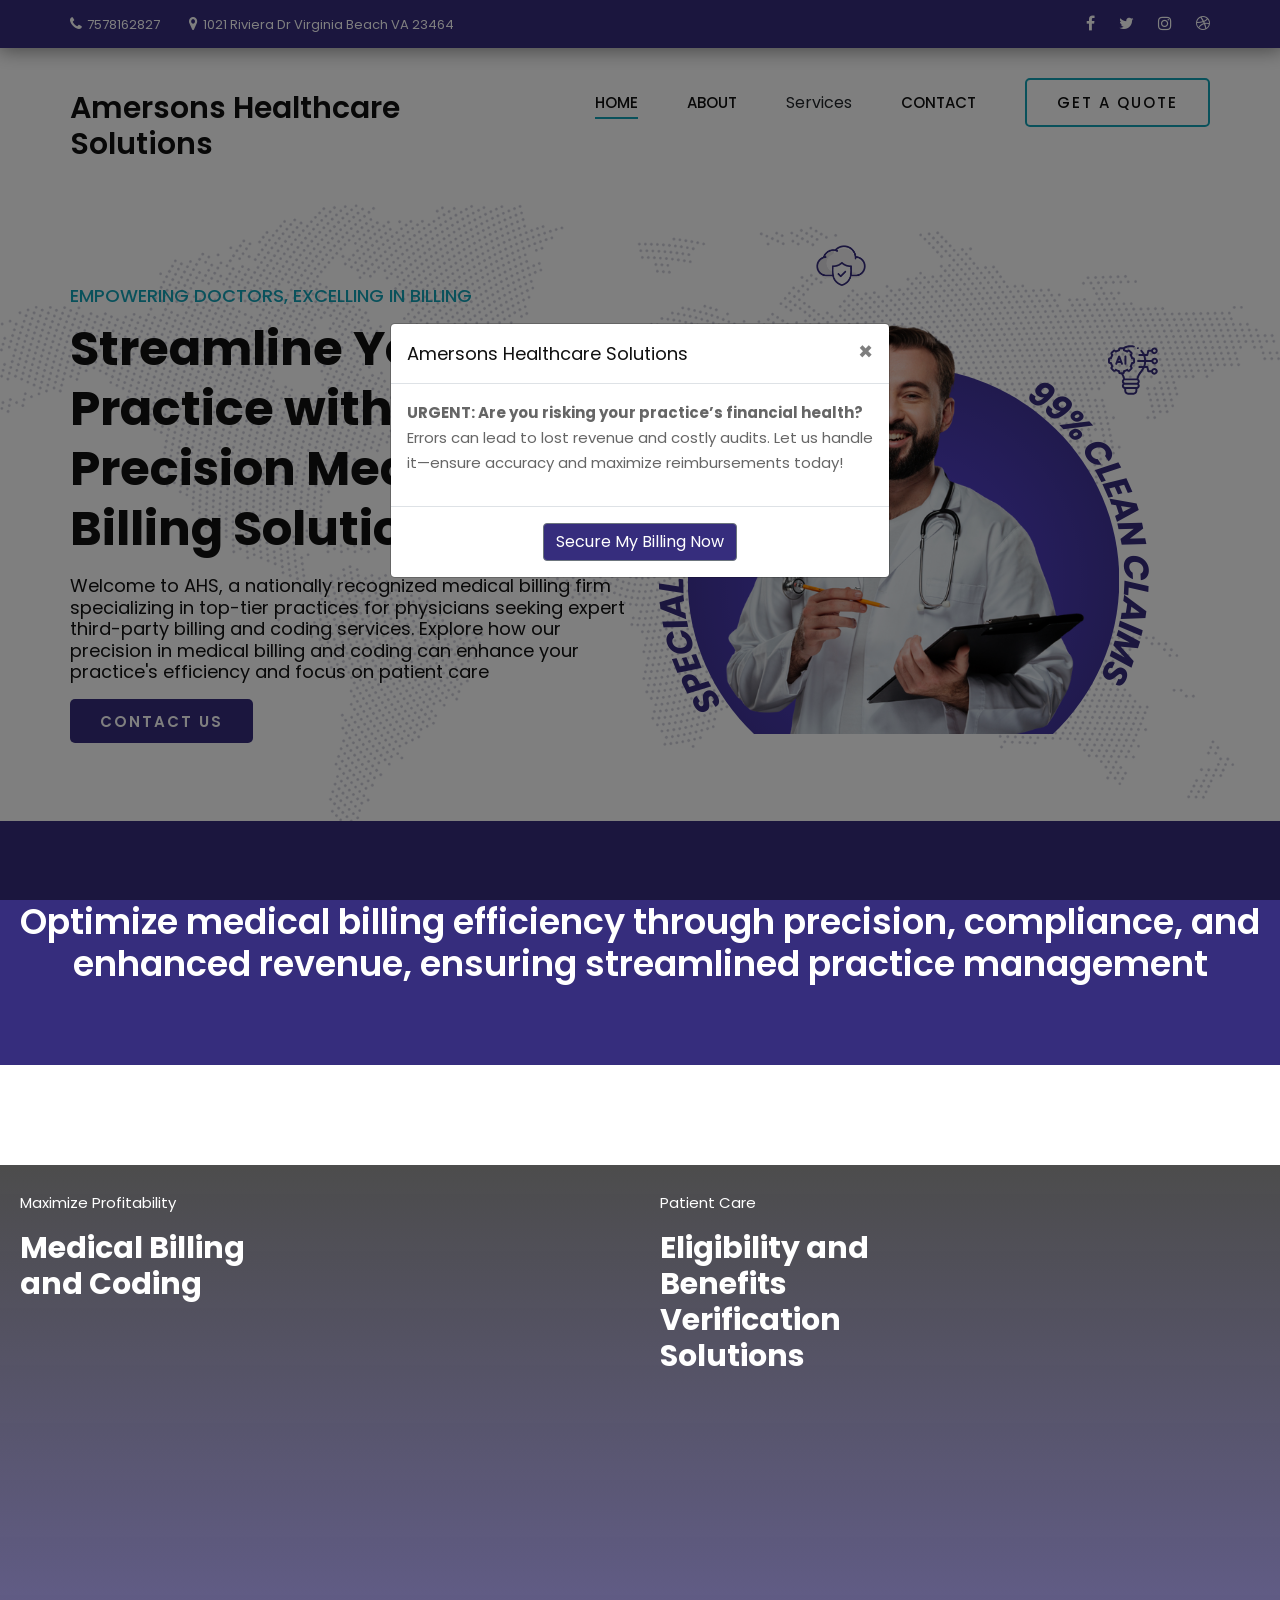
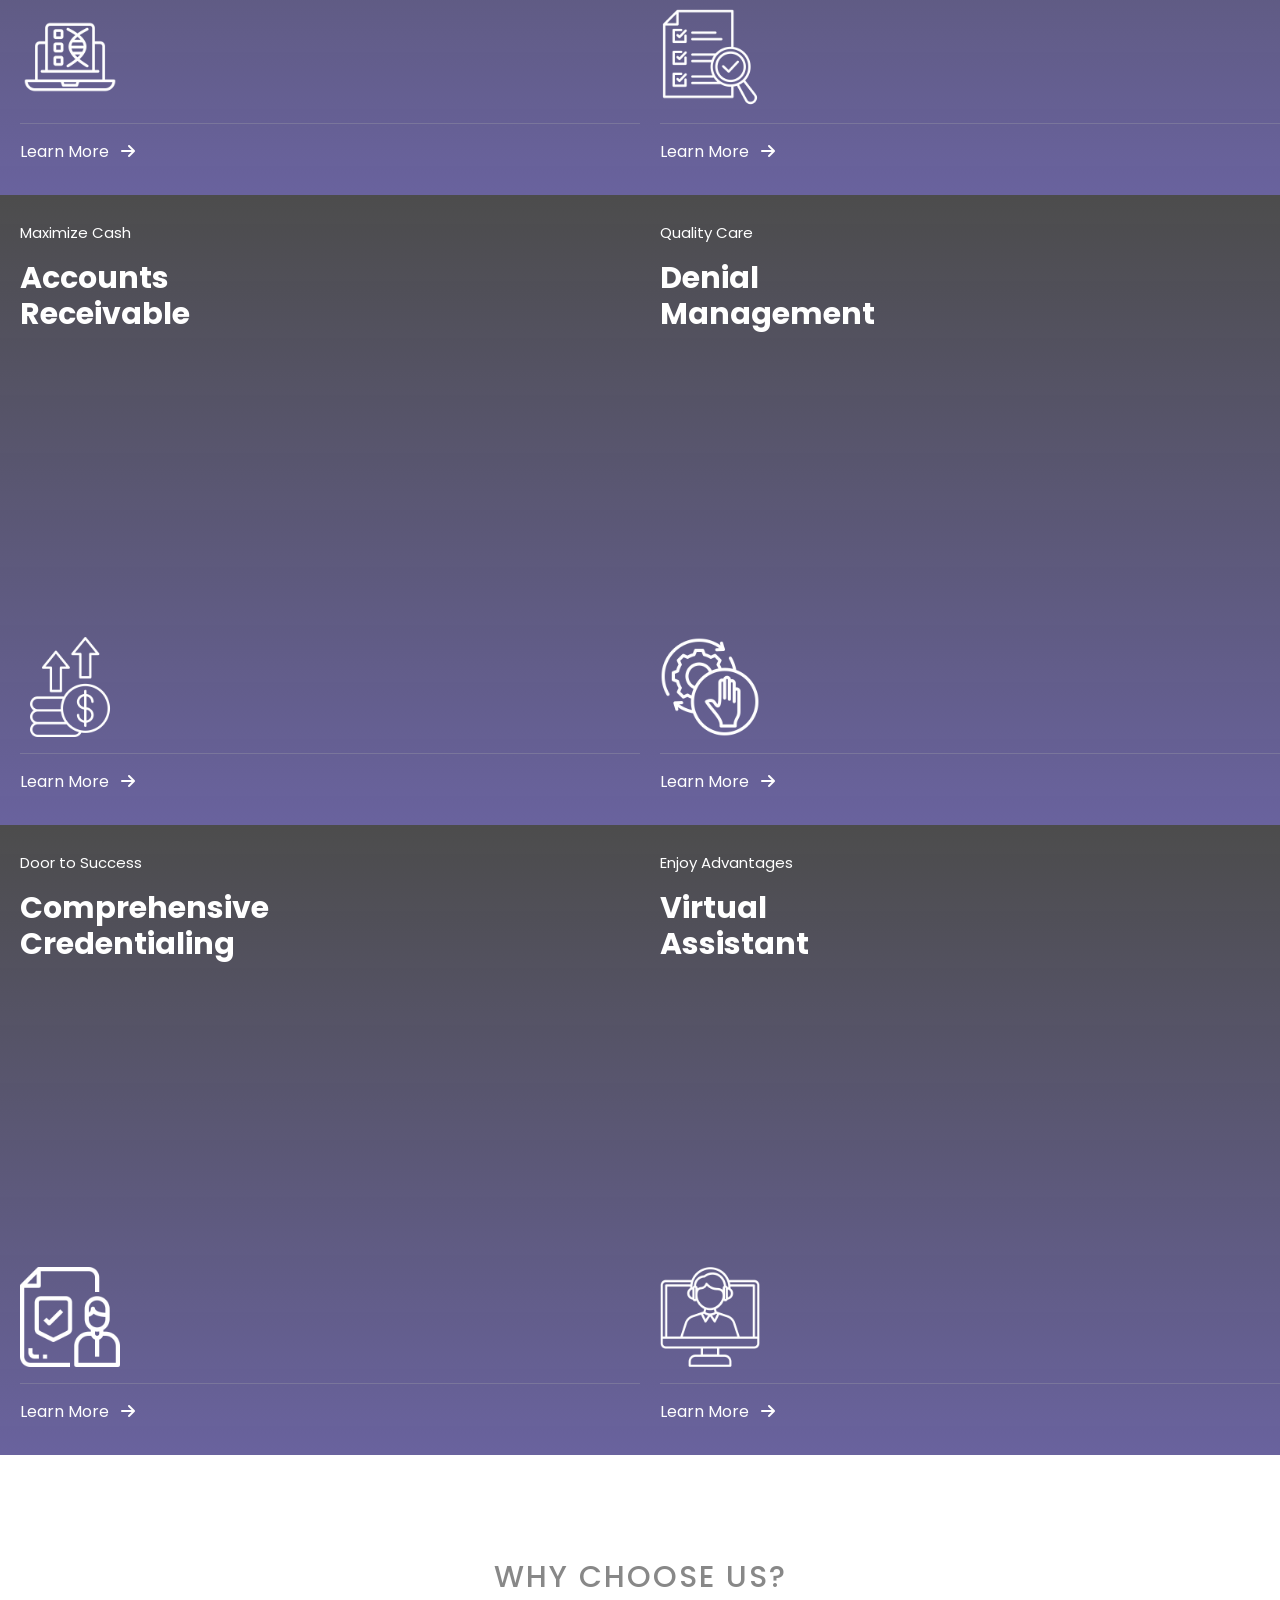
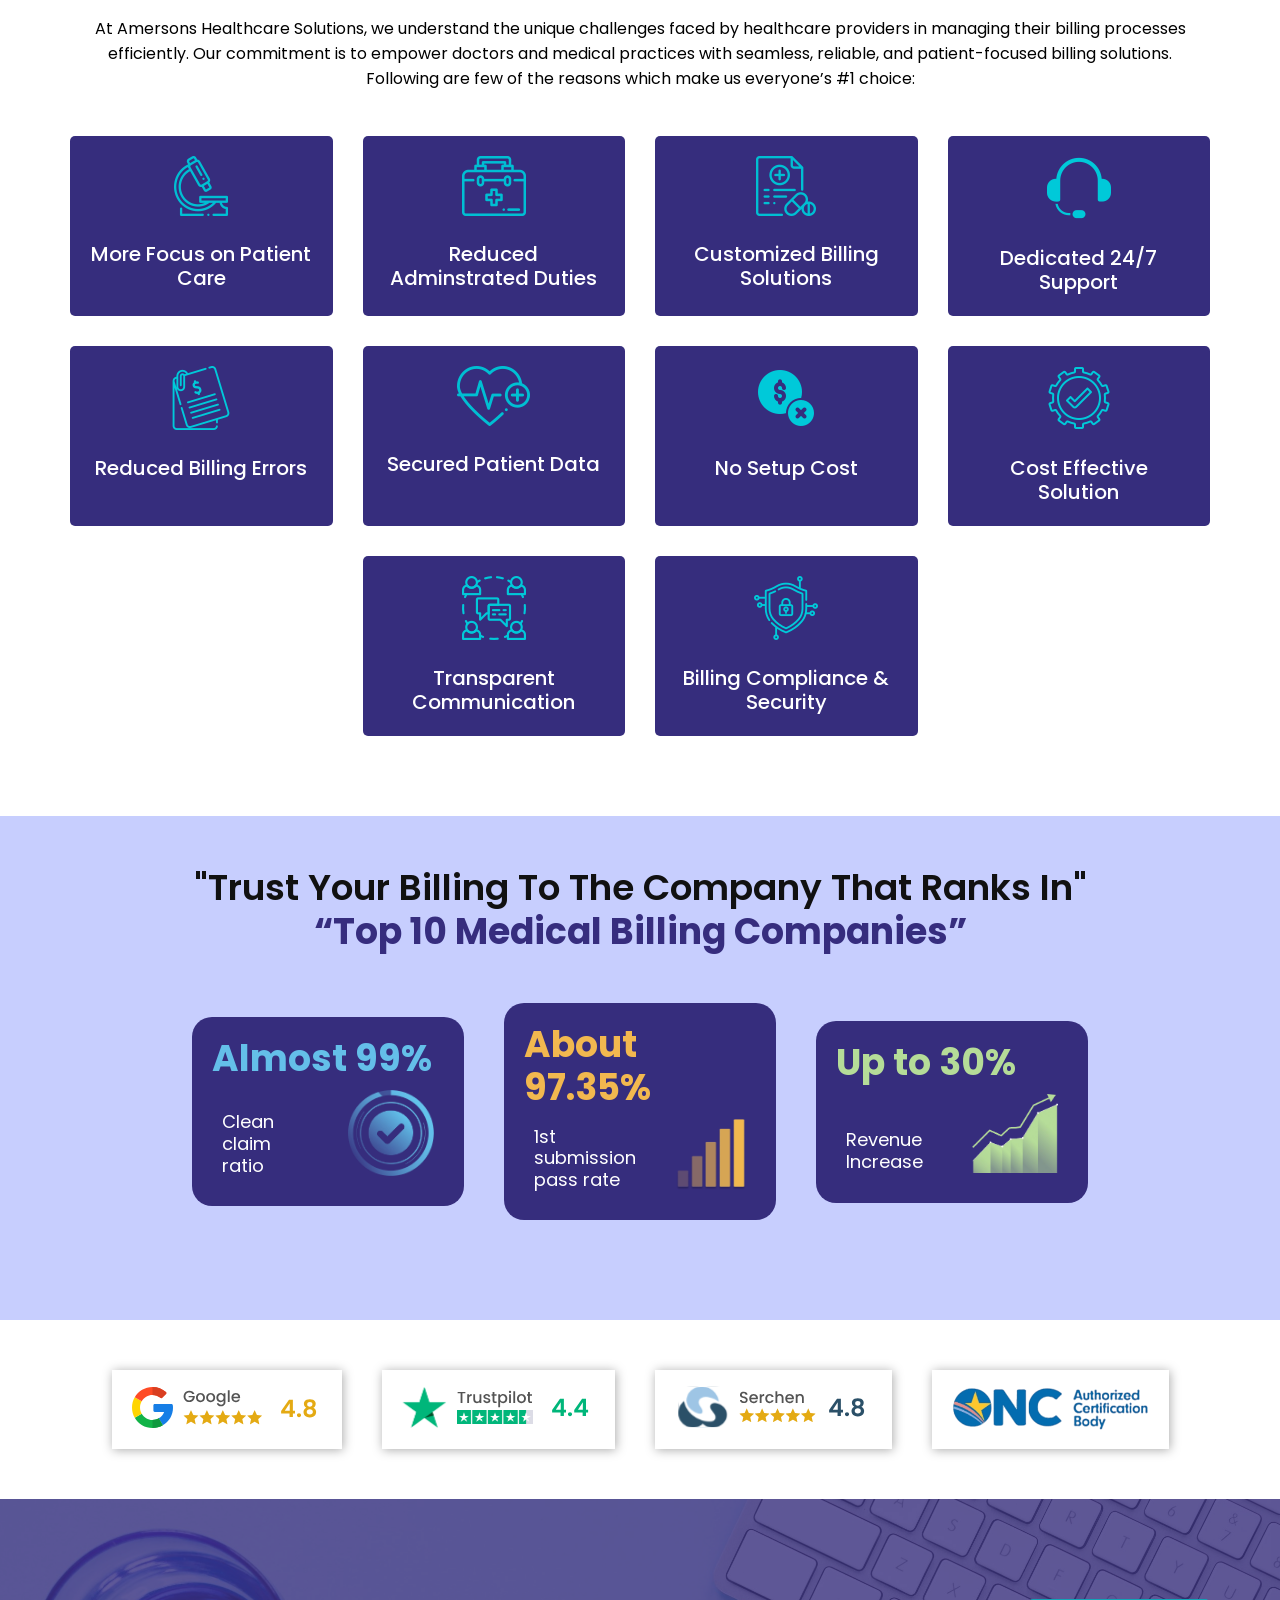
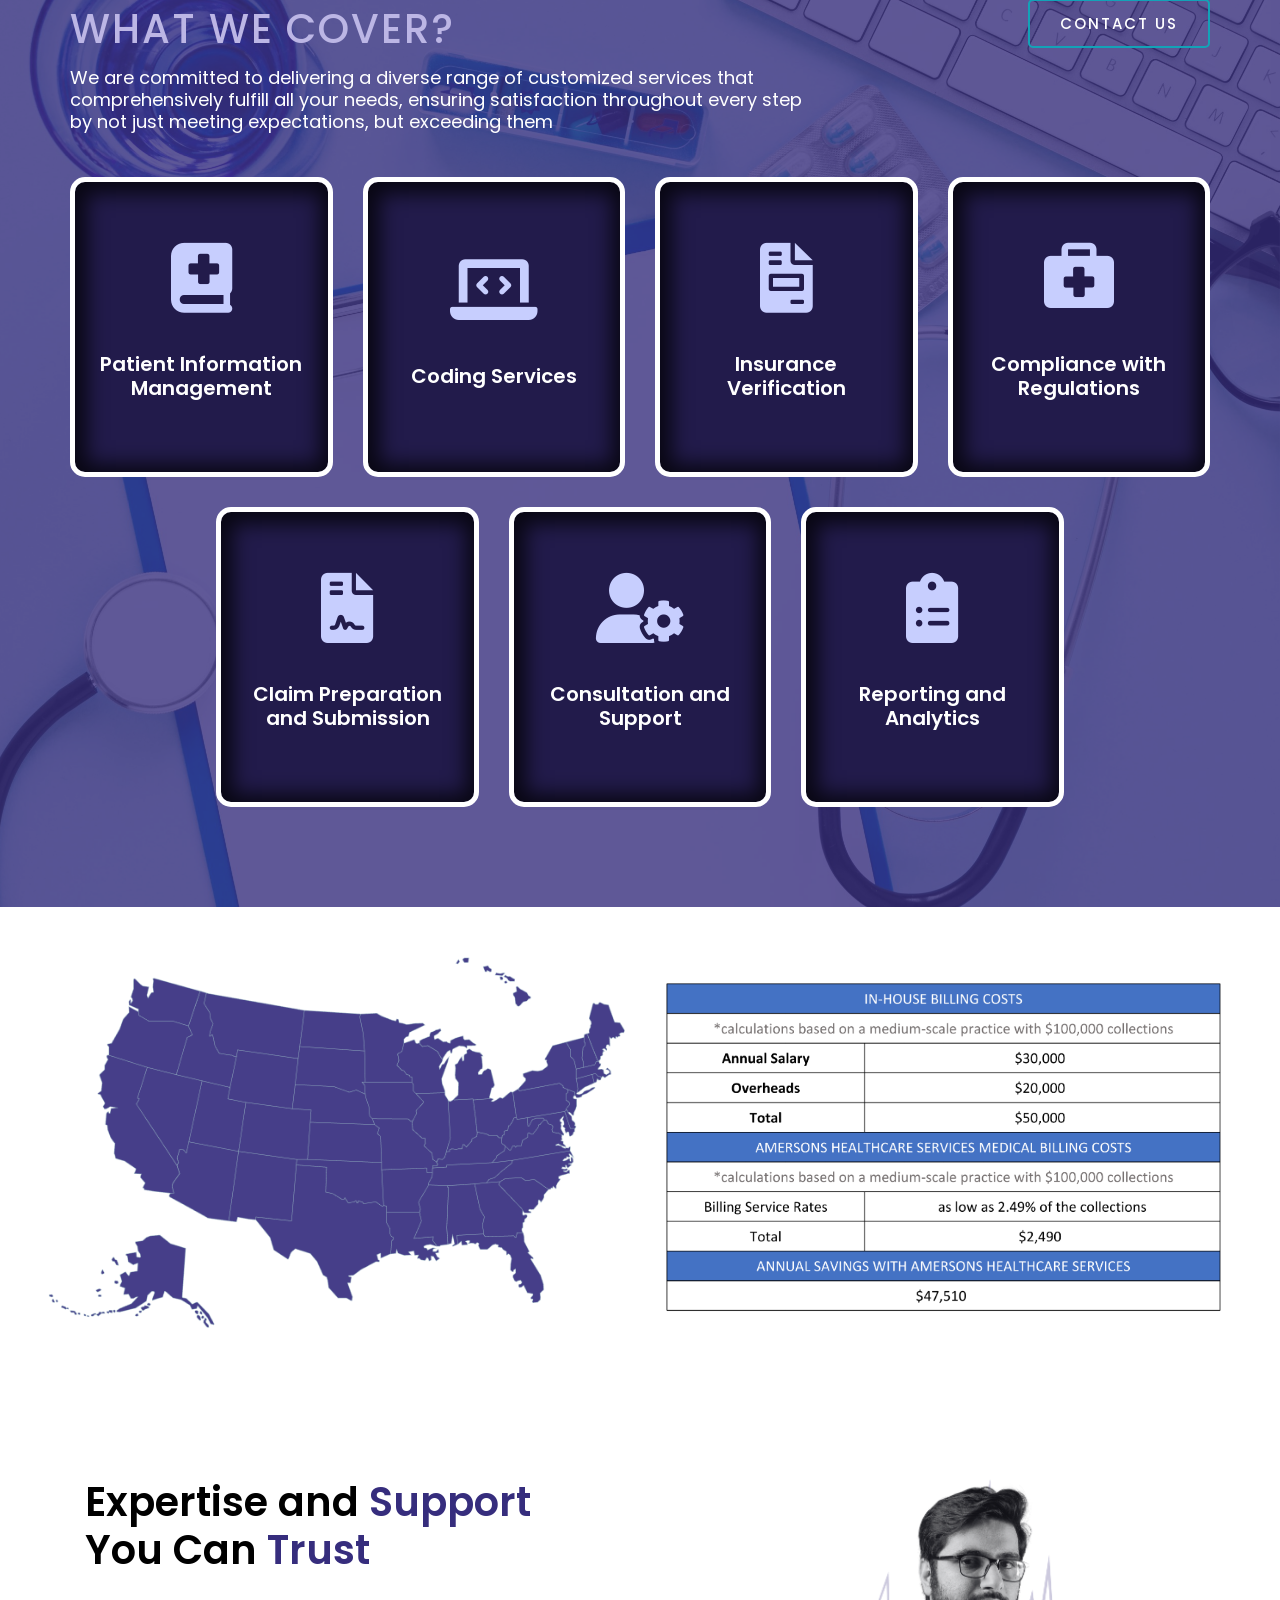
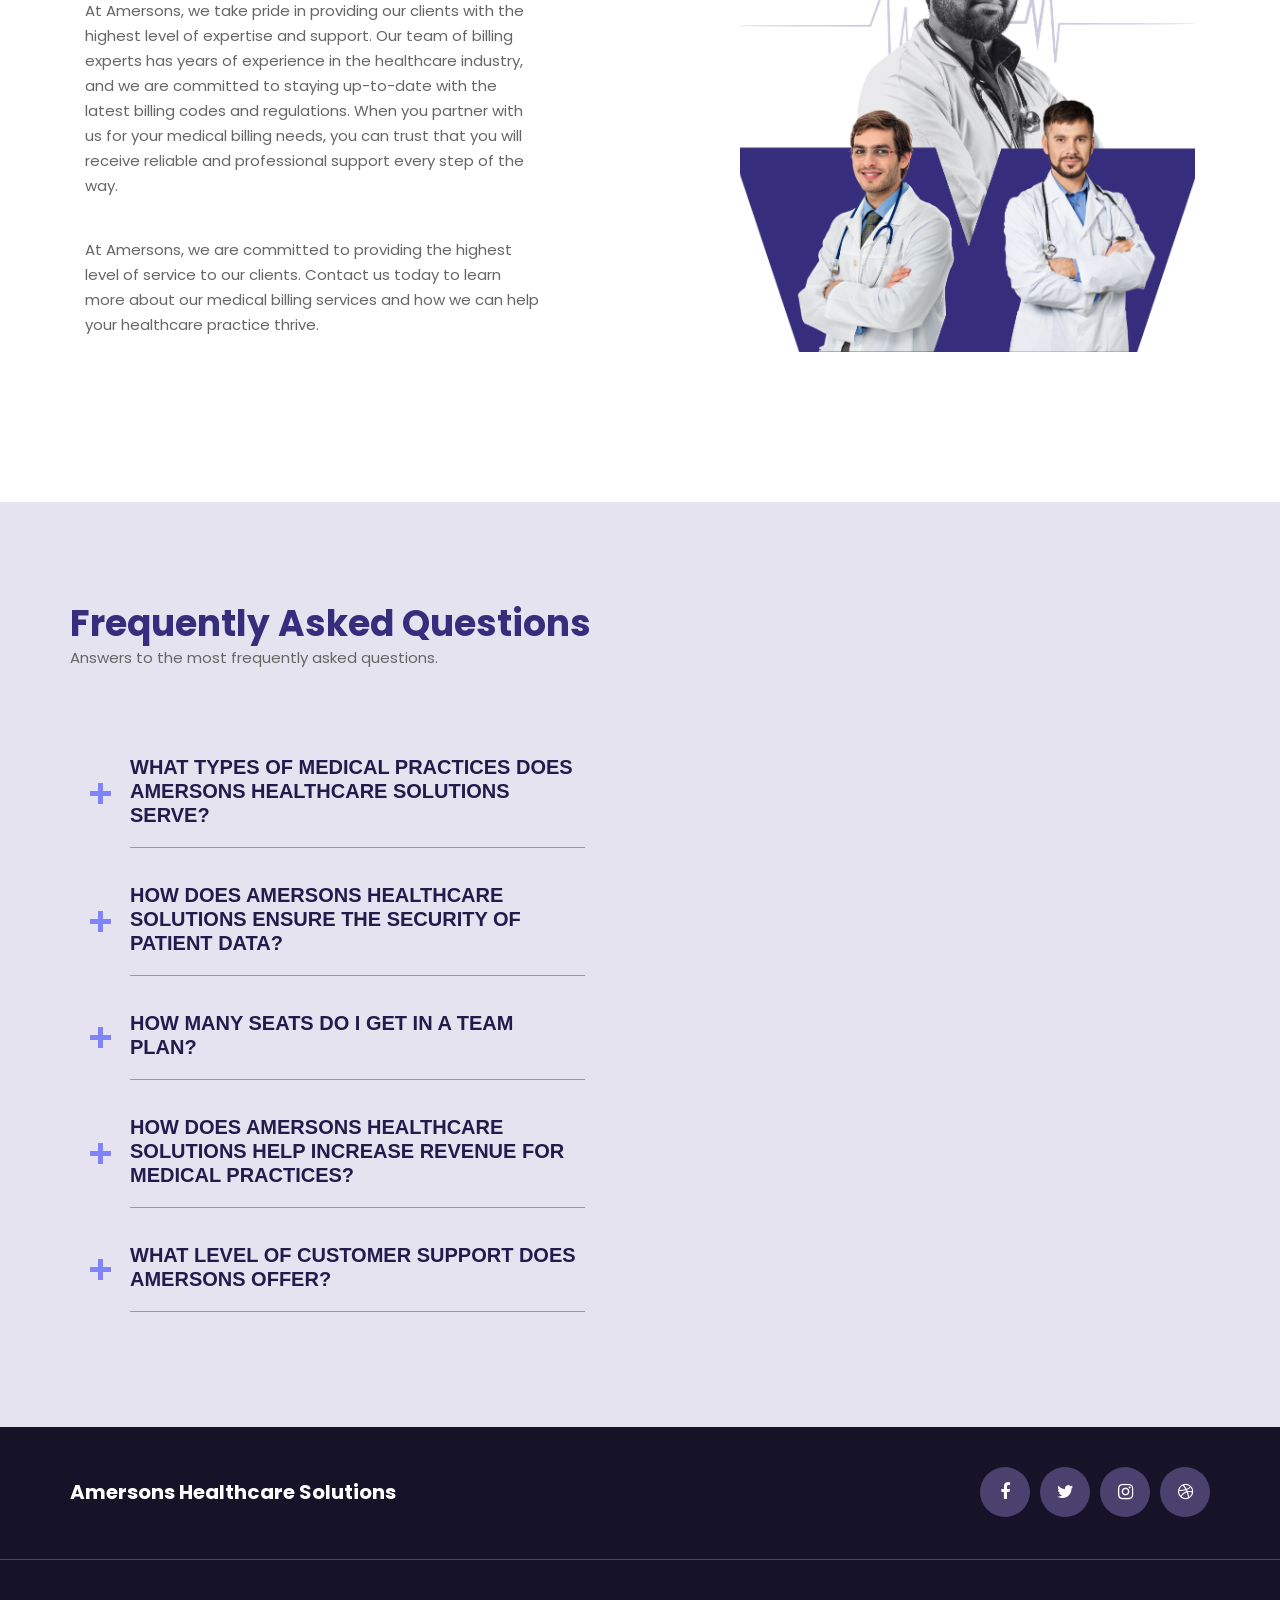
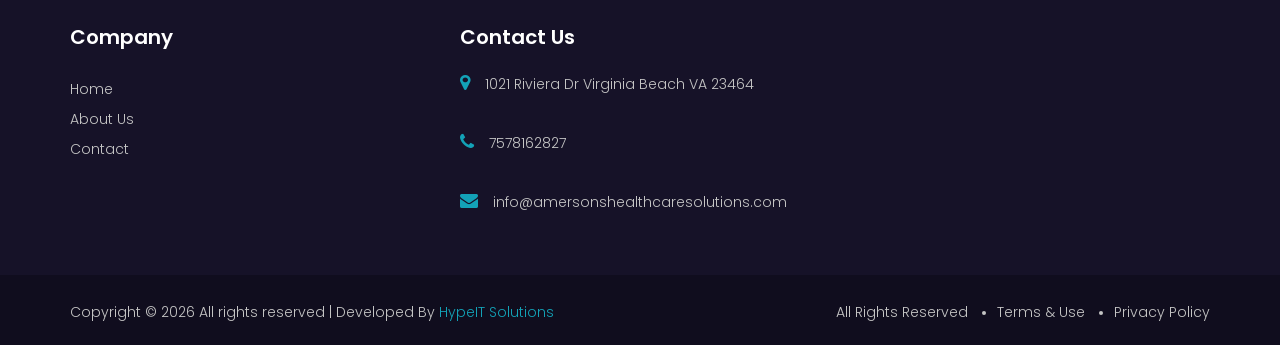
<file: index.html>
<!DOCTYPE html>
<html lang="zxx">

<head>
    <meta charset="UTF-8">
    <meta name="viewport" content="width=device-width, initial-scale=1.0">
    <meta http-equiv="X-UA-Compatible" content="ie=edge">
    <title>Amersons Healthcare Solutions</title>

    <!-- Google Font -->
    <link href="https://fonts.googleapis.com/css2?family=Poppins:wght@300;400;500;600;700;800;900&display=swap"
        rel="stylesheet">
    <link rel="stylesheet" href="https://cdnjs.cloudflare.com/ajax/libs/font-awesome/6.0.0-beta3/css/all.min.css">
    <link href="https://fonts.googleapis.com/css2?family=Material+Symbols+Outlined" rel="stylesheet">



    <link href="https://maxcdn.bootstrapcdn.com/bootstrap/4.5.2/css/bootstrap.min.css" rel="stylesheet">
    <!-- jQuery -->
    <script src="https://code.jquery.com/jquery-3.5.1.min.js"></script>
    <!-- Bootstrap JS -->
    <script src="https://maxcdn.bootstrapcdn.com/bootstrap/4.5.2/js/bootstrap.min.js"></script>









    <!-- Css Styles -->
    <link rel="stylesheet" href="css/bootstrap.min.css" type="text/css">
    <link rel="stylesheet" href="css/font-awesome.min.css" type="text/css">
    <link rel="stylesheet" href="css/flaticon.css" type="text/css">
    <link rel="stylesheet" href="css/nice-select.css" type="text/css">
    <link rel="stylesheet" href="css/jquery-ui.min.css" type="text/css">
    <link rel="stylesheet" href="css/magnific-popup.css" type="text/css">
    <link rel="stylesheet" href="css/owl.carousel.min.css" type="text/css">
    <link rel="stylesheet" href="css/slicknav.min.css" type="text/css">
    <link rel="stylesheet" href="css/style.css" type="text/css">

    <link rel="stylesheet" href="https://cdnjs.cloudflare.com/ajax/libs/animate.css/4.1.1/animate.min.css">

</head>

<body>
    <!-- Page Preloder -->
    <div id="preloder">
        <div class="loader"></div>
    </div>

    <!-- Offcanvas Menu Begin -->
    <div class="offcanvas-menu-overlay"></div>
    <div class="offcanvas-menu-wrapper">
        <div class="offcanvas__logo">
            <a style="font-size: 25px !important; color: black; font-weight: bold;" href="./index.html">Amersons
                Healthcare Solutions</a>
        </div>
        <div id="mobile-menu-wrap"></div>
        <div class="offcanvas__btn">
            <a href="contact.html" class="primary-btn">Contact</a>
        </div>
        <ul class="offcanvas__widget">
            <li><i class="fa fa-phone"></i>7578162827</li>
            <li><i class="fa fa-map-marker"></i>1021 Riviera Dr Virginia Beach VA 23464</li>
        </ul>
        <div class="offcanvas__social">
            <a href="#"><i class="fa fa-facebook"></i></a>
            <a href="#"><i class="fa fa-twitter"></i></a>
            <a href="#"><i class="fa fa-instagram"></i></a>
            <a href="#"><i class="fa fa-dribbble"></i></a>
        </div>
    </div>
    <!-- Offcanvas Menu End -->

    <!-- Header Section Begin -->
    <header class="header">
        <div class="header__top">
            <div class="container">
                <div class="row">
                    <div class="col-lg-8">
                        <ul class="header__top__left">
                            <li><i class="fa fa-phone"></i>7578162827</li>
                            <li><i class="fa fa-map-marker"></i>1021 Riviera Dr Virginia Beach VA 23464</li>
                            <!-- <li><i class="fa fa-clock-o"></i> Mon to Sat 9:00am to 6:00pm</li> -->
                        </ul>
                    </div>
                    <div class="col-lg-4">
                        <div class="header__top__right">
                            <a href="#"><i class="fa fa-facebook"></i></a>
                            <a href="#"><i class="fa fa-twitter"></i></a>
                            <a href="#"><i class="fa fa-instagram"></i></a>
                            <a href="#"><i class="fa fa-dribbble"></i></a>
                        </div>
                    </div>
                </div>
            </div>
        </div>
        <div class="container">
            <div class="row">
                <div class="col-lg-4">
                    <div class="header__logo">
                        <a href="./index.html">
                            <h3 style="font-weight: 600;">Amersons Healthcare Solutions</h3>
                        </a>
                    </div>
                </div>
                <div class="col-lg-8">
                    <div class="header__menu__option">
                        <nav class="header__menu">
                            <ul>
                                <li class="active"><a href="./index.html">Home</a></li>
                                <li><a href="./about.html">About</a></li>
                                <!-- <li><a href="./services.html">Services</a></li> -->
                                <li>Services</a>
                                    <ul class="dropdown">
                                        <li><a href="./services_medbilling.html">Medical Billing and Coding</a></li>
                                        <li><a href="./services2.html">Eligibility and Benefits Verification </a></li>
                                        <li><a href="./services3.html">Account Receivable</a></li>
                                        <li><a href="./services4.html">Denial Management</a></li>
                                        <li><a href="./services5.html">Credentialing And Contracting</a></li>
                                        <li><a href="./services6.html">Virtual Assistant</a></li>
                                        <li><a href="./services7.html">Complete RCM Services</a></li>
                                    </ul>
                                </li>
                                <!-- <li><a href="./blog.html">News</a></li> -->
                                <li><a href="./contact.html">Contact</a></li>
                            </ul>
                        </nav>
                        <div class="header__btn">
                            <a href="contact.html" class="primary-btn">Get a Quote</a>
                        </div>
                    </div>
                </div>
            </div>
            <div class="canvas__open">
                <i class="fa fa-bars"></i>
            </div>
        </div>
    </header>
    <!-- Header Section End -->

    <!-- Hero Section Begin -->
    <section class="hero spad set-bg" style="padding-bottom: 30px; padding-top: 30px;"
        data-setbg="img/gallery/hero-bg-2.webp">
        <div class="container">
            <div class="row">
                <div class="py-5 col-lg-6 col-12 animate-on-scroll animate__animated" data-animation="animate__fadeInUp">
                    <div class="hero__text">
                        <span style="font-size: large !important;">Empowering Doctors, Excelling in Billing </span>
                        <h2 class="mb-3">Streamline Your Practice with Precision Medical Billing Solutions</h2>
                        <h5 class="pt-0 mt-0 mb-3">Welcome to AHS, a nationally recognized medical billing firm
                            specializing in top-tier practices for
                            physicians seeking expert third-party billing and coding services. Explore how our precision
                            in medical
                            billing and coding can enhance your practice's efficiency and focus on patient care</h5>
                        <a href="#" class="primary-btn normal-btn">Contact us</a>
                    </div>
                </div>
                <div class="col-lg-6 col-12 animate-on-scroll animate__animated" data-animation="animate__fadeInRight" style="overflow-x: hidden;">
                    <img class="img-fluid" src="img/fstsecmed_prev_ui.png" alt="">



                    <img class="hero-abs" src="./img/icons/rocket.svg" alt="" srcset="">
                    <img class="hero-abs" style="left: 30%; top: 2%;" src="./img/icons/cloud.png" alt="" srcset="">
                    <img class="hero-abs" style="left: 80%;" src="./img/icons/Innovation.svg" alt="" srcset="">

                </div>
            </div>
        </div>
    </section>
    <!-- Hero Section End -->

    <!-- headline section Start -->
    <section>
        <div class="container-fluid" style="background-color: #362D7D; padding: 80px 20px;">
            <h1 class="animate-on-scroll animate__animated" data-animation="animate__fadeInUp"
                style="font-size: 35px; font-weight: 600; color: white; text-align: center;">
                Optimize medical billing efficiency through precision, compliance, and enhanced revenue, ensuring
                streamlined practice management
            </h1>
        </div>
    </section>
    <!-- headline section End -->

    <!-- Consultation Section Begin -->
    <!-- <section class="consultation">
        <div class="container">
            <div class="row">
                <div class="col-lg-4">
                    <div class="consultation__form">
                        <div class="section-title">
                            <span>REQUEST FOR YOUR</span>
                            <h2>Consultation</h2>
                        </div>
                        <form action="#">
                            <input type="text" placeholder="Name">
                            <input type="text" placeholder="Email">
                            <div class="datepicker__item">
                                <input type="text" placeholder="Date" class="datepicker">
                                <i class="fa fa-calendar"></i>
                            </div>
                            <select>
                                <option value="">Type of service</option>
                                <option value="">Advanced equipment</option>
                                <option value="">Qualified doctors</option>
                                <option value="">Certified services</option>
                                <option value="">Emergency care</option>
                            </select>
                            <button type="submit" class="site-btn">Book appoitment</button>
                        </form>
                    </div>
                </div>
                <div class="col-lg-8">
                    <div class="consultation__text">
                        <div class="row">
                            <div class="col-lg-6 col-md-6">
                                <div class="consultation__text__item">
                                    <div class="section-title">
                                        <span>Welcon to Aesthetic</span>
                                        <h2>Find Best Doctors With <b>AESTHETIC</b></h2>
                                    </div>
                                    <p>30 Years of experience in Cosmetic Surgery.Lorem ipsum dolor sit amet,
                                        consectetur adipiscing elit, sed do eiusmod tempor incididunt ut labore et
                                    dolore magna aliqua.</p>
                                </div>
                            </div>
                            <div class="col-lg-6 col-md-6">
                                <div class="consultation__video set-bg" data-setbg="img/consultation-video.jpg">
                                    <a href="https://www.youtube.com/watch?v=PXsuI67s2AA" class="play-btn video-popup"><i class="fa fa-play"></i></a>
                                </div>
                            </div>
                        </div>
                    </div>
                </div>
            </div>
        </div>
    </section> -->
    <!-- Consultation Section End -->










    <div class="ser-par" style="padding-bottom: 0px; padding-top: 100px;">


        <div class="gallery-wrap text-white">

            <!-- <div class="item item-1" >

                <div class="v-tp">

                    <p>Faster Reimbursements</p>
                    <h2>Revenue Cycle<br>
                        Management</h2>

                </div>

                <p class="h-ga">Streamlined healthcare billing and collections to ensure providers receive timely
                    payments. From insurance verification to generating patient statements, we handle every stage of
                    your RCM process.</p>


                <div class="h-btm">

                    <img src="./img/rcm22.png" alt="" srcset="">

                    <div class="h-btm-text">

                        <h2>60%</h2>
                        <p>of our clients experienced improved claim accuracy, reduced denials, and faster collections.
                        </p>

                    </div>

                    <hr style="color: white; background-color: rgba(255, 255, 255, 0.225);">

                    <a href="./services7.html">Learn More <i class="fa-solid fa-arrow-right ml-2"></i></a>

                </div>

            </div> -->

             <div class="item item-2">

                <div class="v-tp">

                    <p>Maximize Profitability</p>
                    <h2>Medical Billing <br class="h-br">and Coding
                       </h2>

                </div>

                <p class="h-ga">Our cutting-edge software and scalable infrastructure enable us to provide a complete billing solution at a competitive price. We enhance revenue generation by simplifying every step of your operational process, including eligibility verification, patient check-in, copay collection, and administrative management.</p>


                <div class="h-btm">

                    <img src="./img/md22.png" alt="" srcset="">

                    <div class="h-btm-text">

                        <h2>Growth</h2>
                        <p>Increase in revenue growth, a massive increase in collections in the first few months, and bunch of claims getting paid on the first submission.
                        </p>

                    </div>

                    <hr style="color: white; background-color: rgba(255, 255, 255, 0.225);">

                    <a href="./services_medbilling.html">Learn More <i class="fa-solid fa-arrow-right ml-2"></i></a>

                </div>

            </div>
            


            <div class="item item-3">

                <div class="v-tp">

                    <p>Patient Care</p>
                    <h2>Eligibility and <br class="h-br">Benefits <br class="h-br">Verification <br class="h-br">Solutions
                       </h2>

                </div>

                <p class="h-ga">At Amersons Healthcare Solutions, we offer cutting-edge medical billing services tailored to meet the unique needs of healthcare providers like you. With our unwavering commitment to accuracy, compliance, and streamlined processes, we empower you to focus on what truly matters – delivering exceptional patient care.</p>


                <div class="h-btm">

                    <img src="./img/v22.png" alt="" srcset="">

                    <div class="h-btm-text">

                        <h2>Faster</h2>
                        <p>To maximize claim acceptance and decrease denials and write-offs, we use a faster insurance verification procedure.
                        </p>

                    </div>

                    <hr style="color: white; background-color: rgba(255, 255, 255, 0.225);">

                    <a href="./services2.html">Learn More <i class="fa-solid fa-arrow-right ml-2"></i></a>

                </div>

            </div>
            <div class="item item-4">

                <div class="v-tp">

                    <p>Maximize Cash</p>
                    <h2>Accounts<br class="h-br"> Receivable 
                       </h2>

                </div>

                <p class="h-ga">Our custom accounts receivable solutions help you improve financial performance. We reduce outstanding balances and streamline collections to help you get paid faster, reduce bad debt, and improve cash flow. We can also take the burden of accounts receivable management off your shoulders so you can focus on running your business. Contact us today to learn more.</p>


                <div class="h-btm">

                    <img src="./img/ac1.png" alt="" srcset="">

                    <div class="h-btm-text">

                        <h2>Experts</h2>
                        <p>Our dedicated team of experts is committed to maximizing your revenue, reducing costs, and optimizing cash flow through streamlined accounts receivable solutions.
                        </p>

                    </div>

                    <hr style="color: white; background-color: rgba(255, 255, 255, 0.225);">

                    <a href="./services3.html">Learn More <i class="fa-solid fa-arrow-right ml-2"></i></a>

                </div>

            </div>

         
            <div class="item item-5">

                <div class="v-tp">

                    <p>Quality Care</p>
                    <h2>Denial<br> Management
                       </h2>

                </div>

                <p class="h-ga">Your Patients Experience swift resolution of claim denials with our proactive approach, streamlining processes and boosting cash flow. Take control, unlock profitability, and thrive with Amersons Healthcare Solutions. Discover the difference firsthand.</p>


                <div class="h-btm">

                    <img src="./img/dm22.png" alt="" srcset="">

                    <div class="h-btm-text">

                        <h2>Prevent Denials</h2>
                        <p>Our Denial Management Services are designed to help providers identify the root causes of claim denials and take corrective action.
                        </p>

                    </div>

                    <hr style="color: white; background-color: rgba(255, 255, 255, 0.225);">

                    <a href="./services4.html">Learn More <i class="fa-solid fa-arrow-right ml-2"></i></a>

                </div>

            </div>

           
            <div class="item item-6">

                <div class="v-tp">

                    <p> Door to Success </p>
                    <h2>Comprehensive <br>Credentialing 
                       </h2>

                </div>

                <p class="h-ga">Experience excellence with Amersons, a renowned medical billing company that offers unmatched global services. Our exceptional credentialing credentials guarantee precise and proficient handling of your administrative processes. Let us take care of the details so you can focus on what matters most.</p>


                <div class="h-btm">

                    <img src="./img/cr22.png" alt="" srcset="">

                    <div class="h-btm-text">

                        <h2>Tailored Service</h2>
                        <p>We recognize how crucial credentialing is within the medical billing process. That's why we provide thorough credentialing services tailored for healthcare providers and facilities. 
                        </p>

                    </div>

                    <hr style="color: white; background-color: rgba(255, 255, 255, 0.225);">

                    <a href="./services5.html">Learn More <i class="fa-solid fa-arrow-right ml-2"></i></a>

                </div>

            </div>


            <div class="item item-7">

                <div class="v-tp">

                    <p>Enjoy Advantages </p>
                    <h2>Virtual <br>Assistant 
                       </h2>

                </div>

                <p class="h-ga">Boost your business efficiency with Amersons Virtual Assistant Services. Our dedicated team of skilled virtual assistants handles tasks like scheduling, data entry, and research, tailored to your needs. Experience streamlined operations and achieve success with us.</p>


                <div class="h-btm">

                    <img src="./img/va22.png" alt="" srcset="">

                    <div class="h-btm-text">

                        <h2>Trust</h2>
                        <p>Our team of billing experts has years of experience in the healthcare industry, and we are committed to staying up-to-date.</p>

                    </div>

                    <hr style="color: white; background-color: rgba(255, 255, 255, 0.225);">

                    <a href="./services6.html">Learn More <i class="fa-solid fa-arrow-right ml-2"></i></a>

                </div>

            </div>

        </div>
    </div>


















    <!-- Chooseus Section Begin -->
    <section class="chooseus spad">
        <div class="container">
            <div class="row">
                <div class="col-lg-12 text-center">
                    <div class="section-title animate-on-scroll animate__animated" data-animation="animate__fadeInUp">
                        <span style="font-size: 30px !important;">Why choose us?</span>
                        <p class="mt-3 text-black" style="font-size: 16px; color: black;">At Amersons Healthcare
                            Solutions, we understand the unique challenges faced by healthcare providers in managing
                            their billing processes efficiently. Our commitment is to empower doctors and medical
                            practices with seamless, reliable, and patient-focused billing solutions. Following are few
                            of the reasons which make us everyone’s #1 choice:</p>
                    </div>
                </div>
            </div>
            <div class="row justify-content-center ">
                <div class="col-lg-3 col-md-6 col-sm-6 animate-on-scroll animate__animated"
                    data-animation="animate__fadeInUp">
                    <div class="chooseus__item">
                        <img src="img/icons/ci-1.png" alt="">
                        <h5>More Focus on Patient Care</h5>
                    </div>
                </div>
                <div class="col-lg-3 col-md-6 col-sm-6 animate-on-scroll animate__animated"
                    data-animation="animate__fadeInUp">
                    <div class="chooseus__item">
                        <img src="img/icons/ci-2.png" alt="">
                        <h5>Reduced Adminstrated Duties</h5>
                    </div>
                </div>
                <div class="col-lg-3 col-md-6 col-sm-6 animate-on-scroll animate__animated"
                    data-animation="animate__fadeInUp">
                    <div class="chooseus__item">
                        <img src="img/icons/ci-3.png" alt="">
                        <h5>Customized Billing Solutions</h5>
                    </div>
                </div>
                <div class="col-lg-3 col-md-6 col-sm-6 animate-on-scroll animate__animated"
                    data-animation="animate__fadeInUp">
                    <div class="chooseus__item">
                        <img src="img/icons/support.png" alt="">
                        <h5>Dedicated 24/7 Support</h5>
                    </div>
                </div>
                <div class="col-lg-3 col-md-6 col-sm-6 animate-on-scroll animate__animated"
                    data-animation="animate__fadeInUp">
                    <div class="chooseus__item">
                        <img src="img/icons/bill.png" alt="">
                        <h5>Reduced Billing Errors</h5>
                    </div>
                </div>
                <div class="col-lg-3 col-md-6 col-sm-6 animate-on-scroll animate__animated"
                    data-animation="animate__fadeInUp">
                    <div class="chooseus__item">
                        <img src="img/icons/ci-4.png" alt="">
                        <h5>Secured Patient Data</h5>
                    </div>
                </div>
                <div class="col-lg-3 col-md-6 col-sm-6 animate-on-scroll animate__animated"
                    data-animation="animate__fadeInUp">
                    <div class="chooseus__item">
                        <img src="img/icons/money.png" alt="">
                        <h5>No Setup Cost</h5>
                    </div>
                </div>
                <div class="col-lg-3 col-md-6 col-sm-6 animate-on-scroll animate__animated"
                    data-animation="animate__fadeInUp">
                    <div class="chooseus__item">
                        <img src="img/icons/solution.png" alt="">
                        <h5>Cost Effective Solution</h5>
                    </div>
                </div>
                <div class="col-lg-3 col-md-6 col-sm-6 animate-on-scroll animate__animated"
                    data-animation="animate__fadeInUp">
                    <div class="chooseus__item">
                        <img src="img/icons/message.png" alt="">
                        <h5>Transparent Communication</h5>
                    </div>
                </div>
                <div class="col-lg-3 col-md-6 col-sm-6 animate-on-scroll animate__animated"
                    data-animation="animate__fadeInUp">
                    <div class="chooseus__item">
                        <img src="img/icons/encrypted.png" alt="">
                        <h5>Billing Compliance & Security</h5>
                    </div>
                </div>
            </div>
        </div>
    </section>
    <!-- Chooseus Section End -->


    <section style="background-color: #c7cefe; padding-top: 50px; padding-bottom: 50px;">


        <h2 class="animate-on-scroll animate__animated" data-animation="animate__fadeInUp" style=" text-align: center;
            font-weight: 600;">"Trust Your Billing To The Company That Ranks In"</h2>
        <h2 class="animate-on-scroll animate__animated" data-animation="animate__fadeInUp"
            style="color:#362D7E; text-align: center; font-weight: bold;">“Top 10 Medical Billing Companies”</h2>



        <div class="trust-grid-par animate-on-scroll animate__animated" data-animation="animate__fadeInUp">


            <div class="trust-grid-cont">


                <h2 style="color: #64BFE9; font-weight: bold;">Almost 99%</h2>

                <div class="trust-grid-cont-grid text-white">


                    <h5>Clean claim ratio</h5>

                    <img src="./img/trust1.webp" alt="" srcset="">

                </div>


            </div>


            <div class="trust-grid-cont">


                <h2 style="color: #F2B84F; font-weight: bold;">About 97.35%</h2>

                <div class="trust-grid-cont-grid text-white">


                    <h5>1st submission
                        pass rate</h5>

                    <img src="./img/trust2.webp" alt="" srcset="">

                </div>


            </div>
            <div class="trust-grid-cont">


                <h2 class="fw-bold" style="color: #B5DC98; font-weight: bold;">Up to 30%</h2>

                <div class="trust-grid-cont-grid text-white">


                    <h5>Revenue
                        Increase</h5>

                    <img src="./img/trst3.webp" alt="" srcset="">

                </div>


            </div>


        </div>




      



    </section>




    <div class="trust-comp animate-on-scroll animate__animated" data-animation="animate__fadeInUp" style="padding-top: 50px;">



        <img src="./img/tr4.svg" alt="" srcset="">
        <img src="./img/tr5.svg" alt="" srcset="">
        <img src="./img/tr6.svg" alt="" srcset="">
        <img src="./img/tr7.svg" alt="" srcset="">



    </div>






















   





    <!-- Services Section Begin -->
    <section class="services spad set-bg text-white" data-setbg="img/medbil.jpg">
        <div class="container">
            <div class="row ">
                <div class="col-lg-8 col-md-8 col-sm-6">
                    <div class="section-title">
                        <span style="font-size: 40px;">What We Cover?</span>
                        <h5 class="mt-2 text-white">We are committed to delivering a diverse range of customized
                            services that comprehensively fulfill all your needs, ensuring satisfaction throughout every
                            step by not just meeting expectations, but exceeding them</h5>
                    </div>
                </div>
                <div class="col-lg-4 col-md-4 col-sm-6">
                    <div class="services__btn">
                        <a href="#" class="primary-btn">Contact us</a>
                    </div>
                </div>
            </div>
            <div class="row d-flex flex-row justify-content-center align-items-center">


                <div class="col-lg-3 col-md-6 " style="position: relative;">
                    <div class="services__item d-flex flex-column justify-content-center align-items-stretch">
                        <div class="services__item__icon">
                            <i aria-hidden="true" class="fas fa-book-medical"></i>
                        </div>
                        <div class="services__item__text">
                            <h5>Patient Information Management</h5>

                        </div>
                    </div>
                </div>
                <div class="col-lg-3 col-md-6">
                    <div class="services__item d-flex flex-column justify-content-center align-items-stretch">
                        <div class="services__item__icon">
                            <i aria-hidden="true" class="fas fa-laptop-code"></i>
                        </div>
                        <div class="services__item__text">
                            <h5>Coding Services </h5>

                        </div>
                    </div>
                </div>
                <div class="col-lg-3 col-md-6">
                    <div class="services__item d-flex flex-column justify-content-center align-items-stretch">
                        <div class="services__item__icon">

                            <i aria-hidden="true" class="fas fa-file-invoice"></i>
                        </div>
                        <div class="services__item__text">
                            <h5>Insurance Verification</h5>

                        </div>
                    </div>
                </div>
                <div class="col-lg-3 col-md-6">
                    <div class="services__item d-flex flex-column justify-content-center align-items-stretch">
                        <div class="services__item__icon">
                            <i aria-hidden="true" class="fas fa-briefcase-medical"></i>
                        </div>
                        <div class="services__item__text">
                            <h5>Compliance with Regulations </h5>

                        </div>
                    </div>
                </div>
                <div class="col-lg-3 col-md-6">
                    <div class="services__item d-flex flex-column justify-content-center align-items-stretch">
                        <div class="services__item__icon">
                            <i aria-hidden="true" class="fas fa-file-contract"></i>
                        </div>
                        <div class="services__item__text">
                            <h5>Claim Preparation and Submission</h5>

                        </div>
                    </div>
                </div>
                <div class="col-lg-3 col-md-6">
                    <div class="services__item d-flex flex-column justify-content-center align-items-stretch">
                        <div class="services__item__icon">
                            <i aria-hidden="true" class="fas fa-user-gear"></i>
                        </div>
                        <div class="services__item__text">
                            <h5>Consultation and Support </h5>

                        </div>
                    </div>
                </div>
                <div class="col-lg-3 col-md-6">
                    <div class="services__item d-flex flex-column justify-content-center align-items-stretch">
                        <div class="services__item__icon">
                            <i class="fas fa-clipboard-list"></i>
                        </div>
                        <div class="services__item__text">
                            <h5>Reporting and Analytics</h5>

                        </div>
                    </div>
                </div>
            </div>
        </div>
    </section>
    <!-- Services Section End -->

    <!-- Team Section Begin -->
    <!-- <section class="team spad">
        <div class="container">
            <div class="row">
                <div class="col-lg-12 text-center">
                    <div class="section-title">
                        <span>Our Team</span>
                        <h2>Our Expert Doctors</h2>
                    </div>
                </div>
            </div>
            <div class="row">
                <div class="col-lg-4 col-md-6 col-sm-6">
                    <div class="team__item">
                        <img src="img/team/team-1.jpg" alt="">
                        <h5>Caroline Grant</h5>
                        <span>Plastic surgeon</span>
                        <div class="team__item__social">
                            <a href="#"><i class="fa fa-facebook"></i></a>
                            <a href="#"><i class="fa fa-twitter"></i></a>
                            <a href="#"><i class="fa fa-instagram"></i></a>
                            <a href="#"><i class="fa fa-dribbble"></i></a>
                        </div>
                    </div>
                </div>
                <div class="col-lg-4 col-md-6 col-sm-6">
                    <div class="team__item">
                        <img src="img/team/team-2.jpg" alt="">
                        <h5>Dr. Maria Angel</h5>
                        <span>Plastic surgeon</span>
                        <div class="team__item__social">
                            <a href="#"><i class="fa fa-facebook"></i></a>
                            <a href="#"><i class="fa fa-twitter"></i></a>
                            <a href="#"><i class="fa fa-instagram"></i></a>
                            <a href="#"><i class="fa fa-dribbble"></i></a>
                        </div>
                    </div>
                </div>
                <div class="col-lg-4 col-md-6 col-sm-6">
                    <div class="team__item">
                        <img src="img/team/team-3.jpg" alt="">
                        <h5>Nathan Mullins</h5>
                        <span>Plastic surgeon</span>
                        <div class="team__item__social">
                            <a href="#"><i class="fa fa-facebook"></i></a>
                            <a href="#"><i class="fa fa-twitter"></i></a>
                            <a href="#"><i class="fa fa-instagram"></i></a>
                            <a href="#"><i class="fa fa-dribbble"></i></a>
                        </div>
                    </div>
                </div>
            </div>
        </div>
    </section> -->
    <!-- Team Section End -->

    <!-- Gallery Begin -->
    <!-- <div class="gallery">
        <div class="gallery__container">
            <div class="grid-sizer"></div>
            <div class="gc__item set-bg" data-setbg="img/gallery/gallery-1.jpg">
                <a href="img/gallery/gallery-1.jpg" class="image-popup"><i class="fa fa-search-plus"></i></a>
            </div>
            <div class="gc__item set-bg" data-setbg="img/gallery/gallery-2.jpg">
                <a href="img/gallery/gallery-2.jpg" class="image-popup"><i class="fa fa-search-plus"></i></a>
            </div>
            <div class="gc__item set-bg" data-setbg="img/gallery/gallery-3.jpg">
                <a href="img/gallery/gallery-3.jpg" class="image-popup"><i class="fa fa-search-plus"></i></a>
            </div>
            <div class="gc__item gc__item__large set-bg" data-setbg="img/gallery/gallery-4.jpg">
                <a href="img/gallery/gallery-4.jpg" class="image-popup"><i class="fa fa-search-plus"></i></a>
            </div>
            <div class="gc__item set-bg" data-setbg="img/gallery/gallery-5.jpg">
                <a href="img/gallery/gallery-5.jpg" class="image-popup"><i class="fa fa-search-plus"></i></a>
            </div>
            <div class="gc__item set-bg" data-setbg="img/gallery/gallery-6.jpg">
                <a href="img/gallery/gallery-6.jpg" class="image-popup"><i class="fa fa-search-plus"></i></a>
            </div>
            <div class="gc__item set-bg" data-setbg="img/gallery/gallery-7.jpg">
                <a href="img/gallery/gallery-7.jpg" class="image-popup"><i class="fa fa-search-plus"></i></a>
            </div>
        </div>
    </div> -->
    <!-- Gallery End -->

    <!-- Latest News Begin -->
    <!-- <section class="latest spad">
        <div class="container">
            <div class="row">
                <div class="col-lg-8 col-md-8 col-sm-6">
                    <div class="section-title">
                        <span>Our News</span>
                        <h2>Skin care tips</h2>
                    </div>
                </div>
                <div class="col-lg-4 col-md-4 col-sm-6">
                    <div class="latest__btn">
                        <a href="#" class="primary-btn">View all news</a>
                    </div>
                </div>
            </div>
            <div class="row">
                <div class="col-lg-4 col-md-6 col-sm-6">
                    <div class="latest__item">
                        <h5><a href="#">Here’s how you can get a natural glow this party season</a></h5>
                        <p>Lorem ipsum, consectetur adipiscing elit, sed do eiusmod tempor.</p>
                        <ul>
                            <li><img src="img/blog/blog-author.jpg" alt=""> John Doe</li>
                            <li>Dec 06, 2019</li>
                        </ul>
                    </div>
                </div>
                <div class="col-lg-4 col-md-6 col-sm-6">
                    <div class="latest__item">
                        <h5><a href="#">Get better skin with these top 10 tips for skin care</a></h5>
                        <p>Lorem ipsum, consectetur adipiscing elit, sed do eiusmod tempor.</p>
                        <ul>
                            <li><img src="img/blog/blog-author.jpg" alt=""> John Doe</li>
                            <li>Dec 06, 2019</li>
                        </ul>
                    </div>
                </div>
                <div class="col-lg-4 col-md-6 col-sm-6">
                    <div class="latest__item">
                        <h5><a href="#">8 Ways to Save Your Skin if You Exercise Outside This Winter</a></h5>
                        <p>Lorem ipsum, consectetur adipiscing elit, sed do eiusmod tempor.</p>
                        <ul>
                            <li><img src="img/blog/blog-author.jpg" alt=""> John Doe</li>
                            <li>Dec 06, 2019</li>
                        </ul>
                    </div>
                </div>
            </div>
        </div>
    </section> -->
    <!-- Latest News End -->

    <section style="padding-top: 50px; padding-bottom: 50px;">
        <div class="px-5">


            <div class="row d-flex flex-row justify-content-center align-items-center">


                <div class="col-lg-6 col-12">

                    <img style="width: 100%;" src="img/bill.png" class="img-fluid mb-5 mb-lg-0" alt="">

                </div>
                <div class="col-lg-6 col-12">

                    <img src="img/AMERSONS-BILLING-TABLE1.png" class="img-fluid" alt="">

                </div>




            </div>


        </div>
    </section>









    <section style="padding-top: 0px; padding-bottom: 50px; overflow-x: hidden !important;">
        <div class="">
            <div class="row animate-on-scroll animate__animated " data-animation="animate__fadeInUp">
                <div class="col-12 col-lg-6  d-flex flex-column justify-content-center align-items-center sercols"
                    style="background-color: #ffffff; padding: 100px;">
                    <h2 class="text-start fw-bold" style="font-size: 40px; font-weight: 600; color: #000000;">
                        Expertise and <span style="color:#362D7D ">Support</span> You
                        Can <span style="color:#362D7D ">Trust</span>
                    </h2>
                    <p class="mt-4 ">
                        At Amersons, we take pride in providing our clients with the highest level of expertise and
                        support. Our team of billing experts has years of experience in the healthcare industry, and we
                        are committed to staying up-to-date with the latest billing codes and regulations. When you
                        partner with us for your medical billing needs, you can trust that you will receive reliable and
                        professional support every step of the way.
                    </p>
                    <p class="mt-4 ">
                        At Amersons, we are committed to providing the highest level of service to our clients. Contact
                        us today to learn more about our medical billing services and how we can help your healthcare
                        practice thrive.
                    </p>


                </div>
                <div class="col-12 col-lg-6 d-flex flex-column justify-content-center align-items-center sercols"
                    style="background-color: #ffffff; padding: 100px;">
                    <img style="width: 100%; height: 100%; object-fit: cover;" src="img/sp1.png" class="img-fluid"
                        alt="">
                </div>
            </div>
        </div>
    </section>



    <!-- faqs start -->
    <section style="padding: 100px 50px; background-color: #e5e3f0;">


        <div class="container">
            <div class="row">
            <div class="col-lg-6 col-12 animate-on-scroll animate__animated" data-animation="animate__fadeInLeft">


                <div class="faq-section">
                    <header class="headerfaq" style="padding-bottom: 50px;">
                        <h2 style="font-weight: bold; color: #362D7D;">Frequently Asked Questions</h2>
                        <p>Answers to the most frequently asked questions.</p>
                    </header>


                    <div class="parent-container">
                        <ul class="faq">
                            <li>
                                <h3 class="question">What types of medical practices does Amersons Healthcare
                                    Solutions
                                    serve?
                                    <div class="plus-minus-toggle collapsed"></div>
                                </h3>
                                <div class="answer">Amersons Healthcare Solutions serves a variety of medical
                                    practices, including but not
                                    limited to,
                                    physician practices, group practices, and specialty practices.</div>
                            </li>
                            <li>
                                <h3 class="question">How does Amersons Healthcare Solutions ensure the security of
                                    patient
                                    data?
                                    <div class="plus-minus-toggle collapsed"></div>
                                </h3>
                                <div class="answer">Amersons Healthcare Solutions adheres to strict HIPAA
                                    regulations and maintains top-level
                                    security
                                    protocols to protect patient data. We also regularly monitor our systems and
                                    conduct
                                    audits
                                    to
                                    ensure compliance and security.</div>
                            </li>


                            <li>
                                <h3 class="question">How many seats do I get in a Team plan?
                                    <div class="plus-minus-toggle collapsed"></div>
                                </h3>
                                <div class="answer">We don't have an exact date right now, but we will launch
                                    Raycast for Teams in 2022. You
                                    can
                                    sign up
                                    to get early access above, and be the first to hear when we're launching it.
                                </div>
                            </li>




                            <li>
                                <h3 class="question">How does Amersons Healthcare Solutions help increase revenue
                                    for
                                    medical
                                    practices?
                                    <div class="plus-minus-toggle collapsed"></div>
                                </h3>
                                <div class="answer">Amersons Healthcare Solutions's revenue cycle management
                                    expertise helps optimize your
                                    billing and
                                    collection processes, ensuring that claims are processed accurately and
                                    efficiently.
                                    This
                                    helps to
                                    reduce denials and rejections and increase revenue for client practice.</div>
                            </li>


                            <li>
                                <h3 class="question">What level of customer support does Amersons offer?
                                    <div class="plus-minus-toggle collapsed"></div>
                                </h3>
                                <div class="answer">Amersons Healthcare Solutions offers dedicated customer support
                                    and personalized service
                                    to
                                    address
                                    any concerns or questions you may have. Our team is available to assist you with
                                    any
                                    issues
                                    that
                                    arise and ensure that your medical billing needs are met with professionalism
                                    and care.</div>
                            </li>

                        </ul>
                    </div>








                </div>

            </div>


            <div class="col-lg-6 d-flex flex-column justify-content-center align-items-center col-12 animate-on-scroll animate__animated "
                data-animation="animate__fadeInUp">

                <!-- <img style="height: 100%; width: 100%; object-fit: cover;" src="./img/faq1.png" alt="" srcset=""> -->

                
     <iframe
    id="JotFormIFrame-243603718861460"
    title="Amersons Contact Us Form"
    onload="window.parent.scrollTo(0,0)"
    allowtransparency="true"
    allow="geolocation; microphone; camera; fullscreen"
    src="https://form.jotform.com/243603718861460"
    frameborder="0"
    style="min-width:100%;max-width:100%;height:539px;border:none;"
    scrolling="no"
  >
  </iframe>
  <script src='https://cdn.jotfor.ms/s/umd/latest/for-form-embed-handler.js'></script>
  <script>window.jotformEmbedHandler("iframe[id='JotFormIFrame-243603718861460']", "https://form.jotform.com/")</script> 
  
                
            </div>


        </div>
        </div>
        


    </section>

    <!-- faqs end  -->

    <!-- Footer Section Begin -->
    <footer class="footer">
        <div class="footer__top">
            <div class="container">
                <div class="row">
                    <div class="col-lg-4 col-md-4">
                        <div class="footer__logo">
                            <a href="#" style="font-size: 20px; font-weight: bold; color: white;">Amersons Healthcare
                                Solutions</a>
                        </div>
                    </div>
                    <div class="col-lg-4 col-md-8">


                    </div>
                    <div class="col-lg-4 col-md-12">
                        <div class="footer__social">
                            <a href="#"><i class="fa fa-facebook"></i></a>
                            <a href="#"><i class="fa fa-twitter"></i></a>
                            <a href="#"><i class="fa fa-instagram"></i></a>
                            <a href="#"><i class="fa fa-dribbble"></i></a>
                        </div>
                    </div>
                </div>
            </div>
        </div>
        <div class="container">
            <div class="row">
                <div class="col-lg-2 col-md-3 col-sm-6">
                    <div class="footer__widget">
                        <h5>Company</h5>
                        <ul>
                            <li><a href="#">Home</a></li>
                            <li><a href="about.html">About Us</a></li>
                            <li><a href="contact.html">Contact</a></li>

                        </ul>
                    </div>
                </div>
                <div class="col-lg-2 col-md-3 col-sm-6">

                </div>
                <div class="col-lg-4 col-md-6 col-sm-6">
                    <div class="footer__address">
                        <h5>Contact Us</h5>
                        <ul>
                            <li><i class="fa fa-map-marker"></i>1021 Riviera Dr Virginia Beach VA 23464</li>
                            <li><i class="fa fa-phone"></i>7578162827</li>
                            <li><i class="fa fa-envelope"></i>info@amersonshealthcaresolutions.com</li>
                        </ul>
                    </div>
                </div>
                <div class="col-lg-4 col-md-12 col-sm-6">
                    <div class="footer__map">
                        <!-- <iframe
                            src="https://www.google.com/maps/embed?pb=!1m18!1m12!1m3!1d48158.305462977965!2d-74.13283844036356!3d41.02757295168286!2m3!1f0!2f0!3f0!3m2!1i1024!2i768!4f13.1!3m3!1m2!1s0x89c2e440473470d7%3A0xcaf503ca2ee57958!2sSaddle%20River%2C%20NJ%2007458%2C%20USA!5e0!3m2!1sen!2sbd!4v1575917275626!5m2!1sen!2sbd"
                            height="190" style="border:0" allowfullscreen=""></iframe> -->
                            <iframe src="https://www.google.com/maps/embed?pb=!1m18!1m12!1m3!1d4001.4824956205293!2d-76.20570538538742!3d36.80947914061625!2m3!1f0!2f0!3f0!3m2!1i1024!2i768!4f13.1!3m3!1m2!1s0x89babd95589cac8f%3A0x3ab89a21410eba58!2s1021%20Riviera%20Dr%2C%20Virginia%20Beach%2C%20VA%2023464%2C%20USA!5e0!3m2!1sen!2s!4v1733090443495!5m2!1sen!2s" height="190" style="border:0" allowfullscreen=""></iframe>
                    </div>
                </div>
            </div>
        </div>
        <div class="footer__copyright">
            <div class="container">
                <div class="row">
                    <div class="col-lg-7">
                        <!-- Link back to Colorlib can't be removed. Template is licensed under CC BY 3.0. -->
                        <div class="footer__copyright__text">
                            <p>Copyright &copy;
                                <script>document.write(new Date().getFullYear());</script> All rights reserved |
                                Developed By <a href="https://colorlib.com" target="_blank">HypeIT Solutions</a>
                            </p>
                        </div>
                        <!-- Link back to Colorlib can't be removed. Template is licensed under CC BY 3.0. -->
                    </div>
                    <div class="col-lg-5">
                        <ul>
                            <li>All Rights Reserved</li>
                            <li>Terms & Use</li>
                            <li>Privacy Policy</li>
                        </ul>
                    </div>
                </div>
            </div>
        </div>
    </footer>
    <!-- Footer Section End -->








    <div class="modal fade" id="exampleModalCenter" tabindex="-1" role="dialog"
        aria-labelledby="exampleModalCenterTitle" aria-hidden="true">
        <div class="modal-dialog modal-dialog-centered" role="document">
            <div class="modal-content">
                <div class="modal-header">
                    <h5 class="modal-title" id="exampleModalLongTitle">Amersons Healthcare Solutions</h5>
                    <button type="button" class="close" data-dismiss="modal" aria-label="Close">
                        <span aria-hidden="true">&times;</span>
                    </button>
                </div>
                <div class="modal-body">
                    <p><b>URGENT: Are you risking your practice’s financial health?</b><br/>
                    
                        Errors can lead to lost revenue and costly audits. Let us handle it—ensure accuracy and maximize reimbursements today!<br/>

                       
                    </p>
                </div>
                <div class="modal-footer justify-content-center">
                    <button type="button" style="background-color: #362D7D;" class="btn btn-secondary"
                        data-dismiss="modal">Secure My Billing Now</button>
                </div>
            </div>
        </div>
    </div>

    <script>
        $(document).ready(function () {
            $('#exampleModalCenter').modal('show');
        });
    </script>






    <!-- Js Plugins -->
    <script src="js/jquery-3.3.1.min.js"></script>
    <script src="js/bootstrap.min.js"></script>
    <script src="js/jquery.magnific-popup.min.js"></script>
    <script src="js/masonry.pkgd.min.js"></script>
    <script src="js/jquery-ui.min.js"></script>
    <script src="js/jquery.nice-select.min.js"></script>
    <script src="js/jquery.slicknav.js"></script>
    <script src="js/owl.carousel.min.js"></script>
    <script src="js/main.js"></script>
















    <script>
        // Function to handle the intersection of the target elements
        function handleIntersection(entries, observer) {
            entries.forEach((entry) => {
                if (entry.isIntersecting) {
                    const targetElement = entry.target;
                    const animationClass = targetElement.dataset.animation;

                    if (animationClass) {
                        targetElement.classList.add(animationClass);
                        // Remove the animate-on-scroll class to prevent animation on subsequent scrolls
                        targetElement.classList.remove('animate-on-scroll');
                    }
                }
            });
        }

        const options = {
            root: null,
            rootMargin: '0px',
            threshold: 0,
        };

        const observer = new IntersectionObserver(handleIntersection, options);

        // Observe all elements with the "animate-on-scroll" class
        const animatedElements = document.querySelectorAll('.animate-on-scroll');
        animatedElements.forEach((element) => {
            observer.observe(element);
        });
    </script>


    <script>

        $('.faq li .question').click(function () {
            $(this).find('.plus-minus-toggle').toggleClass('collapsed');
            $(this).parent().toggleClass('active');
        });

    </script>


</body>

</html>
</file>
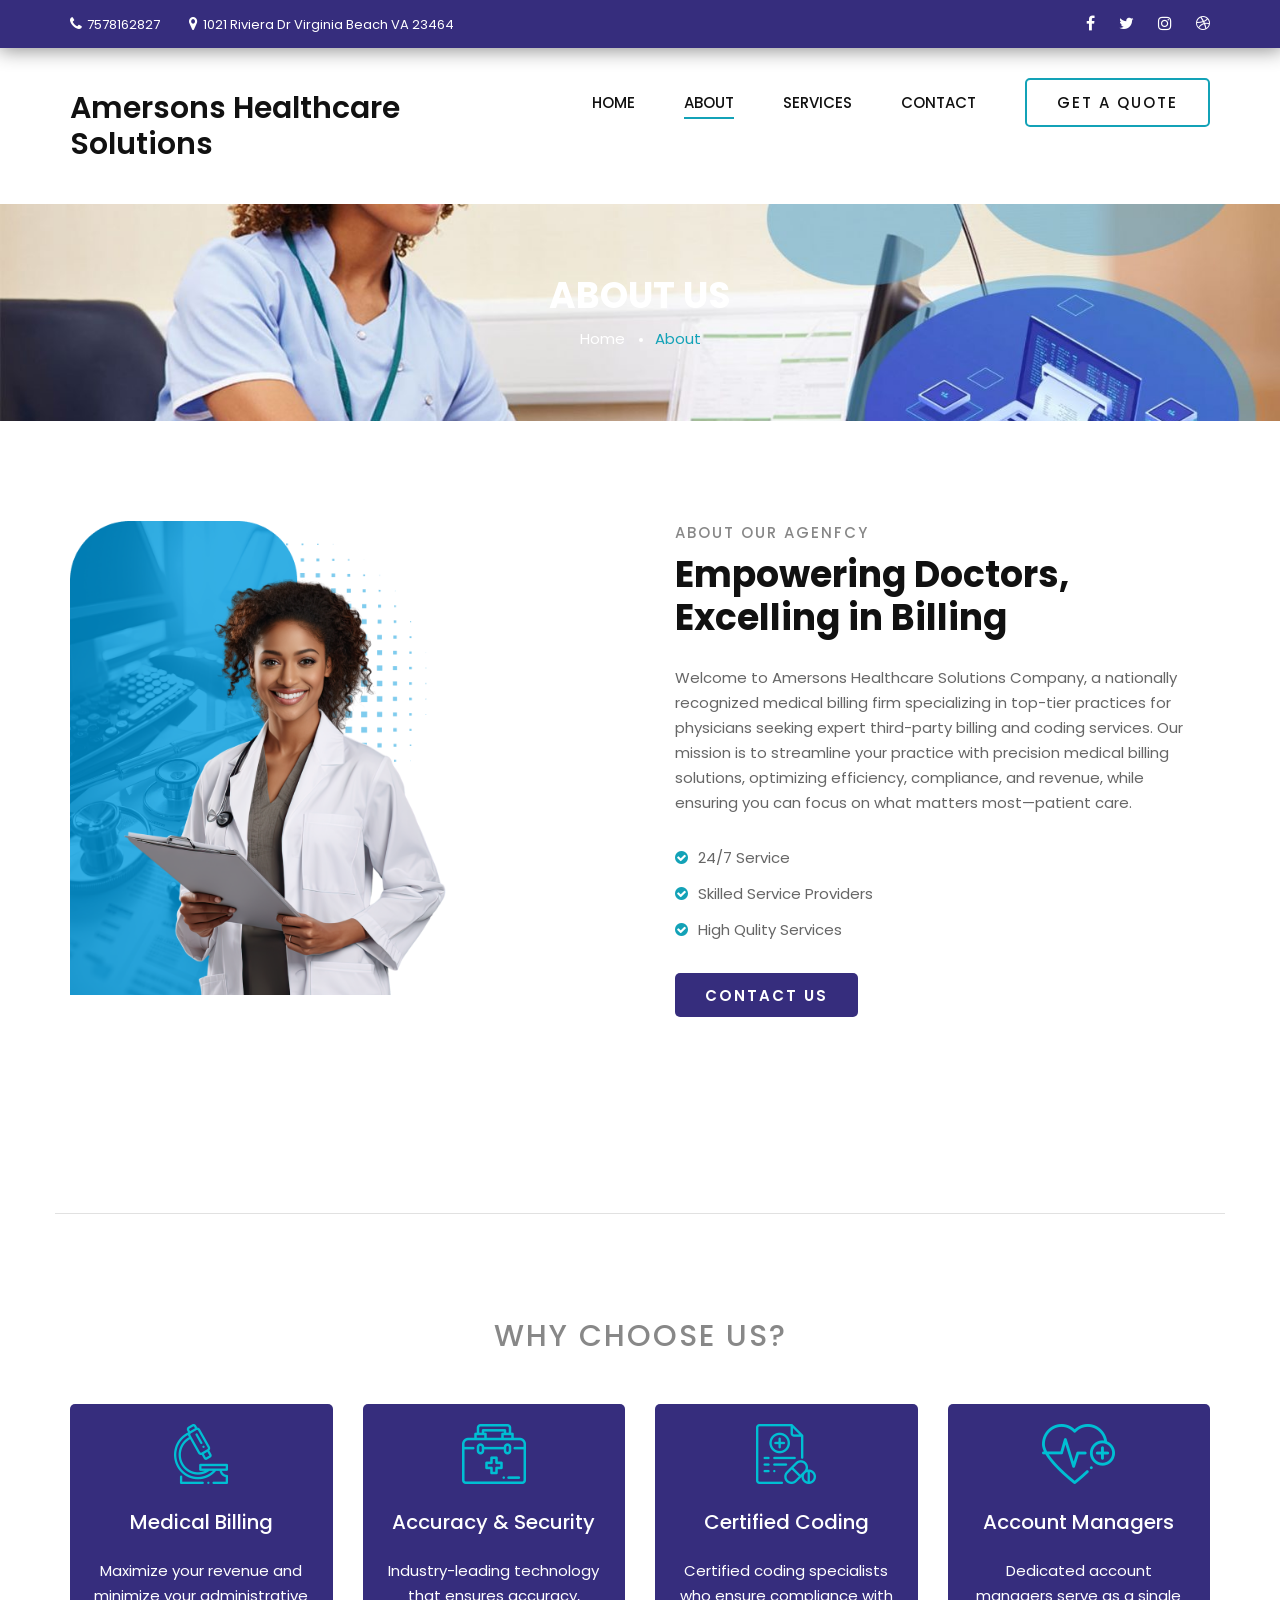
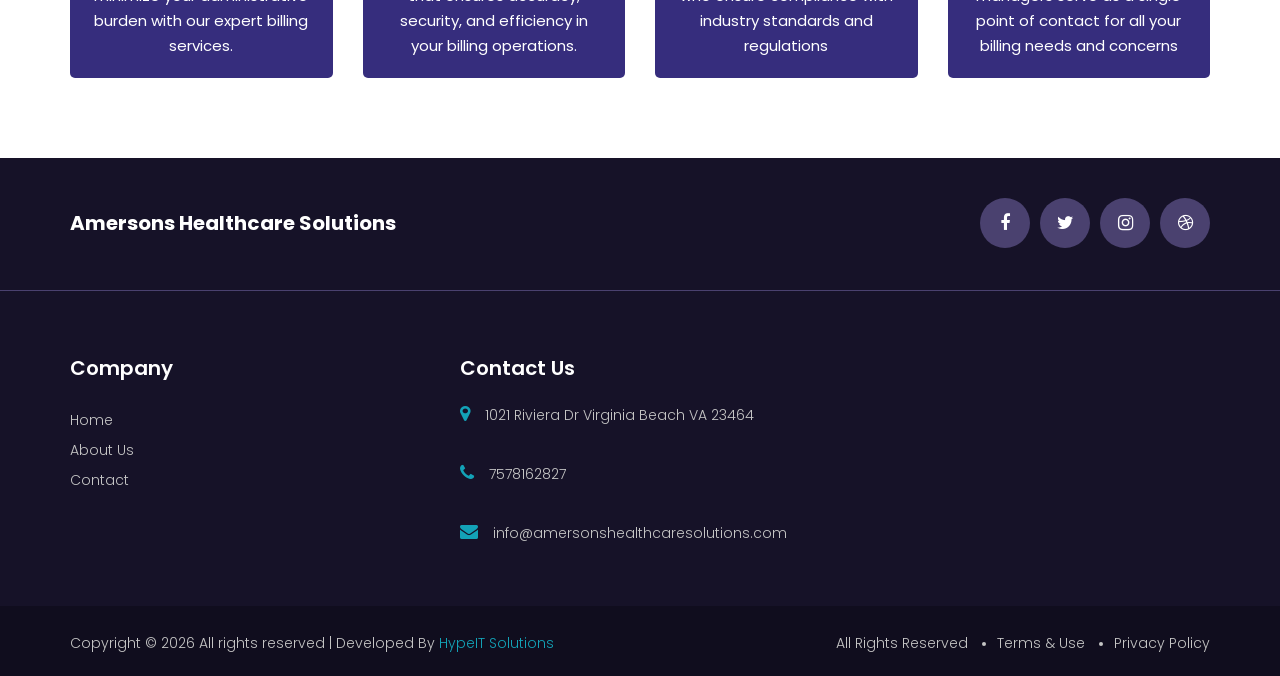
<file: about.html>
<!DOCTYPE html>
<html lang="zxx">

<head>
    <meta charset="UTF-8">
    
    <meta name="viewport" content="width=device-width, initial-scale=1.0">
    <meta http-equiv="X-UA-Compatible" content="ie=edge">
    <title>Amersons Healthcare Solutions</title>

    <!-- Google Font -->
    <link href="https://fonts.googleapis.com/css2?family=Poppins:wght@300;400;500;600;700;800;900&display=swap"
    rel="stylesheet">

    <!-- Css Styles -->
    <link rel="stylesheet" href="css/bootstrap.min.css" type="text/css">
    <link rel="stylesheet" href="css/font-awesome.min.css" type="text/css">
    <link rel="stylesheet" href="css/flaticon.css" type="text/css">
    <link rel="stylesheet" href="css/nice-select.css" type="text/css">
    <link rel="stylesheet" href="css/jquery-ui.min.css" type="text/css">
    <link rel="stylesheet" href="css/magnific-popup.css" type="text/css">
    <link rel="stylesheet" href="css/owl.carousel.min.css" type="text/css">
    <link rel="stylesheet" href="css/slicknav.min.css" type="text/css">
    <link rel="stylesheet" href="css/style.css" type="text/css">
</head>

<body>
    <!-- Page Preloder -->
    <div id="preloder">
        <div class="loader"></div>
    </div>

    <!-- Offcanvas Menu Begin -->
    <div class="offcanvas-menu-overlay"></div>
    <div class="offcanvas-menu-wrapper">
        <div class="offcanvas__logo">
            <a style="font-size: 25px !important; color: black; font-weight: bold;" href="./index.html">Amersons Healthcare Solutions</a>
        </div>
        <div id="mobile-menu-wrap"></div>
        <div class="offcanvas__btn">
            <a href="contact.html" class="primary-btn">Contact</a>
        </div>
        <ul class="offcanvas__widget">
            <li><i class="fa fa-phone"></i>7578162827</li>
            <li><i class="fa fa-map-marker"></i>1021 Riviera Dr Virginia Beach VA 23464</li>
        </ul>
        <div class="offcanvas__social">
            <a href="#"><i class="fa fa-facebook"></i></a>
            <a href="#"><i class="fa fa-twitter"></i></a>
            <a href="#"><i class="fa fa-instagram"></i></a>
            <a href="#"><i class="fa fa-dribbble"></i></a>
        </div>
    </div>
    <!-- Offcanvas Menu End -->

    <!-- Header Section Begin -->
    <header class="header">
        <div class="header__top">
            <div class="container">
                <div class="row">
                    <div class="col-lg-8">
                        <ul class="header__top__left">
                            <li><i class="fa fa-phone"></i>7578162827</li>
                            <li><i class="fa fa-map-marker"></i>1021 Riviera Dr Virginia Beach VA 23464</li>
                        </ul>
                    </div>
                    <div class="col-lg-4">
                        <div class="header__top__right">
                            <a href="#"><i class="fa fa-facebook"></i></a>
                            <a href="#"><i class="fa fa-twitter"></i></a>
                            <a href="#"><i class="fa fa-instagram"></i></a>
                            <a href="#"><i class="fa fa-dribbble"></i></a>
                        </div>
                    </div>
                </div>
            </div>
        </div>
        <div class="container">
            <div class="row">
                <div class="col-lg-4">
                    <div class="header__logo">
                        <a href="./index.html"><h3 style="font-weight: 600;">Amersons Healthcare Solutions</h3></a>
                    </div>
                </div>
                <div class="col-lg-8">
                    <div class="header__menu__option">
                        <nav class="header__menu">
                            <ul>
                                <li><a href="./index.html">Home</a></li>
                                <li class="active"><a href="./about.html">About</a></li>
                                <!-- <li><a href="./services.html">Services</a></li> -->
                                <li><a>Services</a>
                                    <ul class="dropdown">
                                        <li><a href="./services_medbilling.html">Medical Billing and Coding</a></li>
                                        <li><a href="./services2.html">Eligibility and Benefits Verification </a></li>
                                        <li><a href="./services3.html">Account Receivable</a></li>
                                        <li><a href="./services4.html">Denial Management</a></li>
                                        <li><a href="./services5.html">Credentialing And Contracting</a></li>
                                        <li><a href="./services6.html">Virtual Assistant</a></li>
                                        <li><a href="./services7.html">Complete RCM Services</a></li>
                                    </ul>
                                </li>
                                <!-- <li><a href="./blog.html">News</a></li> -->
                                <li><a href="./contact.html">Contact</a></li>
                            </ul>
                        </nav>
                        <div class="header__btn">
                            <a href="contact.html" class="primary-btn">Get a Quote</a>
                        </div>
                    </div>
                </div>
            </div>
            <div class="canvas__open">
                <i class="fa fa-bars"></i>
            </div>
        </div>
    </header>
    <!-- Header Section End -->

    <!-- Breadcrumb Section Begin -->
    <section class="breadcrumb-option spad " style="background-image: url('img/ddffkk.jpg'); background-size: cover; background-position: center;">
        <div class="container">
            <div class="row">
                <div class="col-lg-12 text-center">
                    <div class="breadcrumb__text">
                        <h2>About Us</h2>
                        <div class="breadcrumb__links">
                            <a href="./index.html">Home</a>
                            <span>About</span>
                        </div>
                    </div>
                </div>
            </div>
        </div>
    </section>
    <!-- Breadcrumb Section End -->

    <!-- About Section Begin -->
    <section class="about spad">
        <div class="container">
            <div class="row">
                <div class="col-lg-6 col-md-6">
                    <img src="img/Group-2962.png" height="80%" alt="">
                </div>
                <div class="col-lg-6 col-md-6">
                    <div class="about__text">
                        <div class="section-title">
                            <span>ABOUT OUR AGENFCY</span>
                            <h2>Empowering Doctors, Excelling in Billing</h2>
                        </div>
                        <p>Welcome to Amersons Healthcare Solutions Company, a nationally recognized medical billing firm specializing in top-tier practices for physicians seeking expert third-party billing and coding services. Our mission is to streamline your practice with precision medical billing solutions, optimizing efficiency, compliance, and revenue, while ensuring you can focus on what matters most—patient care.</p>
                        <ul>
                            <li><i class="fa fa-check-circle"></i> 24/7 Service</li>
                            <li><i class="fa fa-check-circle"></i> Skilled Service Providers</li>
                            <li><i class="fa fa-check-circle"></i> High Qulity Services</li>
                        </ul>
                        <a href="/contact.html" class="primary-btn normal-btn">Contact us</a>
                    </div>
                </div>
            </div>
        </div>
    </section>
    <!-- About Section End -->

    <!-- Chooseus Section Begin -->
    <section class="chooseus spad">
        <div class="container">
            <div class="row">
                <div class="col-lg-12 text-center">
                    <div class="section-title">
                        <span style="font-size: 30px; ">Why choose us?</span>
                    </div>
                </div>
            </div>
            <div class="row">
                <div class="col-lg-3 col-md-6 col-sm-6">
                    <div class="chooseus__item">
                        <img src="img/icons/ci-1.png" alt="">
                        <h5>Medical Billing</h5>
                        <p class="text-white mt-4">Maximize your revenue and minimize your administrative burden with our expert billing services.</p>
                    </div>
                </div>
                <div class="col-lg-3 col-md-6 col-sm-6">
                    <div class="chooseus__item">
                        <img src="img/icons/ci-2.png" alt="">
                        <h5>Accuracy & Security</h5>
                        <p class="text-white mt-4">Industry-leading technology that ensures accuracy, security, and efficiency in your billing operations.</p>
                    </div>
                </div>
                <div class="col-lg-3 col-md-6 col-sm-6">
                    <div class="chooseus__item">
                        <img src="img/icons/ci-3.png" alt="">
                        <h5>Certified Coding</h5>
                        <p class="text-white mt-4">Certified coding specialists who ensure compliance with industry standards and regulations</p>
                    </div>
                </div>
                <div class="col-lg-3 col-md-6 col-sm-6">
                    <div class="chooseus__item">
                        <img src="img/icons/ci-4.png" alt="">
                        <h5>Account Managers</h5>
                        <p class="text-white mt-4">Dedicated account managers serve as a single point of contact for all your billing needs and concerns</p>
                    </div>
                </div>
            </div>
        </div>
    </section>
    <!-- Chooseus Section End -->



     <!-- Footer Section Begin -->
     <footer class="footer">
        <div class="footer__top">
            <div class="container">
                <div class="row">
                    <div class="col-lg-4 col-md-4">
                        <div class="footer__logo">
                            <a href="#" style="font-size: 20px; font-weight: bold; color: white;">Amersons Healthcare
                                Solutions</a>
                        </div>
                    </div>
                    <div class="col-lg-4 col-md-8">


                    </div>
                    <div class="col-lg-4 col-md-12">
                        <div class="footer__social">
                            <a href="#"><i class="fa fa-facebook"></i></a>
                            <a href="#"><i class="fa fa-twitter"></i></a>
                            <a href="#"><i class="fa fa-instagram"></i></a>
                            <a href="#"><i class="fa fa-dribbble"></i></a>
                        </div>
                    </div>
                </div>
            </div>
        </div>
        <div class="container">
            <div class="row">
                <div class="col-lg-2 col-md-3 col-sm-6">
                    <div class="footer__widget">
                        <h5>Company</h5>
                        <ul>
                            <li><a href="#">Home</a></li>
                            <li><a href="about.html">About Us</a></li>
                            <li><a href="contact.html">Contact</a></li>

                        </ul>
                    </div>
                </div>
                <div class="col-lg-2 col-md-3 col-sm-6">

                </div>
                <div class="col-lg-4 col-md-6 col-sm-6">
                    <div class="footer__address">
                        <h5>Contact Us</h5>
                        <ul>
                            <li><i class="fa fa-map-marker"></i>1021 Riviera Dr Virginia Beach VA 23464</li>
                            <li><i class="fa fa-phone"></i>7578162827</li>
                            <li><i class="fa fa-envelope"></i>info@amersonshealthcaresolutions.com</li>
                        </ul>
                    </div>
                </div>
                <div class="col-lg-4 col-md-12 col-sm-6">
                    <div class="footer__map">
                        <!-- <iframe
                            src="https://www.google.com/maps/embed?pb=!1m18!1m12!1m3!1d48158.305462977965!2d-74.13283844036356!3d41.02757295168286!2m3!1f0!2f0!3f0!3m2!1i1024!2i768!4f13.1!3m3!1m2!1s0x89c2e440473470d7%3A0xcaf503ca2ee57958!2sSaddle%20River%2C%20NJ%2007458%2C%20USA!5e0!3m2!1sen!2sbd!4v1575917275626!5m2!1sen!2sbd"
                            height="190" style="border:0" allowfullscreen=""></iframe> -->
                            <iframe src="https://www.google.com/maps/embed?pb=!1m18!1m12!1m3!1d4001.4824956205293!2d-76.20570538538742!3d36.80947914061625!2m3!1f0!2f0!3f0!3m2!1i1024!2i768!4f13.1!3m3!1m2!1s0x89babd95589cac8f%3A0x3ab89a21410eba58!2s1021%20Riviera%20Dr%2C%20Virginia%20Beach%2C%20VA%2023464%2C%20USA!5e0!3m2!1sen!2s!4v1733090443495!5m2!1sen!2s" height="190" style="border:0" allowfullscreen=""></iframe>
                    </div>
                </div>
            </div>
        </div>
        <div class="footer__copyright">
            <div class="container">
                <div class="row">
                    <div class="col-lg-7">
                        <!-- Link back to Colorlib can't be removed. Template is licensed under CC BY 3.0. -->
                        <div class="footer__copyright__text">
                            <p>Copyright &copy;
                                <script>document.write(new Date().getFullYear());</script> All rights reserved |
                                Developed By <a href="https://colorlib.com" target="_blank">HypeIT Solutions</a>
                            </p>
                        </div>
                        <!-- Link back to Colorlib can't be removed. Template is licensed under CC BY 3.0. -->
                    </div>
                    <div class="col-lg-5">
                        <ul>
                            <li>All Rights Reserved</li>
                            <li>Terms & Use</li>
                            <li>Privacy Policy</li>
                        </ul>
                    </div>
                </div>
            </div>
        </div>
    </footer>
    <!-- Footer Section End -->

    <!-- Js Plugins -->
    <script src="js/jquery-3.3.1.min.js"></script>
    <script src="js/bootstrap.min.js"></script>
    <script src="js/jquery.magnific-popup.min.js"></script>
    <script src="js/masonry.pkgd.min.js"></script>
    <script src="js/jquery-ui.min.js"></script>
    <script src="js/jquery.nice-select.min.js"></script>
    <script src="js/jquery.slicknav.js"></script>
    <script src="js/owl.carousel.min.js"></script>
    <script src="js/main.js"></script>
</body>

</html>
</file>
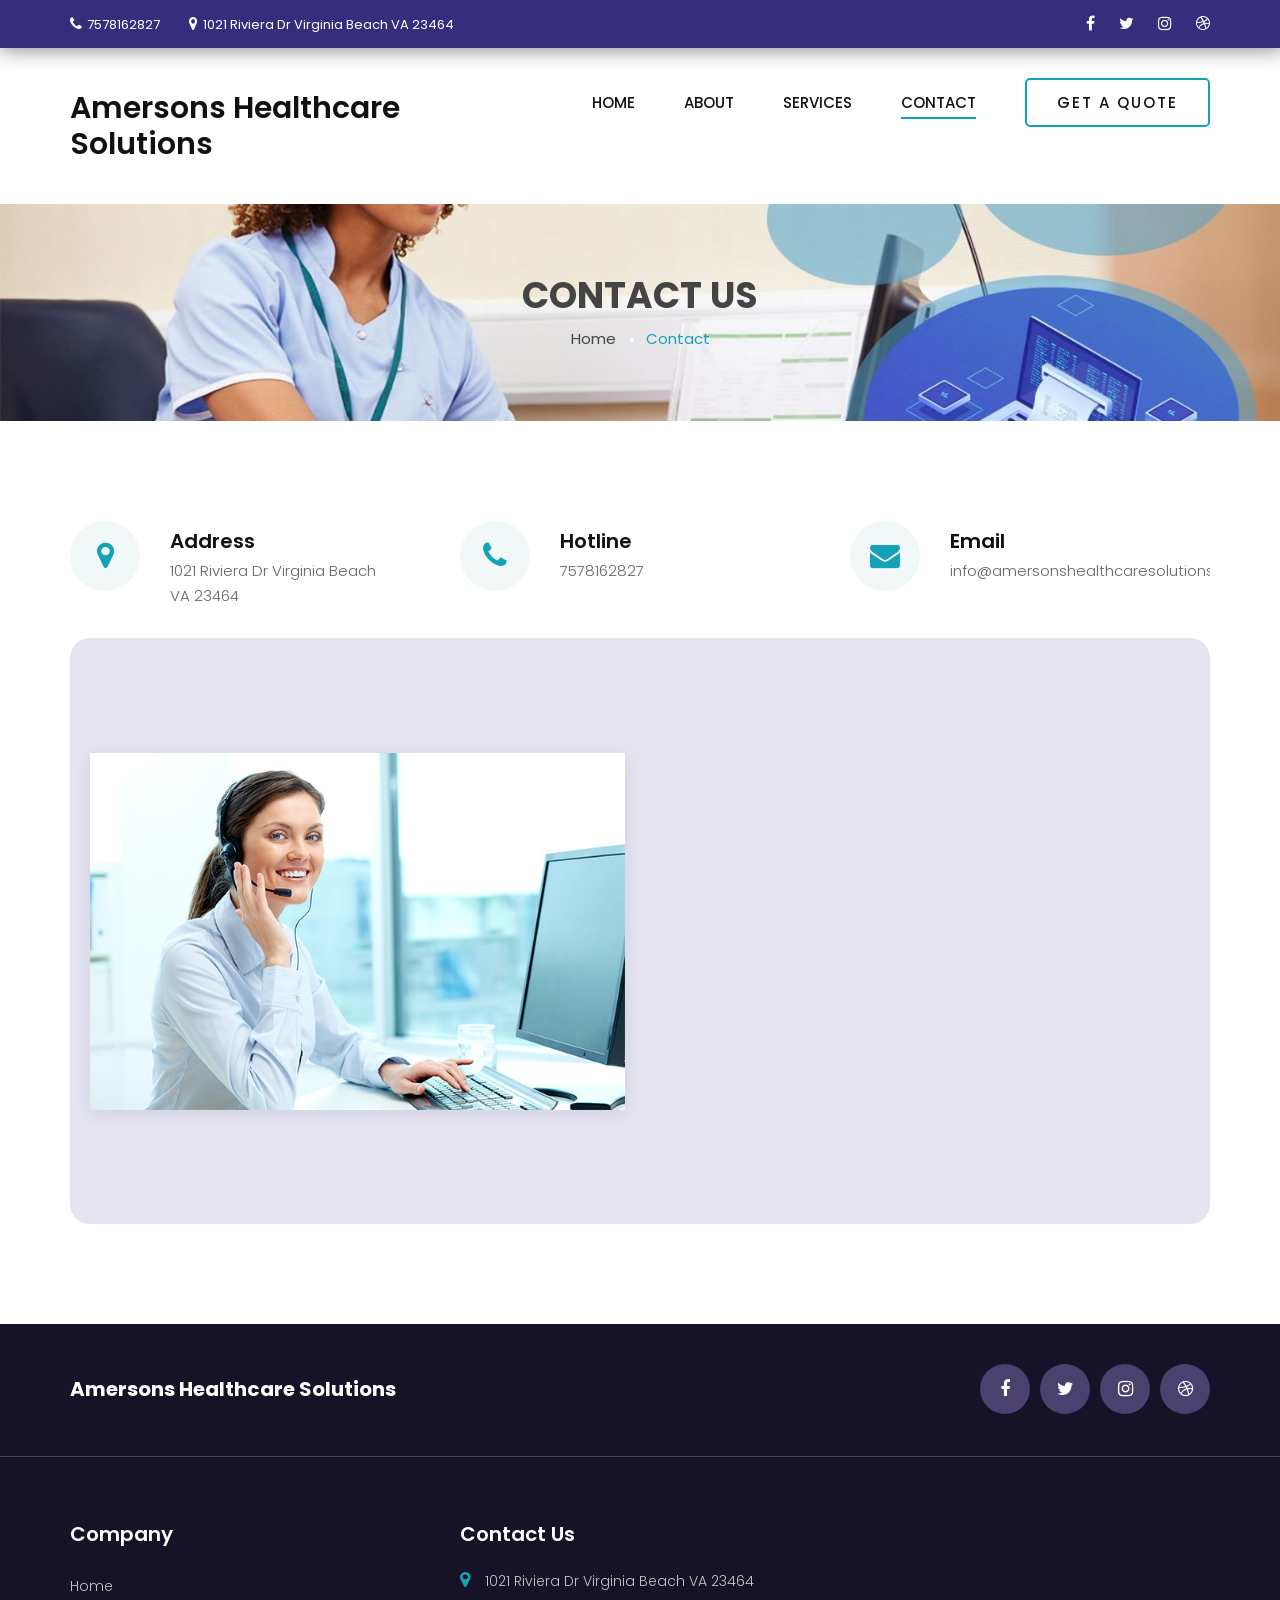
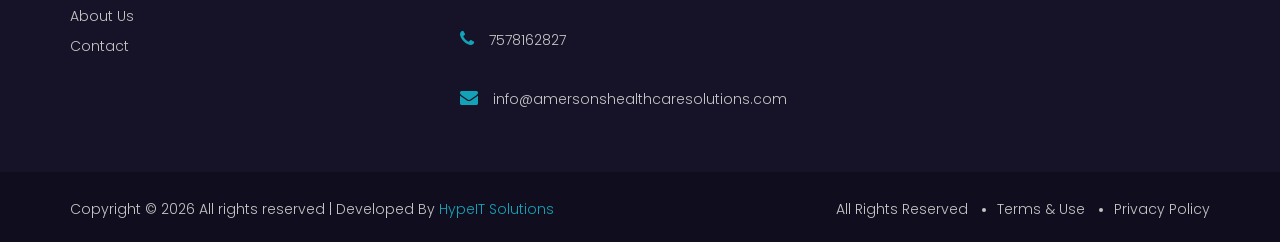
<file: contact.html>
<!DOCTYPE html>
<html lang="zxx">

<head>
    <meta charset="UTF-8">
    <meta name="viewport" content="width=device-width, initial-scale=1.0">
    <meta http-equiv="X-UA-Compatible" content="ie=edge">
    <title>Amersons Healthcare Solutions</title>


    <!-- Google Font -->
    <link href="https://fonts.googleapis.com/css2?family=Poppins:wght@300;400;500;600;700;800;900&display=swap"
    rel="stylesheet">

    <!-- Css Styles -->
    <link rel="stylesheet" href="css/bootstrap.min.css" type="text/css">
    <link rel="stylesheet" href="css/font-awesome.min.css" type="text/css">
    <link rel="stylesheet" href="css/flaticon.css" type="text/css">
    <link rel="stylesheet" href="css/nice-select.css" type="text/css">
    <link rel="stylesheet" href="css/jquery-ui.min.css" type="text/css">
    <link rel="stylesheet" href="css/magnific-popup.css" type="text/css">
    <link rel="stylesheet" href="css/owl.carousel.min.css" type="text/css">
    <link rel="stylesheet" href="css/slicknav.min.css" type="text/css">
    <link rel="stylesheet" href="css/style.css" type="text/css">
</head>

<body>
    <!-- Page Preloder -->
    <div id="preloder">
        <div class="loader"></div>
    </div>

    <!-- Offcanvas Menu Begin -->
    <div class="offcanvas-menu-overlay"></div>
    <div class="offcanvas-menu-wrapper">
        <div class="offcanvas__logo">
            <a style="font-size: 25px !important; color: black; font-weight: bold;" href="./index.html">Amersons Healthcare Solutions</a>
        </div>
        <div id="mobile-menu-wrap"></div>
        <div class="offcanvas__btn">
            <a href="contact.html" class="primary-btn">Contact</a>
        </div>
        <ul class="offcanvas__widget">
            <li><i class="fa fa-phone"></i>7578162827</li>
            <li><i class="fa fa-map-marker"></i>1021 Riviera Dr Virginia Beach VA 23464</li>
        </ul>
        <div class="offcanvas__social">
            <a href="#"><i class="fa fa-facebook"></i></a>
            <a href="#"><i class="fa fa-twitter"></i></a>
            <a href="#"><i class="fa fa-instagram"></i></a>
            <a href="#"><i class="fa fa-dribbble"></i></a>
        </div>
    </div>
    <!-- Offcanvas Menu End -->

  <!-- Header Section Begin -->
  <header class="header">
    <div class="header__top">
        <div class="container">
            <div class="row">
                <div class="col-lg-8">
                    <ul class="header__top__left">
                        <li><i class="fa fa-phone"></i>7578162827</li>
                        <li><i class="fa fa-map-marker"></i>1021 Riviera Dr Virginia Beach VA 23464</li>
                        <!-- <li><i class="fa fa-clock-o"></i> Mon to Sat 9:00am to 6:00pm</li> -->
                    </ul>
                </div>
                <div class="col-lg-4">
                    <div class="header__top__right">
                        <a href="#"><i class="fa fa-facebook"></i></a>
                        <a href="#"><i class="fa fa-twitter"></i></a>
                        <a href="#"><i class="fa fa-instagram"></i></a>
                        <a href="#"><i class="fa fa-dribbble"></i></a>
                    </div>
                </div>
            </div>
        </div>
    </div>
    <div class="container">
        <div class="row">
            <div class="col-lg-4">
                <div class="header__logo">
                    <a href="./index.html"><h3 style="font-weight: 600;">Amersons Healthcare Solutions</h3></a>
                </div>
            </div>
            <div class="col-lg-8">
                <div class="header__menu__option">
                    <nav class="header__menu">
                        <ul>
                            <li><a href="./index.html">Home</a></li>
                            <li><a href="./about.html">About</a></li>
                            <!-- <li><a href="./services.html">Services</a></li> -->
                            <li><a>Services</a>
                                <ul class="dropdown">
                                    <li><a href="./services_medbilling.html">Medical Billing and Coding</a></li>
                                    <li><a href="./services2.html">Eligibility and Benefits Verification </a></li>
                                    <li><a href="./services3.html">Account Receivable</a></li>
                                    <li><a href="./services4.html">Denial Management</a></li>
                                    <li><a href="./services5.html">Credentialing And Contracting</a></li>
                                    <li><a href="./services6.html">Virtual Assistant</a></li>
                                    <li><a href="./services7.html">Complete RCM Services</a></li>
                                </ul>
                            </li>
                            <!-- <li><a href="./blog.html">News</a></li> -->
                            <li class="active"><a href="./contact.html">Contact</a></li>
                        </ul>
                    </nav>
                    <div class="header__btn">
                        <a href="contact.html" class="primary-btn">Get a Quote</a>
                    </div>
                </div>
            </div>
        </div>
        <div class="canvas__open">
            <i class="fa fa-bars"></i>
        </div>
    </div>
</header>
<!-- Header Section End -->

    <!-- Breadcrumb Section Begin -->
    <section class="breadcrumb-option spad " style="background-image: url('img/ddffkk.jpg'); background-size: cover; background-position: center;">
        <div class="container">
            <div class="row">
                <div class="col-lg-12 text-center">
                    <div class="breadcrumb__text">
                        <h2 style="color: rgb(68, 68, 68);">Contact Us</h2>
                        <div class="breadcrumb__links">
                            <a href="./index.html" style="color: rgb(68, 68, 68);">Home</a>
                            <span>Contact</span>
                        </div>
                    </div>
                </div>
            </div>
        </div>
    </section>
    <!-- Breadcrumb Section End -->

    <!-- Contact Section Begin -->
    <section class="contact spad">
        <div class="container">
            <div class="row">
                <div class="col-lg-4 col-md-4 col-sm-6">
                    <div class="contact__widget">
                        <div class="contact__widget__icon">
                            <i class="fa fa-map-marker"></i>
                        </div>
                        <div class="contact__widget__text">
                            <h5>Address</h5>
                            <p>1021 Riviera Dr Virginia Beach VA 23464</p>
                        </div>
                    </div>
                </div>
                <div class="col-lg-4 col-md-4 col-sm-6">
                    <div class="contact__widget">
                        <div class="contact__widget__icon">
                            <i class="fa fa-phone"></i>
                        </div>
                        <div class="contact__widget__text">
                            <h5>Hotline</h5>
                            <p>7578162827</p>
                        </div>
                    </div>
                </div>
                <div class="col-lg-4 col-md-4 col-sm-6">
                    <div class="contact__widget">
                        <div class="contact__widget__icon">
                            <i class="fa fa-envelope"></i>
                        </div>
                        <div class="contact__widget__text">
                            <h5>Email</h5>
                            <p>info@amersonshealthcaresolutions.com</p>
                        </div>
                    </div>
                </div>
            </div>
            <div class="contact__content" style="background-color: #E5E3F0; border-radius: 20px; padding: 20px;">
                <div class="row">
                    <div class="col-lg-6 col-md-6 d-flex flex-column justify-content-center">
                        <div class="contact__pic">
                            <img src="img/contact-pic.jpg" alt="">
                        </div>
                    </div>
                    <div class="col-lg-6 col-md-6">
                        <!-- <div class="contact__form">
                            <h3>Get in touch</h3>
                            <form action="#">
                                <input type="text" placeholder="Name">
                                <input type="text" placeholder="Email">
                                <input type="text" placeholder="Website">
                                <textarea placeholder="Message"></textarea>
                                <button type="submit" class="site-btn">Send Message</button>
                            </form>
                        </div> -->

                        
                        <iframe
                        id="JotFormIFrame-243603718861460"
                        title="Amersons Contact Us Form"
                        onload="window.parent.scrollTo(0,0)"
                        allowtransparency="true"
                        allow="geolocation; microphone; camera; fullscreen"
                        src="https://form.jotform.com/243603718861460"
                        frameborder="0"
                        style="min-width:100%;max-width:100%;height:539px;border:none;"
                        scrolling="no"
                      >
                      </iframe>
                      <script src='https://cdn.jotfor.ms/s/umd/latest/for-form-embed-handler.js'></script>
                      <script>window.jotformEmbedHandler("iframe[id='JotFormIFrame-243603718861460']", "https://form.jotform.com/")</script> 
  

                    </div>
                </div>
            </div>
        </div>
    </section>
    <!-- Contact Section End -->

     <!-- Footer Section Begin -->
     <footer class="footer">
        <div class="footer__top">
            <div class="container">
                <div class="row">
                    <div class="col-lg-4 col-md-4">
                        <div class="footer__logo">
                            <a href="#" style="font-size: 20px; font-weight: bold; color: white;">Amersons Healthcare
                                Solutions</a>
                        </div>
                    </div>
                    <div class="col-lg-4 col-md-8">


                    </div>
                    <div class="col-lg-4 col-md-12">
                        <div class="footer__social">
                            <a href="#"><i class="fa fa-facebook"></i></a>
                            <a href="#"><i class="fa fa-twitter"></i></a>
                            <a href="#"><i class="fa fa-instagram"></i></a>
                            <a href="#"><i class="fa fa-dribbble"></i></a>
                        </div>
                    </div>
                </div>
            </div>
        </div>
        <div class="container">
            <div class="row">
                <div class="col-lg-2 col-md-3 col-sm-6">
                    <div class="footer__widget">
                        <h5>Company</h5>
                        <ul>
                            <li><a href="#">Home</a></li>
                            <li><a href="about.html">About Us</a></li>
                            <li><a href="contact.html">Contact</a></li>

                        </ul>
                    </div>
                </div>
                <div class="col-lg-2 col-md-3 col-sm-6">

                </div>
                <div class="col-lg-4 col-md-6 col-sm-6">
                    <div class="footer__address">
                        <h5>Contact Us</h5>
                        <ul>
                            <li><i class="fa fa-map-marker"></i>1021 Riviera Dr Virginia Beach VA 23464</li>
                            <li><i class="fa fa-phone"></i>7578162827</li>
                            <li><i class="fa fa-envelope"></i>info@amersonshealthcaresolutions.com</li>
                        </ul>
                    </div>
                </div>
                <div class="col-lg-4 col-md-12 col-sm-6">
                    <div class="footer__map">
                        <!-- <iframe
                            src="https://www.google.com/maps/embed?pb=!1m18!1m12!1m3!1d48158.305462977965!2d-74.13283844036356!3d41.02757295168286!2m3!1f0!2f0!3f0!3m2!1i1024!2i768!4f13.1!3m3!1m2!1s0x89c2e440473470d7%3A0xcaf503ca2ee57958!2sSaddle%20River%2C%20NJ%2007458%2C%20USA!5e0!3m2!1sen!2sbd!4v1575917275626!5m2!1sen!2sbd"
                            height="190" style="border:0" allowfullscreen=""></iframe> -->
                            <iframe src="https://www.google.com/maps/embed?pb=!1m18!1m12!1m3!1d4001.4824956205293!2d-76.20570538538742!3d36.80947914061625!2m3!1f0!2f0!3f0!3m2!1i1024!2i768!4f13.1!3m3!1m2!1s0x89babd95589cac8f%3A0x3ab89a21410eba58!2s1021%20Riviera%20Dr%2C%20Virginia%20Beach%2C%20VA%2023464%2C%20USA!5e0!3m2!1sen!2s!4v1733090443495!5m2!1sen!2s" height="190" style="border:0" allowfullscreen=""></iframe>
                    </div>
                </div>
            </div>
        </div>
        <div class="footer__copyright">
            <div class="container">
                <div class="row">
                    <div class="col-lg-7">
                        <!-- Link back to Colorlib can't be removed. Template is licensed under CC BY 3.0. -->
                        <div class="footer__copyright__text">
                            <p>Copyright &copy;
                                <script>document.write(new Date().getFullYear());</script> All rights reserved |
                                Developed By <a href="https://colorlib.com" target="_blank">HypeIT Solutions</a>
                            </p>
                        </div>
                        <!-- Link back to Colorlib can't be removed. Template is licensed under CC BY 3.0. -->
                    </div>
                    <div class="col-lg-5">
                        <ul>
                            <li>All Rights Reserved</li>
                            <li>Terms & Use</li>
                            <li>Privacy Policy</li>
                        </ul>
                    </div>
                </div>
            </div>
        </div>
    </footer>
    <!-- Footer Section End -->

    <!-- Js Plugins -->
    <script src="js/jquery-3.3.1.min.js"></script>
    <script src="js/bootstrap.min.js"></script>
    <script src="js/jquery.magnific-popup.min.js"></script>
    <script src="js/masonry.pkgd.min.js"></script>
    <script src="js/jquery-ui.min.js"></script>
    <script src="js/jquery.nice-select.min.js"></script>
    <script src="js/jquery.slicknav.js"></script>
    <script src="js/owl.carousel.min.js"></script>
    <script src="js/main.js"></script>
</body>

</html>
</file>
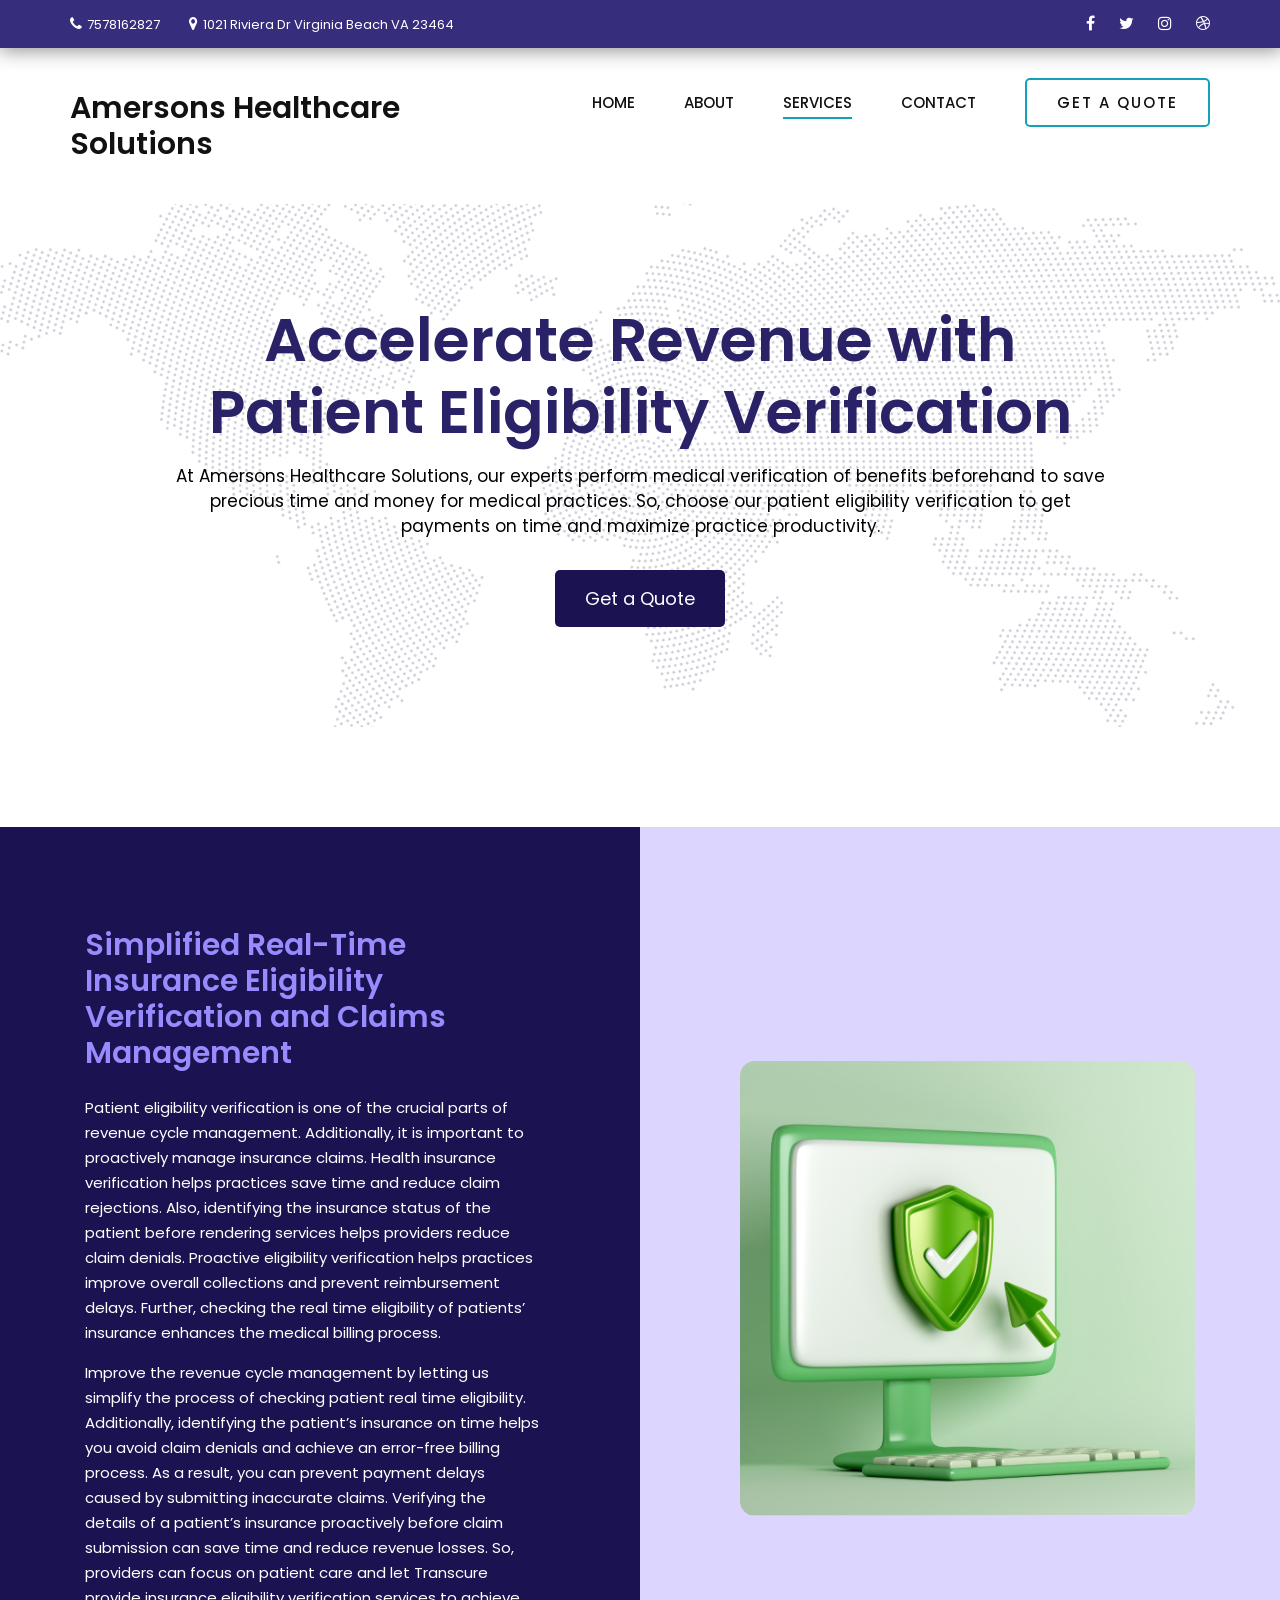
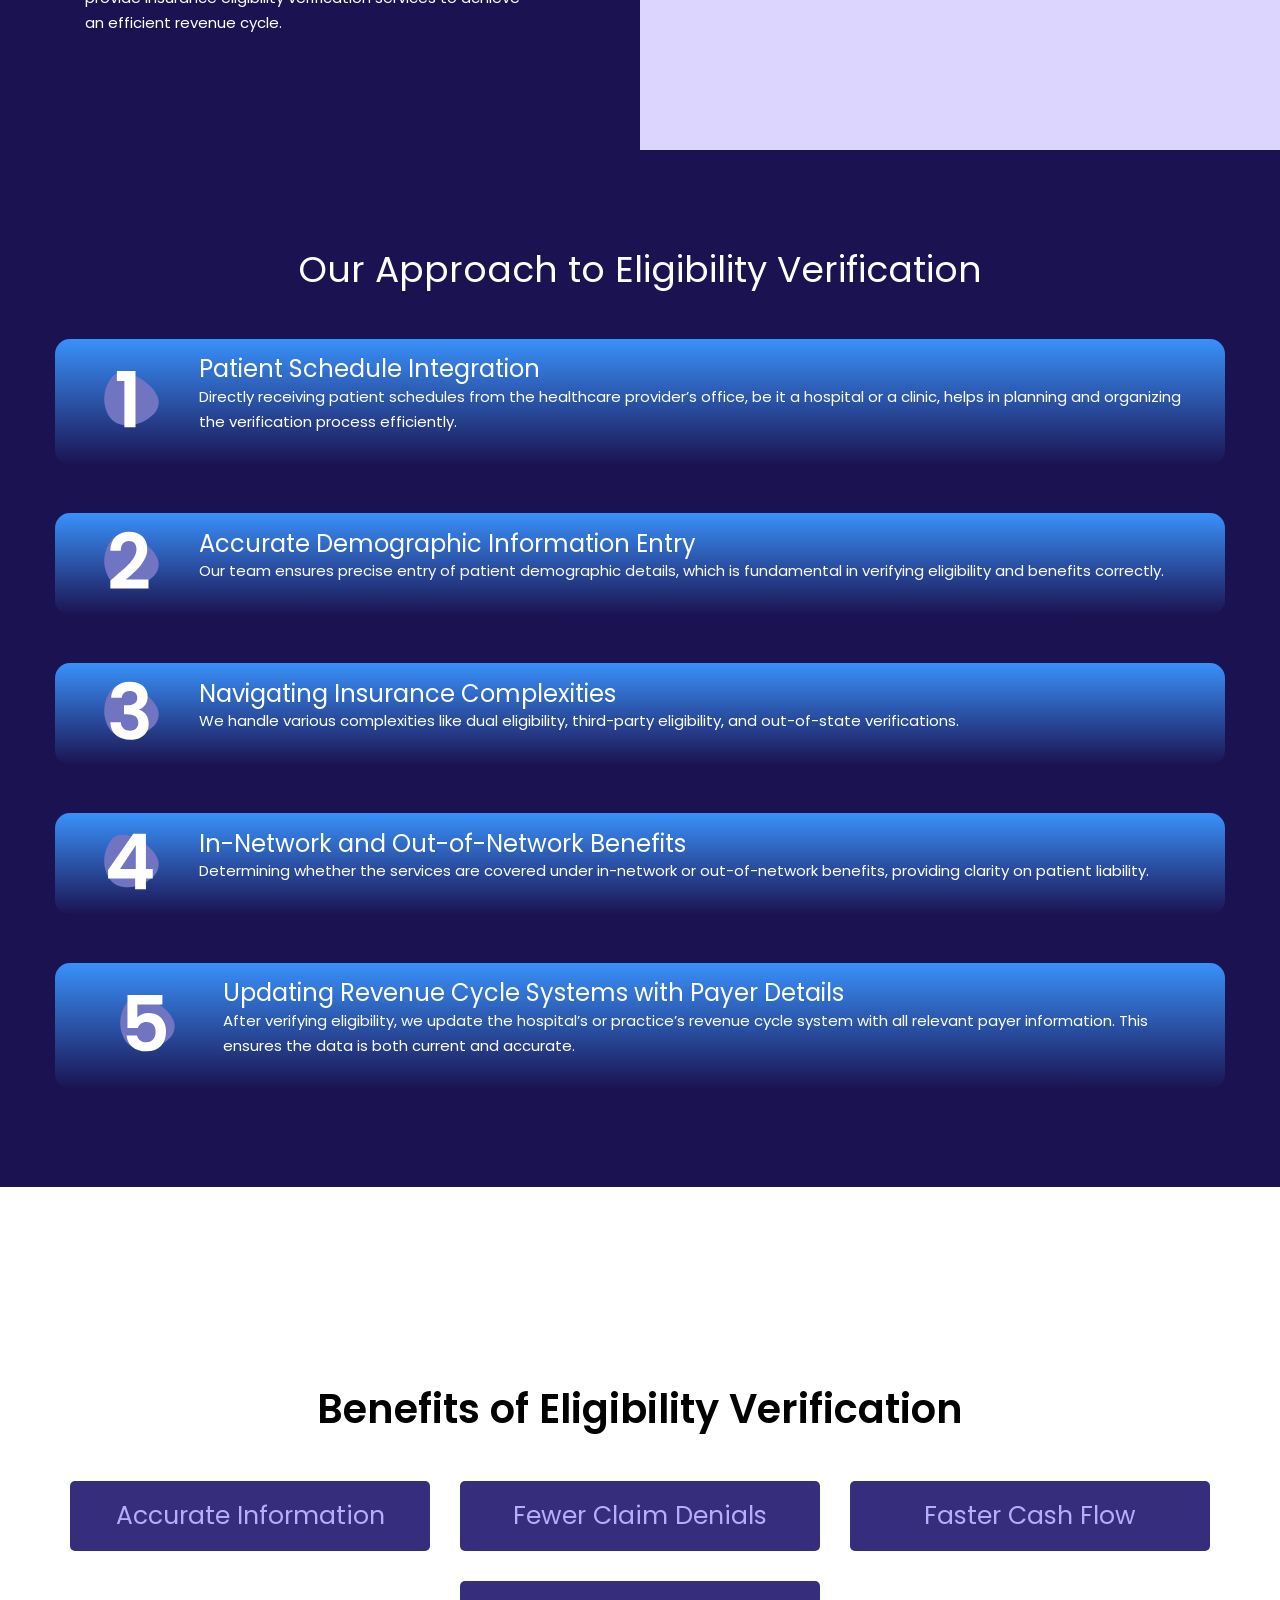
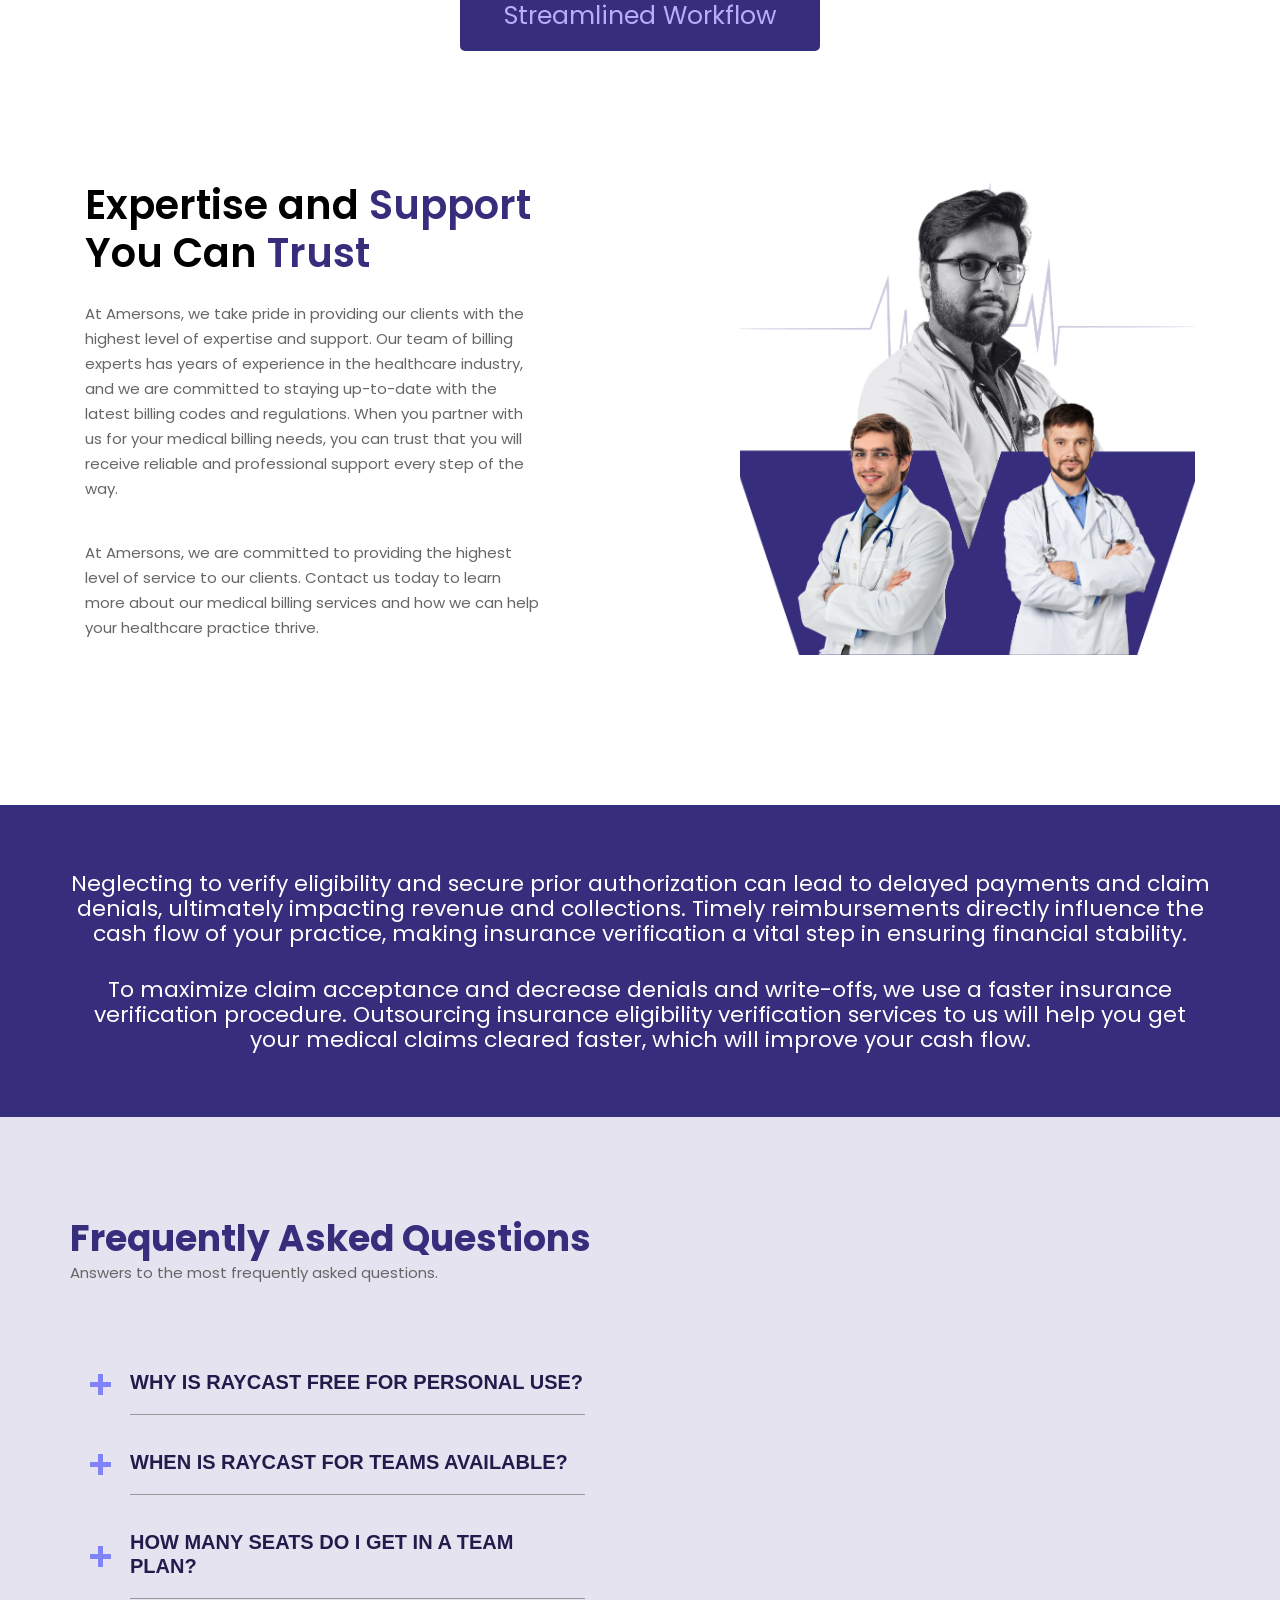
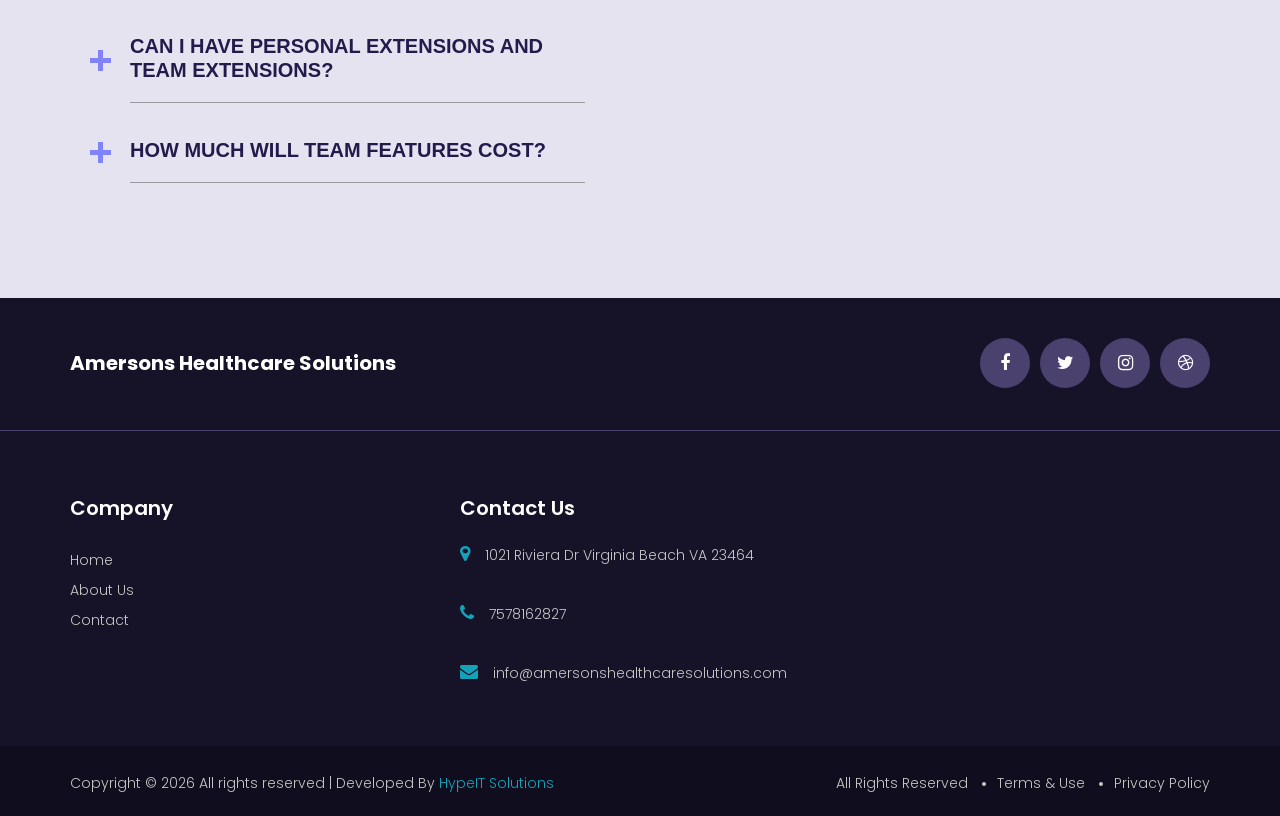
<file: services2.html>
<!DOCTYPE html>
<html lang="zxx">

<head>
    <meta charset="UTF-8">
    <meta name="viewport" content="width=device-width, initial-scale=1.0">
    <meta http-equiv="X-UA-Compatible" content="ie=edge">
    <title>Amersons Healthcare Solutions</title>


    <!-- Google Font -->
    <link href="https://fonts.googleapis.com/css2?family=Poppins:wght@300;400;500;600;700;800;900&display=swap"
        rel="stylesheet">
    <link href="https://fonts.googleapis.com/css2?family=Material+Symbols+Outlined" rel="stylesheet">
    <link rel="stylesheet" href="https://cdnjs.cloudflare.com/ajax/libs/animate.css/4.1.1/animate.min.css">

    <!-- Css Styles -->
    <link rel="stylesheet" href="css/bootstrap.min.css" type="text/css">
    <link rel="stylesheet" href="css/font-awesome.min.css" type="text/css">
    <link rel="stylesheet" href="css/flaticon.css" type="text/css">
    <link rel="stylesheet" href="css/nice-select.css" type="text/css">
    <link rel="stylesheet" href="css/jquery-ui.min.css" type="text/css">
    <link rel="stylesheet" href="css/magnific-popup.css" type="text/css">
    <link rel="stylesheet" href="css/owl.carousel.min.css" type="text/css">
    <link rel="stylesheet" href="css/slicknav.min.css" type="text/css">
    <link rel="stylesheet" href="css/style.css" type="text/css">
</head>
<style>
    .sec1med {
        background-image: url('/img/gallery/hero-bg-2.webp');
        background-position: center;
        background-repeat: no-repeat;
        background-size: cover;
        padding-top: 100px;
        padding-bottom: 100px;
    }
</style>

<body>
    <!-- Page Preloder -->
    <div id="preloder">
        <div class="loader"></div>
    </div>

    <!-- Offcanvas Menu Begin -->
    <div class="offcanvas-menu-overlay"></div>
    <div class="offcanvas-menu-wrapper">
        <div class="offcanvas__logo">
            <a style="font-size: 25px !important; color: black; font-weight: bold;" href="./index.html">Amersons
                Healthcare Solutions</a>
        </div>
        <div id="mobile-menu-wrap"></div>
        <div class="offcanvas__btn">
            <a href="contact.html" class="primary-btn">Contact</a>
        </div>
        <ul class="offcanvas__widget">
            <li><i class="fa fa-phone"></i>7578162827</li>
            <li><i class="fa fa-map-marker"></i>1021 Riviera Dr Virginia Beach VA 23464</li>
        </ul>
        <div class="offcanvas__social">
            <a href="#"><i class="fa fa-facebook"></i></a>
            <a href="#"><i class="fa fa-twitter"></i></a>
            <a href="#"><i class="fa fa-instagram"></i></a>
            <a href="#"><i class="fa fa-dribbble"></i></a>
        </div>
    </div>
    <!-- Offcanvas Menu End -->

    <!-- Header Section Begin -->
    <header class="header">
        <div class="header__top">
            <div class="container">
                <div class="row">
                    <div class="col-lg-8">
                        <ul class="header__top__left">
                            <li><i class="fa fa-phone"></i>7578162827</li>
                            <li><i class="fa fa-map-marker"></i>1021 Riviera Dr Virginia Beach VA 23464</li>
                            <!-- <li><i class="fa fa-clock-o"></i> Mon to Sat 9:00am to 6:00pm</li> -->
                        </ul>
                    </div>
                    <div class="col-lg-4">
                        <div class="header__top__right">
                            <a href="#"><i class="fa fa-facebook"></i></a>
                            <a href="#"><i class="fa fa-twitter"></i></a>
                            <a href="#"><i class="fa fa-instagram"></i></a>
                            <a href="#"><i class="fa fa-dribbble"></i></a>
                        </div>
                    </div>
                </div>
            </div>
        </div>
        <div class="container">
            <div class="row">
                <div class="col-lg-4">
                    <div class="header__logo">
                        <a href="./index.html">
                            <h3 style="font-weight: 600;">Amersons Healthcare Solutions</h3>
                        </a>
                    </div>
                </div>
                <div class="col-lg-8">
                    <div class="header__menu__option">
                        <nav class="header__menu">
                            <ul>
                                <li><a href="./index.html">Home</a></li>
                                <li><a href="./about.html">About</a></li>
                                <!-- <li><a href="./services.html">Services</a></li> -->
                                <li class="active"><a>Services</a>
                                    <ul class="dropdown">
                                        <li class="active"><a href="./services_medbilling.html">Medical Billing and
                                                Coding</a></li>
                                        <li><a href="./services2.html">Eligibility and Benefits Verification </a></li>
                                        <li><a href="./services3.html">Account Receivable</a></li>
                                        <li><a href="./services4.html">Denial Management</a></li>
                                        <li><a href="./services5.html">Credentialing And Contracting</a></li>
                                        <li><a href="./services6.html">Virtual Assistant</a></li>
                                        <li><a href="./services7.html">Complete RCM Services</a></li>
                                    </ul>
                                </li>
                                <!-- <li><a href="./blog.html">News</a></li> -->
                                <li><a href="./contact.html">Contact</a></li>
                            </ul>
                        </nav>
                        <div class="header__btn">
                            <a href="contact.html" class="primary-btn">Get a Quote</a>
                        </div>
                    </div>
                </div>
            </div>
            <div class="canvas__open">
                <i class="fa fa-bars"></i>
            </div>
        </div>
    </header>
    <!-- Header Section End -->

    <!-- Main Section -->
    <section class="sec1med">
        <div class="container">
            <div class="row  justify-content-center align-items-center">
                <div class="col-12 col-lg-10 d-flex flex-column justify-content-center align-items-center">
                    <h6 class="mx-0 px-0 fw-bold text-center serhead animate-on-scroll animate__animated "
                        data-animation="animate__fadeInUp" style="font-size: 60px; font-weight: 600; color: #2a2267;">
                        Accelerate Revenue with Patient Eligibility Verification
                    </h6>
                    <p class="fs-6 text-center mt-3 animate-on-scroll animate__animated "
                        data-animation="animate__fadeInUp" style="font-size: 17px; color: black; font-weight: 400;">
                        At Amersons Healthcare Solutions, our experts perform medical verification of benefits
                        beforehand to save precious time and money for medical practices. So, choose our patient
                        eligibility verification to get payments on time and maximize practice productivity.
                    </p>
                    <a href="" class="mt-3 animate-on-scroll animate__animated " data-animation="animate__fadeInUp"
                        style="padding: 15px 30px; border-radius: 5px; background-color: #1b1351;
                         color: white; font-size: 18px;">Get a Quote</a>
                </div>
            </div>
        </div>
    </section>

    <!-- Section 1  -->
    <section style="padding-top: 100px; padding-bottom: 0px; overflow-x: hidden !important;">
        <div class="animate-on-scroll animate__animated " data-animation="animate__fadeInUp">
            <div class="row">
                <div class="col-12 col-lg-6 d-flex flex-column justify-content-center align-items-center sercols"
                    style="background-color: #1b1351; padding: 100px;">
                    <h6 class="mx-0 px-0 fw-bold" style="font-size: 30px; font-weight: 600; color: #988bfe;">
                        Simplified Real-Time Insurance Eligibility Verification and Claims Management
                    </h6>
                    <p class="mt-4 text-white">
                        Patient eligibility verification is one of the crucial parts of revenue cycle management.
                        Additionally, it is important to proactively manage insurance claims. Health insurance
                        verification helps practices save time and reduce claim rejections. Also, identifying the
                        insurance status of the patient before rendering services helps providers reduce claim denials.
                        Proactive eligibility verification helps practices improve overall collections and prevent
                        reimbursement delays. Further, checking the real time eligibility of patients’ insurance
                        enhances the medical billing process.
                    </p>
                    <p class="text-white">
                        Improve the revenue cycle management by letting us simplify the process of checking patient real
                        time eligibility. Additionally, identifying the patient’s insurance on time helps you avoid
                        claim denials and achieve an error-free billing process. As a result, you can prevent payment
                        delays caused by submitting inaccurate claims. Verifying the details of a patient’s insurance
                        proactively before claim submission can save time and reduce revenue losses. So, providers can
                        focus on patient care and let Transcure provide insurance eligibility verification services to
                        achieve an efficient revenue cycle.
                    </p>
                </div>
                <div class="col-12 col-lg-6 d-flex flex-column justify-content-center align-items-center sercols"
                    style="background-color: #dcd6ff; padding: 100px;">
                    <img style="border-radius: 15px;" src="img/verify.png" class="img-fluid" alt="">
                </div>
            </div>
        </div>
    </section>













    <section class="text-white" style="background-color: #1B1351; padding-top: 50px !important; padding-bottom: 50px;">





        <div class="container ">



            <div class="text-center p-lg-5 py-5">

                <h2>Our Approach to Eligibility Verification</h2>



            </div>


            <div class="row d-flex flex-column justify-content-center align-items-center">


                <div class="col-12 mb-5  p-3 d-flex flex-lg-row flex-column justify-content-start align-items-center"
                    style="background: linear-gradient(0deg, rgba(27,19,81,1) 0%, rgba(57,145,250,1) 100%); border-radius: 15px;">


                    <div class="icon-wrap pr-2 flex flex-row justify-content-start align-items-start">

                        <img style="width: 100px !important; height: 70px !important;" src="./img/1a.svg" alt=""
                            srcset="">

                    </div>

                    <div class="cont-wrap">

                        <h4>Patient Schedule Integration</h3>

                            <p>Directly receiving patient schedules from the healthcare provider’s office, be it a
                                hospital or a clinic, helps in planning and organizing the verification process
                                efficiently.</p>


                    </div>

                </div>
                <div class="col-12 mb-5  p-3 d-flex flex-lg-row flex-column justify-content-start align-items-center"
                    style="background: linear-gradient(0deg, rgba(27,19,81,1) 0%, rgba(57,145,250,1) 100%); border-radius: 15px;">


                    <div class="icon-wrap pr-2 flex flex-row justify-content-start align-items-start">

                        <img style="width: 100px !important; height: 70px !important;" src="./img/2a.svg" alt=""
                            srcset="">

                    </div>

                    <div class="cont-wrap">

                        <h4>Accurate Demographic Information Entry</h3>

                            <p>Our team ensures precise entry of patient demographic details, which is fundamental in
                                verifying eligibility and benefits correctly.

                            </p>


                    </div>

                </div>
                <div class="col-12 mb-5  p-3 d-flex flex-lg-row flex-column justify-content-start align-items-center"
                    style="background: linear-gradient(0deg, rgba(27,19,81,1) 0%, rgba(57,145,250,1) 100%); border-radius: 15px;">


                    <div class="icon-wrap pr-2 flex flex-row justify-content-start align-items-start">

                        <img style="width: 100px !important;height: 70px !important;" src="./img/3a.svg" alt=""
                            srcset="">

                    </div>

                    <div class="cont-wrap">

                        <h4>Navigating Insurance Complexities</h3>

                            <p>We handle various complexities like dual eligibility, third-party eligibility, and
                                out-of-state verifications.

                            </p>


                    </div>

                </div>

                <div class="col-12 mb-5  p-3 d-flex flex-lg-row flex-column justify-content-start align-items-center"
                    style="background: linear-gradient(0deg, rgba(27,19,81,1) 0%, rgba(57,145,250,1) 100%); border-radius: 15px;">


                    <div class="icon-wrap pr-2 flex flex-row justify-content-start align-items-start">

                        <img style="width: 100px !important;height: 70px !important;" src="./img/4a.svg" alt=""
                            srcset="">

                    </div>

                    <div class="cont-wrap">

                        <h4>In-Network and Out-of-Network Benefits</h3>

                            <p>Determining whether the services are covered under in-network or out-of-network benefits,
                                providing clarity on patient liability.
                            </p>


                    </div>
                </div>





                <div class="col-12 mb-5  p-3 d-flex flex-lg-row flex-column justify-content-center align-items-center"
                    style="background: linear-gradient(0deg, rgba(27,19,81,1) 0%, rgba(57,145,250,1) 100%); border-radius: 15px;">


                    <div class="icon-wrap pr-3 ml-3 flex flex-row justify-content-start align-items-start">

                        <img style="width: 100px !important;height: 70px !important;" src="./img/5a.svg" alt=""
                            srcset="">

                    </div>

                    <div class="cont-wrap">

                        <h4>Updating Revenue Cycle Systems with Payer Details</h3>

                            <p>After verifying eligibility, we update the hospital’s or practice’s revenue cycle system
                                with all relevant payer information. This ensures the data is both current and accurate.
                            </p>


                    </div>
                </div>












            </div>



        </div>

    </section>























    <!-- Chooseus Section Begin -->
    <section class="chooseus spad animate-on-scroll animate__animated " data-animation="animate__fadeInUp"
        style="padding-top: 150px !important; padding-bottom: 0px;">
        <div class="container">
            <!-- <div class="row">
                <div class="col-lg-12 text-center">
                    <div class="section-title">
                        <span style="font-size: 30px !important;">Why choose us?</span>
                        <p class="mt-3 text-black" style="font-size: 16px; color: black;">At Amersons Healthcare Solutions, we understand the unique challenges faced by healthcare providers in managing their billing processes efficiently. Our commitment is to empower doctors and medical practices with seamless, reliable, and patient-focused billing solutions. Following are few of the reasons which make us everyone’s #1 choice:</p>
                    </div>
                </div>
            </div> -->

            <h2 class="my-5 text-center" class="text-start fw-bold"
                style="font-size: 40px; font-weight: 600; color: #000000;">Benefits of Eligibility Verification</h2>

            <div class="row justify-content-center" style="text-transform: capitalize;">




                <div class="col-lg-4 col-md-6 col-sm-6">
                    <div class="chooseus__item2">
                        <h5 style="font-size: 25px !important; color: #b7aefb;">Accurate information</h5>
                    </div>
                </div>
                <div class="col-lg-4 col-md-6 col-sm-6">
                    <div class="chooseus__item2">
                        <h5 style="font-size: 25px !important; color: #b7aefb;">Fewer claim denials</h5>
                    </div>
                </div>
                <div class="col-lg-4 col-md-6 col-sm-6">
                    <div class="chooseus__item2">
                        <h5 style="font-size: 25px !important; color: #b7aefb;">Faster cash flow</h5>
                    </div>
                </div>
                <div class="col-lg-4 col-md-6 col-sm-6">
                    <div class="chooseus__item2">
                        <h5 style="font-size: 25px !important; color: #b7aefb;">Streamlined workflow</h5>
                    </div>
                </div>

            </div>
        </div>
    </section>





    <section style="padding-top: 0px; padding-bottom: 50px; overflow-x: hidden !important;">
        <div class="">
            <div class="row animate-on-scroll animate__animated " data-animation="animate__fadeInUp">
                <div class="col-12 col-lg-6  d-flex flex-column justify-content-center align-items-center sercols"
                    style="background-color: #ffffff; padding: 100px;">
                    <h2 class="text-start fw-bold" style="font-size: 40px; font-weight: 600; color: #000000;">
                        Expertise and <span style="color:#362D7D ">Support</span> You
                        Can <span style="color:#362D7D ">Trust</span>
                    </h2>
                    <p class="mt-4 ">
                        At Amersons, we take pride in providing our clients with the highest level of expertise and
                        support. Our team of billing experts has years of experience in the healthcare industry, and we
                        are committed to staying up-to-date with the latest billing codes and regulations. When you
                        partner with us for your medical billing needs, you can trust that you will receive reliable and
                        professional support every step of the way.
                    </p>
                    <p class="mt-4 ">
                        At Amersons, we are committed to providing the highest level of service to our clients. Contact
                        us today to learn more about our medical billing services and how we can help your healthcare
                        practice thrive.
                    </p>


                </div>
                <div class="col-12 col-lg-6 d-flex flex-column justify-content-center align-items-center sercols"
                    style="background-color: #ffffff; padding: 100px;">
                    <img style="width: 100%; height: 100%; object-fit: cover;" src="img/sp1.png" class="img-fluid"
                        alt="">
                </div>
            </div>
        </div>
    </section>



    <!-- Chooseus Section End -->

    <section class="sec2bill animate-on-scroll animate__animated " data-animation="animate__fadeInUp"
        style="background-color: #362D7D; padding-top: 50px; padding-bottom: 50px;">
        <div class="container">
            <div class="row  justify-content-center align-items-center">
                <div class="col-12 col-lg-12 d-flex flex-column justify-content-center align-items-center">

                    <p class="fs-6 text-center mt-3"
                        style="font-size: 22px; color: rgb(255, 255, 255); font-weight: 400;">
                        Neglecting to verify eligibility and secure prior authorization can lead to delayed payments and
                        claim denials, ultimately impacting revenue and collections. Timely reimbursements directly
                        influence the cash flow of your practice, making insurance verification a vital step in ensuring
                        financial stability.
                    </p>
                    <p class="fs-6 text-center mt-3"
                        style="font-size: 22px; color: rgb(255, 255, 255); font-weight: 400;">
                        To maximize claim acceptance and decrease denials and write-offs, we use a faster insurance
                        verification procedure. Outsourcing insurance eligibility verification services to us will help
                        you get your medical claims cleared faster, which will improve your cash flow.
                    </p>

                </div>
            </div>
        </div>
    </section>






















    <!-- faqs start -->
    <section style="padding: 100px 50px; background-color: #e5e3f0;">


        <div class="container">
            <div class="row">
                <div class="col-lg-6 col-12 animate-on-scroll animate__animated" data-animation="animate__fadeInLeft">

                    <div class="faq-section">
                        <header class="headerfaq" style="padding-bottom: 50px;">
                            <h2 style="font-weight: bold; color: #362D7D;">Frequently Asked Questions</h2>
                            <p>Answers to the most frequently asked questions.</p>
                        </header>






                        <div class="parent-container">
                            <ul class="faq">
                                <li>
                                    <h3 class="question">Why is Raycast free for personal use?
                                        <div class="plus-minus-toggle collapsed"></div>
                                    </h3>
                                    <div class="answer">We think of Raycast as a productivity layer that everybody
                                        should
                                        use to get work done faster. To make it accessible, we don't charge for the
                                        individual plan. The plan covers all built-in extensions, such as Clipboard
                                        History,
                                        Calendar or Window Management and provides access to all public extensions built
                                        by
                                        our community.</div>
                                </li>
                                <li>
                                    <h3 class="question">When is Raycast for teams available?
                                        <div class="plus-minus-toggle collapsed"></div>
                                    </h3>
                                    <div class="answer">We don't have an exact date right now, but we will launch
                                        Raycast
                                        for Teams in 2022. You can sign up to get early access above, and be the first
                                        to
                                        hear when we're launching it.</div>
                                </li>


                                <li>
                                    <h3 class="question">How many seats do I get in a Team plan?
                                        <div class="plus-minus-toggle collapsed"></div>
                                    </h3>
                                    <div class="answer">We don't have an exact date right now, but we will launch
                                        Raycast
                                        for Teams in 2022. You can sign up to get early access above, and be the first
                                        to
                                        hear when we're launching it.
                                    </div>
                                </li>




                                <li>
                                    <h3 class="question">Can I have personal Extensions and Team Extensions?
                                        <div class="plus-minus-toggle collapsed"></div>
                                    </h3>
                                    <div class="answer">Yes, you can create personal Extensions that are personalized to
                                        you, and speed up your productivity, and have team Extensions that can be shared
                                        around in your organization for everyone to use. Team Extensions will be
                                        available
                                        in the Store command, behind a filter for your Team. This is where all of your
                                        Team
                                        Extensions will live, and where you can install them.</div>
                                </li>


                                <li>
                                    <h3 class="question">How much will Team features cost?
                                        <div class="plus-minus-toggle collapsed"></div>
                                    </h3>
                                    <div class="answer">Team features will cost $10 per user, per month.</div>
                                </li>

                            </ul>
                        </div>








                    </div>

                </div>


                <div class="col-lg-6 col-12 animate-on-scroll animate__animated " data-animation="animate__fadeInUp">

                    <!-- <img style="height: 100%; width: 100%; object-fit: cover;" src="./img/faq2.png" alt="" srcset=""> -->

                    
                    <iframe
                    id="JotFormIFrame-243603718861460"
                    title="Amersons Contact Us Form"
                    onload="window.parent.scrollTo(0,0)"
                    allowtransparency="true"
                    allow="geolocation; microphone; camera; fullscreen"
                    src="https://form.jotform.com/243603718861460"
                    frameborder="0"
                    style="min-width:100%;max-width:100%;height:539px;border:none;"
                    scrolling="no"
                  >
                  </iframe>
                  <script src='https://cdn.jotfor.ms/s/umd/latest/for-form-embed-handler.js'></script>
                  <script>window.jotformEmbedHandler("iframe[id='JotFormIFrame-243603718861460']", "https://form.jotform.com/")</script> 
  

                </div>


            </div>
        </div>



    </section>

    <!-- faqs end  -->





























    <!-- Footer Section Begin -->
    <footer class="footer">
        <div class="footer__top">
            <div class="container">
                <div class="row">
                    <div class="col-lg-4 col-md-4">
                        <div class="footer__logo">
                            <a href="#" style="font-size: 20px; font-weight: bold; color: white;">Amersons Healthcare
                                Solutions</a>
                        </div>
                    </div>
                    <div class="col-lg-4 col-md-8">


                    </div>
                    <div class="col-lg-4 col-md-12">
                        <div class="footer__social">
                            <a href="#"><i class="fa fa-facebook"></i></a>
                            <a href="#"><i class="fa fa-twitter"></i></a>
                            <a href="#"><i class="fa fa-instagram"></i></a>
                            <a href="#"><i class="fa fa-dribbble"></i></a>
                        </div>
                    </div>
                </div>
            </div>
        </div>
        <div class="container">
            <div class="row">
                <div class="col-lg-2 col-md-3 col-sm-6">
                    <div class="footer__widget">
                        <h5>Company</h5>
                        <ul>
                            <li><a href="#">Home</a></li>
                            <li><a href="about.html">About Us</a></li>
                            <li><a href="contact.html">Contact</a></li>

                        </ul>
                    </div>
                </div>
                <div class="col-lg-2 col-md-3 col-sm-6">

                </div>
                <div class="col-lg-4 col-md-6 col-sm-6">
                    <div class="footer__address">
                        <h5>Contact Us</h5>
                        <ul>
                            <li><i class="fa fa-map-marker"></i>1021 Riviera Dr Virginia Beach VA 23464</li>
                            <li><i class="fa fa-phone"></i>7578162827</li>
                            <li><i class="fa fa-envelope"></i>info@amersonshealthcaresolutions.com</li>
                        </ul>
                    </div>
                </div>
                <div class="col-lg-4 col-md-12 col-sm-6">
                    <div class="footer__map">
                        <!-- <iframe
                            src="https://www.google.com/maps/embed?pb=!1m18!1m12!1m3!1d48158.305462977965!2d-74.13283844036356!3d41.02757295168286!2m3!1f0!2f0!3f0!3m2!1i1024!2i768!4f13.1!3m3!1m2!1s0x89c2e440473470d7%3A0xcaf503ca2ee57958!2sSaddle%20River%2C%20NJ%2007458%2C%20USA!5e0!3m2!1sen!2sbd!4v1575917275626!5m2!1sen!2sbd"
                            height="190" style="border:0" allowfullscreen=""></iframe> -->
                        <iframe
                            src="https://www.google.com/maps/embed?pb=!1m18!1m12!1m3!1d4001.4824956205293!2d-76.20570538538742!3d36.80947914061625!2m3!1f0!2f0!3f0!3m2!1i1024!2i768!4f13.1!3m3!1m2!1s0x89babd95589cac8f%3A0x3ab89a21410eba58!2s1021%20Riviera%20Dr%2C%20Virginia%20Beach%2C%20VA%2023464%2C%20USA!5e0!3m2!1sen!2s!4v1733090443495!5m2!1sen!2s"
                            height="190" style="border:0" allowfullscreen=""></iframe>
                    </div>
                </div>
            </div>
        </div>
        <div class="footer__copyright">
            <div class="container">
                <div class="row">
                    <div class="col-lg-7">
                        <!-- Link back to Colorlib can't be removed. Template is licensed under CC BY 3.0. -->
                        <div class="footer__copyright__text">
                            <p>Copyright &copy;
                                <script>document.write(new Date().getFullYear());</script> All rights reserved |
                                Developed By <a href="https://colorlib.com" target="_blank">HypeIT Solutions</a>
                            </p>
                        </div>
                        <!-- Link back to Colorlib can't be removed. Template is licensed under CC BY 3.0. -->
                    </div>
                    <div class="col-lg-5">
                        <ul>
                            <li>All Rights Reserved</li>
                            <li>Terms & Use</li>
                            <li>Privacy Policy</li>
                        </ul>
                    </div>
                </div>
            </div>
        </div>
    </footer>
    <!-- Footer Section End -->

    <!-- Js Plugins -->
    <script src="js/jquery-3.3.1.min.js"></script>
    <script src="js/bootstrap.min.js"></script>
    <script src="js/jquery.magnific-popup.min.js"></script>
    <script src="js/masonry.pkgd.min.js"></script>
    <script src="js/jquery-ui.min.js"></script>
    <script src="js/jquery.nice-select.min.js"></script>
    <script src="js/jquery.slicknav.js"></script>
    <script src="js/owl.carousel.min.js"></script>
    <script src="js/main.js"></script>





    <script src="scroll-script.js"></script>



    <script>

        $('.faq li .question').click(function () {
            $(this).find('.plus-minus-toggle').toggleClass('collapsed');
            $(this).parent().toggleClass('active');
        });

    </script>


</body>

</html>
</file>
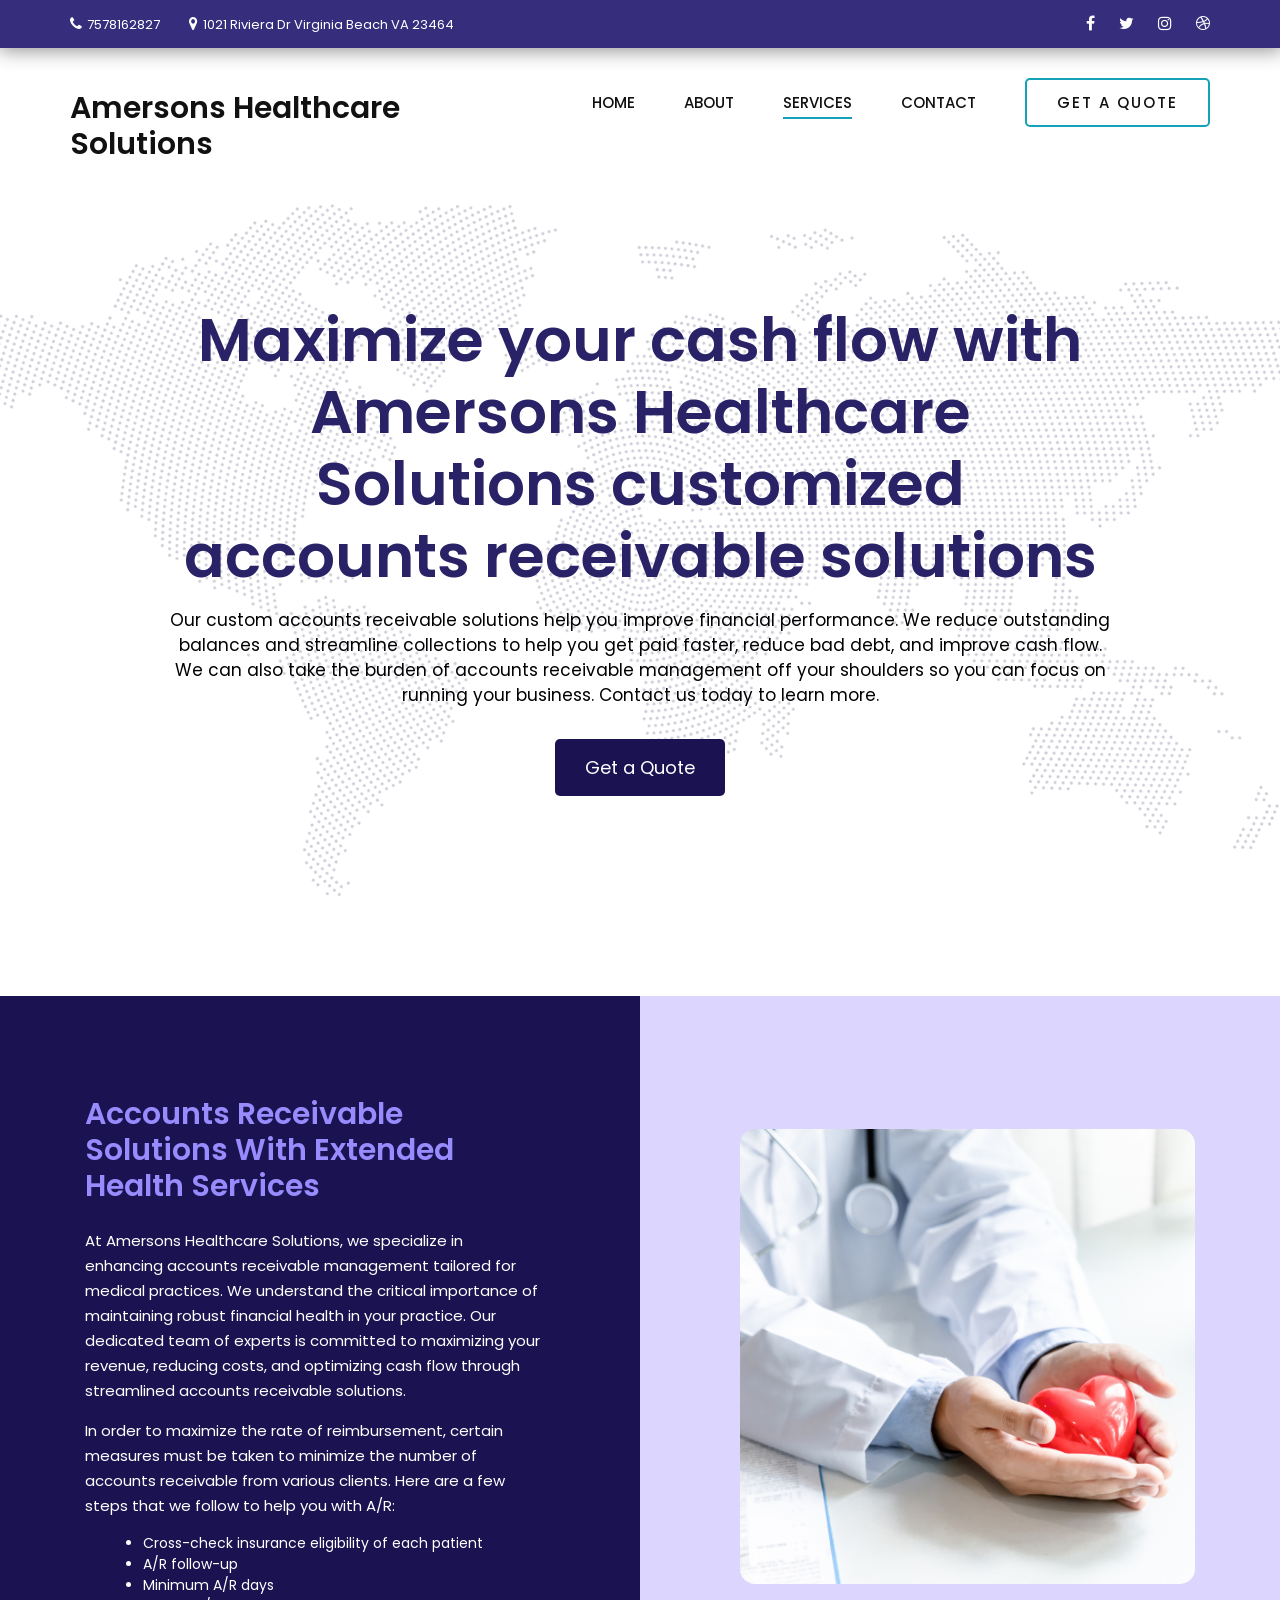
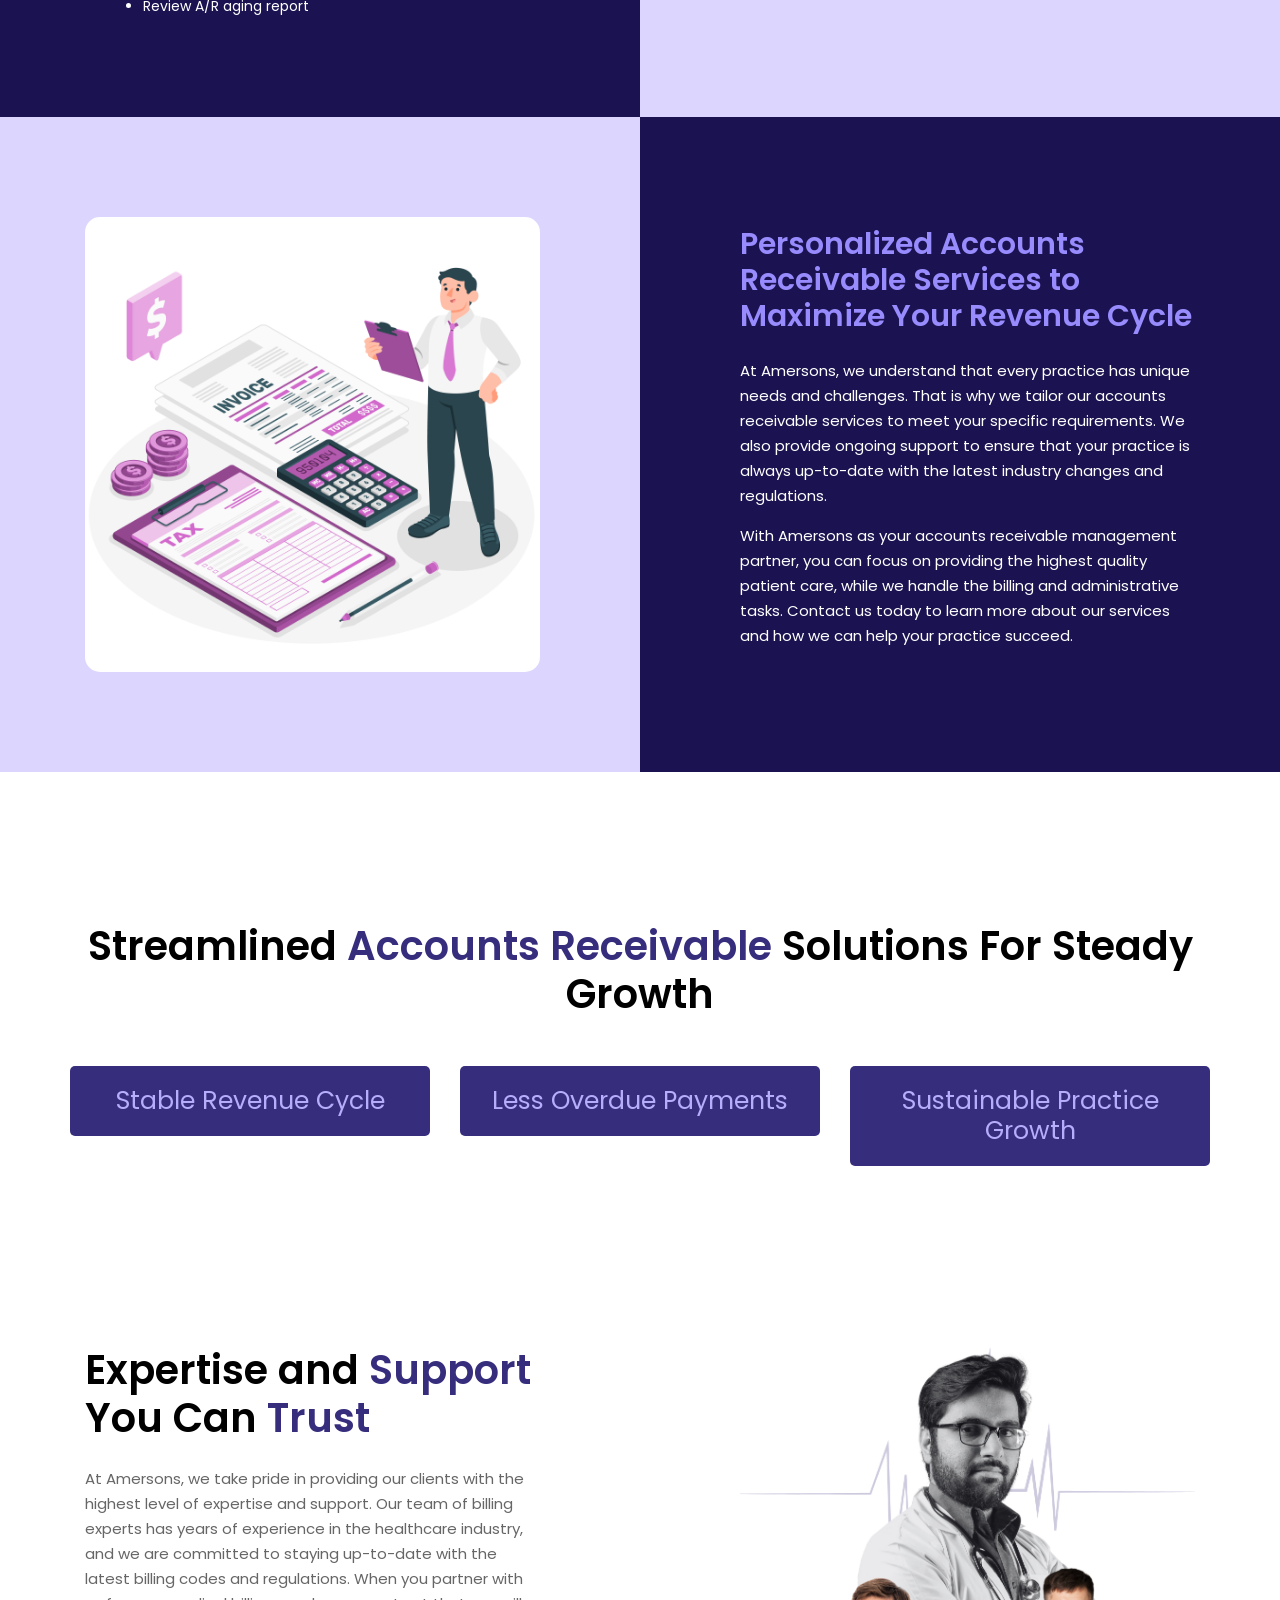
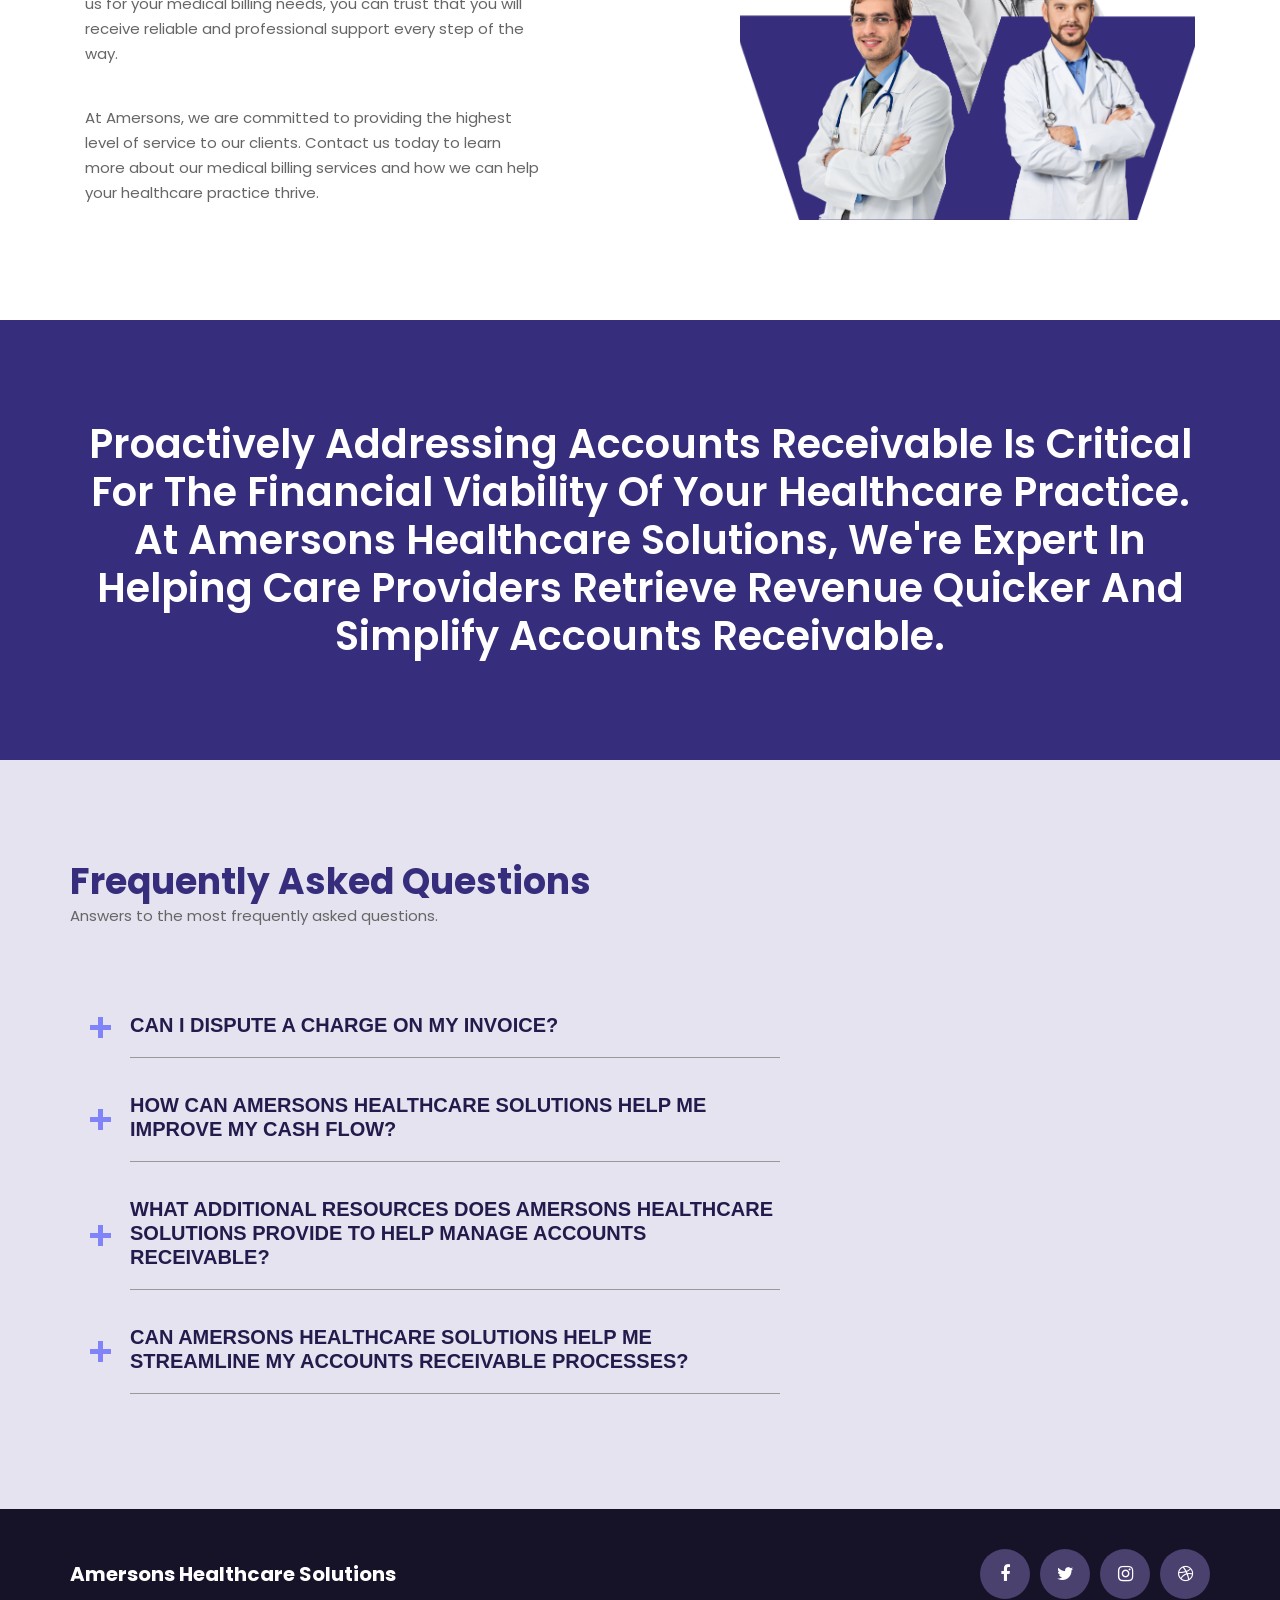
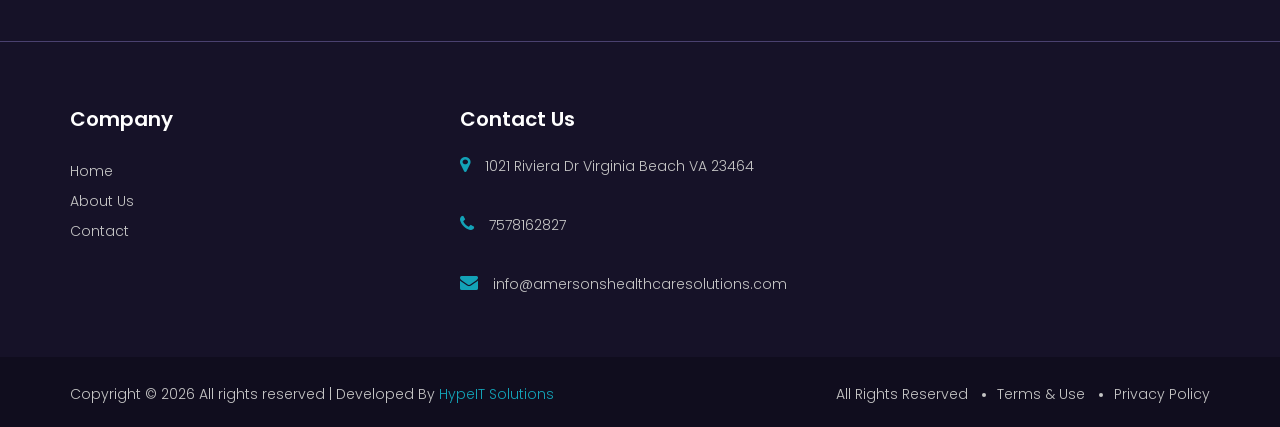
<file: services3.html>
<!DOCTYPE html>
<html lang="zxx">

<head>
    <meta charset="UTF-8">
    <meta name="viewport" content="width=device-width, initial-scale=1.0">
    <meta http-equiv="X-UA-Compatible" content="ie=edge">
    <title>Amersons Healthcare Solutions</title>


    <!-- Google Font -->
    <link href="https://fonts.googleapis.com/css2?family=Poppins:wght@300;400;500;600;700;800;900&display=swap"
        rel="stylesheet">
    <link href="https://fonts.googleapis.com/css2?family=Material+Symbols+Outlined" rel="stylesheet">


    <link rel="stylesheet" href="https://cdnjs.cloudflare.com/ajax/libs/animate.css/4.1.1/animate.min.css">

    <!-- Css Styles -->
    <link rel="stylesheet" href="css/bootstrap.min.css" type="text/css">
    <link rel="stylesheet" href="css/font-awesome.min.css" type="text/css">
    <link rel="stylesheet" href="css/flaticon.css" type="text/css">
    <link rel="stylesheet" href="css/nice-select.css" type="text/css">
    <link rel="stylesheet" href="css/jquery-ui.min.css" type="text/css">
    <link rel="stylesheet" href="css/magnific-popup.css" type="text/css">
    <link rel="stylesheet" href="css/owl.carousel.min.css" type="text/css">
    <link rel="stylesheet" href="css/slicknav.min.css" type="text/css">
    <link rel="stylesheet" href="css/style.css" type="text/css">
</head>
<style>
    .sec1med {
        background-image: url('/img/gallery/hero-bg-2.webp');
        background-position: center;
        background-repeat: no-repeat;
        background-size: cover;
        padding-top: 100px;
        padding-bottom: 100px;
    }
</style>

<body>
    <!-- Page Preloder -->
    <div id="preloder">
        <div class="loader"></div>
    </div>

    <!-- Offcanvas Menu Begin -->
    <div class="offcanvas-menu-overlay"></div>
    <div class="offcanvas-menu-wrapper">
        <div class="offcanvas__logo">
            <a style="font-size: 25px !important; color: black; font-weight: bold;" href="./index.html">Amersons
                Healthcare Solutions</a>
        </div>
        <div id="mobile-menu-wrap"></div>
        <div class="offcanvas__btn">
            <a href="contact.html" class="primary-btn">Contact</a>
        </div>
        <ul class="offcanvas__widget">
            <li><i class="fa fa-phone"></i>7578162827</li>
            <li><i class="fa fa-map-marker"></i>1021 Riviera Dr Virginia Beach VA 23464</li>
        </ul>
        <div class="offcanvas__social">
            <a href="#"><i class="fa fa-facebook"></i></a>
            <a href="#"><i class="fa fa-twitter"></i></a>
            <a href="#"><i class="fa fa-instagram"></i></a>
            <a href="#"><i class="fa fa-dribbble"></i></a>
        </div>
    </div>
    <!-- Offcanvas Menu End -->

    <!-- Header Section Begin -->
    <header class="header">
        <div class="header__top">
            <div class="container">
                <div class="row">
                    <div class="col-lg-8">
                        <ul class="header__top__left">
                            <li><i class="fa fa-phone"></i>7578162827</li>
                            <li><i class="fa fa-map-marker"></i>1021 Riviera Dr Virginia Beach VA 23464</li>
                            <!-- <li><i class="fa fa-clock-o"></i> Mon to Sat 9:00am to 6:00pm</li> -->
                        </ul>
                    </div>
                    <div class="col-lg-4">
                        <div class="header__top__right">
                            <a href="#"><i class="fa fa-facebook"></i></a>
                            <a href="#"><i class="fa fa-twitter"></i></a>
                            <a href="#"><i class="fa fa-instagram"></i></a>
                            <a href="#"><i class="fa fa-dribbble"></i></a>
                        </div>
                    </div>
                </div>
            </div>
        </div>
        <div class="container">
            <div class="row">
                <div class="col-lg-4">
                    <div class="header__logo">
                        <a href="./index.html">
                            <h3 style="font-weight: 600;">Amersons Healthcare Solutions</h3>
                        </a>
                    </div>
                </div>
                <div class="col-lg-8">
                    <div class="header__menu__option">
                        <nav class="header__menu">
                            <ul>
                                <li><a href="./index.html">Home</a></li>
                                <li><a href="./about.html">About</a></li>
                                <!-- <li><a href="./services.html">Services</a></li> -->
                                <li class="active"><a>Services</a>
                                    <ul class="dropdown">
                                        <li class="active"><a href="./services_medbilling.html">Medical Billing and
                                                Coding</a></li>
                                        <li><a href="./services2.html">Eligibility and Benefits Verification </a></li>
                                        <li><a href="./services3.html">Account Receivable</a></li>
                                        <li><a href="./services4.html">Denial Management</a></li>
                                        <li><a href="./services5.html">Credentialing And Contracting</a></li>
                                        <li><a href="./services6.html">Virtual Assistant</a></li>
                                        <li><a href="./services7.html">Complete RCM Services</a></li>
                                    </ul>
                                </li>
                                <!-- <li><a href="./blog.html">News</a></li> -->
                                <li><a href="./contact.html">Contact</a></li>
                            </ul>
                        </nav>
                        <div class="header__btn">
                            <a href="contact.html" class="primary-btn">Get a Quote</a>
                        </div>
                    </div>
                </div>
            </div>
            <div class="canvas__open">
                <i class="fa fa-bars"></i>
            </div>
        </div>
    </header>
    <!-- Header Section End -->

    <!-- Main Section -->
    <section class="sec1med">
        <div class="container">
            <div class="row  justify-content-center align-items-center">
                <div class="col-12 col-lg-10 d-flex flex-column justify-content-center align-items-center">
                    <h6 class="mx-0 px-0 fw-bold text-center serhead animate-on-scroll animate__animated "
                        data-animation="animate__fadeInUp" style="font-size: 60px; font-weight: 600; color: #2a2267;">
                        Maximize your cash flow with Amersons Healthcare Solutions
                        customized accounts receivable solutions

                    </h6>
                    <p class="fs-6 text-center mt-3 animate-on-scroll animate__animated "
                        data-animation="animate__fadeInUp" style="font-size: 17px; color: black; font-weight: 400;">
                        Our custom accounts receivable solutions help you improve financial performance. We reduce
                        outstanding balances and streamline collections to help you get paid faster, reduce bad debt,
                        and improve cash flow. We can also take the burden of accounts receivable management off your
                        shoulders so you can focus on running your business. Contact us today to learn more.
                    </p>
                    <a href="" class="mt-3 animate-on-scroll animate__animated " data-animation="animate__fadeInUp"
                        style="padding: 15px 30px; border-radius: 5px; background-color: #1b1351;
                         color: white; font-size: 18px;">Get a Quote</a>
                </div>
            </div>
        </div>
    </section>

    <!-- Section 1  -->
    <section style="padding-top: 100px; padding-bottom: 0px; overflow-x: hidden !important;">
        <div class="contai">
            <div class="row animate-on-scroll animate__animated " data-animation="animate__fadeInUp">
                <div class="col-12 col-lg-6 d-flex flex-column justify-content-center align-items-center sercols"
                    style="background-color: #1b1351; padding: 100px;">
                    <h6 class="mx-0 px-0 fw-bold" style="font-size: 30px; font-weight: 600; color: #988bfe;">
                        Accounts Receivable Solutions With Extended
                        Health Services
                    </h6>
                    <p class="mt-4 text-white">
                        At Amersons Healthcare Solutions, we specialize in enhancing accounts receivable management
                        tailored for medical practices. We understand the critical importance of maintaining robust
                        financial health in your practice. Our dedicated team of experts is committed to maximizing your
                        revenue, reducing costs, and optimizing cash flow through streamlined accounts receivable
                        solutions.
                    </p>
                    <p class="text-white">
                        In order to maximize the rate of reimbursement, certain measures must be taken to minimize the
                        number of accounts receivable from various clients. Here are a few steps that we follow to help
                        you with A/R:
                    </p>
                    <ul style="text-decoration: dotted; font-size: 14px; color: white;" class="mx-0">
                        <li>Cross-check insurance eligibility of each patient</li>
                        <li>A/R follow-up</li>
                        <li>Minimum A/R days</li>
                        <li>Review A/R aging report</li>
                    </ul>
                </div>
                <div class="col-12 col-lg-6 d-flex flex-column justify-content-center align-items-center sercols"
                    style="background-color: #dcd6ff; padding: 100px;">
                    <img style="border-radius: 15px;" src="img/elig.png" class="img-fluid" alt="">
                </div>
            </div>
        </div>
    </section>











    <section style="padding-top: 0px; padding-bottom: 100px; overflow-x: hidden !important;">
        <div class="contai">
            <div class="row animate-on-scroll animate__animated " data-animation="animate__fadeInUp">

                <div class="col-12 col-lg-6 d-flex flex-column justify-content-center align-items-center sercols"
                    style="background-color: #dcd6ff; padding: 100px;">
                    <img style="border-radius: 15px;" src="img/ac1.jpg" class="img-fluid" alt="">
                </div>

                <div class="col-12 col-lg-6 d-flex flex-column justify-content-center align-items-center sercols"
                    style="background-color: #1b1351; padding: 100px;">
                    <h6 class="mx-0 px-0 fw-bold" style="font-size: 30px; font-weight: 600; color: #988bfe;">
                        Personalized Accounts Receivable Services
                        to Maximize Your Revenue Cycle
                    </h6>
                    <p class="mt-4 text-white">
                        At Amersons, we understand that every practice has unique needs and challenges. That is why we
                        tailor our accounts receivable services to meet your specific requirements. We also provide
                        ongoing support to ensure that your practice is always up-to-date with the latest industry
                        changes and regulations.
                    </p>
                    <p class="text-white">
                        With Amersons as your accounts receivable management partner, you can focus on providing the
                        highest quality patient care, while we handle the billing and administrative tasks. Contact us
                        today to learn more about our services and how we can help your practice succeed.
                    </p>

                </div>

            </div>
        </div>
    </section>














    <!-- Chooseus Section Begin -->
    <section class="chooseus spad" style="padding-top: 50px !important; padding-bottom: 50px;">
        <div class="container animate-on-scroll animate__animated " data-animation="animate__fadeInUp">

            <h2 class="text-center mb-5 fw-bold text-capitalize"
                style="font-size: 40px; font-weight: 600; color: #000000;">
                Streamlined <span style="color:#362D7D "> Accounts Receivable</span> Solutions for Steady Growth
            </h2>

            <div class="row justify-content-center">
                <div class="col-lg-4 col-md-6 col-sm-6">
                    <div class="chooseus__item2">
                        <h5 style="font-size: 25px !important; color: #b7aefb;">Stable Revenue Cycle</h5>
                    </div>
                </div>
                <div class="col-lg-4 col-md-6 col-sm-6">
                    <div class="chooseus__item2">
                        <h5 style="font-size: 25px !important; color: #b7aefb;">Less Overdue Payments</h5>
                    </div>
                </div>
                <div class="col-lg-4 col-md-6 col-sm-6">
                    <div class="chooseus__item2">
                        <h5 style="font-size: 25px !important; color: #b7aefb;">Sustainable Practice Growth</h5>
                    </div>
                </div>


            </div>
        </div>
    </section>






    <section style="padding-top: 0px; padding-bottom: 0px; overflow-x: hidden !important;">
        <div class="">
            <div class="row animate-on-scroll animate__animated " data-animation="animate__fadeInUp">
                <div class="col-12 col-lg-6  d-flex flex-column justify-content-center align-items-center sercols"
                    style="background-color: #ffffff; padding: 100px;">
                    <h2 class="text-start fw-bold" style="font-size: 40px; font-weight: 600; color: #000000;">
                        Expertise and <span style="color:#362D7D ">Support</span> You
                        Can <span style="color:#362D7D ">Trust</span>
                    </h2>
                    <p class="mt-4 ">
                        At Amersons, we take pride in providing our clients with the highest level of expertise and
                        support. Our team of billing experts has years of experience in the healthcare industry, and we
                        are committed to staying up-to-date with the latest billing codes and regulations. When you
                        partner with us for your medical billing needs, you can trust that you will receive reliable and
                        professional support every step of the way.
                    </p>
                    <p class="mt-4 ">
                        At Amersons, we are committed to providing the highest level of service to our clients. Contact
                        us today to learn more about our medical billing services and how we can help your healthcare
                        practice thrive.
                    </p>


                </div>
                <div class="col-12 col-lg-6 d-flex flex-column justify-content-center align-items-center sercols"
                    style="background-color: #ffffff; padding: 100px;">
                    <img style="width: 100%; height: 100%; object-fit: cover;" src="img/sp1.png" class="img-fluid"
                        alt="">
                </div>
            </div>
        </div>
    </section>




    <!-- Chooseus Section End -->

    <section class="sec2bill animate-on-scroll animate__animated " data-animation="animate__fadeInUp"
        style="background-color: #362D7D; padding-top: 100px; padding-bottom: 100px;">
        <div class="container">
            <div class="row  justify-content-center align-items-center">
                <div class="col-12 col-lg-12 d-flex flex-column justify-content-center align-items-center">
                    <h6 class="mx-0 px-0 fw-bold text-center"
                        style="font-size: 40px; font-weight: 600; color: #ffffff; text-transform: capitalize;">
                        Proactively addressing accounts receivable is critical for the financial
                        viability of your healthcare practice. At Amersons Healthcare Solutions, we're expert in helping
                        care
                        providers retrieve revenue quicker and simplify accounts receivable.
                    </h6>
                </div>
            </div>
        </div>
    </section>








    <!-- faqs start -->
    <section style="padding: 100px 50px; background-color: #e5e3f0;">
        <div class="container">
            <div class="row">
                <div class="col-lg-8 col-12 animate-on-scroll animate__animated" data-animation="animate__fadeInLeft">








                    <div class="faq-section">
                        <header class="headerfaq" style="padding-bottom: 50px;">
                            <h2 style="font-weight: bold; color: #362D7D;">Frequently Asked Questions</h2>
                            <p>Answers to the most frequently asked questions.</p>
                        </header>






                        <div class="parent-container">
                            <ul class="faq">
                                <li>
                                    <h3 class="question">Can I dispute a charge on my invoice?
                                        <div class="plus-minus-toggle collapsed"></div>
                                    </h3>
                                    <div class="answer">If you wish to dispute a charge on your invoice, please contact
                                        our
                                        accounts receivable department
                                        promptly. Provide them with the necessary details and documentation supporting
                                        your
                                        dispute. We will
                                        review your claim and work towards a resolution.</div>
                                </li>
                                <li>
                                    <h3 class="question">How can Amersons Healthcare Solutions help me improve my cash
                                        flow?
                                        <div class="plus-minus-toggle collapsed"></div>
                                    </h3>
                                    <div class="answer">At Amersons Healthcare Solutions, we understand the importance
                                        of
                                        maintaining a healthy cash flow.
                                        Our accounts receivable team works diligently to ensure timely invoicing and
                                        follow-up on
                                        outstanding payments. We also offer personalized payment plans and flexible
                                        terms to
                                        support your
                                        cash flow needs. Contact our accounts receivable department to explore how we
                                        can
                                        assist you.</div>
                                </li>


                                <li>
                                    <h3 class="question">What additional resources does Amersons Healthcare Solutions
                                        provide to help
                                        manage accounts receivable?
                                        <div class="plus-minus-toggle collapsed"></div>
                                    </h3>
                                    <div class="answer">In addition to our accounts receivable services, Amersons
                                        Healthcare
                                        Solutions offers valuable
                                        resources to help you manage your accounts receivable effectively. This includes
                                        educational
                                        materials, best practices guides, and access to our knowledgeable customer
                                        support
                                        team. Visit our
                                        resources section or contact our accounts receivable department for more
                                        information.
                                    </div>
                                </li>




                                <li>
                                    <h3 class="question">Can Amersons Healthcare Solutions help me streamline my
                                        accounts
                                        receivable
                                        processes?
                                        <div class="plus-minus-toggle collapsed"></div>
                                    </h3>
                                    <div class="answer">Absolutely! Amersons Healthcare Solutions offers comprehensive
                                        accounts receivable solutions designed
                                        to streamline your processes and improve efficiency. Our services encompass
                                        automated invoicing,
                                        online payment portals, and integration with accounting software. Contact our
                                        accounts receivable
                                        department to learn how we can optimize your operations.</div>
                                </li>




                            </ul>
                        </div>








                    </div>

                </div>


                <div class="col-lg-4 col-12 animate-on-scroll animate__animated " data-animation="animate__fadeInUp">

                    <!-- <img style="height: 100%; width: 100%; border-radius: 15px; object-fit: cover;"
                        src="./img/OLfstsecmed_prev_ui.png" alt="" srcset=""> -->

                        
                        <iframe
                        id="JotFormIFrame-243603718861460"
                        title="Amersons Contact Us Form"
                        onload="window.parent.scrollTo(0,0)"
                        allowtransparency="true"
                        allow="geolocation; microphone; camera; fullscreen"
                        src="https://form.jotform.com/243603718861460"
                        frameborder="0"
                        style="min-width:100%;max-width:100%;height:539px;border:none;"
                        scrolling="no"
                      >
                      </iframe>
                      <script src='https://cdn.jotfor.ms/s/umd/latest/for-form-embed-handler.js'></script>
                      <script>window.jotformEmbedHandler("iframe[id='JotFormIFrame-243603718861460']", "https://form.jotform.com/")</script> 
  

                </div>


            </div>
        </div>



    </section>

    <!-- faqs end  -->
























    <!-- Footer Section Begin -->
    <footer class="footer">
        <div class="footer__top">
            <div class="container">
                <div class="row">
                    <div class="col-lg-4 col-md-4">
                        <div class="footer__logo">
                            <a href="#" style="font-size: 20px; font-weight: bold; color: white;">Amersons Healthcare
                                Solutions</a>
                        </div>
                    </div>
                    <div class="col-lg-4 col-md-8">


                    </div>
                    <div class="col-lg-4 col-md-12">
                        <div class="footer__social">
                            <a href="#"><i class="fa fa-facebook"></i></a>
                            <a href="#"><i class="fa fa-twitter"></i></a>
                            <a href="#"><i class="fa fa-instagram"></i></a>
                            <a href="#"><i class="fa fa-dribbble"></i></a>
                        </div>
                    </div>
                </div>
            </div>
        </div>
        <div class="container">
            <div class="row">
                <div class="col-lg-2 col-md-3 col-sm-6">
                    <div class="footer__widget">
                        <h5>Company</h5>
                        <ul>
                            <li><a href="#">Home</a></li>
                            <li><a href="about.html">About Us</a></li>
                            <li><a href="contact.html">Contact</a></li>

                        </ul>
                    </div>
                </div>
                <div class="col-lg-2 col-md-3 col-sm-6">

                </div>
                <div class="col-lg-4 col-md-6 col-sm-6">
                    <div class="footer__address">
                        <h5>Contact Us</h5>
                        <ul>
                            <li><i class="fa fa-map-marker"></i>1021 Riviera Dr Virginia Beach VA 23464</li>
                            <li><i class="fa fa-phone"></i>7578162827</li>
                            <li><i class="fa fa-envelope"></i>info@amersonshealthcaresolutions.com</li>
                        </ul>
                    </div>
                </div>
                <div class="col-lg-4 col-md-12 col-sm-6">
                    <div class="footer__map">
                        <!-- <iframe
                            src="https://www.google.com/maps/embed?pb=!1m18!1m12!1m3!1d48158.305462977965!2d-74.13283844036356!3d41.02757295168286!2m3!1f0!2f0!3f0!3m2!1i1024!2i768!4f13.1!3m3!1m2!1s0x89c2e440473470d7%3A0xcaf503ca2ee57958!2sSaddle%20River%2C%20NJ%2007458%2C%20USA!5e0!3m2!1sen!2sbd!4v1575917275626!5m2!1sen!2sbd"
                            height="190" style="border:0" allowfullscreen=""></iframe> -->
                        <iframe
                            src="https://www.google.com/maps/embed?pb=!1m18!1m12!1m3!1d4001.4824956205293!2d-76.20570538538742!3d36.80947914061625!2m3!1f0!2f0!3f0!3m2!1i1024!2i768!4f13.1!3m3!1m2!1s0x89babd95589cac8f%3A0x3ab89a21410eba58!2s1021%20Riviera%20Dr%2C%20Virginia%20Beach%2C%20VA%2023464%2C%20USA!5e0!3m2!1sen!2s!4v1733090443495!5m2!1sen!2s"
                            height="190" style="border:0" allowfullscreen=""></iframe>
                    </div>
                </div>
            </div>
        </div>
        <div class="footer__copyright">
            <div class="container">
                <div class="row">
                    <div class="col-lg-7">
                        <!-- Link back to Colorlib can't be removed. Template is licensed under CC BY 3.0. -->
                        <div class="footer__copyright__text">
                            <p>Copyright &copy;
                                <script>document.write(new Date().getFullYear());</script> All rights reserved |
                                Developed By <a href="https://colorlib.com" target="_blank">HypeIT Solutions</a>
                            </p>
                        </div>
                        <!-- Link back to Colorlib can't be removed. Template is licensed under CC BY 3.0. -->
                    </div>
                    <div class="col-lg-5">
                        <ul>
                            <li>All Rights Reserved</li>
                            <li>Terms & Use</li>
                            <li>Privacy Policy</li>
                        </ul>
                    </div>
                </div>
            </div>
        </div>
    </footer>
    <!-- Footer Section End -->

    <!-- Js Plugins -->
    <script src="js/jquery-3.3.1.min.js"></script>
    <script src="js/bootstrap.min.js"></script>
    <script src="js/jquery.magnific-popup.min.js"></script>
    <script src="js/masonry.pkgd.min.js"></script>
    <script src="js/jquery-ui.min.js"></script>
    <script src="js/jquery.nice-select.min.js"></script>
    <script src="js/jquery.slicknav.js"></script>
    <script src="js/owl.carousel.min.js"></script>
    <script src="js/main.js"></script>





    <script src="scroll-script.js"></script>







    <script>

        $('.faq li .question').click(function () {
            $(this).find('.plus-minus-toggle').toggleClass('collapsed');
            $(this).parent().toggleClass('active');
        });

    </script>



</body>

</html>
</file>
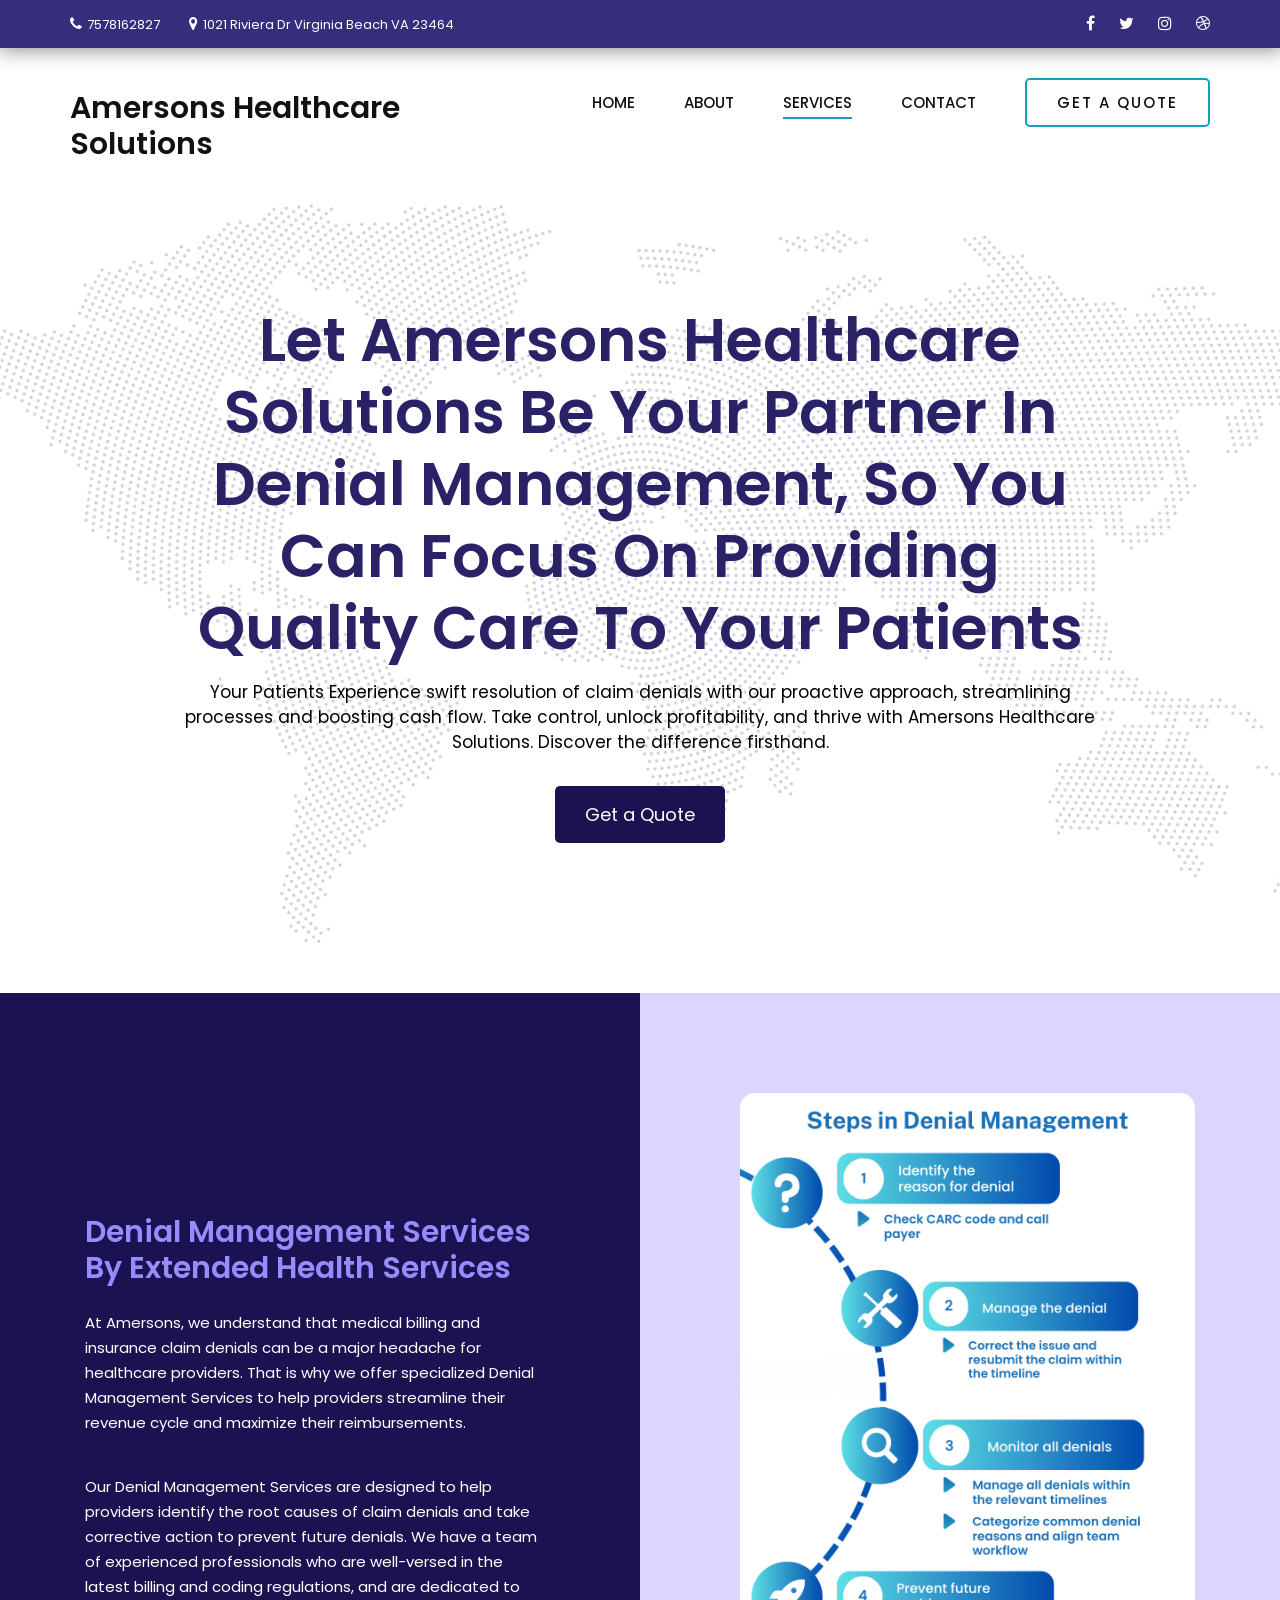
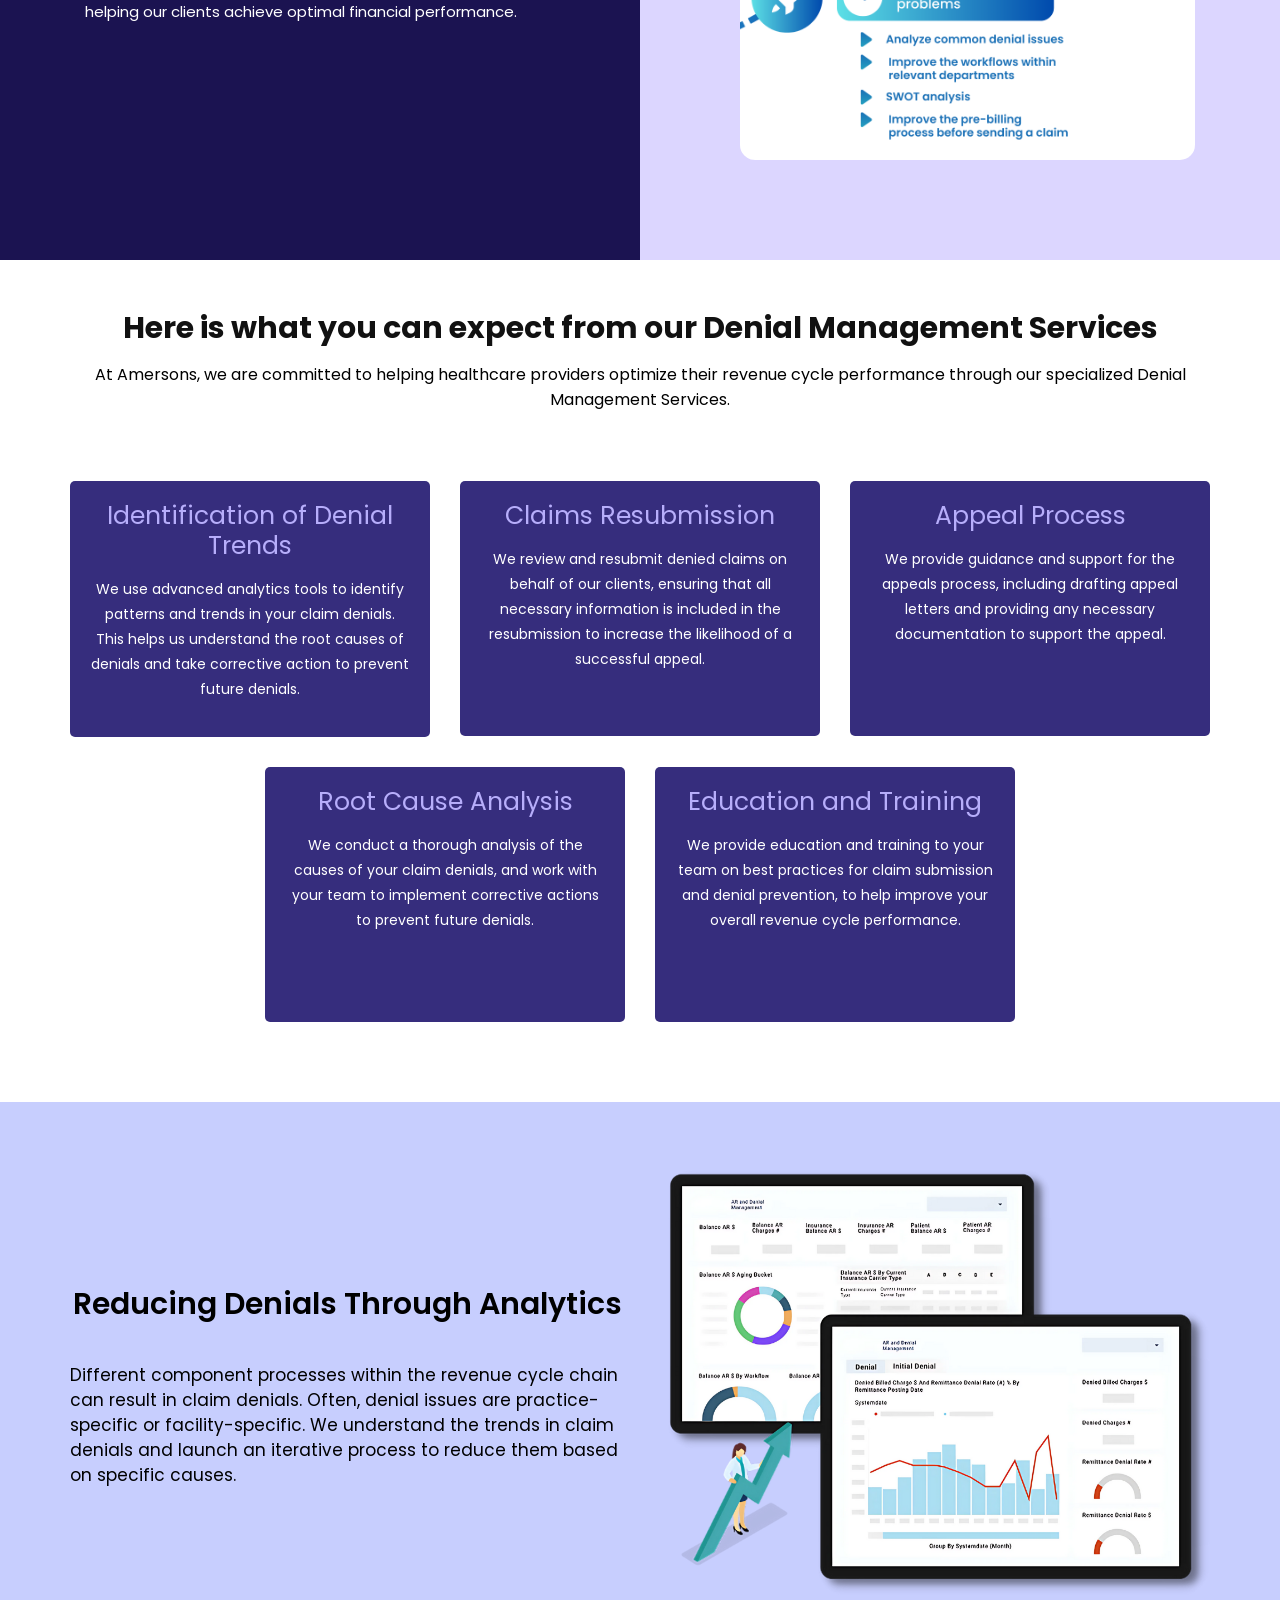
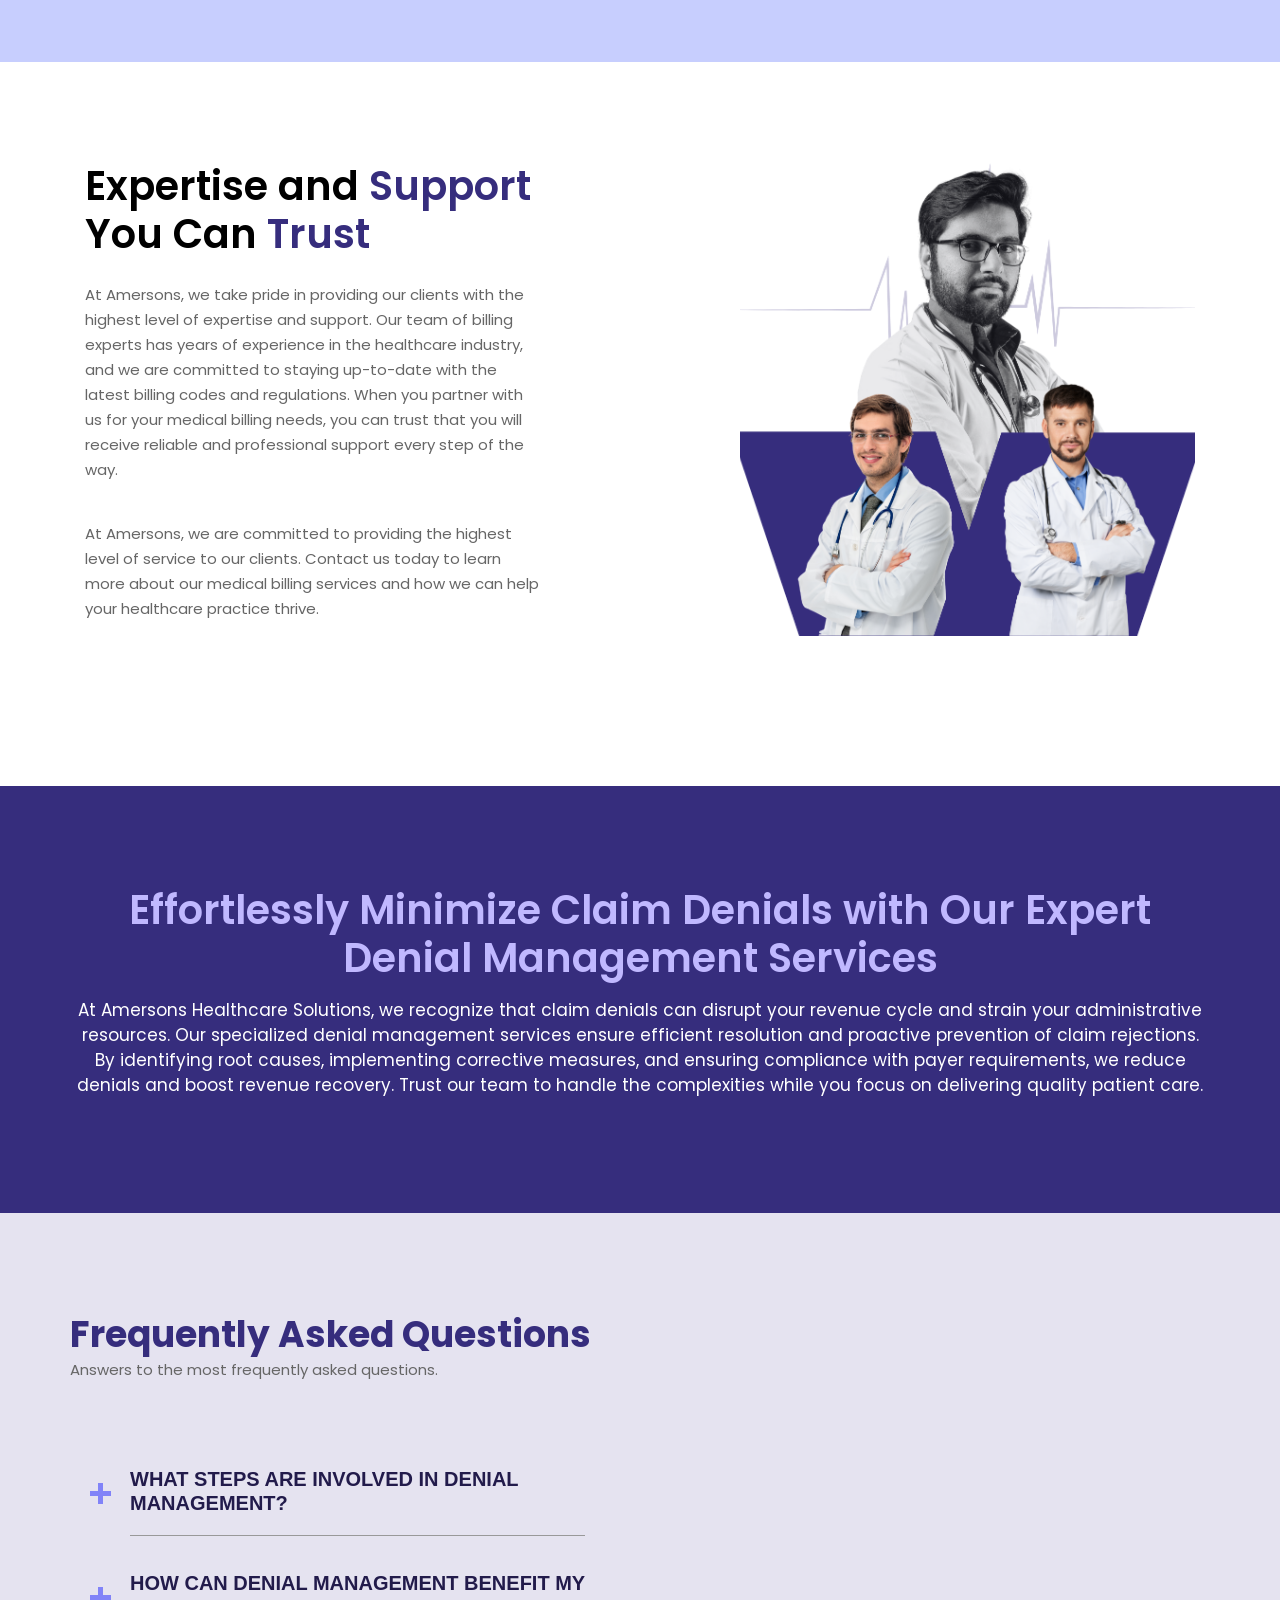
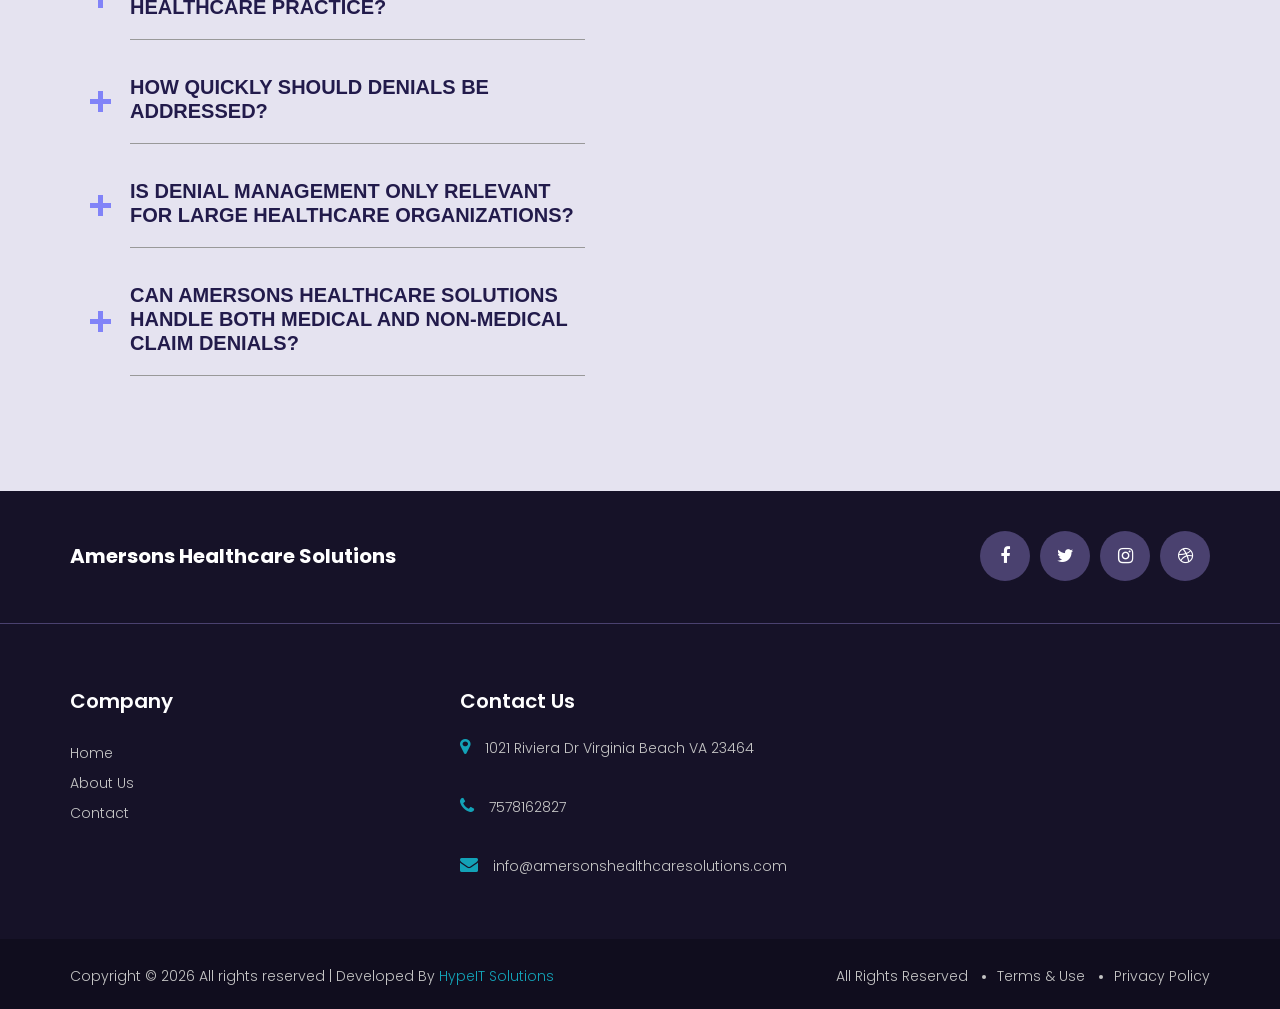
<file: services4.html>
<!DOCTYPE html>
<html lang="zxx">

<head>
    <meta charset="UTF-8">
    <meta name="viewport" content="width=device-width, initial-scale=1.0">
    <meta http-equiv="X-UA-Compatible" content="ie=edge">
    <title>Amersons Healthcare Solutions</title>


    <!-- Google Font -->
    <link href="https://fonts.googleapis.com/css2?family=Poppins:wght@300;400;500;600;700;800;900&display=swap"
        rel="stylesheet">
    <link href="https://fonts.googleapis.com/css2?family=Material+Symbols+Outlined" rel="stylesheet">
    <link rel="stylesheet" href="https://cdnjs.cloudflare.com/ajax/libs/animate.css/4.1.1/animate.min.css">

    <!-- Css Styles -->
    <link rel="stylesheet" href="css/bootstrap.min.css" type="text/css">
    <link rel="stylesheet" href="css/font-awesome.min.css" type="text/css">
    <link rel="stylesheet" href="css/flaticon.css" type="text/css">
    <link rel="stylesheet" href="css/nice-select.css" type="text/css">
    <link rel="stylesheet" href="css/jquery-ui.min.css" type="text/css">
    <link rel="stylesheet" href="css/magnific-popup.css" type="text/css">
    <link rel="stylesheet" href="css/owl.carousel.min.css" type="text/css">
    <link rel="stylesheet" href="css/slicknav.min.css" type="text/css">
    <link rel="stylesheet" href="css/style.css" type="text/css">
</head>
<style>
    .sec1med {
        background-image: url('/img/gallery/hero-bg-2.webp');
        background-position: center;
        background-repeat: no-repeat;
        background-size: cover;
        padding-top: 100px;
        padding-bottom: 100px;
    }
</style>

<body>
    <!-- Page Preloder -->
    <div id="preloder">
        <div class="loader"></div>
    </div>

    <!-- Offcanvas Menu Begin -->
    <div class="offcanvas-menu-overlay"></div>
    <div class="offcanvas-menu-wrapper">
        <div class="offcanvas__logo">
            <a style="font-size: 25px !important; color: black; font-weight: bold;" href="./index.html">Amersons
                Healthcare Solutions</a>
        </div>
        <div id="mobile-menu-wrap"></div>
        <div class="offcanvas__btn">
            <a href="contact.html" class="primary-btn">Contact</a>
        </div>
        <ul class="offcanvas__widget">
            <li><i class="fa fa-phone"></i>98766566565656</li>
            <li><i class="fa fa-map-marker"></i>1021 Riviera Dr Virginia Beach VA 23464</li>
        </ul>
        <div class="offcanvas__social">
            <a href="#"><i class="fa fa-facebook"></i></a>
            <a href="#"><i class="fa fa-twitter"></i></a>
            <a href="#"><i class="fa fa-instagram"></i></a>
            <a href="#"><i class="fa fa-dribbble"></i></a>
        </div>
    </div>
    <!-- Offcanvas Menu End -->

    <!-- Header Section Begin -->
    <header class="header">
        <div class="header__top">
            <div class="container">
                <div class="row">
                    <div class="col-lg-8">
                        <ul class="header__top__left">
                            <li><i class="fa fa-phone"></i>7578162827</li>
                            <li><i class="fa fa-map-marker"></i>1021 Riviera Dr Virginia Beach VA 23464</li>
                            <!-- <li><i class="fa fa-clock-o"></i> Mon to Sat 9:00am to 6:00pm</li> -->
                        </ul>
                    </div>
                    <div class="col-lg-4">
                        <div class="header__top__right">
                            <a href="#"><i class="fa fa-facebook"></i></a>
                            <a href="#"><i class="fa fa-twitter"></i></a>
                            <a href="#"><i class="fa fa-instagram"></i></a>
                            <a href="#"><i class="fa fa-dribbble"></i></a>
                        </div>
                    </div>
                </div>
            </div>
        </div>
        <div class="container">
            <div class="row">
                <div class="col-lg-4">
                    <div class="header__logo">
                        <a href="./index.html">
                            <h3 style="font-weight: 600;">Amersons Healthcare Solutions</h3>
                        </a>
                    </div>
                </div>
                <div class="col-lg-8">
                    <div class="header__menu__option">
                        <nav class="header__menu">
                            <ul>
                                <li><a href="./index.html">Home</a></li>
                                <li><a href="./about.html">About</a></li>
                                <!-- <li><a href="./services.html">Services</a></li> -->
                                <li class="active"><a>Services</a>
                                    <ul class="dropdown">
                                        <li class="active"><a href="./services_medbilling.html">Medical Billing and
                                                Coding</a></li>
                                        <li><a href="./services2.html">Eligibility and Benefits Verification </a></li>
                                        <li><a href="./services3.html">Account Receivable</a></li>
                                        <li><a href="./services4.html">Denial Management</a></li>
                                        <li><a href="./services5.html">Credentialing And Contracting</a></li>
                                        <li><a href="./services6.html">Virtual Assistant</a></li>
                                        <li><a href="./services7.html">Complete RCM Services</a></li>
                                    </ul>
                                </li>
                                <!-- <li><a href="./blog.html">News</a></li> -->
                                <li><a href="./contact.html">Contact</a></li>
                            </ul>
                        </nav>
                        <div class="header__btn">
                            <a href="contact.html" class="primary-btn">Get a Quote</a>
                        </div>
                    </div>
                </div>
            </div>
            <div class="canvas__open">
                <i class="fa fa-bars"></i>
            </div>
        </div>
    </header>
    <!-- Header Section End -->

    <!-- Main Section -->
    <section class="sec1med">
        <div class="container">
            <div class="row  justify-content-center align-items-center">
                <div class="col-12 col-lg-10 d-flex flex-column justify-content-center align-items-center">
                    <h6 class="mx-0 px-0 fw-bold text-center serhead animate-on-scroll animate__animated "
                    data-animation="animate__fadeInUp"
                        style="font-size: 60px; font-weight: 600; color: #2a2267;">
                        Let Amersons Healthcare Solutions Be Your Partner In Denial
                        Management, So You Can Focus On
                        Providing Quality Care To Your Patients
                    </h6>
                    <p class="fs-6 text-center mt-3 animate-on-scroll animate__animated "
                    data-animation="animate__fadeInUp" style="font-size: 17px; color: black; font-weight: 400;">
                        Your Patients Experience swift resolution of claim denials with our proactive approach,
                        streamlining processes and boosting cash flow. Take control, unlock profitability, and thrive
                        with Amersons Healthcare Solutions. Discover the difference firsthand.
                    </p>
                    <a href="" class="mt-3" style="padding: 15px 30px; border-radius: 5px; background-color: #1b1351;
                         color: white; font-size: 18px;">Get a Quote</a>
                </div>
            </div>
        </div>
    </section>

    <!-- Section 1  -->
    <section style="padding-top: 50px; padding-bottom: 50px; overflow-x: hidden !important;">
        <div class="animate-on-scroll animate__animated "
        data-animation="animate__fadeInUp">

       
            <div class="row">
                <div class="col-12 col-lg-6 d-flex flex-column justify-content-center align-items-center sercols"
                    style="background-color: #1b1351; padding: 100px;"">
                    <h6 class=" mx-0 px-0 fw-bold" style="font-size: 30px; font-weight: 600; color: #988bfe;">
                        Denial Management Services By Extended
                    Health Services
                    </h6>
                    <p class="mt-4 text-white">
                        At Amersons, we understand that medical billing and insurance claim denials can be a major headache for healthcare providers. That is why we offer specialized Denial Management Services to help providers streamline their revenue cycle and maximize their reimbursements.
                    </p>
                    <p class="mt-4 text-white">
                        Our Denial Management Services are designed to help providers identify the root causes of claim denials and take corrective action to prevent future denials. We have a team of experienced professionals who are well-versed in the latest billing and coding regulations, and are dedicated to helping our clients achieve optimal financial performance.
                    </p>

                </div>
                <div class="col-12 col-lg-6 d-flex flex-column justify-content-center align-items-center sercols"
                    style="background-color: #dcd6ff; padding: 100px;"">
                    <img style="border-radius: 15px;" src=" ./img/dm1.png" class="img-fluid" alt="">
                </div>
            </div>
        
            
        </div>
    </section>

    <!-- Chooseus Section Begin -->
    <section class="chooseus spad" style="padding-top: 0px !important; padding-bottom: 50px;">
        <div class="container">
            <div class="row">
                <div class="col-lg-12 text-center">
                    <div class="section-title animate-on-scroll animate__animated "
                    data-animation="animate__fadeInUp">
                        <h5 style="font-size: 30px !important; font-weight: bold;">Here is what you can expect from our
                            Denial Management Services</h5>
                        <p class="mt-3 text-black" style="font-size: 16px; color: black;">At Amersons, we are committed to
                            helping healthcare providers optimize their revenue cycle performance through our
                            specialized Denial Management Services.</p>
                    </div>
                </div>
            </div>
            <div class="row justify-content-center mt-4 animate-on-scroll animate__animated "
            data-animation="animate__fadeInUp">
                <div class="col-lg-4 col-md-6 col-sm-6">
                    <div class="chooseus__item2" style="min-height: 255px !important;">
                        <h5 style="font-size: 25px !important; color: #b7aefb;">Identification of Denial Trends</h5>
                        <p class="mt-3" style="font-size: 14px !important; color: #ffffff;">
                            We use advanced analytics tools to identify patterns and trends in your claim denials. This
                            helps us understand the root causes of denials and take corrective action to prevent future
                            denials.</p>
                    </div>
                </div>
                <div class="col-lg-4 col-md-6 col-sm-6">
                    <div class="chooseus__item2" style="min-height: 255px !important;">
                        <h5 style="font-size: 25px !important; color: #b7aefb;">Claims Resubmission</h5>
                        <p class="mt-3" style="font-size: 14px !important; color: #ffffff;">
                            We review and resubmit denied claims on behalf of our clients, ensuring that all necessary
                            information is included in the resubmission to increase the likelihood of a successful
                            appeal.
                        </p>
                    </div>
                </div>
                <div class="col-lg-4 col-md-6 col-sm-6">
                    <div class="chooseus__item2" style="min-height: 255px !important;">
                        <h5 style="font-size: 25px !important; color: #b7aefb;">Appeal Process</h5>
                        <p class="mt-3" style="font-size: 14px !important; color: #ffffff;">
                            We provide guidance and support for the appeals process, including drafting appeal letters
                            and providing any necessary documentation to support the appeal.
                        </p>
                    </div>
                </div>
                <div class="col-lg-4 col-md-6 col-sm-6">
                    <div class="chooseus__item2" style="min-height: 255px !important;">
                        <h5 style="font-size: 25px !important; color: #b7aefb;">Root Cause Analysis</h5>
                        <p class="mt-3" style="font-size: 14px !important; color: #ffffff;">
                            We conduct a thorough analysis of the causes of your claim denials, and work with your team
                            to implement corrective actions to prevent future denials.
                        </p>
                    </div>
                </div>
                <div class="col-lg-4 col-md-6 col-sm-6">
                    <div class="chooseus__item2" style="min-height: 255px !important;">
                        <h5 style="font-size: 25px !important; color: #b7aefb;">Education and Training</h5>
                        <p class="mt-3" style="font-size: 14px !important; color: #ffffff;">
                            We provide education and training to your team on best practices for claim submission and
                            denial prevention, to help improve your overall revenue cycle performance.
                        </p>
                    </div>
                </div>


            </div>
        </div>
    </section>















    <section class="sec2bill animate-on-scroll animate__animated "
    data-animation="animate__fadeInUp" style="background-color: #c7cefe; padding-top: 50px; padding-bottom: 50px;">
        <div class="container">
            <div class="row  justify-content-center align-items-center">
                <div class="col-12 col-lg-6 d-flex flex-column justify-content-start align-items-center">
                    <p class="text-start mt-3"
                        style="font-size: 30px; color: rgb(0, 0, 0); font-weight: 600; line-height: 55px !important;">
                        Reducing Denials Through Analytics
                    </p>
                    <p class="fs-6 text-start mt-3"
                        style="font-size: 17px; color: rgb(0, 0, 0); font-weight: 400;">
                        Different component processes within the revenue cycle chain can result in claim denials. Often, denial issues are practice-specific or facility-specific. We understand the trends in claim denials and launch an iterative process to reduce them based on specific causes.
                    </p>
                </div>

                <div class="col-12 col-lg-6 d-flex flex-column justify-content-center align-items-center">
                    
                    <img style="border-radius: 15px;" src=" ./img/dm2.png" class="img-fluid" alt="">

                </div>

            </div>
        </div>
    </section>




    <section style="padding-top: 0px; padding-bottom: 50px; overflow-x: hidden !important;">
        <div class="">
            <div class="row animate-on-scroll animate__animated " data-animation="animate__fadeInUp">
                <div class="col-12 col-lg-6  d-flex flex-column justify-content-center align-items-center sercols"
                    style="background-color: #ffffff; padding: 100px;">
                    <h2 class="text-start fw-bold" style="font-size: 40px; font-weight: 600; color: #000000;">
                        Expertise and <span style="color:#362D7D ">Support</span> You
                        Can <span style="color:#362D7D ">Trust</span>
                    </h2>
                    <p class="mt-4 ">
                        At Amersons, we take pride in providing our clients with the highest level of expertise and support. Our team of billing experts has years of experience in the healthcare industry, and we are committed to staying up-to-date with the latest billing codes and regulations. When you partner with us for your medical billing needs, you can trust that you will receive reliable and professional support every step of the way.
                    </p>
                    <p class="mt-4 ">
                        At Amersons, we are committed to providing the highest level of service to our clients. Contact us today to learn more about our medical billing services and how we can help your healthcare practice thrive.
                    </p>


                </div>
                <div class="col-12 col-lg-6 d-flex flex-column justify-content-center align-items-center sercols"
                    style="background-color: #ffffff; padding: 100px;">
                    <img style="width: 100%; height: 100%; object-fit: cover;" src="img/sp1.png" class="img-fluid" alt="">
                </div>
            </div>
        </div>
    </section>

    
    <!-- Chooseus Section End -->

    <section class="sec2bill animate-on-scroll animate__animated " data-animation="animate__fadeInUp"
    style="background-color: #362D7D; padding-top: 100px; padding-bottom: 100px;">
    <div class="container">
        <div class="row  justify-content-center align-items-center">
            <div class="col-12 col-lg-12 d-flex flex-column justify-content-center align-items-center">
                <h6 class="mx-0 px-0 fw-bold text-center"
                    style="font-size: 40px; font-weight: 600; color: #c0b8ff;">
                    Effortlessly Minimize Claim Denials with Our Expert Denial Management Services

                </h6>
                <p class="fs-6 text-center mt-3"
                    style="font-size: 17px; color: rgb(255, 255, 255); font-weight: 400;">
                    At Amersons Healthcare Solutions, we recognize that claim denials can disrupt your revenue cycle and strain your administrative resources. Our specialized denial management services ensure efficient resolution and proactive prevention of claim rejections. By identifying root causes, implementing corrective measures, and ensuring compliance with payer requirements, we reduce denials and boost revenue recovery. Trust our team to handle the complexities while you focus on delivering quality patient care.


                </p>

            </div>
        </div>
    </div>
</section>










    <!-- faqs start -->
    <section style="padding: 100px 50px; background-color: #e5e3f0;">


 <div class="container">
    <div class="row">
            <div class="col-lg-6 col-12 animate-on-scroll animate__animated" data-animation="animate__fadeInLeft">

                <div class="faq-section">
                    <header class="headerfaq" style="padding-bottom: 50px;">
                        <h2 style="font-weight: bold; color: #362D7D;">Frequently Asked Questions</h2>
                        <p>Answers to the most frequently asked questions.</p>
                    </header>






                    <div class="parent-container">
                        <ul class="faq">
                            <li>
                                <h3 class="question">What steps are involved in denial management?
                                    <div class="plus-minus-toggle collapsed"></div>
                                </h3>
                                <div class="answer">Denial management typically involves analyzing denied claims,
                                    identifying patterns or trends, appealing denials, tracking appeals, communicating
                                    with payers, providing additional documentation, and resolving outstanding issues.
                                </div>
                            </li>
                            <li>
                                <h3 class="question">How can denial management benefit my healthcare practice?
                                    <div class="plus-minus-toggle collapsed"></div>
                                </h3>
                                <div class="answer">Effective denial management can significantly improve your revenue
                                    cycle by reducing write-offs, increasing cash flow, optimizing reimbursement,
                                    minimizing administrative burdens, and improving overall financial performance.
                                </div>
                            </li>


                            <li>
                                <h3 class="question">How quickly should denials be addressed?
                                    <div class="plus-minus-toggle collapsed"></div>
                                </h3>
                                <div class="answer">It is crucial to address denials promptly to avoid potential revenue
                                    loss. Amersons Healthcare Solutions has a streamlined process to address denials
                                    efficiently and ensure timely resolution.
                                </div>
                            </li>




                            <li>
                                <h3 class="question">Is denial management only relevant for large healthcare
                                    organizations?
                                    <div class="plus-minus-toggle collapsed"></div>
                                </h3>
                                <div class="answer">No, denial management is beneficial for healthcare practices of all
                                    sizes. Amersons Healthcare Solutions offers tailored solutions that can be
                                    customized to meet the specific needs and scale of your organization.</div>
                            </li>


                            <li>
                                <h3 class="question">Can Amersons Healthcare Solutions handle both medical and
                                    non-medical claim denials?
                                    <div class="plus-minus-toggle collapsed"></div>
                                </h3>
                                <div class="answer">Yes, Amersons Healthcare Solutions has expertise in managing both
                                    medical and non-medical claim denials. Whether it's a denied medical procedure,
                                    diagnostic test, or non-medical service like DME (Durable Medical Equipment) or home
                                    health, we can assist in resolving the denials.</div>
                            </li>

                        </ul>
                    </div>








                </div>

            </div>


            <div class="col-lg-6 col-12 animate-on-scroll animate__animated "
                data-animation="animate__fadeInUp">

                <!-- <img style="height: 100%; width: 100%;border-radius: 15px; object-fit: cover;" src="./img/faq1.png" alt="" srcset=""> -->

                
                <iframe
                id="JotFormIFrame-243603718861460"
                title="Amersons Contact Us Form"
                onload="window.parent.scrollTo(0,0)"
                allowtransparency="true"
                allow="geolocation; microphone; camera; fullscreen"
                src="https://form.jotform.com/243603718861460"
                frameborder="0"
                style="min-width:100%;max-width:100%;height:539px;border:none;"
                scrolling="no"
              >
              </iframe>
              <script src='https://cdn.jotfor.ms/s/umd/latest/for-form-embed-handler.js'></script>
              <script>window.jotformEmbedHandler("iframe[id='JotFormIFrame-243603718861460']", "https://form.jotform.com/")</script> 
  

            </div>


        </div>
 </div>
        


    </section>

    <!-- faqs end  -->

     <!-- Footer Section Begin -->
     <footer class="footer">
        <div class="footer__top">
            <div class="container">
                <div class="row">
                    <div class="col-lg-4 col-md-4">
                        <div class="footer__logo">
                            <a href="#" style="font-size: 20px; font-weight: bold; color: white;">Amersons Healthcare
                                Solutions</a>
                        </div>
                    </div>
                    <div class="col-lg-4 col-md-8">


                    </div>
                    <div class="col-lg-4 col-md-12">
                        <div class="footer__social">
                            <a href="#"><i class="fa fa-facebook"></i></a>
                            <a href="#"><i class="fa fa-twitter"></i></a>
                            <a href="#"><i class="fa fa-instagram"></i></a>
                            <a href="#"><i class="fa fa-dribbble"></i></a>
                        </div>
                    </div>
                </div>
            </div>
        </div>
        <div class="container">
            <div class="row">
                <div class="col-lg-2 col-md-3 col-sm-6">
                    <div class="footer__widget">
                        <h5>Company</h5>
                        <ul>
                            <li><a href="#">Home</a></li>
                            <li><a href="about.html">About Us</a></li>
                            <li><a href="contact.html">Contact</a></li>

                        </ul>
                    </div>
                </div>
                <div class="col-lg-2 col-md-3 col-sm-6">

                </div>
                <div class="col-lg-4 col-md-6 col-sm-6">
                    <div class="footer__address">
                        <h5>Contact Us</h5>
                        <ul>
                            <li><i class="fa fa-map-marker"></i>1021 Riviera Dr Virginia Beach VA 23464</li>
                            <li><i class="fa fa-phone"></i>7578162827</li>
                            <li><i class="fa fa-envelope"></i>info@amersonshealthcaresolutions.com</li>
                        </ul>
                    </div>
                </div>
                <div class="col-lg-4 col-md-12 col-sm-6">
                    <div class="footer__map">
                        <!-- <iframe
                            src="https://www.google.com/maps/embed?pb=!1m18!1m12!1m3!1d48158.305462977965!2d-74.13283844036356!3d41.02757295168286!2m3!1f0!2f0!3f0!3m2!1i1024!2i768!4f13.1!3m3!1m2!1s0x89c2e440473470d7%3A0xcaf503ca2ee57958!2sSaddle%20River%2C%20NJ%2007458%2C%20USA!5e0!3m2!1sen!2sbd!4v1575917275626!5m2!1sen!2sbd"
                            height="190" style="border:0" allowfullscreen=""></iframe> -->
                            <iframe src="https://www.google.com/maps/embed?pb=!1m18!1m12!1m3!1d4001.4824956205293!2d-76.20570538538742!3d36.80947914061625!2m3!1f0!2f0!3f0!3m2!1i1024!2i768!4f13.1!3m3!1m2!1s0x89babd95589cac8f%3A0x3ab89a21410eba58!2s1021%20Riviera%20Dr%2C%20Virginia%20Beach%2C%20VA%2023464%2C%20USA!5e0!3m2!1sen!2s!4v1733090443495!5m2!1sen!2s" height="190" style="border:0" allowfullscreen=""></iframe>
                    </div>
                </div>
            </div>
        </div>
        <div class="footer__copyright">
            <div class="container">
                <div class="row">
                    <div class="col-lg-7">
                        <!-- Link back to Colorlib can't be removed. Template is licensed under CC BY 3.0. -->
                        <div class="footer__copyright__text">
                            <p>Copyright &copy;
                                <script>document.write(new Date().getFullYear());</script> All rights reserved |
                                Developed By <a href="https://colorlib.com" target="_blank">HypeIT Solutions</a>
                            </p>
                        </div>
                        <!-- Link back to Colorlib can't be removed. Template is licensed under CC BY 3.0. -->
                    </div>
                    <div class="col-lg-5">
                        <ul>
                            <li>All Rights Reserved</li>
                            <li>Terms & Use</li>
                            <li>Privacy Policy</li>
                        </ul>
                    </div>
                </div>
            </div>
        </div>
    </footer>
    <!-- Footer Section End -->

    <!-- Js Plugins -->
    <script src="js/jquery-3.3.1.min.js"></script>
    <script src="js/bootstrap.min.js"></script>
    <script src="js/jquery.magnific-popup.min.js"></script>
    <script src="js/masonry.pkgd.min.js"></script>
    <script src="js/jquery-ui.min.js"></script>
    <script src="js/jquery.nice-select.min.js"></script>
    <script src="js/jquery.slicknav.js"></script>
    <script src="js/owl.carousel.min.js"></script>
    <script src="js/main.js"></script>

    <script src="scroll-script.js"></script>



    <script>

        $('.faq li .question').click(function () {
            $(this).find('.plus-minus-toggle').toggleClass('collapsed');
            $(this).parent().toggleClass('active');
        });

    </script>


</body>

</html>
</file>
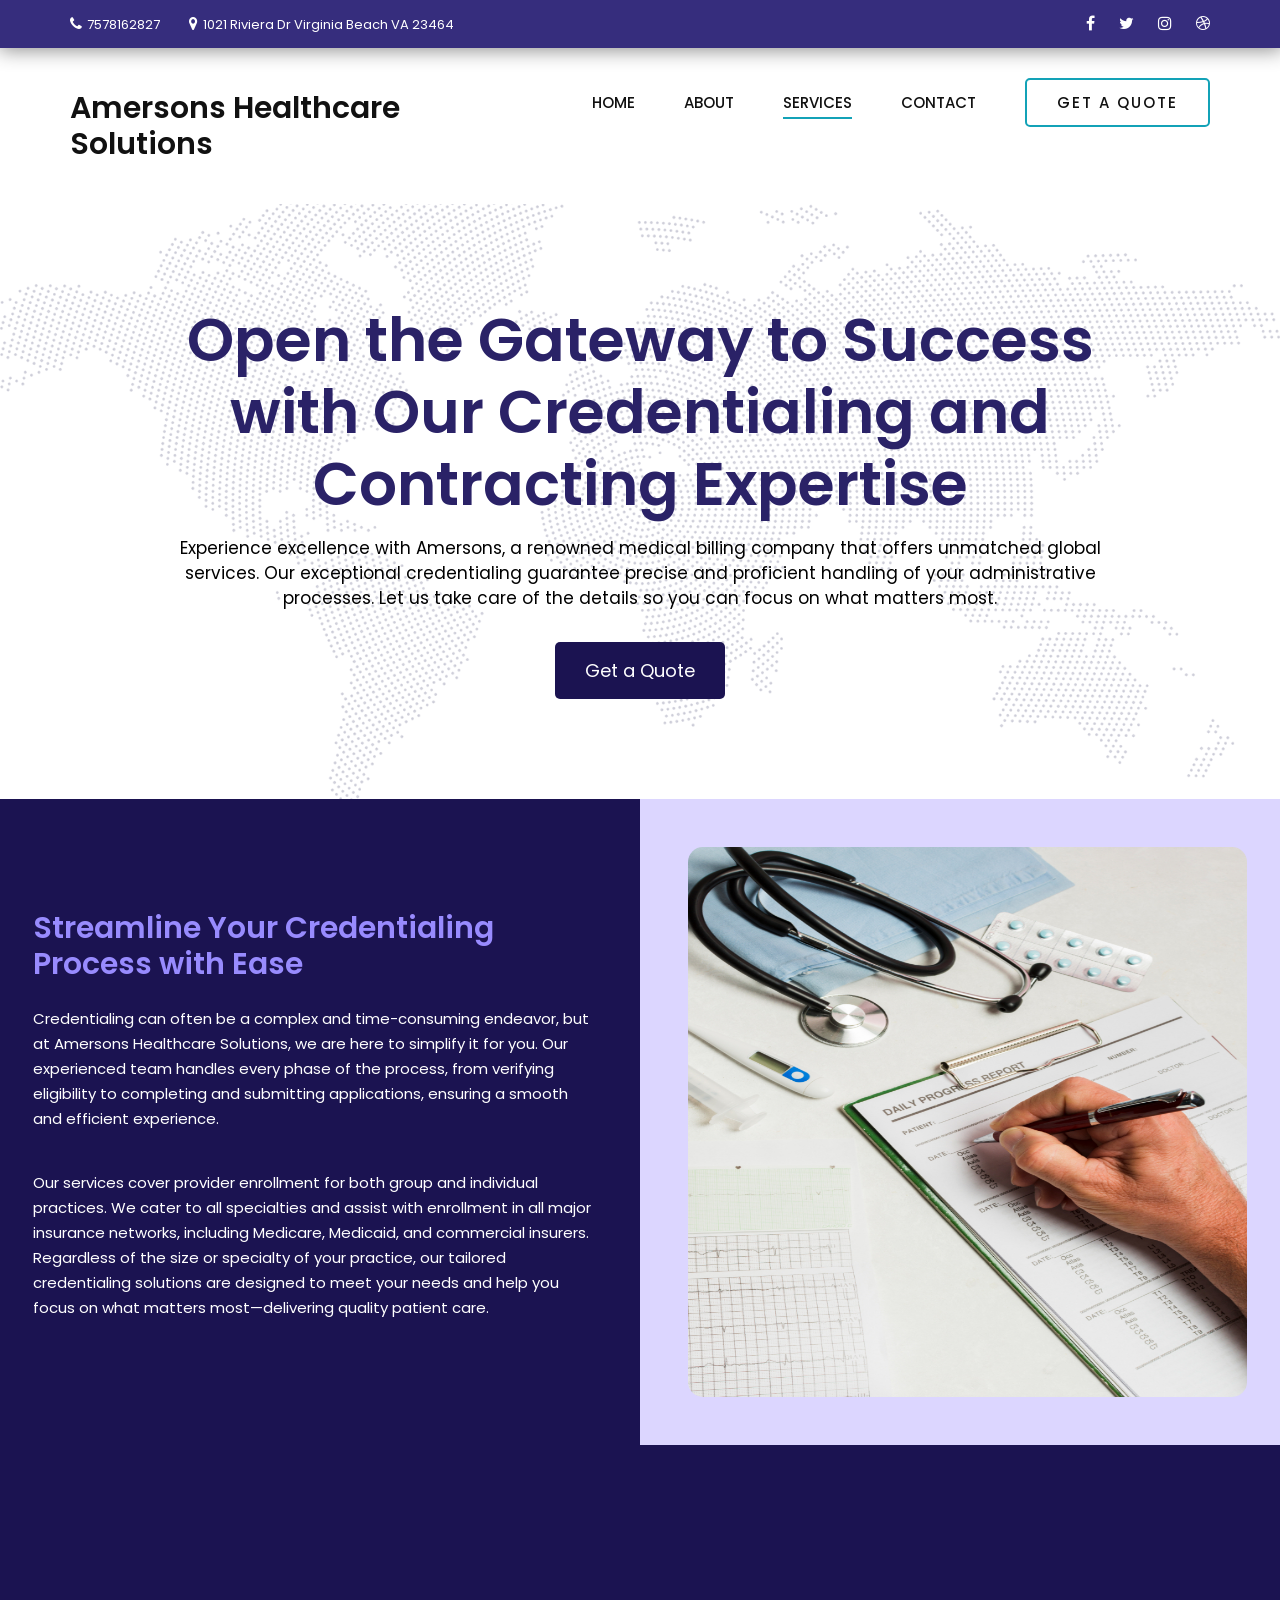
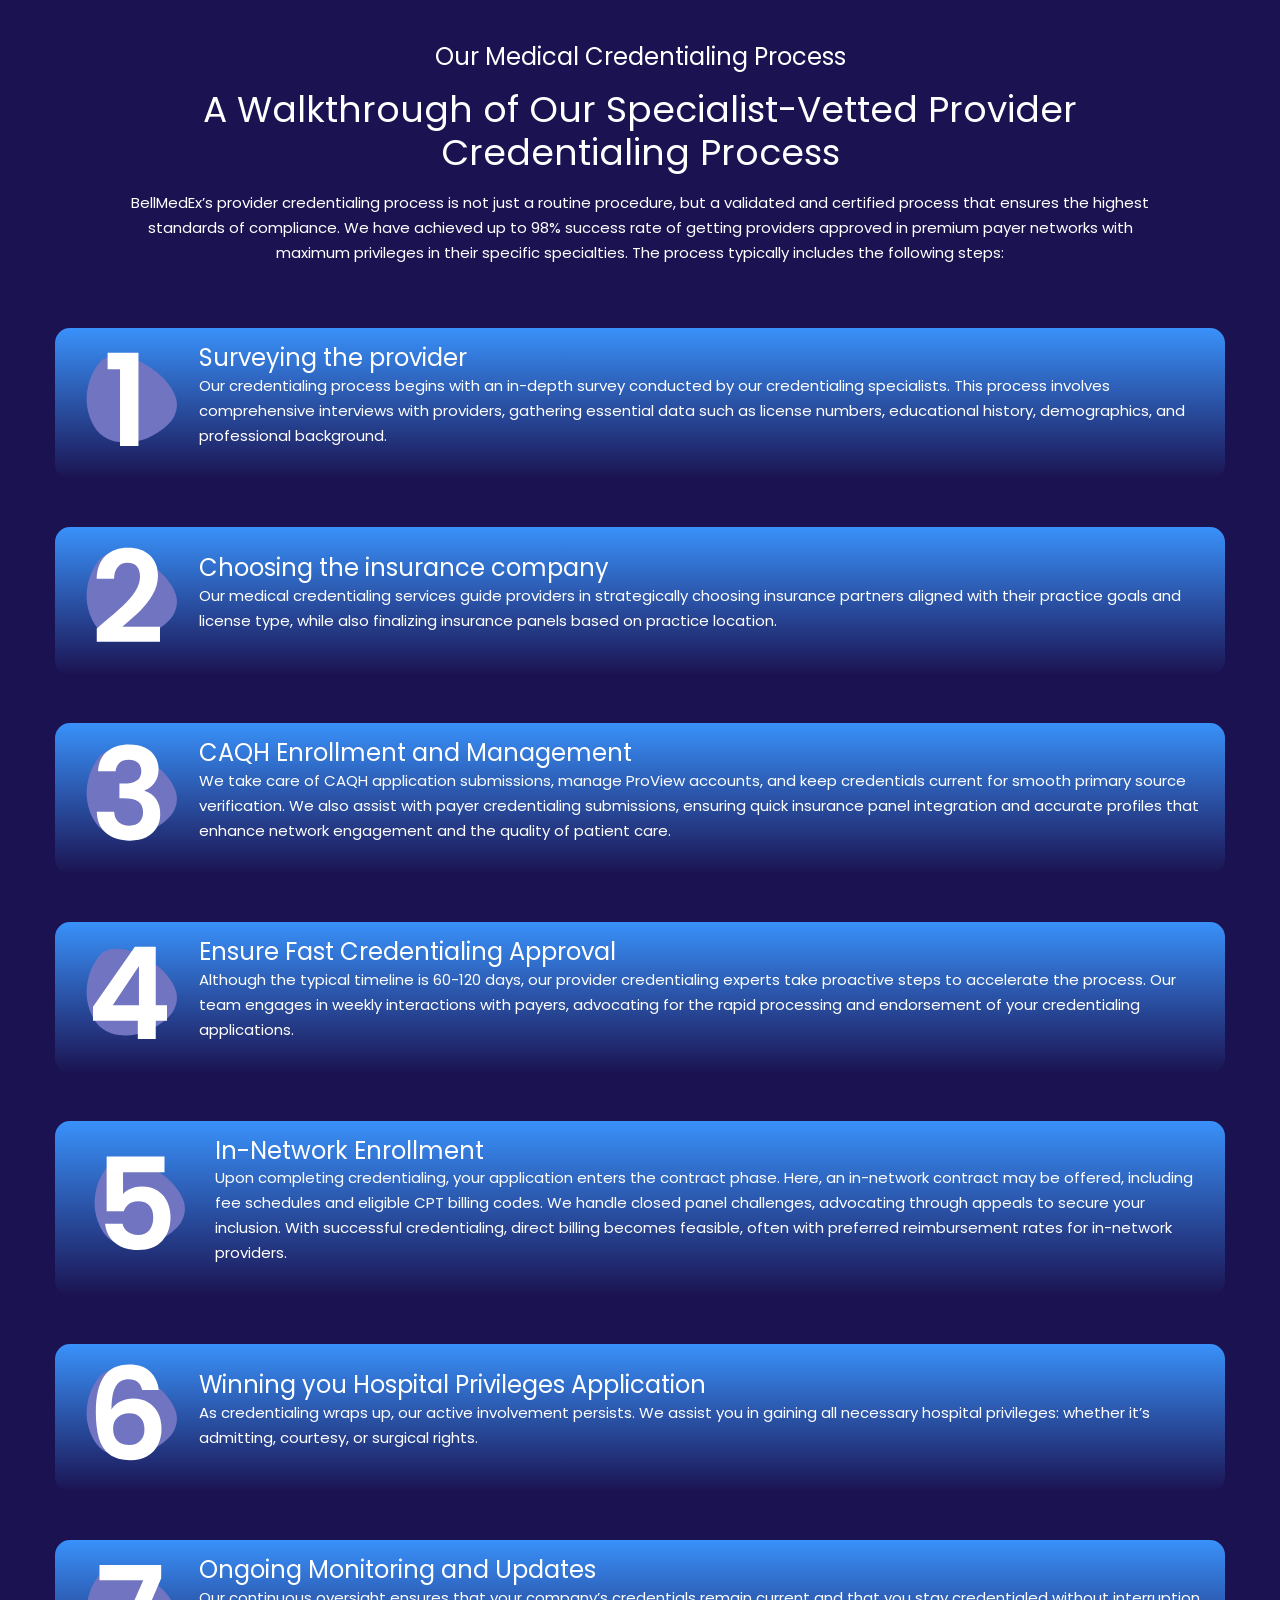
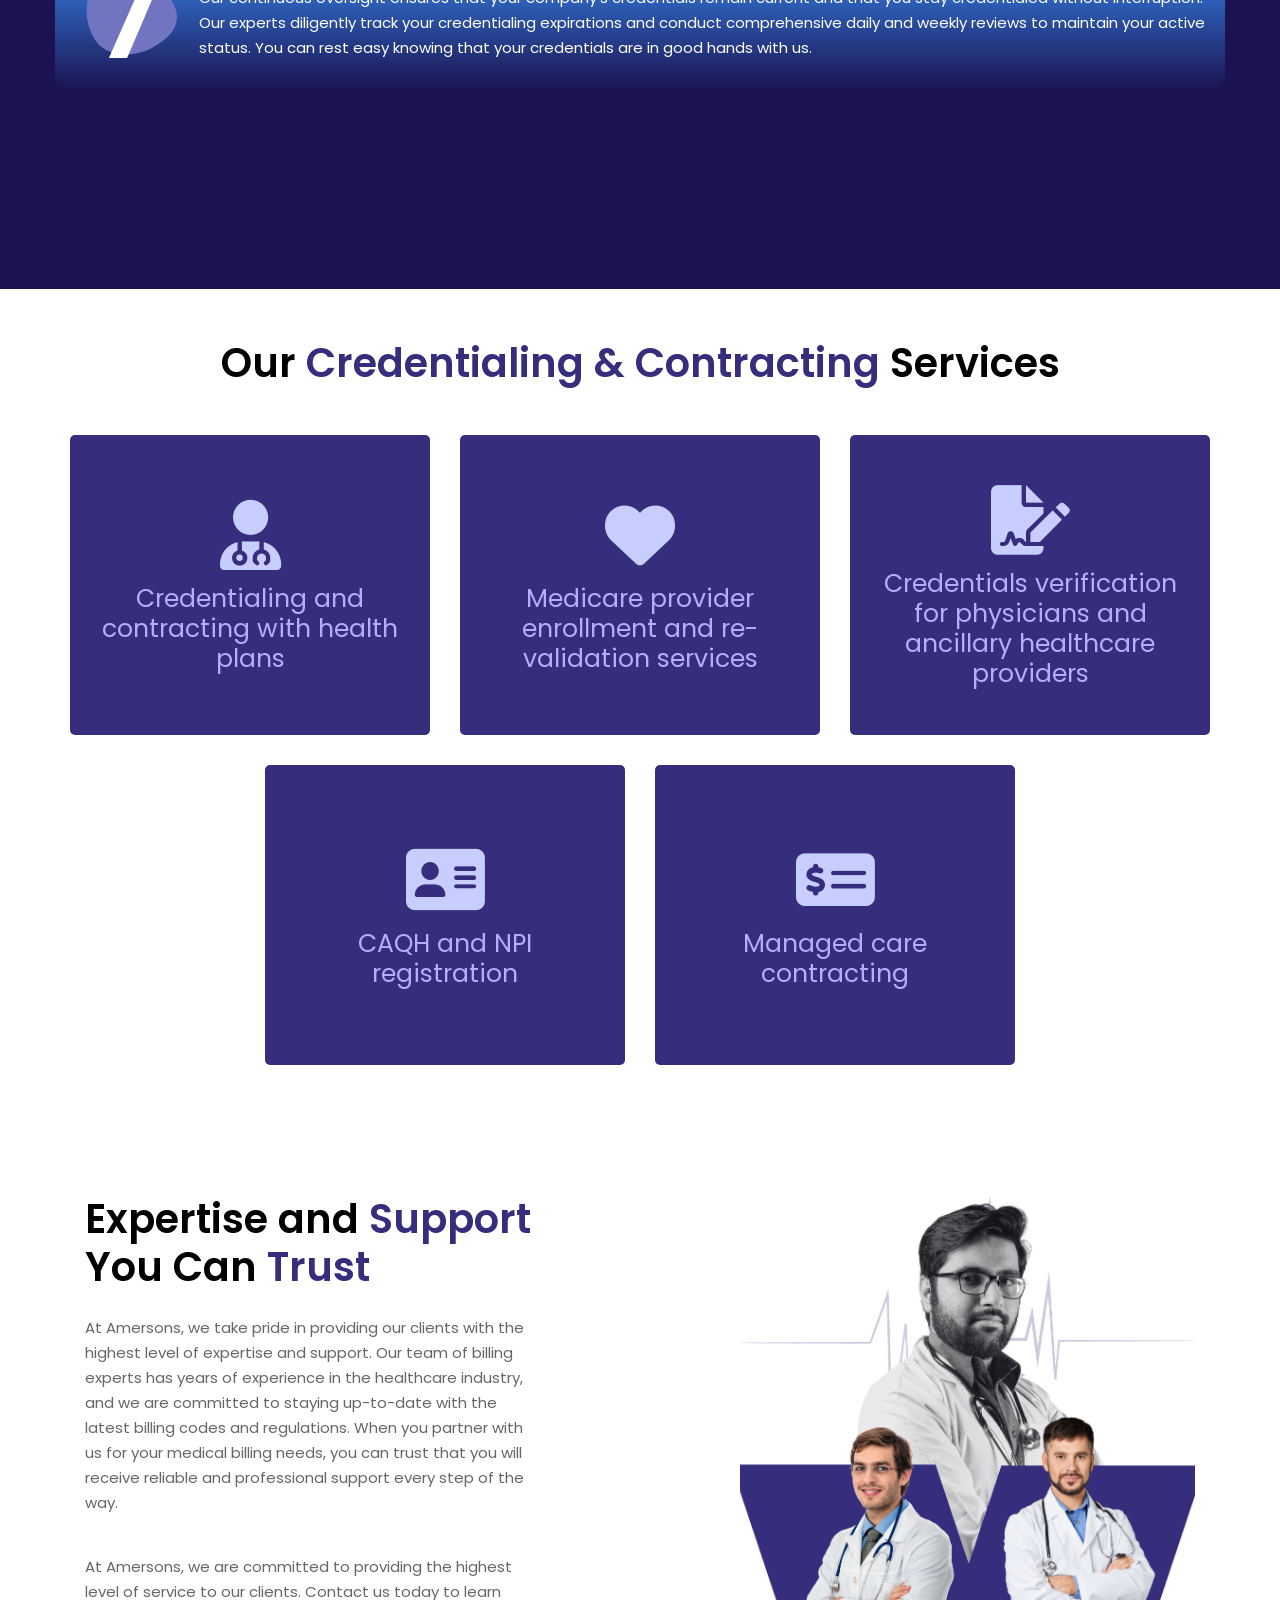
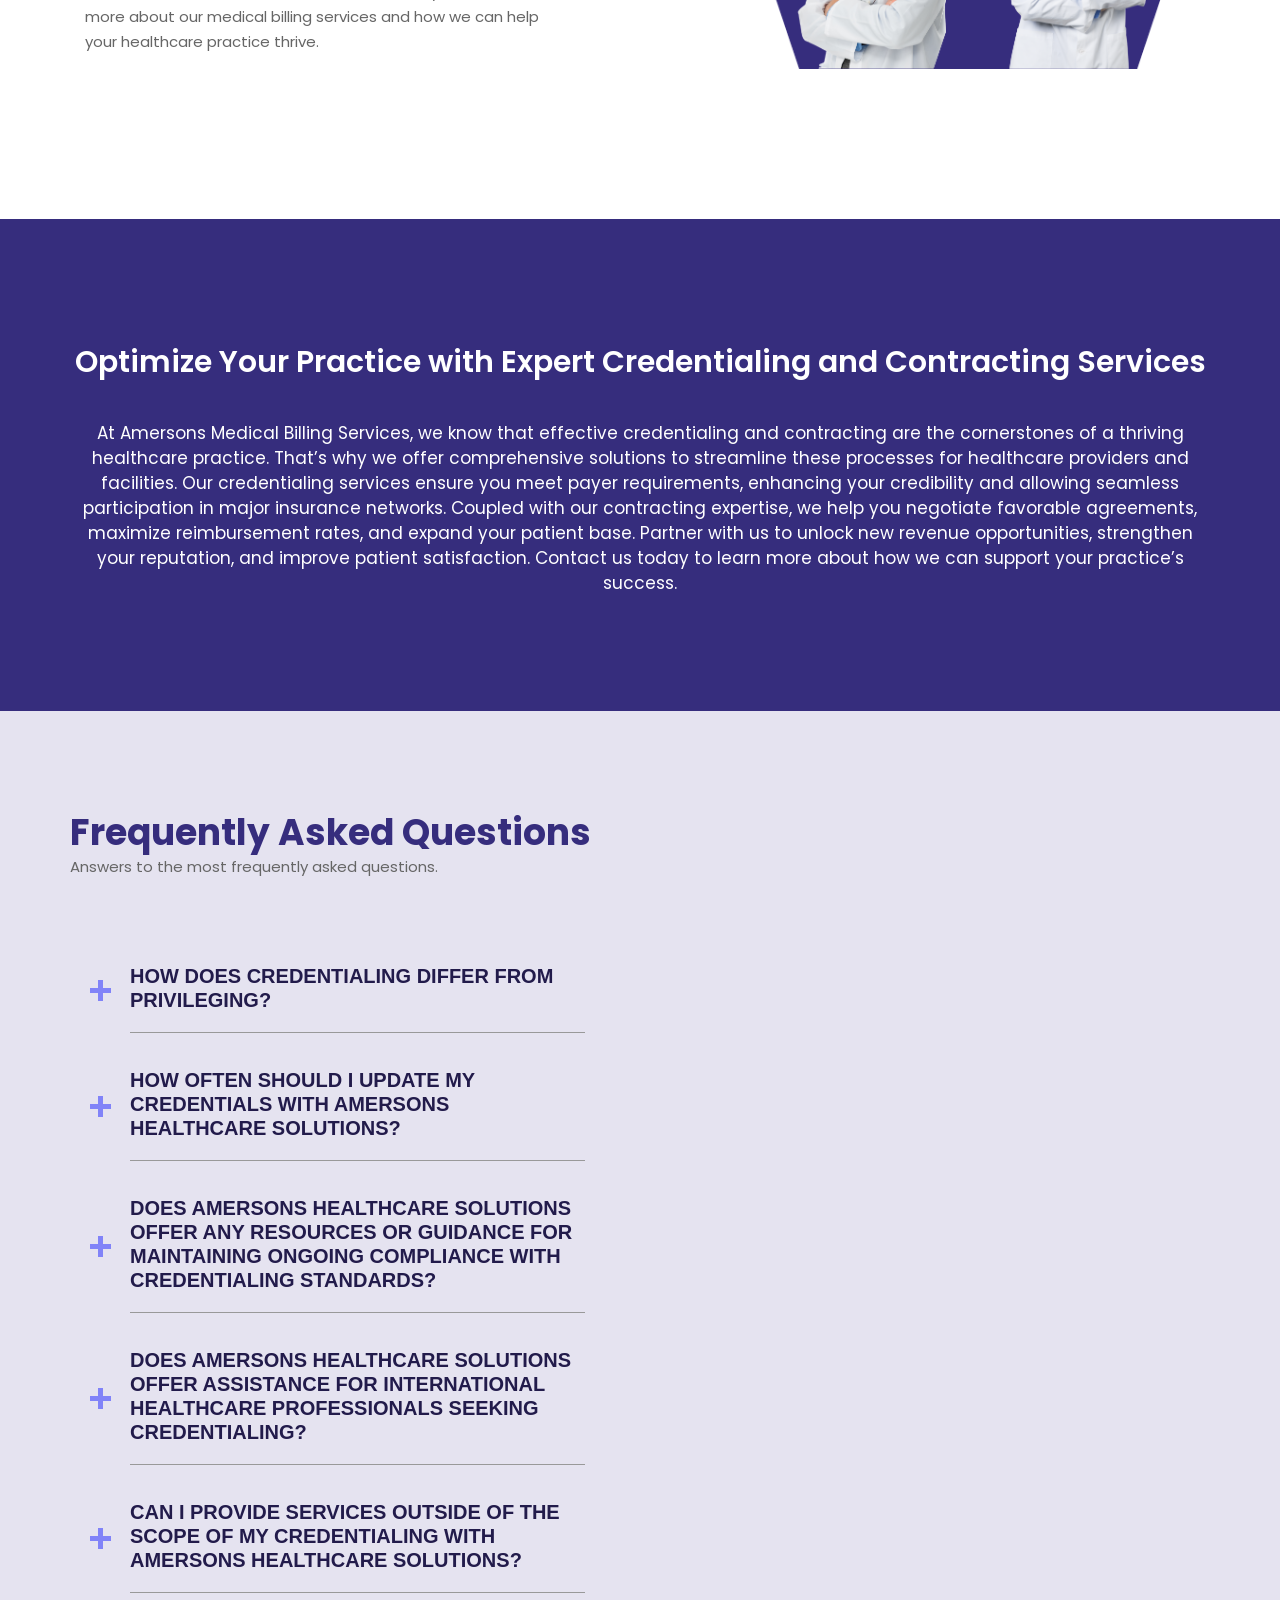
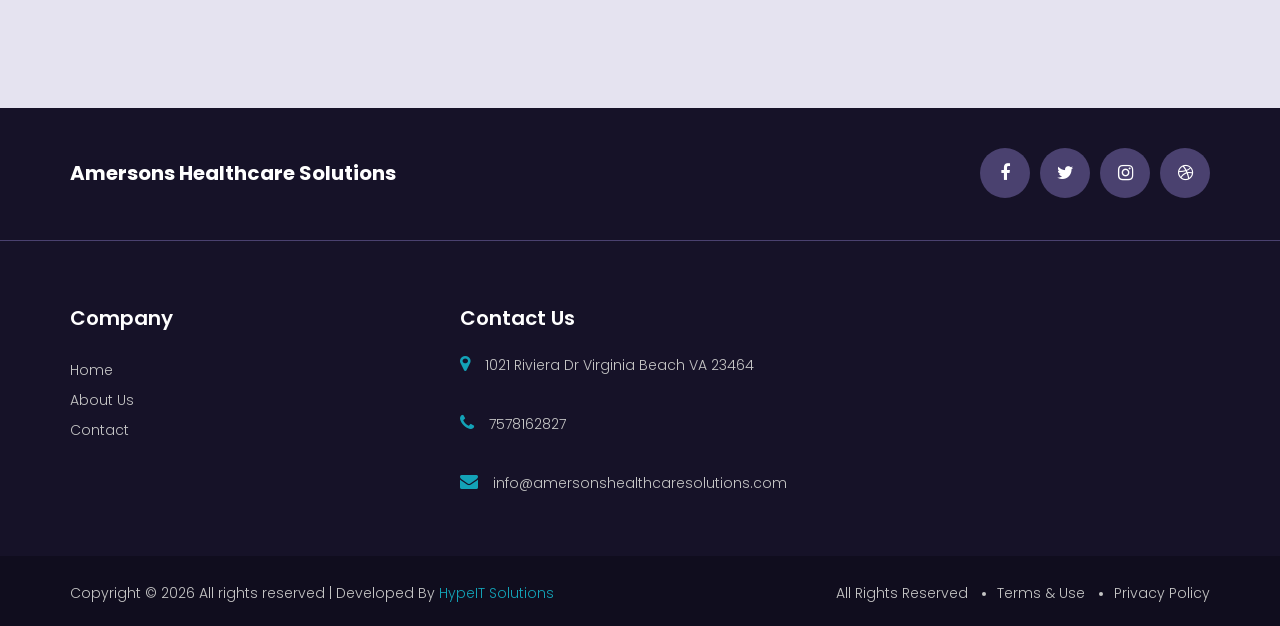
<file: services5.html>
<!DOCTYPE html>
<html lang="zxx">

<head>
    <meta charset="UTF-8">
    <meta name="viewport" content="width=device-width, initial-scale=1.0">
    <meta http-equiv="X-UA-Compatible" content="ie=edge">
    <title>Amersons Healthcare Solutions</title>


    <!-- Google Font -->
    <link href="https://fonts.googleapis.com/css2?family=Poppins:wght@300;400;500;600;700;800;900&display=swap"
        rel="stylesheet">
    <link href="https://fonts.googleapis.com/css2?family=Material+Symbols+Outlined" rel="stylesheet">

    <link rel="stylesheet" href="https://cdnjs.cloudflare.com/ajax/libs/font-awesome/6.0.0-beta3/css/all.min.css">

    <link rel="stylesheet" href="https://cdnjs.cloudflare.com/ajax/libs/animate.css/4.1.1/animate.min.css">
    <!-- Css Styles -->
    <link rel="stylesheet" href="css/bootstrap.min.css" type="text/css">
    <link rel="stylesheet" href="css/font-awesome.min.css" type="text/css">
    <link rel="stylesheet" href="css/flaticon.css" type="text/css">
    <link rel="stylesheet" href="css/nice-select.css" type="text/css">
    <link rel="stylesheet" href="css/jquery-ui.min.css" type="text/css">
    <link rel="stylesheet" href="css/magnific-popup.css" type="text/css">
    <link rel="stylesheet" href="css/owl.carousel.min.css" type="text/css">
    <link rel="stylesheet" href="css/slicknav.min.css" type="text/css">
    <link rel="stylesheet" href="css/style.css" type="text/css">
</head>
<style>
    .sec1med {
        background-image: url('/img/gallery/hero-bg-2.webp');
        background-position: center;
        background-repeat: no-repeat;
        background-size: cover;
        padding-top: 100px;
        padding-bottom: 100px;
    }
</style>

<body>
    <!-- Page Preloder -->
    <div id="preloder">
        <div class="loader"></div>
    </div>

    <!-- Offcanvas Menu Begin -->
    <div class="offcanvas-menu-overlay"></div>
    <div class="offcanvas-menu-wrapper">
        <div class="offcanvas__logo">
            <a style="font-size: 25px !important; color: black; font-weight: bold;" href="./index.html">Amersons
                Healthcare Solutions</a>
        </div>
        <div id="mobile-menu-wrap"></div>
        <div class="offcanvas__btn">
            <a href="contact.html" class="primary-btn">Contact</a>
        </div>
        <ul class="offcanvas__widget">
            <li><i class="fa fa-phone"></i>7578162827</li>
            <li><i class="fa fa-map-marker"></i>1021 Riviera Dr Virginia Beach VA 23464</li>
        </ul>
        <div class="offcanvas__social">
            <a href="#"><i class="fa fa-facebook"></i></a>
            <a href="#"><i class="fa fa-twitter"></i></a>
            <a href="#"><i class="fa fa-instagram"></i></a>
            <a href="#"><i class="fa fa-dribbble"></i></a>
        </div>
    </div>
    <!-- Offcanvas Menu End -->

    <!-- Header Section Begin -->
    <header class="header">
        <div class="header__top">
            <div class="container">
                <div class="row">
                    <div class="col-lg-8">
                        <ul class="header__top__left">
                            <li><i class="fa fa-phone"></i>7578162827</li>
                            <li><i class="fa fa-map-marker"></i>1021 Riviera Dr Virginia Beach VA 23464</li>
                            <!-- <li><i class="fa fa-clock-o"></i> Mon to Sat 9:00am to 6:00pm</li> -->
                        </ul>
                    </div>
                    <div class="col-lg-4">
                        <div class="header__top__right">
                            <a href="#"><i class="fa fa-facebook"></i></a>
                            <a href="#"><i class="fa fa-twitter"></i></a>
                            <a href="#"><i class="fa fa-instagram"></i></a>
                            <a href="#"><i class="fa fa-dribbble"></i></a>
                        </div>
                    </div>
                </div>
            </div>
        </div>
        <div class="container">
            <div class="row">
                <div class="col-lg-4">
                    <div class="header__logo">
                        <a href="./index.html">
                            <h3 style="font-weight: 600;">Amersons Healthcare Solutions</h3>
                        </a>
                    </div>
                </div>
                <div class="col-lg-8">
                    <div class="header__menu__option">
                        <nav class="header__menu">
                            <ul>
                                <li><a href="./index.html">Home</a></li>
                                <li><a href="./about.html">About</a></li>
                                <!-- <li><a href="./services.html">Services</a></li> -->
                                <li class="active"><a>Services</a>
                                    <ul class="dropdown">
                                        <li class="active"><a href="./services_medbilling.html">Medical Billing and
                                                Coding</a></li>
                                        <li><a href="./services2.html">Eligibility and Benefits Verification </a></li>
                                        <li><a href="./services3.html">Account Receivable</a></li>
                                        <li><a href="./services4.html">Denial Management</a></li>
                                        <li><a href="./services5.html">Credentialing And Contracting</a></li>
                                        <li><a href="./services6.html">Virtual Assistant</a></li>
                                        <li><a href="./services7.html">Complete RCM Services</a></li>
                                    </ul>
                                </li>
                                <!-- <li><a href="./blog.html">News</a></li> -->
                                <li><a href="./contact.html">Contact</a></li>
                            </ul>
                        </nav>
                        <div class="header__btn">
                            <a href="contact.html" class="primary-btn">Get a Quote</a>
                        </div>
                    </div>
                </div>
            </div>
            <div class="canvas__open">
                <i class="fa fa-bars"></i>
            </div>
        </div>
    </header>
    <!-- Header Section End -->

    <!-- Main Section -->
    <section class="sec1med">
        <div class="container">
            <div class="row  justify-content-center align-items-center">
                <div class="col-12 col-lg-10 d-flex flex-column justify-content-center align-items-center">
                    <h6 class="mx-0 px-0 fw-bold text-center serhead animate-on-scroll animate__animated "
                        data-animation="animate__fadeInUp" style="font-size: 60px; font-weight: 600; color: #2a2267;">
                        Open the Gateway to Success with Our Credentialing and Contracting Expertise

                    </h6>
                    <p class="fs-6 text-center mt-3 animate-on-scroll animate__animated "
                        data-animation="animate__fadeInUp" style="font-size: 17px; color: black; font-weight: 400;">
                        Experience excellence with Amersons, a renowned medical billing company that offers unmatched global
                        services. Our exceptional credentialing guarantee precise and proficient handling of
                        your administrative processes. Let us take care of the details so you can focus on what matters
                        most.
                    </p>
                    <a href="" class="mt-3 animate-on-scroll animate__animated " data-animation="animate__fadeInUp"
                        style="padding: 15px 30px; border-radius: 5px; background-color: #1b1351;
                         color: white; font-size: 18px;">Get a Quote</a>
                </div>
            </div>
        </div>
    </section>

    <!-- Section 1  -->
  
  <div    style="background-color: #1b1351 !important; overflow-x: hidden !important;">
        
            <div class="row animate-on-scroll animate__animated " data-animation="animate__fadeInUp">
                <div class="col-12 col-lg-6 p-lg-5 p-5 d-flex flex-column justify-content-center align-items-center "
                  >
                    <h6 class="mx-0 px-3 px-lg-0 fw-bold" style="font-size: 30px; font-weight: 600; color: #988bfe;">
                        Streamline Your Credentialing Process with Ease
                    </h6>
                    <p class="mt-4 text-white">
                        Credentialing can often be a complex and time-consuming endeavor, but at Amersons Healthcare Solutions, we are here to simplify it for you. Our experienced team handles every phase of the process, from verifying eligibility to completing and submitting applications, ensuring a smooth and efficient experience.
                    </p>
                    <p class="mt-4 text-white">
                        Our services cover provider enrollment for both group and individual practices. We cater to all specialties and assist with enrollment in all major insurance networks, including Medicare, Medicaid, and commercial insurers. Regardless of the size or specialty of your practice, our tailored credentialing solutions are designed to meet your needs and help you focus on what matters most—delivering quality patient care.
                    </p>

                </div>
                <div class="col-12 col-lg-6 p-lg-5 p-1 d-flex flex-column justify-content-center align-items-center "
                    style="background-color: #dcd6ff; overflow-x: hidden  !important; ">
                    <img style="border-radius: 15px; width: 100%;     height: 550px;
                    background-size: cover; background-position: center;" src="img/cred.jpg" class="img-fluid" alt="">
                </div>
            </div>
       
        </div>




<section class="text-white" style="background-color: #1B1351; padding-top: 150px !important; padding-bottom: 150px; overflow-x: hidden;">





<div class="container ">



    <div class="text-center p-lg-5 p-1">

        <h4>Our Medical Credentialing Process</h4>
    
        <h2 class="my-3">A Walkthrough of Our Specialist-Vetted Provider Credentialing Process</h2>
        <p>BellMedEx’s provider credentialing process is not just a routine procedure, but a validated and certified process that ensures the highest standards of compliance. We have achieved up to 98% success rate of getting providers approved in premium payer networks with maximum privileges in their specific specialties. The process typically includes the following steps:</p>
    
    </div>


<div class="row d-flex flex-column justify-content-center align-items-center">


<div class="col-12 mb-5  p-3 d-flex flex-lg-row flex-column justify-content-center align-items-center" style="background: linear-gradient(0deg, rgba(27,19,81,1) 0%, rgba(57,145,250,1) 100%); border-radius: 15px;">


<div class="icon-wrap pr-2 flex flex-row justify-content-start align-items-start" >

<img style="width: 100px !important;" src="./img/1a.svg" alt="" srcset="">

</div>

<div class="cont-wrap">

    <h4>Surveying the provider</h3>

    <p>Our credentialing process begins with an in-depth survey conducted by our credentialing specialists. This process involves comprehensive interviews with providers, gathering essential data such as license numbers, educational history, demographics, and professional background.</p>


</div>

</div>
<div class="col-12 mb-5  p-3 d-flex flex-lg-row flex-column justify-content-center align-items-center" style="background: linear-gradient(0deg, rgba(27,19,81,1) 0%, rgba(57,145,250,1) 100%); border-radius: 15px;">


<div class="icon-wrap pr-2 flex flex-row justify-content-start align-items-start" >

<img class="ma-wd"  src="./img/2a.svg" alt="" srcset="">

</div>

<div class="cont-wrap">

    <h4>Choosing the insurance company</h3>

    <p>Our medical credentialing services guide providers in strategically choosing insurance partners aligned with their practice goals and license type, while also finalizing insurance panels based on practice location.

    </p>


</div>

</div>
<div class="col-12 mb-5  p-3 d-flex flex-lg-row flex-column justify-content-center align-items-center" style="background: linear-gradient(0deg, rgba(27,19,81,1) 0%, rgba(57,145,250,1) 100%); border-radius: 15px;">


<div class="icon-wrap pr-2 flex flex-row justify-content-start align-items-start" >

<img style="width: 100px !important;" src="./img/3a.svg" alt="" srcset="">

</div>

<div class="cont-wrap">

    <h4>CAQH Enrollment and Management</h3>

    <p>We take care of CAQH application submissions, manage ProView accounts, and keep credentials current for smooth primary source verification. We also assist with payer credentialing submissions, ensuring quick insurance panel integration and accurate profiles that enhance network engagement and the quality of patient care.

    </p>


</div>

</div>

<div class="col-12 mb-5  p-3 d-flex flex-lg-row flex-column justify-content-center align-items-center" style="background: linear-gradient(0deg, rgba(27,19,81,1) 0%, rgba(57,145,250,1) 100%); border-radius: 15px;">


<div class="icon-wrap pr-2 flex flex-row justify-content-start align-items-start" >

<img style="width: 100px !important;" src="./img/4a.svg" alt="" srcset="">

</div>

<div class="cont-wrap">

    <h4>Ensure Fast Credentialing Approval</h3>

    <p>Although the typical timeline is 60-120 days, our provider credentialing experts take proactive steps to accelerate the process. Our team engages in weekly interactions with payers, advocating for the rapid processing and endorsement of your credentialing applications.

    </p>


</div>
</div>
<div class="col-12 mb-5  p-3 d-flex flex-lg-row flex-column justify-content-start align-items-center" style="background: linear-gradient(0deg, rgba(27,19,81,1) 0%, rgba(57,145,250,1) 100%); border-radius: 15px;">


<div class="icon-wrap pr-2 ml-2 flex flex-row justify-content-start align-items-start" >

<img class="ma-wd" src="./img/5a.svg" alt="" srcset="">

</div>

<div class="cont-wrap ml-2">

    <h4>In-Network Enrollment</h3>

    <p>Upon completing credentialing, your application enters the contract phase. Here, an in-network contract may be offered, including fee schedules and eligible CPT billing codes. We handle closed panel challenges, advocating through appeals to secure your inclusion. With successful credentialing, direct billing becomes feasible, often with preferred reimbursement rates for in-network providers.

    </p>


</div>

</div>
<div class="col-12 mb-5  p-3 d-flex flex-lg-row flex-column justify-content-center align-items-center" style="background: linear-gradient(0deg, rgba(27,19,81,1) 0%, rgba(57,145,250,1) 100%); border-radius: 15px;">


<div class="icon-wrap pr-2 flex flex-row justify-content-start align-items-start" >

<img class="ma-wd" src="./img/6a.svg" alt="" srcset="">

</div>

<div class="cont-wrap">

    <h4>Winning you Hospital Privileges Application</h3>

    <p>As credentialing wraps up, our active involvement persists. We assist you in gaining all necessary hospital privileges: whether it’s admitting, courtesy, or surgical rights.

    </p>


</div>

</div>
<div class="col-12 mb-5  p-3 d-flex flex-lg-row flex-column justify-content-center align-items-center" style="background: linear-gradient(0deg, rgba(27,19,81,1) 0%, rgba(57,145,250,1) 100%); border-radius: 15px;">


<div class="icon-wrap pr-2 flex flex-row justify-content-start align-items-start" >

<img class="ma-wd" src="./img/7a.svg" alt="" srcset="">

</div>

<div class="cont-wrap">

    <h4>Ongoing Monitoring and Updates</h3>

    <p>Our continuous oversight ensures that your company’s credentials remain current and that you stay credentialed without interruption. Our experts diligently track your credentialing expirations and conduct comprehensive daily and weekly reviews to maintain your active status. You can rest easy knowing that your credentials are in good hands with us.
    </p>


</div>

</div>













</div>



</div>

</section>






    <!-- Chooseus Section Begin -->
    <section class="chooseus spad" style="padding-top: 50px !important; padding-bottom: 0px; background-color: white;">

        

        <div class="container animate-on-scroll animate__animated " data-animation="animate__fadeInUp">
            <h2 class="text-center mb-5 fw-bold text-capitalize" style="font-size: 40px; font-weight: 600; color: #000000;">
                Our <span style="color:#362D7D ">credentialing & contracting</span> services
            </h2>

            <div class="row justify-content-center">
                <div class="col-lg-4 col-md-6 col-sm-6">
                    <div class="chooseus__item3">
                        <div class="services__item__icon">
                            <i aria-hidden="true" class="fas fa-user-doctor"></i>
                        </div>
                        <h5 style="font-size: 25px !important; color: #b7aefb;">Credentialing and contracting with health plans</h5>
                    </div>
                </div>
                <div class="col-lg-4 col-md-6 col-sm-6">
                    <div class="chooseus__item3">
                        <div class="services__item__icon">
                            <i aria-hidden="true" class="fas fa-heart"></i>
                        </div>
                        <h5 style="font-size: 25px !important; color: #b7aefb;">Medicare provider enrollment and re-validation services</h5>
                    </div>
                </div>
                <div class="col-lg-4 col-md-6 col-sm-6">
                    <div class="chooseus__item3">
                        <div class="services__item__icon">
                            <i aria-hidden="true" class="fas fa-file-signature"></i>
                        </div>
                        <h5 style="font-size: 25px !important; color: #b7aefb;">Credentials verification for physicians and ancillary healthcare providers</h5>
                    </div>
                </div>
                <div class="col-lg-4 col-md-6 col-sm-6">
                    <div class="chooseus__item3">
                        <div class="services__item__icon">
                            <i aria-hidden="true" class="fas fa-address-card"></i>
                        </div>
                        <h5 style="font-size: 25px !important; color: #b7aefb;">CAQH and NPI registration</h5>
                    </div>
                </div>
                <div class="col-lg-4 col-md-6 col-sm-6">
                    <div class="chooseus__item3">
                        <div class="services__item__icon">
                            <i aria-hidden="true" class="fas  fa-money-check-dollar"></i>
                        </div>
                        <h5 style="font-size: 25px !important; color: #b7aefb;">Managed care contracting</h5>
                    </div>
                </div>
               
            </div>
        </div>
    </section>







    <section style="padding-top: 0px; padding-bottom: 50px; overflow-x: hidden !important;">
        <div class="">
            <div class="row animate-on-scroll animate__animated " data-animation="animate__fadeInUp">
                <div class="col-12 col-lg-6  d-flex flex-column justify-content-center align-items-center sercols"
                    style="background-color: #ffffff; padding: 100px;">
                    <h2 class="text-start fw-bold" style="font-size: 40px; font-weight: 600; color: #000000;">
                        Expertise and <span style="color:#362D7D ">Support</span> You
                        Can <span style="color:#362D7D ">Trust</span>
                    </h2>
                    <p class="mt-4 ">
                        At Amersons, we take pride in providing our clients with the highest level of expertise and support. Our team of billing experts has years of experience in the healthcare industry, and we are committed to staying up-to-date with the latest billing codes and regulations. When you partner with us for your medical billing needs, you can trust that you will receive reliable and professional support every step of the way.
                    </p>
                    <p class="mt-4 ">
                        At Amersons, we are committed to providing the highest level of service to our clients. Contact us today to learn more about our medical billing services and how we can help your healthcare practice thrive.
                    </p>


                </div>
                <div class="col-12 col-lg-6 d-flex flex-column justify-content-center align-items-center sercols"
                    style="background-color: #ffffff; padding: 100px;">
                    <img style="width: 100%; height: 100%; object-fit: cover;" src="img/sp1.png" class="img-fluid" alt="">
                </div>
            </div>
        </div>
    </section>




    <!-- Chooseus Section End -->

  

    <section class="sec2bill animate-on-scroll animate__animated "
    data-animation="animate__fadeInUp" style="background-color: #362D7D; padding-top: 100px; padding-bottom: 100px;">
        <div class="container">
            <div class="row  justify-content-center align-items-center">
                <div class="col-12 col-lg-12 d-flex flex-column justify-content-center align-items-center">
                    <p class="text-center mt-3"
                        style="font-size: 30px; color: rgb(255, 255, 255); font-weight: 600; line-height: 55px !important;">
                        Optimize Your Practice with Expert Credentialing and Contracting Services
                    </p>
                    <p class="fs-6 text-center mt-3"
                        style="font-size: 17px; color: rgb(255, 255, 255); font-weight: 400;">
                        At Amersons Medical Billing Services, we know that effective credentialing and contracting are the cornerstones of a thriving healthcare practice. That’s why we offer comprehensive solutions to streamline these processes for healthcare providers and facilities. Our credentialing services ensure you meet payer requirements, enhancing your credibility and allowing seamless participation in major insurance networks. Coupled with our contracting expertise, we help you negotiate favorable agreements, maximize reimbursement rates, and expand your patient base.
                        Partner with us to unlock new revenue opportunities, strengthen your reputation, and improve patient satisfaction. Contact us today to learn more about how we can support your practice’s success.
                    </p>
                </div>
            </div>
        </div>
    </section>













    <!-- faqs start -->
    <section style="padding: 100px 50px; background-color: #e5e3f0;">

        <div class="container">
             <div class="row">
            <div class="col-lg-6 col-12 animate-on-scroll animate__animated" data-animation="animate__fadeInLeft">








                <div class="faq-section">
                    <header class="headerfaq" style="padding-bottom: 50px;">
                        <h2 style="font-weight: bold; color: #362D7D;">Frequently Asked Questions</h2>
                        <p>Answers to the most frequently asked questions.</p>
                    </header>






                    <div class="parent-container">
                        <ul class="faq">
                            <li>
                                <h3 class="question">How does credentialing differ from privileging?
                                    <div class="plus-minus-toggle collapsed"></div>
                                </h3>
                                <div class="answer">Credentialing and privileging are related but distinct processes.
                                    Credentialing involves verifying the qualifications and background of healthcare
                                    professionals or providers, while privileging refers to granting specific clinical
                                    privileges to a healthcare professional within a specific healthcare facility or
                                    organization.</div>
                            </li>
                            <li>
                                <h3 class="question">How often should I update my credentials with Amersons Healthcare
                                    Solutions?
                                    <div class="plus-minus-toggle collapsed"></div>
                                </h3>
                                <div class="answer">It is important to keep your credentials updated with Amersons
                                    Healthcare Solutions. You should promptly notify Amersons Healthcare Solutions of
                                    any changes to your licenses, certifications, contact information, malpractice
                                    history, or other relevant details. This ensures that your credentials remain
                                    current and accurate.</div>
                            </li>


                            <li>
                                <h3 class="question">Does Amersons Healthcare Solutions offer any resources or guidance
                                    for maintaining ongoing compliance with credentialing standards?
                                    <div class="plus-minus-toggle collapsed"></div>
                                </h3>
                                <div class="answer">Yes, Amersons Healthcare Solutions may provide resources,
                                    guidelines, or educational materials to help healthcare professionals or providers
                                    maintain ongoing compliance with credentialing standards. These resources can assist
                                    in staying updated with any regulatory changes, best practices, or requirements for
                                    maintaining active and valid credentials.
                                </div>
                            </li>




                            <li>
                                <h3 class="question">Does Amersons Healthcare Solutions offer assistance for
                                    international healthcare professionals seeking credentialing?
                                    <div class="plus-minus-toggle collapsed"></div>
                                </h3>
                                <div class="answer">Yes, Amersons Healthcare Solutions recognizes the valuable
                                    contributions of international healthcare professionals and offers support for their
                                    credentialing process. Amersons may provide guidance on equivalency evaluations, visa
                                    requirements, language proficiency assessments, and other necessary steps to
                                    facilitate the credentialing of international healthcare professionals.</div>
                            </li>


                            <li>
                                <h3 class="question">Can I provide services outside of the scope of my credentialing
                                    with Amersons Healthcare Solutions?
                                    <div class="plus-minus-toggle collapsed"></div>
                                </h3>
                                <div class="answer">It is crucial to provide services within the scope of your
                                    credentialing with Amersons Healthcare Solutions to maintain compliance with
                                    regulatory requirements. If you wish to expand your services or practice in
                                    additional areas, you should contact the Amersons Healthcare Solutions credentialing
                                    department to discuss the necessary steps for obtaining additional credentials or
                                    privileges.</div>
                            </li>

                        </ul>
                    </div>








                </div>

            </div>


            <div class="col-lg-6 col-12 animate-on-scroll animate__animated "
                data-animation="animate__fadeInUp">

                <!-- <img style="height: 100%; width: 100%; object-fit: cover;" src="./img/jkl.png" alt="" srcset=""> -->

                
                <iframe
                id="JotFormIFrame-243603718861460"
                title="Amersons Contact Us Form"
                onload="window.parent.scrollTo(0,0)"
                allowtransparency="true"
                allow="geolocation; microphone; camera; fullscreen"
                src="https://form.jotform.com/243603718861460"
                frameborder="0"
                style="min-width:100%;max-width:100%;height:539px;border:none;"
                scrolling="no"
              >
              </iframe>
              <script src='https://cdn.jotfor.ms/s/umd/latest/for-form-embed-handler.js'></script>
              <script>window.jotformEmbedHandler("iframe[id='JotFormIFrame-243603718861460']", "https://form.jotform.com/")</script> 
  


            </div>


        </div>
        </div>
       


    </section>

    <!-- faqs end  -->

     <!-- Footer Section Begin -->
     <footer class="footer">
        <div class="footer__top">
            <div class="container">
                <div class="row">
                    <div class="col-lg-4 col-md-4">
                        <div class="footer__logo">
                            <a href="#" style="font-size: 20px; font-weight: bold; color: white;">Amersons Healthcare
                                Solutions</a>
                        </div>
                    </div>
                    <div class="col-lg-4 col-md-8">


                    </div>
                    <div class="col-lg-4 col-md-12">
                        <div class="footer__social">
                            <a href="#"><i class="fa fa-facebook"></i></a>
                            <a href="#"><i class="fa fa-twitter"></i></a>
                            <a href="#"><i class="fa fa-instagram"></i></a>
                            <a href="#"><i class="fa fa-dribbble"></i></a>
                        </div>
                    </div>
                </div>
            </div>
        </div>
        <div class="container">
            <div class="row">
                <div class="col-lg-2 col-md-3 col-sm-6">
                    <div class="footer__widget">
                        <h5>Company</h5>
                        <ul>
                            <li><a href="#">Home</a></li>
                            <li><a href="about.html">About Us</a></li>
                            <li><a href="contact.html">Contact</a></li>

                        </ul>
                    </div>
                </div>
                <div class="col-lg-2 col-md-3 col-sm-6">

                </div>
                <div class="col-lg-4 col-md-6 col-sm-6">
                    <div class="footer__address">
                        <h5>Contact Us</h5>
                        <ul>
                            <li><i class="fa fa-map-marker"></i>1021 Riviera Dr Virginia Beach VA 23464</li>
                            <li><i class="fa fa-phone"></i>7578162827</li>
                            <li><i class="fa fa-envelope"></i>info@amersonshealthcaresolutions.com</li>
                        </ul>
                    </div>
                </div>
                <div class="col-lg-4 col-md-12 col-sm-6">
                    <div class="footer__map">
                        <!-- <iframe
                            src="https://www.google.com/maps/embed?pb=!1m18!1m12!1m3!1d48158.305462977965!2d-74.13283844036356!3d41.02757295168286!2m3!1f0!2f0!3f0!3m2!1i1024!2i768!4f13.1!3m3!1m2!1s0x89c2e440473470d7%3A0xcaf503ca2ee57958!2sSaddle%20River%2C%20NJ%2007458%2C%20USA!5e0!3m2!1sen!2sbd!4v1575917275626!5m2!1sen!2sbd"
                            height="190" style="border:0" allowfullscreen=""></iframe> -->
                            <iframe src="https://www.google.com/maps/embed?pb=!1m18!1m12!1m3!1d4001.4824956205293!2d-76.20570538538742!3d36.80947914061625!2m3!1f0!2f0!3f0!3m2!1i1024!2i768!4f13.1!3m3!1m2!1s0x89babd95589cac8f%3A0x3ab89a21410eba58!2s1021%20Riviera%20Dr%2C%20Virginia%20Beach%2C%20VA%2023464%2C%20USA!5e0!3m2!1sen!2s!4v1733090443495!5m2!1sen!2s" height="190" style="border:0" allowfullscreen=""></iframe>
                    </div>
                </div>
            </div>
        </div>
        <div class="footer__copyright">
            <div class="container">
                <div class="row">
                    <div class="col-lg-7">
                        <!-- Link back to Colorlib can't be removed. Template is licensed under CC BY 3.0. -->
                        <div class="footer__copyright__text">
                            <p>Copyright &copy;
                                <script>document.write(new Date().getFullYear());</script> All rights reserved |
                                Developed By <a href="https://colorlib.com" target="_blank">HypeIT Solutions</a>
                            </p>
                        </div>
                        <!-- Link back to Colorlib can't be removed. Template is licensed under CC BY 3.0. -->
                    </div>
                    <div class="col-lg-5">
                        <ul>
                            <li>All Rights Reserved</li>
                            <li>Terms & Use</li>
                            <li>Privacy Policy</li>
                        </ul>
                    </div>
                </div>
            </div>
        </div>
    </footer>
    <!-- Footer Section End -->

    <!-- Js Plugins -->
    <script src="js/jquery-3.3.1.min.js"></script>
    <script src="js/bootstrap.min.js"></script>
    <script src="js/jquery.magnific-popup.min.js"></script>
    <script src="js/masonry.pkgd.min.js"></script>
    <script src="js/jquery-ui.min.js"></script>
    <script src="js/jquery.nice-select.min.js"></script>
    <script src="js/jquery.slicknav.js"></script>
    <script src="js/owl.carousel.min.js"></script>
    <script src="js/main.js"></script>


    <script src="scroll-script.js"></script>










    <script>

        $('.faq li .question').click(function () {
            $(this).find('.plus-minus-toggle').toggleClass('collapsed');
            $(this).parent().toggleClass('active');
        });

    </script>



</body>

</html>
</file>
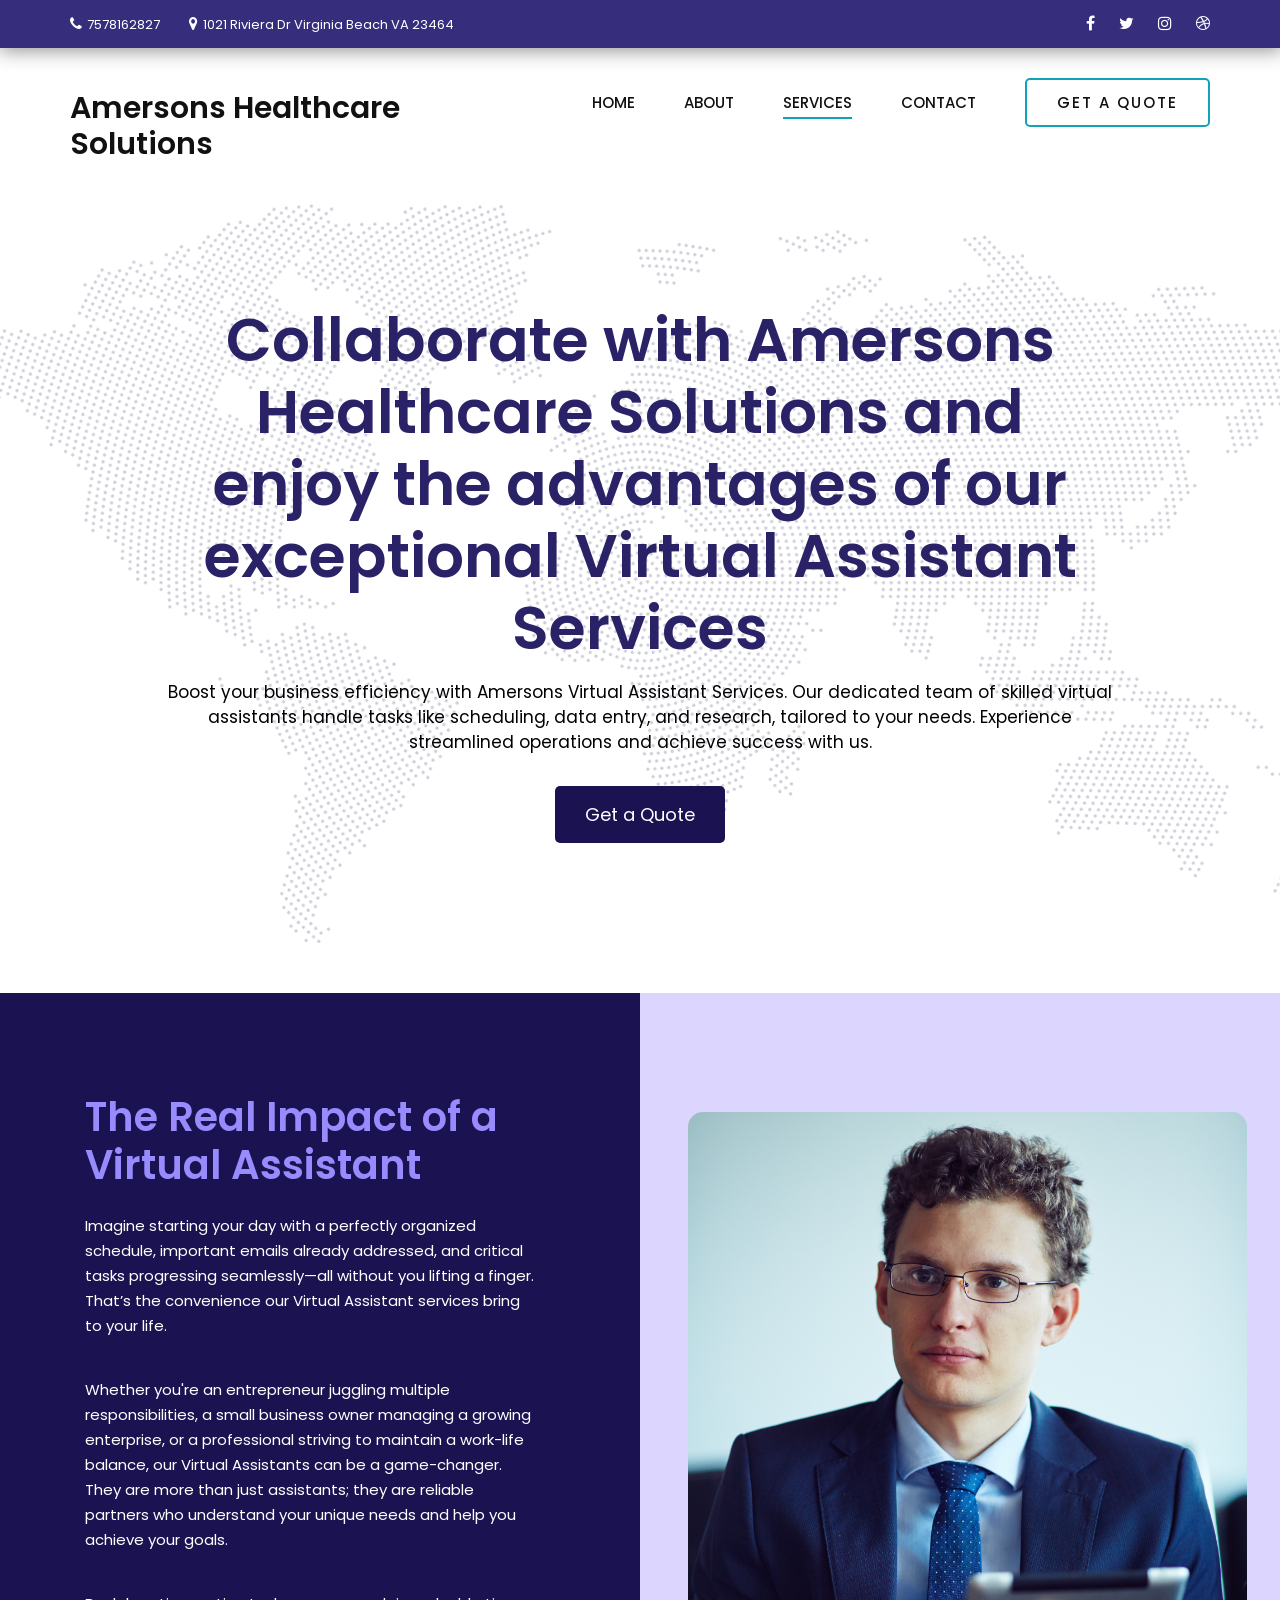
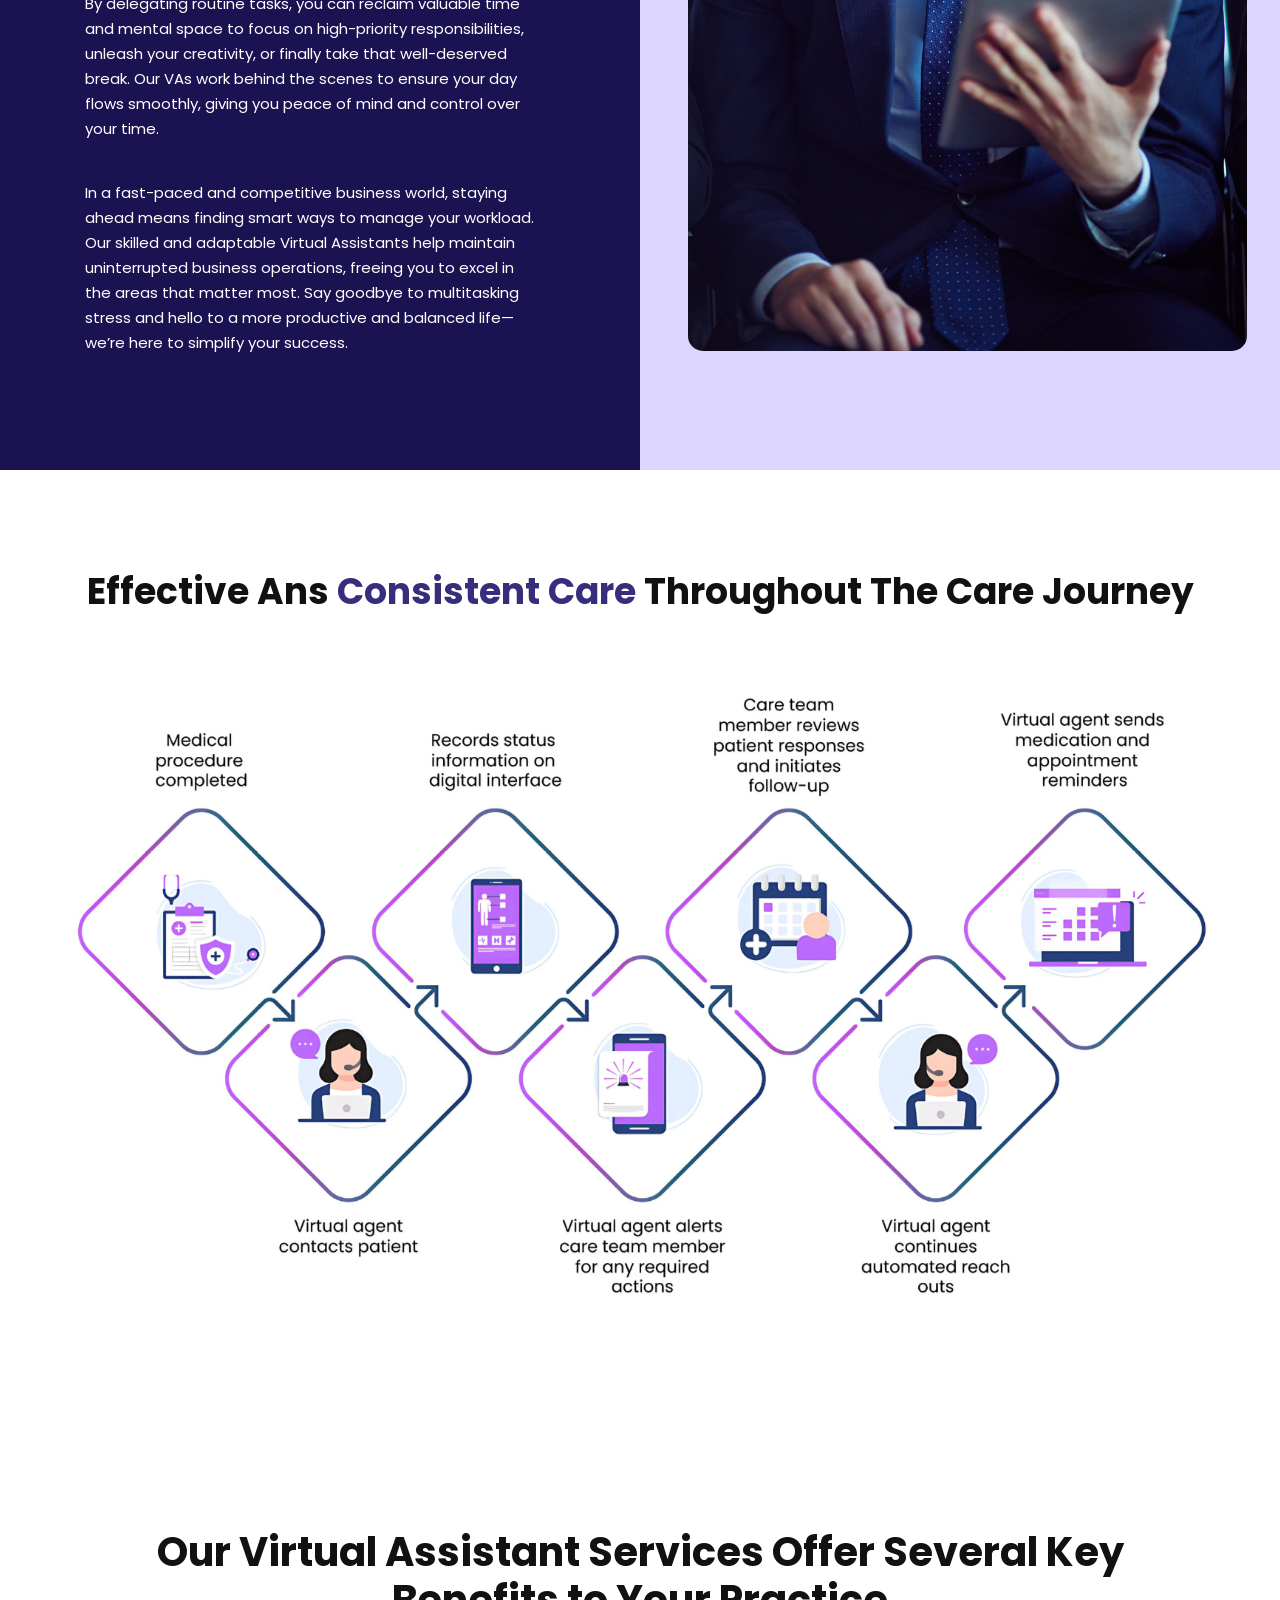
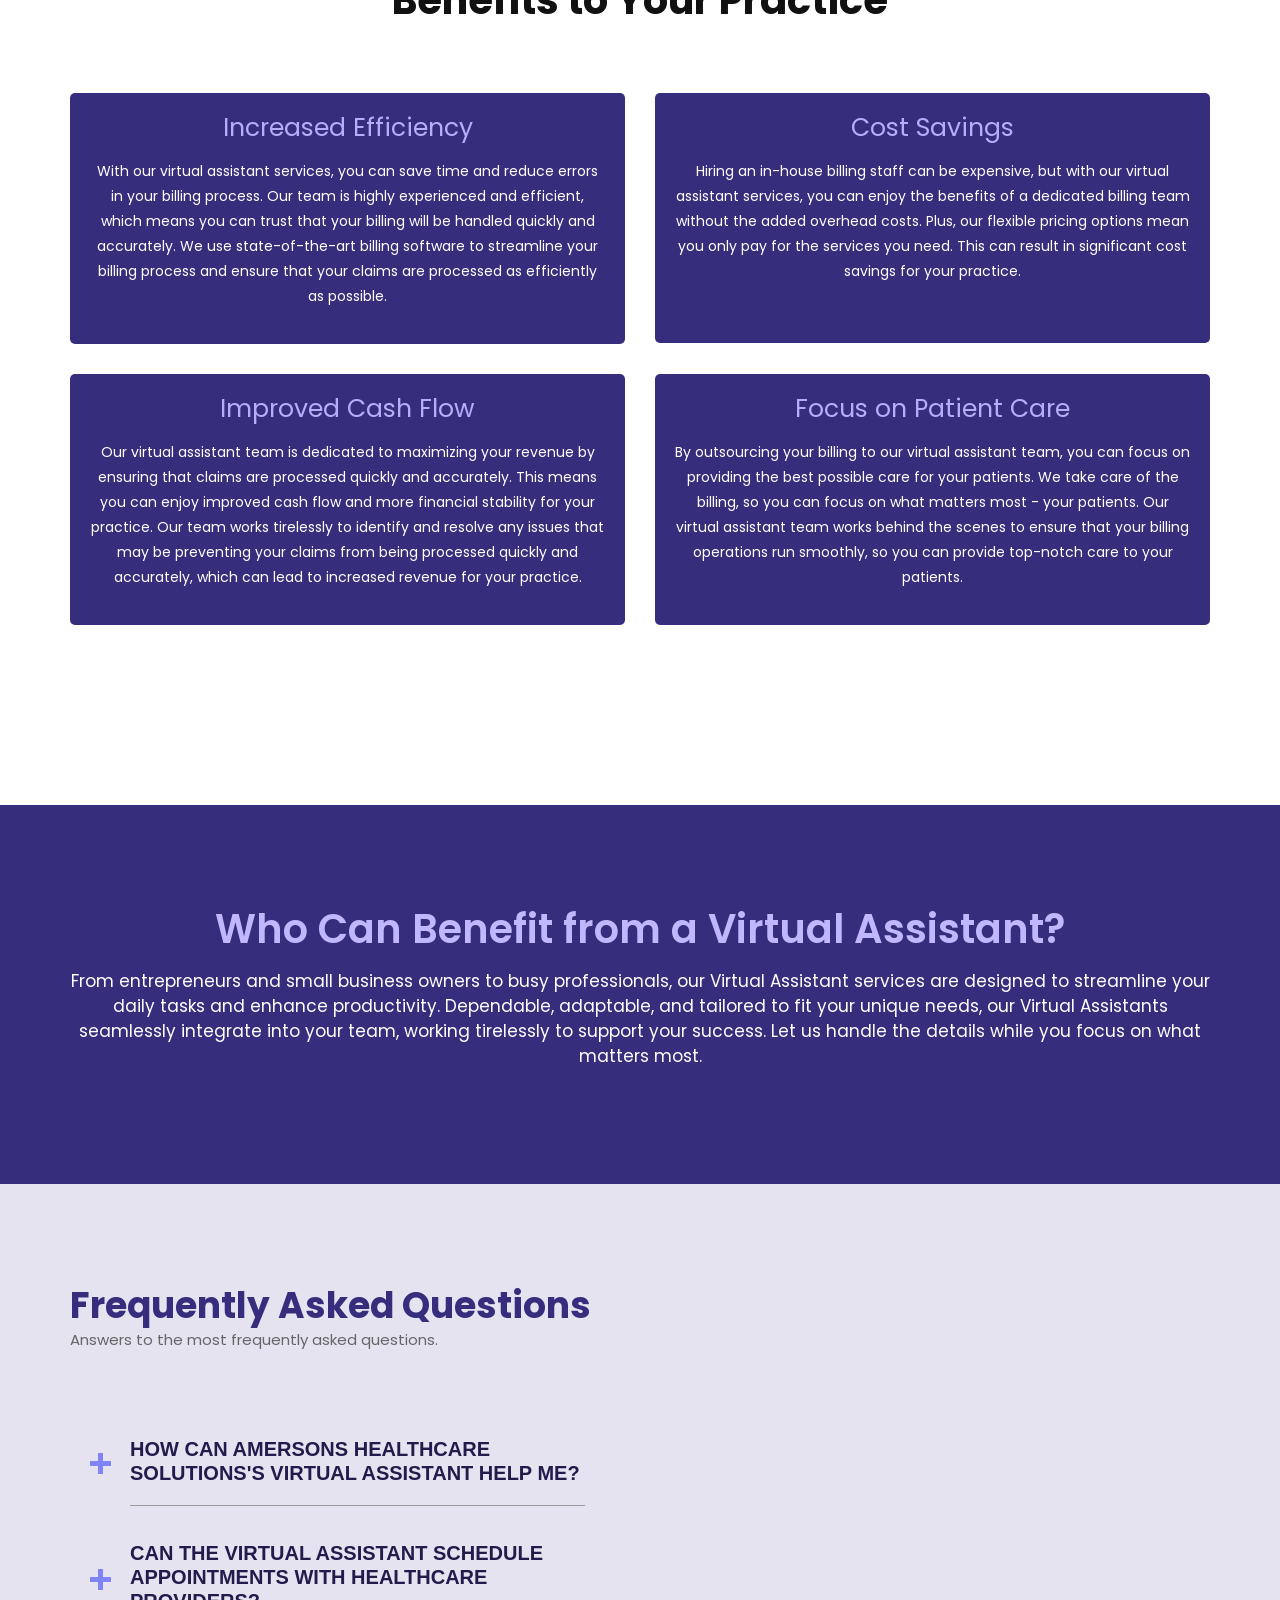
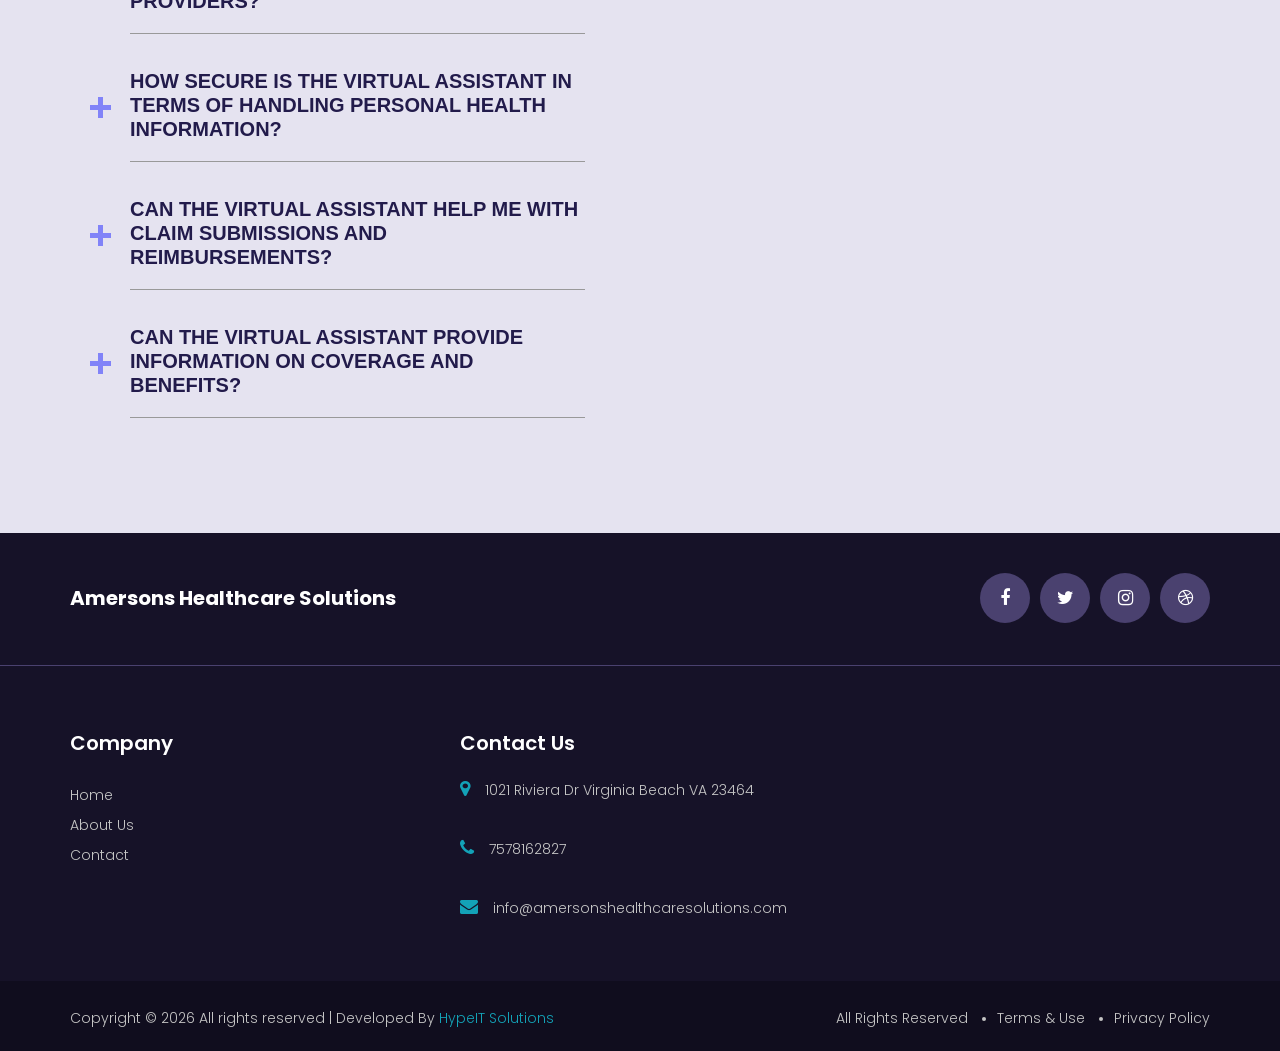
<file: services6.html>
<!DOCTYPE html>
<html lang="zxx">

<head>
    <meta charset="UTF-8">
    <meta name="viewport" content="width=device-width, initial-scale=1.0">
    <meta http-equiv="X-UA-Compatible" content="ie=edge">
    <title>Amersons Healthcare Solutions</title>

    <!-- Google Font -->
    <link href="https://fonts.googleapis.com/css2?family=Poppins:wght@300;400;500;600;700;800;900&display=swap"
        rel="stylesheet">
    <link href="https://fonts.googleapis.com/css2?family=Material+Symbols+Outlined" rel="stylesheet">


    <link rel="stylesheet" href="https://cdnjs.cloudflare.com/ajax/libs/animate.css/4.1.1/animate.min.css">

    <!-- Css Styles -->
    <link rel="stylesheet" href="css/bootstrap.min.css" type="text/css">
    <link rel="stylesheet" href="css/font-awesome.min.css" type="text/css">
    <link rel="stylesheet" href="css/flaticon.css" type="text/css">
    <link rel="stylesheet" href="css/nice-select.css" type="text/css">
    <link rel="stylesheet" href="css/jquery-ui.min.css" type="text/css">
    <link rel="stylesheet" href="css/magnific-popup.css" type="text/css">
    <link rel="stylesheet" href="css/owl.carousel.min.css" type="text/css">
    <link rel="stylesheet" href="css/slicknav.min.css" type="text/css">
    <link rel="stylesheet" href="css/style.css" type="text/css">
</head>
<style>
    .sec1med {
        background-image: url('/img/gallery/hero-bg-2.webp');
        background-position: center;
        background-repeat: no-repeat;
        background-size: cover;
        padding-top: 100px;
        padding-bottom: 100px;
    }
</style>

<body>
    <!-- Page Preloder -->
    <div id="preloder">
        <div class="loader"></div>
    </div>

    <!-- Offcanvas Menu Begin -->
    <div class="offcanvas-menu-overlay"></div>
    <div class="offcanvas-menu-wrapper">
        <div class="offcanvas__logo">
            <a style="font-size: 25px !important; color: black; font-weight: bold;" href="./index.html">Amersons
                Healthcare Solutions</a>
        </div>
        <div id="mobile-menu-wrap"></div>
        <div class="offcanvas__btn">
            <a href="contact.html" class="primary-btn">Contact</a>
        </div>
        <ul class="offcanvas__widget">
            <li><i class="fa fa-phone"></i>7578162827</li>
            <li><i class="fa fa-map-marker"></i>1021 Riviera Dr Virginia Beach VA 23464</li>
        </ul>
        <div class="offcanvas__social">
            <a href="#"><i class="fa fa-facebook"></i></a>
            <a href="#"><i class="fa fa-twitter"></i></a>
            <a href="#"><i class="fa fa-instagram"></i></a>
            <a href="#"><i class="fa fa-dribbble"></i></a>
        </div>
    </div>
    <!-- Offcanvas Menu End -->

    <!-- Header Section Begin -->
    <header class="header">
        <div class="header__top">
            <div class="container">
                <div class="row">
                    <div class="col-lg-8">
                        <ul class="header__top__left">
                            <li><i class="fa fa-phone"></i>7578162827</li>
                            <li><i class="fa fa-map-marker"></i>1021 Riviera Dr Virginia Beach VA 23464</li>
                            <!-- <li><i class="fa fa-clock-o"></i> Mon to Sat 9:00am to 6:00pm</li> -->
                        </ul>
                    </div>
                    <div class="col-lg-4">
                        <div class="header__top__right">
                            <a href="#"><i class="fa fa-facebook"></i></a>
                            <a href="#"><i class="fa fa-twitter"></i></a>
                            <a href="#"><i class="fa fa-instagram"></i></a>
                            <a href="#"><i class="fa fa-dribbble"></i></a>
                        </div>
                    </div>
                </div>
            </div>
        </div>
        <div class="container">
            <div class="row">
                <div class="col-lg-4">
                    <div class="header__logo">
                        <a href="./index.html">
                            <h3 style="font-weight: 600;">Amersons Healthcare Solutions</h3>
                        </a>
                    </div>
                </div>
                <div class="col-lg-8">
                    <div class="header__menu__option">
                        <nav class="header__menu">
                            <ul>
                                <li><a href="./index.html">Home</a></li>
                                <li><a href="./about.html">About</a></li>
                                <!-- <li><a href="./services.html">Services</a></li> -->
                                <li class="active"><a>Services</a>
                                    <ul class="dropdown">
                                        <li class="active"><a href="./services_medbilling.html">Medical Billing and
                                                Coding</a></li>
                                        <li><a href="./services2.html">Eligibility and Benefits Verification </a></li>
                                        <li><a href="./services3.html">Account Receivable</a></li>
                                        <li><a href="./services4.html">Denial Management</a></li>
                                        <li><a href="./services5.html">Credentialing And Contracting</a></li>
                                        <li><a href="./services6.html">Virtual Assistant</a></li>
                                        <li><a href="./services7.html">Complete RCM Services</a></li>
                                    </ul>
                                </li>
                                <!-- <li><a href="./blog.html">News</a></li> -->
                                <li><a href="./contact.html">Contact</a></li>
                            </ul>
                        </nav>
                        <div class="header__btn">
                            <a href="contact.html" class="primary-btn">Get a Quote</a>
                        </div>
                    </div>
                </div>
            </div>
            <div class="canvas__open">
                <i class="fa fa-bars"></i>
            </div>
        </div>
    </header>
    <!-- Header Section End -->

    <!-- Main Section -->
    <section class="sec1med">
        <div class="container">
            <div class="row  justify-content-center align-items-center">
                <div class="col-12 col-lg-10 d-flex flex-column justify-content-center align-items-center">
                    <h6 class="mx-0 px-0 fw-bold text-center serhead animate-on-scroll animate__animated "
                        data-animation="animate__fadeInUp" style="font-size: 60px; font-weight: 600; color: #2a2267;">
                        Collaborate with Amersons Healthcare Solutions and enjoy the
                        advantages of our exceptional Virtual
                        Assistant Services

                    </h6>
                    <p class="fs-6 text-center mt-3 animate-on-scroll animate__animated "
                        data-animation="animate__fadeInUp" style="font-size: 17px; color: black; font-weight: 400;">
                        Boost your business efficiency with Amersons Virtual Assistant Services. Our dedicated team of
                        skilled virtual assistants handle tasks like scheduling, data entry, and research, tailored to
                        your needs. Experience streamlined operations and achieve success with us.
                    </p>
                    <a href="" class="mt-3 animate-on-scroll animate__animated " data-animation="animate__fadeInUp"
                        style="padding: 15px 30px; border-radius: 5px; background-color: #1b1351;
                         color: white; font-size: 18px;">Get a Quote</a>
                </div>
            </div>
        </div>
    </section>

    <!-- Section 1  -->
    <section style="padding-top: 50px; padding-bottom: 50px; overflow-x: hidden !important;">
        <div class="">
            <div class="row animate-on-scroll animate__animated " data-animation="animate__fadeInUp">
                <div class="col-12 col-lg-6 d-flex flex-column justify-content-center align-items-center sercols"
                    style="background-color: #1b1351; padding: 100px;">
                    <h6 class="mx-0 px-0 fw-bold" style="font-size: 40px; font-weight: 600; color: #988bfe;">
                        The Real Impact of a Virtual Assistant
                    </h6>
                    <p class="mt-4 text-white">
                        Imagine starting your day with a perfectly organized schedule, important emails already addressed, and critical tasks progressing seamlessly—all without you lifting a finger. That’s the convenience our Virtual Assistant services bring to your life.
                    </p>
                    <p class="mt-4 text-white">
                        Whether you're an entrepreneur juggling multiple responsibilities, a small business owner managing a growing enterprise, or a professional striving to maintain a work-life balance, our Virtual Assistants can be a game-changer. They are more than just assistants; they are reliable partners who understand your unique needs and help you achieve your goals.
                    </p>
                    <p class="mt-4 text-white">
                        By delegating routine tasks, you can reclaim valuable time and mental space to focus on high-priority responsibilities, unleash your creativity, or finally take that well-deserved break. Our VAs work behind the scenes to ensure your day flows smoothly, giving you peace of mind and control over your time.
                    </p>
                    <p class="mt-4 text-white">
                        In a fast-paced and competitive business world, staying ahead means finding smart ways to manage your workload. Our skilled and adaptable Virtual Assistants help maintain uninterrupted business operations, freeing you to excel in the areas that matter most. Say goodbye to multitasking stress and hello to a more productive and balanced life—we’re here to simplify your success.
                    </p>

                </div>
                <div class="col-12 col-lg-6 p-5 d-flex flex-column justify-content-center align-items-center sercols"
                    style="background-color: #dcd6ff; background-size: cover;">
                    <img style="border-radius: 15px;" src="img/va.jpg" class="img-fluid" alt="">
                </div>
            </div>
        </div>
    </section>




    <section style="padding-top: 50px; padding-bottom: 50px;text-align: center; ">

        <div class="container">

            <h2 class="animate-on-scroll animate__animated" data-animation="animate__fadeInUp"
                style="font-weight: bold; margin-bottom: 50px;">Effective Ans <span style="color: #362D7D;">Consistent Care</span> Throughout The Care Journey</h2>

            <img class="animate-on-scroll animate__animated" data-animation="animate__fadeInUp"
                src="./img/va1.png" alt="" srcset="">


        </div>

    </section>


    <!-- Chooseus Section Begin -->
    <section class="chooseus spad" style="padding-top: 150px !important; padding-bottom: 150px;">
        <div class="container">
            <div class="row animate-on-scroll animate__animated " data-animation="animate__fadeInUp">
                <div class="col-lg-12 text-center">
                    <div class="section-title">
                        <h5 style="font-size: 40px !important; font-weight: bold;">Our Virtual Assistant Services Offer
                            Several
                            Key Benefits to Your Practice</h5>
                    </div>
                </div>
            </div>
            <div class="row justify-content-center mt-4">
                <div class="col-lg-6 col-md-6 col-sm-6">
                    <div class="chooseus__item2" style="min-height: 250px !important;">
                        <h5 style="font-size: 25px !important; color: #b7aefb;">Increased Efficiency</h5>
                        <p class="mt-3" style="font-size: 14px !important; color: #ffffff;">
                            With our virtual assistant services, you can save time and reduce errors in your billing
                            process. Our team is highly experienced and efficient, which means you can trust that your
                            billing will be handled quickly and accurately. We use state-of-the-art billing software to
                            streamline your billing process and ensure that your claims are processed as efficiently as
                            possible.
                        </p>
                    </div>
                </div>
                <div class="col-lg-6 col-md-6 col-sm-6">
                    <div class="chooseus__item2" style="min-height: 250px !important;">
                        <h5 style="font-size: 25px !important; color: #b7aefb;">Cost Savings</h5>
                        <p class="mt-3" style="font-size: 14px !important; color: #ffffff;">
                            Hiring an in-house billing staff can be expensive, but with our virtual assistant services,
                            you can enjoy the benefits of a dedicated billing team without the added overhead costs.
                            Plus, our flexible pricing options mean you only pay for the services you need. This can
                            result in significant cost savings for your practice.
                        </p>
                    </div>
                </div>
                <div class="col-lg-6 col-md-6 col-sm-6">
                    <div class="chooseus__item2" style="min-height: 250px !important;">
                        <h5 style="font-size: 25px !important; color: #b7aefb;">Improved Cash Flow</h5>
                        <p class="mt-3" style="font-size: 14px !important; color: #ffffff;">
                            Our virtual assistant team is dedicated to maximizing your revenue by ensuring that claims
                            are processed quickly and accurately. This means you can enjoy improved cash flow and more
                            financial stability for your practice. Our team works tirelessly to identify and resolve any
                            issues that may be preventing your claims from being processed quickly and accurately, which
                            can lead to increased revenue for your practice.
                        </p>
                    </div>
                </div>
                <div class="col-lg-6 col-md-6 col-sm-6">
                    <div class="chooseus__item2" style="min-height: 250px !important;">
                        <h5 style="font-size: 25px !important; color: #b7aefb;">Focus on Patient Care</h5>
                        <p class="mt-3" style="font-size: 14px !important; color: #ffffff;">
                            By outsourcing your billing to our virtual assistant team, you can focus on providing the
                            best possible care for your patients. We take care of the billing, so you can focus on what
                            matters most - your patients. Our virtual assistant team works behind the scenes to ensure
                            that your billing operations run smoothly, so you can provide top-notch care to your
                            patients.
                        </p>
                    </div>
                </div>



            </div>
        </div>
    </section>
    <!-- Chooseus Section End -->

    <section class="sec2bill animate-on-scroll animate__animated " data-animation="animate__fadeInUp"
        style="background-color: #362D7D; padding-top: 100px; padding-bottom: 100px;">
        <div class="container">
            <div class="row  justify-content-center align-items-center">
                <div class="col-12 col-lg-12 d-flex flex-column justify-content-center align-items-center">
                    <h6 class="mx-0 px-0 fw-bold text-center"
                        style="font-size: 40px; font-weight: 600; color: #c0b8ff;">
                        Who Can Benefit from a Virtual Assistant?

                    </h6>
                    <p class="fs-6 text-center mt-3"
                        style="font-size: 17px; color: rgb(255, 255, 255); font-weight: 400;">
                        From entrepreneurs and small business owners to busy professionals, our Virtual Assistant services are designed to streamline your daily tasks and enhance productivity.
                        Dependable, adaptable, and tailored to fit your unique needs, our Virtual Assistants seamlessly integrate into your team, working tirelessly to support your success. Let us handle the details while you focus on what matters most.
                    </p>

                </div>
            </div>
        </div>
    </section>











    <!-- faqs start -->
    <section style="padding: 100px 50px; background-color: #e5e3f0;">


        <div class="container">
             <div class="row">
            <div class="col-lg-6 col-12 animate-on-scroll animate__animated" data-animation="animate__fadeInLeft">


                <div class="faq-section">
                    <header class="headerfaq" style="padding-bottom: 50px;">
                        <h2 style="font-weight: bold; color: #362D7D;">Frequently Asked Questions</h2>
                        <p>Answers to the most frequently asked questions.</p>
                    </header>






                    <div class="parent-container">
                        <ul class="faq">
                            <li>
                                <h3 class="question">How can Amersons Healthcare Solutions's virtual assistant help me?
                                    <div class="plus-minus-toggle collapsed"></div>
                                </h3>
                                <div class="answer">Amersons Healthcare Solutions's virtual assistant is designed to
                                    provide information and support related to Amersons. It can help you
                                    find the nearest healthcare facilities, answer questions about different health
                                    insurance plans, provide general health tips, and more.</div>
                            </li>
                            <li>
                                <h3 class="question">Can the virtual assistant schedule appointments with healthcare
                                    providers?
                                    <div class="plus-minus-toggle collapsed"></div>
                                </h3>
                                <div class="answer">Yes, Amersons Healthcare Solutions's virtual assistant can help you
                                    schedule appointments with healthcare providers. It will guide you through the
                                    process, check availability, and assist in securing a suitable appointment based on
                                    your preferences.</div>
                            </li>


                            <li>
                                <h3 class="question">How secure is the virtual assistant in terms of handling personal
                                    health information?
                                    <div class="plus-minus-toggle collapsed"></div>
                                </h3>
                                <div class="answer">Amersons Healthcare Solutions takes data security and privacy
                                    seriously. Our virtual assistant is built with robust security measures to protect
                                    personal health information. We adhere to industry-standard protocols and comply
                                    with relevant data protection regulations.
                                </div>
                            </li>




                            <li>
                                <h3 class="question">Can the virtual assistant help me with claim submissions and
                                    reimbursements?
                                    <div class="plus-minus-toggle collapsed"></div>
                                </h3>
                                <div class="answer">Yes, Amersons Healthcare Solutions's virtual assistant can guide you
                                    through the process of claim submissions and provide information on reimbursements.
                                    It can assist you in understanding the necessary documents, submission methods, and
                                    track the status of your claims.</div>
                            </li>


                            <li>
                                <h3 class="question">Can the virtual assistant provide information on coverage and
                                    benefits?
                                    <div class="plus-minus-toggle collapsed"></div>
                                </h3>
                                <div class="answer">Absolutely! Our virtual assistant can provide details on coverage
                                    options and benefits offered by Amersons. It can explain different plans, eligibility
                                    criteria, and help you understand what services are covered under your policy.</div>
                            </li>

                        </ul>
                    </div>








                </div>

            </div>


            <div class="col-lg-6 col-12 animate-on-scroll animate__animated "
                data-animation="animate__fadeInUp">

                <!-- <img style=" width: 100%; border-radius: 15px; object-fit: cover;" src="./img/oldfaq2.png" alt="" srcset=""> -->

                
                <iframe
                id="JotFormIFrame-243603718861460"
                title="Amersons Contact Us Form"
                onload="window.parent.scrollTo(0,0)"
                allowtransparency="true"
                allow="geolocation; microphone; camera; fullscreen"
                src="https://form.jotform.com/243603718861460"
                frameborder="0"
                style="min-width:100%;max-width:100%;height:539px;border:none;"
                scrolling="no"
              >
              </iframe>
              <script src='https://cdn.jotfor.ms/s/umd/latest/for-form-embed-handler.js'></script>
              <script>window.jotformEmbedHandler("iframe[id='JotFormIFrame-243603718861460']", "https://form.jotform.com/")</script> 
  


            </div>


        </div>
        </div>
       


    </section>

    <!-- faqs end  -->

     <!-- Footer Section Begin -->
     <footer class="footer">
        <div class="footer__top">
            <div class="container">
                <div class="row">
                    <div class="col-lg-4 col-md-4">
                        <div class="footer__logo">
                            <a href="#" style="font-size: 20px; font-weight: bold; color: white;">Amersons Healthcare
                                Solutions</a>
                        </div>
                    </div>
                    <div class="col-lg-4 col-md-8">


                    </div>
                    <div class="col-lg-4 col-md-12">
                        <div class="footer__social">
                            <a href="#"><i class="fa fa-facebook"></i></a>
                            <a href="#"><i class="fa fa-twitter"></i></a>
                            <a href="#"><i class="fa fa-instagram"></i></a>
                            <a href="#"><i class="fa fa-dribbble"></i></a>
                        </div>
                    </div>
                </div>
            </div>
        </div>
        <div class="container">
            <div class="row">
                <div class="col-lg-2 col-md-3 col-sm-6">
                    <div class="footer__widget">
                        <h5>Company</h5>
                        <ul>
                            <li><a href="#">Home</a></li>
                            <li><a href="about.html">About Us</a></li>
                            <li><a href="contact.html">Contact</a></li>

                        </ul>
                    </div>
                </div>
                <div class="col-lg-2 col-md-3 col-sm-6">

                </div>
                <div class="col-lg-4 col-md-6 col-sm-6">
                    <div class="footer__address">
                        <h5>Contact Us</h5>
                        <ul>
                            <li><i class="fa fa-map-marker"></i>1021 Riviera Dr Virginia Beach VA 23464</li>
                            <li><i class="fa fa-phone"></i>7578162827</li>
                            <li><i class="fa fa-envelope"></i>info@amersonshealthcaresolutions.com</li>
                        </ul>
                    </div>
                </div>
                <div class="col-lg-4 col-md-12 col-sm-6">
                    <div class="footer__map">
                        <!-- <iframe
                            src="https://www.google.com/maps/embed?pb=!1m18!1m12!1m3!1d48158.305462977965!2d-74.13283844036356!3d41.02757295168286!2m3!1f0!2f0!3f0!3m2!1i1024!2i768!4f13.1!3m3!1m2!1s0x89c2e440473470d7%3A0xcaf503ca2ee57958!2sSaddle%20River%2C%20NJ%2007458%2C%20USA!5e0!3m2!1sen!2sbd!4v1575917275626!5m2!1sen!2sbd"
                            height="190" style="border:0" allowfullscreen=""></iframe> -->
                            <iframe src="https://www.google.com/maps/embed?pb=!1m18!1m12!1m3!1d4001.4824956205293!2d-76.20570538538742!3d36.80947914061625!2m3!1f0!2f0!3f0!3m2!1i1024!2i768!4f13.1!3m3!1m2!1s0x89babd95589cac8f%3A0x3ab89a21410eba58!2s1021%20Riviera%20Dr%2C%20Virginia%20Beach%2C%20VA%2023464%2C%20USA!5e0!3m2!1sen!2s!4v1733090443495!5m2!1sen!2s" height="190" style="border:0" allowfullscreen=""></iframe>
                    </div>
                </div>
            </div>
        </div>
        <div class="footer__copyright">
            <div class="container">
                <div class="row">
                    <div class="col-lg-7">
                        <!-- Link back to Colorlib can't be removed. Template is licensed under CC BY 3.0. -->
                        <div class="footer__copyright__text">
                            <p>Copyright &copy;
                                <script>document.write(new Date().getFullYear());</script> All rights reserved |
                                Developed By <a href="https://colorlib.com" target="_blank">HypeIT Solutions</a>
                            </p>
                        </div>
                        <!-- Link back to Colorlib can't be removed. Template is licensed under CC BY 3.0. -->
                    </div>
                    <div class="col-lg-5">
                        <ul>
                            <li>All Rights Reserved</li>
                            <li>Terms & Use</li>
                            <li>Privacy Policy</li>
                        </ul>
                    </div>
                </div>
            </div>
        </div>
    </footer>
    <!-- Footer Section End -->

    <!-- Js Plugins -->
    <script src="js/jquery-3.3.1.min.js"></script>
    <script src="js/bootstrap.min.js"></script>
    <script src="js/jquery.magnific-popup.min.js"></script>
    <script src="js/masonry.pkgd.min.js"></script>
    <script src="js/jquery-ui.min.js"></script>
    <script src="js/jquery.nice-select.min.js"></script>
    <script src="js/jquery.slicknav.js"></script>
    <script src="js/owl.carousel.min.js"></script>
    <script src="js/main.js"></script>



    <script>

        $('.faq li .question').click(function () {
            $(this).find('.plus-minus-toggle').toggleClass('collapsed');
            $(this).parent().toggleClass('active');
        });

    </script>




    <script src="scroll-script.js"></script>


</body>

</html>
</file>
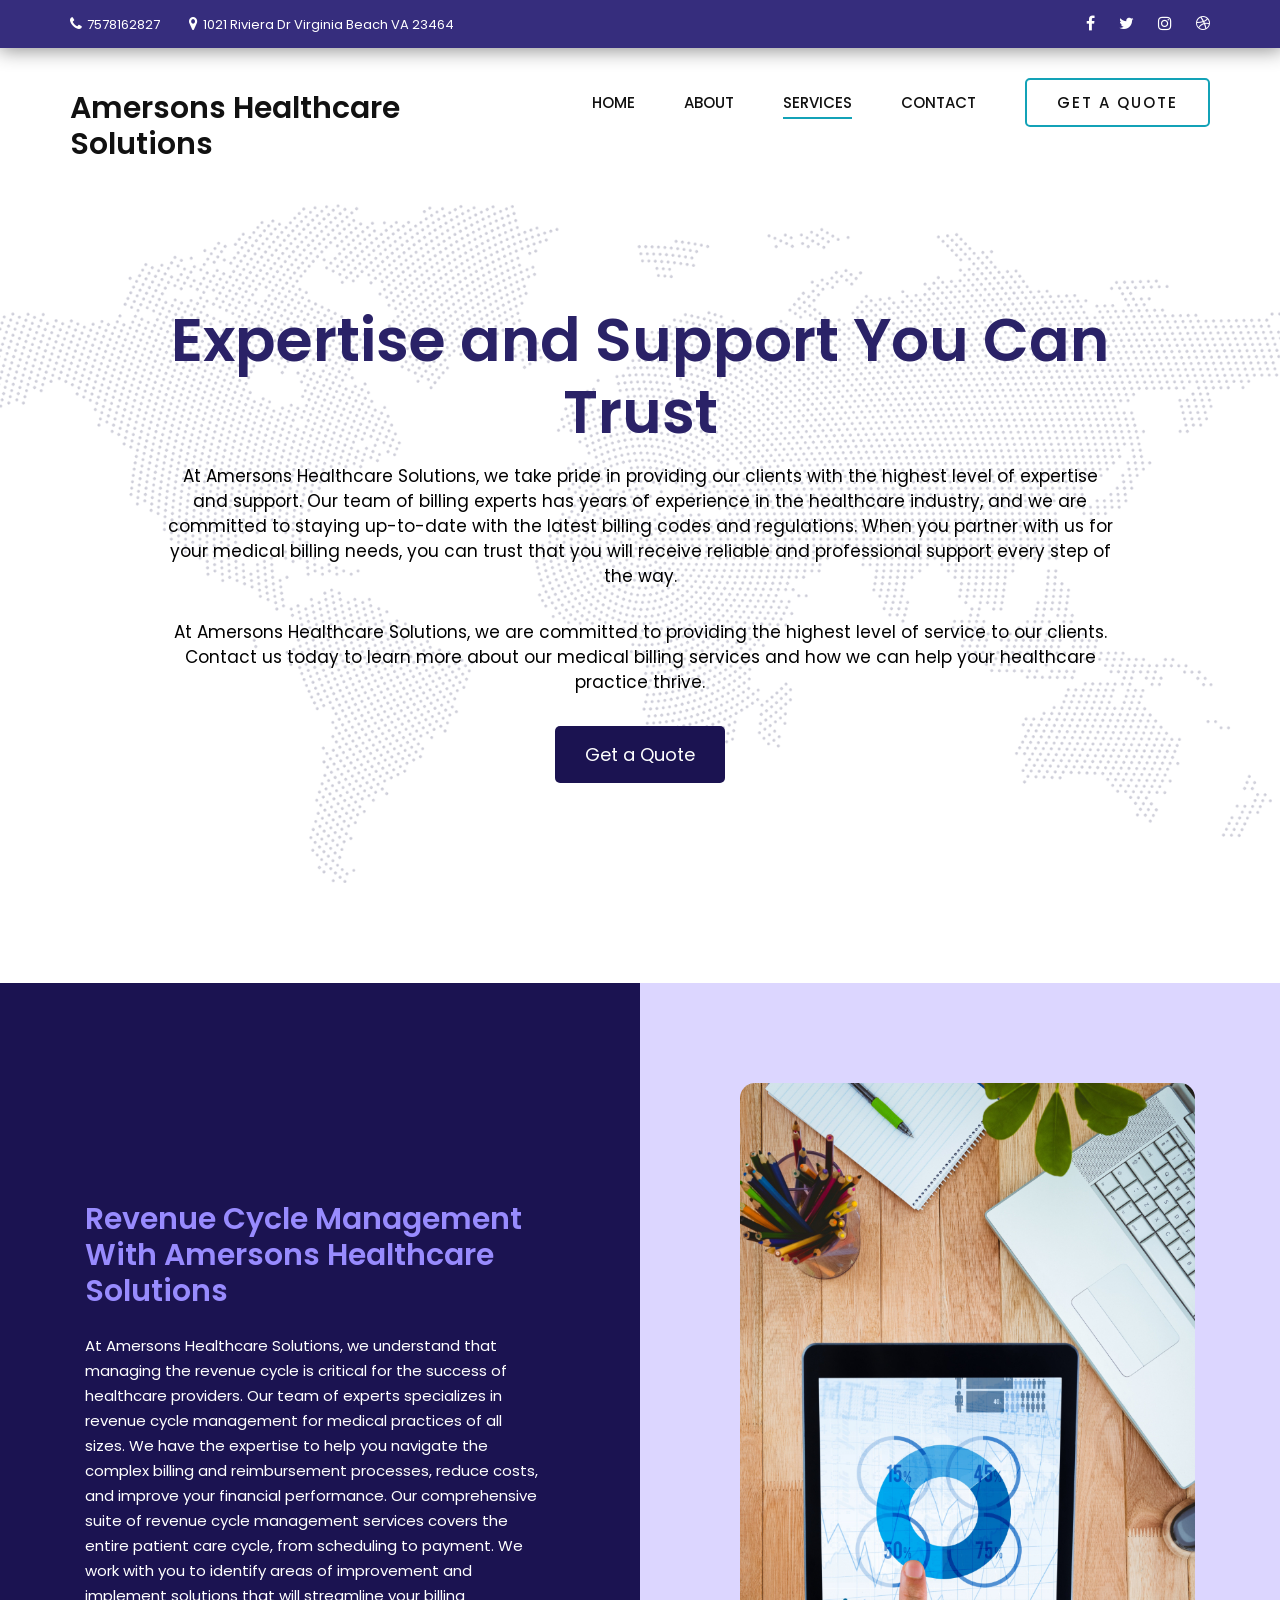
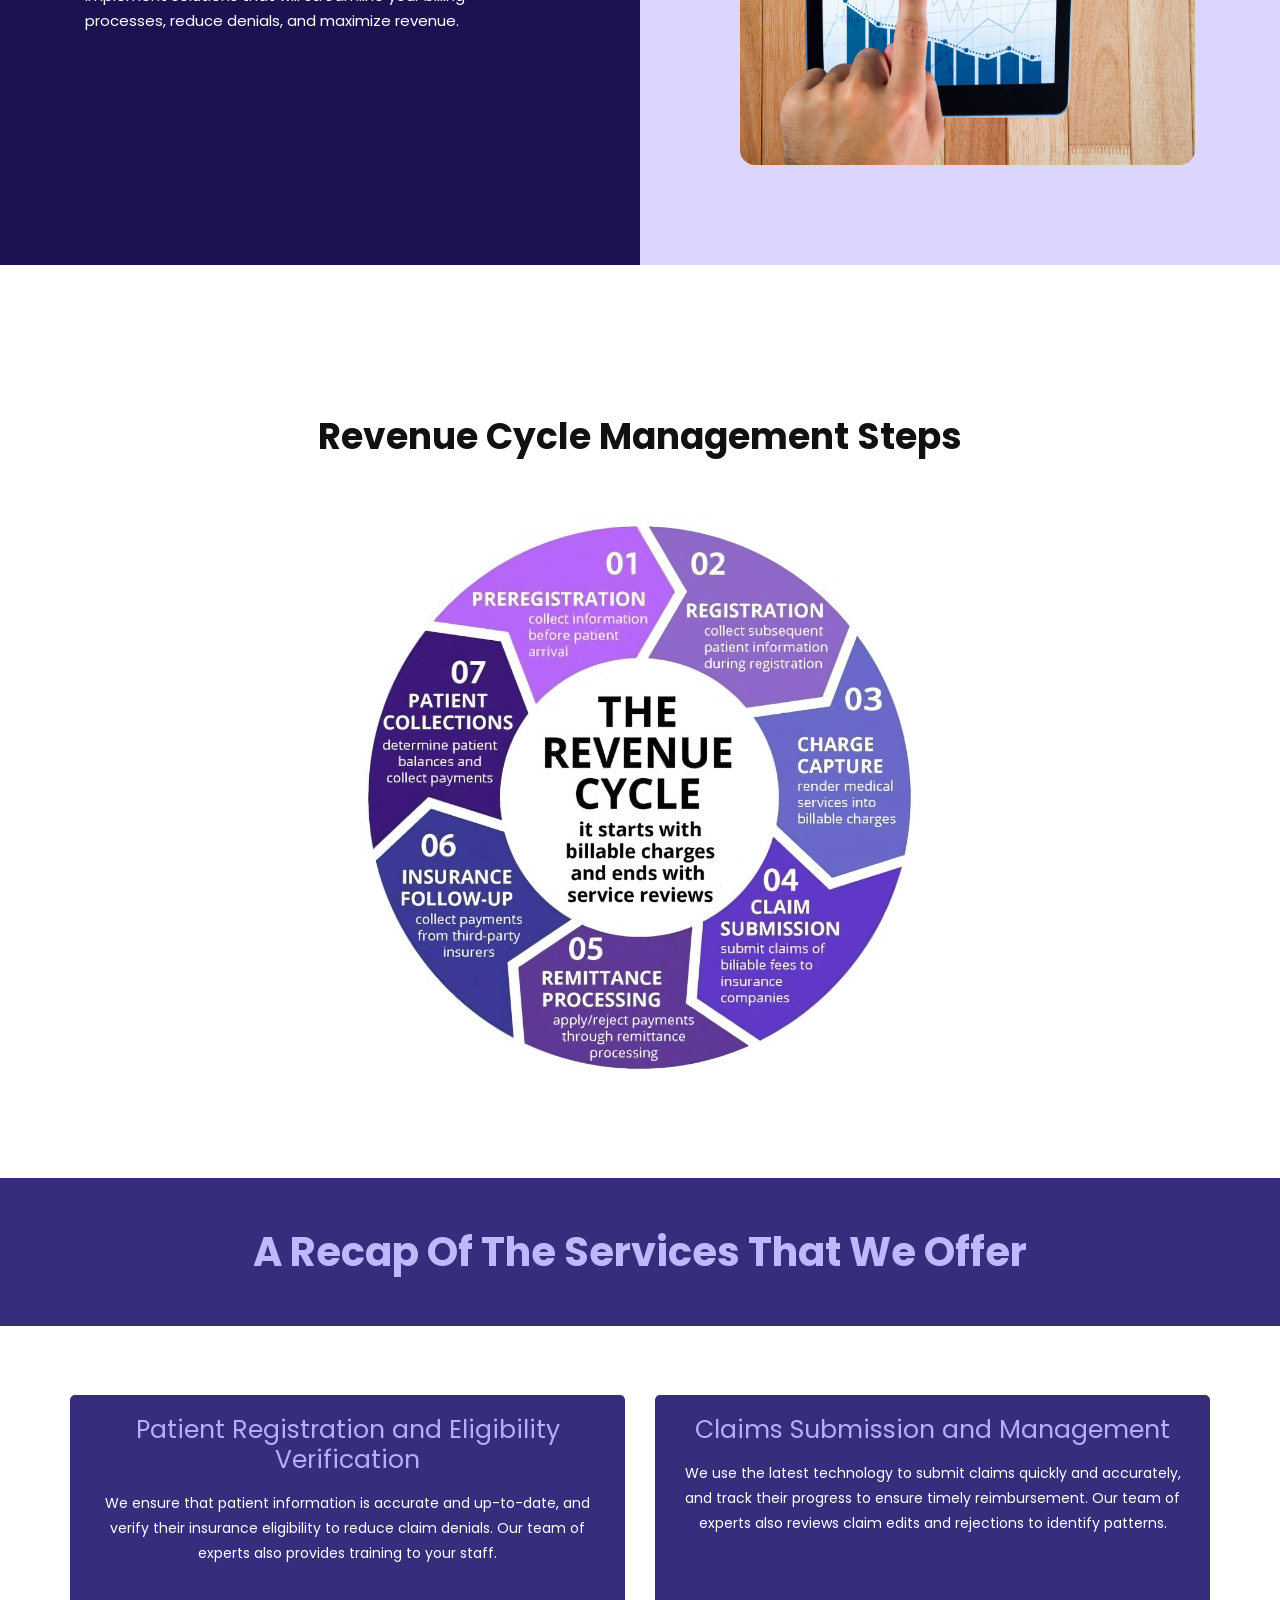
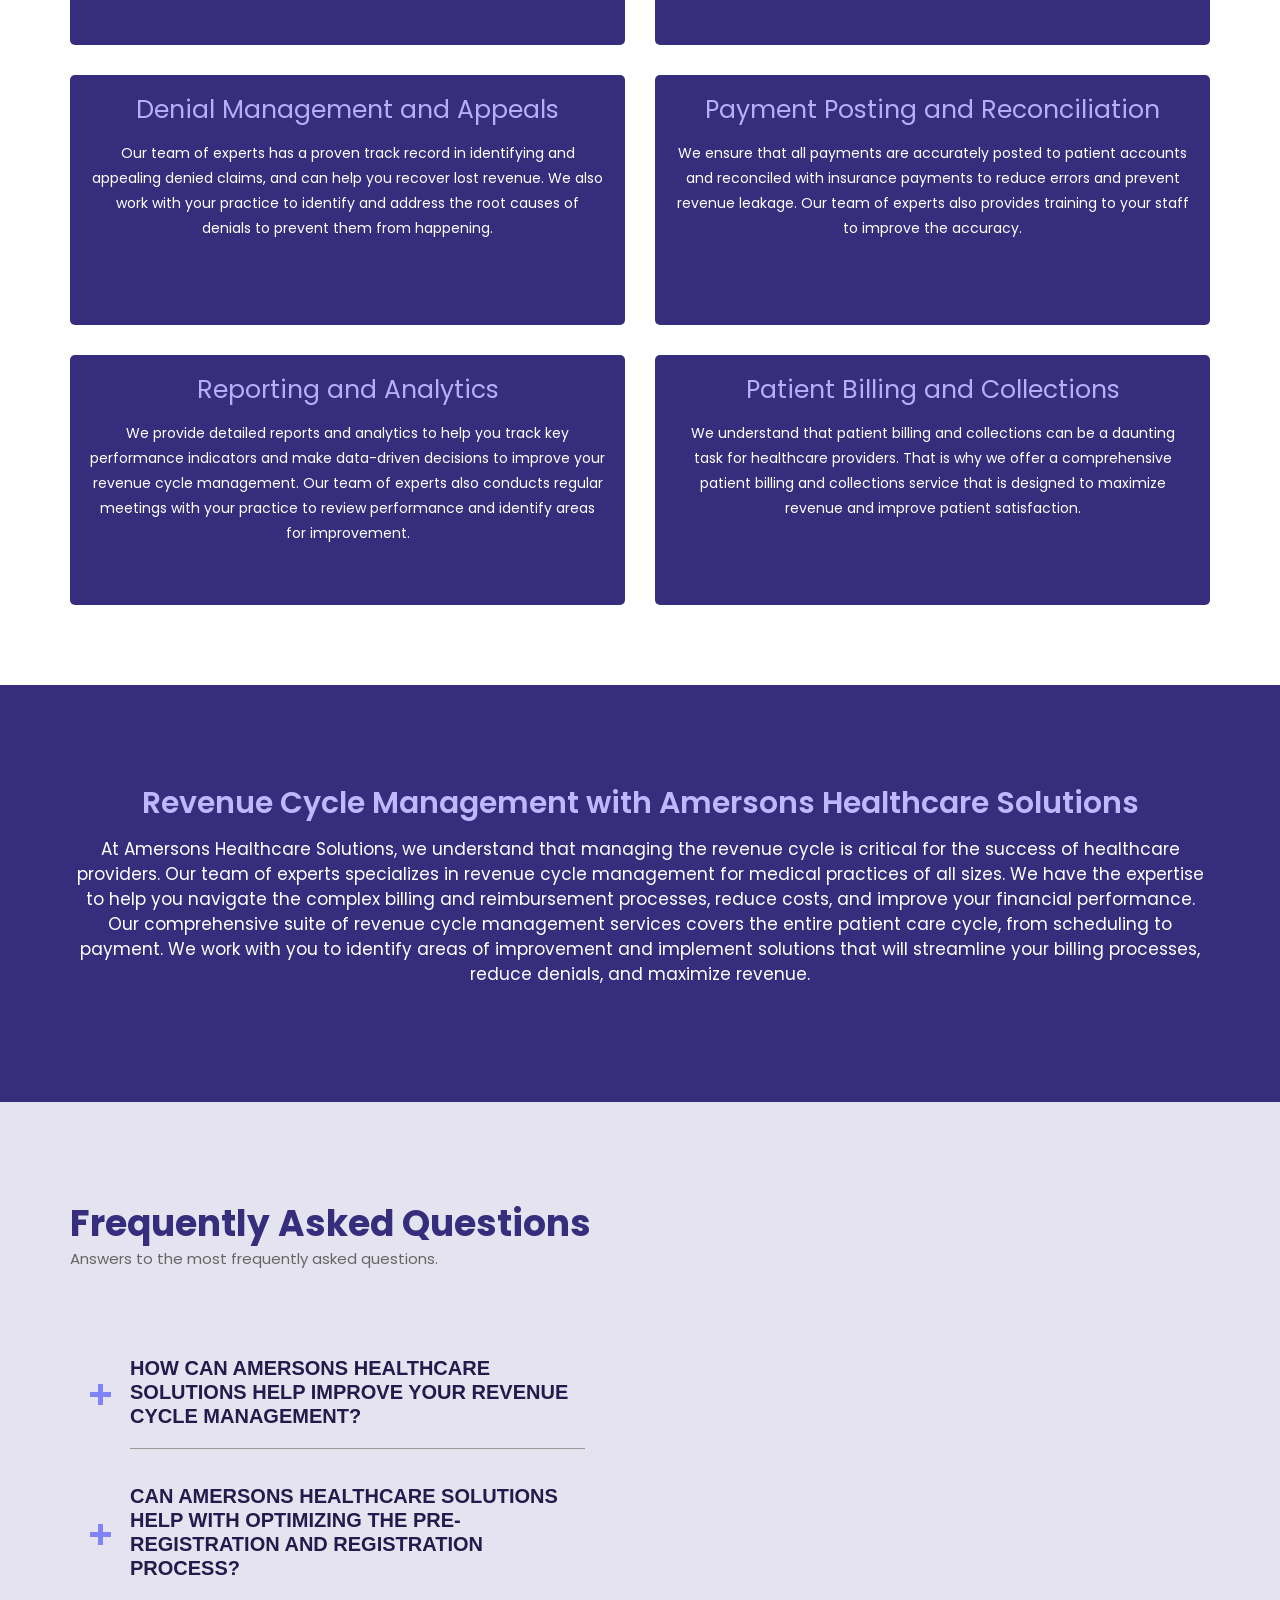
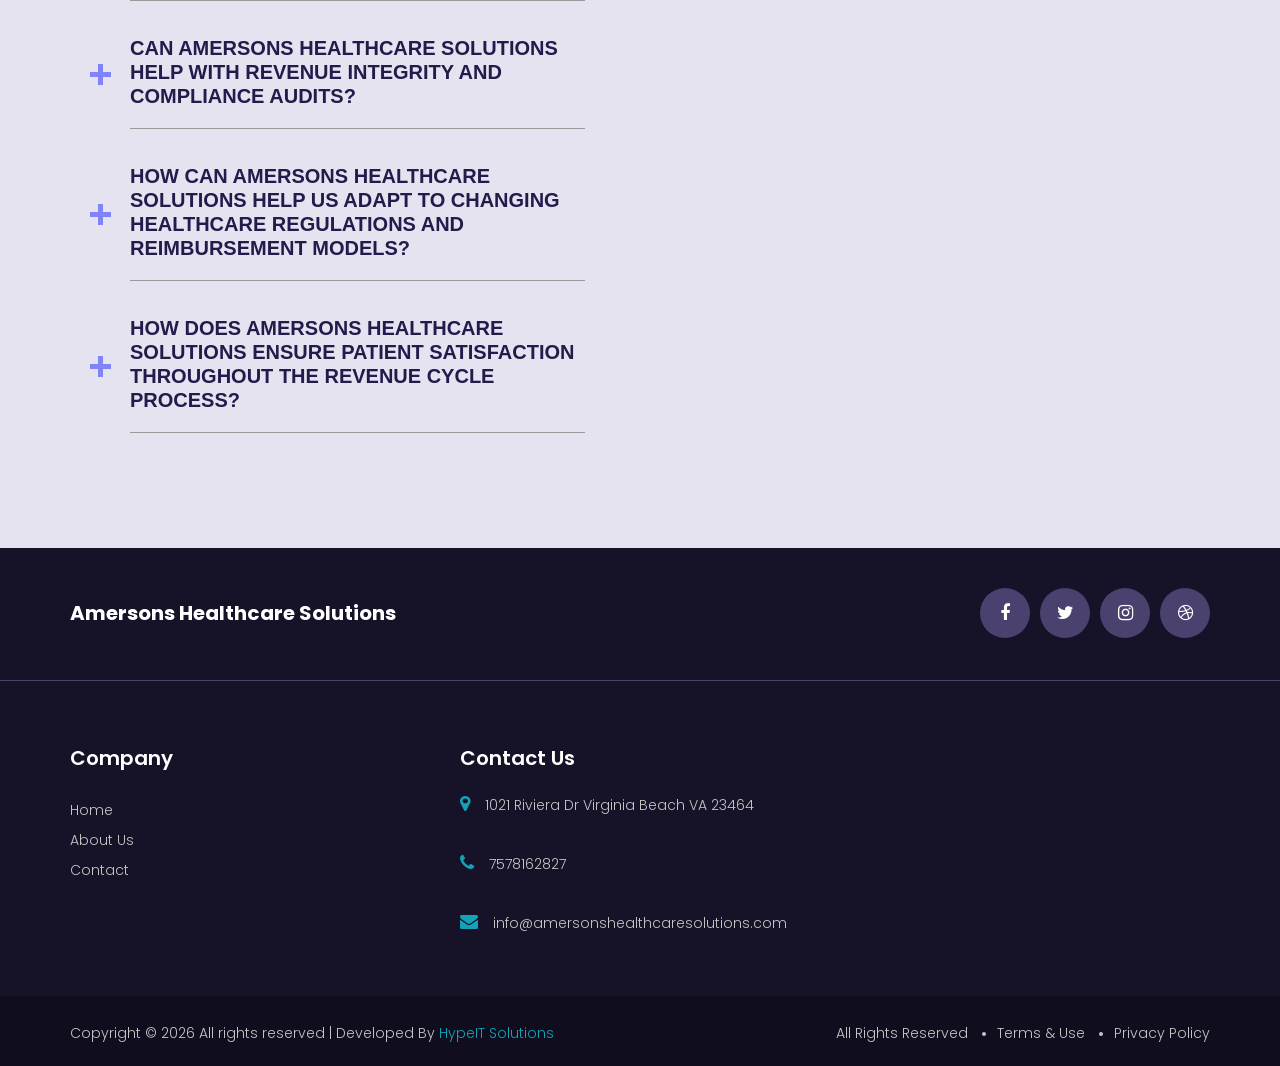
<file: services7.html>
<!DOCTYPE html>
<html lang="zxx">

<head>
    <meta charset="UTF-8">
    <meta name="viewport" content="width=device-width, initial-scale=1.0">
    <meta http-equiv="X-UA-Compatible" content="ie=edge">
    <title>Amersons Healthcare Solutions</title>

    <!-- Google Font -->
    <link href="https://fonts.googleapis.com/css2?family=Poppins:wght@300;400;500;600;700;800;900&display=swap"
        rel="stylesheet">
    <link href="https://fonts.googleapis.com/css2?family=Material+Symbols+Outlined" rel="stylesheet">

    <link rel="stylesheet" href="https://cdnjs.cloudflare.com/ajax/libs/animate.css/4.1.1/animate.min.css">

    <!-- Css Styles -->
    <link rel="stylesheet" href="css/bootstrap.min.css" type="text/css">
    <link rel="stylesheet" href="css/font-awesome.min.css" type="text/css">
    <link rel="stylesheet" href="css/flaticon.css" type="text/css">
    <link rel="stylesheet" href="css/nice-select.css" type="text/css">
    <link rel="stylesheet" href="css/jquery-ui.min.css" type="text/css">
    <link rel="stylesheet" href="css/magnific-popup.css" type="text/css">
    <link rel="stylesheet" href="css/owl.carousel.min.css" type="text/css">
    <link rel="stylesheet" href="css/slicknav.min.css" type="text/css">
    <link rel="stylesheet" href="css/style.css" type="text/css">
</head>
<style>
    .sec1med {
        background-image: url('/img/gallery/hero-bg-2.webp');
        background-position: center;
        background-repeat: no-repeat;
        background-size: cover;
        padding-top: 100px;
        padding-bottom: 100px;
    }
</style>

<body>
    <!-- Page Preloder -->
    <div id="preloder">
        <div class="loader"></div>
    </div>

    <!-- Offcanvas Menu Begin -->
    <div class="offcanvas-menu-overlay"></div>
    <div class="offcanvas-menu-wrapper">
        <div class="offcanvas__logo">
            <a style="font-size: 25px !important; color: black; font-weight: bold;" href="./index.html">Amersons
                Healthcare Solutions</a>
        </div>
        <div id="mobile-menu-wrap"></div>
        <div class="offcanvas__btn">
            <a href="contact.html" class="primary-btn">Contact</a>
        </div>
        <ul class="offcanvas__widget">
            <li><i class="fa fa-phone"></i>7578162827</li>
            <li><i class="fa fa-map-marker"></i>1021 Riviera Dr Virginia Beach VA 23464</li>
        </ul>
        <div class="offcanvas__social">
            <a href="#"><i class="fa fa-facebook"></i></a>
            <a href="#"><i class="fa fa-twitter"></i></a>
            <a href="#"><i class="fa fa-instagram"></i></a>
            <a href="#"><i class="fa fa-dribbble"></i></a>
        </div>
    </div>
    <!-- Offcanvas Menu End -->

    <!-- Header Section Begin -->
    <header class="header">
        <div class="header__top">
            <div class="container">
                <div class="row">
                    <div class="col-lg-8">
                        <ul class="header__top__left">
                            <li><i class="fa fa-phone"></i>7578162827</li>
                            <li><i class="fa fa-map-marker"></i>1021 Riviera Dr Virginia Beach VA 23464</li>
                            <!-- <li><i class="fa fa-clock-o"></i> Mon to Sat 9:00am to 6:00pm</li> -->
                        </ul>
                    </div>
                    <div class="col-lg-4">
                        <div class="header__top__right">
                            <a href="#"><i class="fa fa-facebook"></i></a>
                            <a href="#"><i class="fa fa-twitter"></i></a>
                            <a href="#"><i class="fa fa-instagram"></i></a>
                            <a href="#"><i class="fa fa-dribbble"></i></a>
                        </div>
                    </div>
                </div>
            </div>
        </div>
        <div class="container">
            <div class="row">
                <div class="col-lg-4">
                    <div class="header__logo">
                        <a href="./index.html">
                            <h3 style="font-weight: 600;">Amersons Healthcare Solutions</h3>
                        </a>
                    </div>
                </div>
                <div class="col-lg-8">
                    <div class="header__menu__option">
                        <nav class="header__menu">
                            <ul>
                                <li><a href="./index.html">Home</a></li>
                                <li><a href="./about.html">About</a></li>
                                <!-- <li><a href="./services.html">Services</a></li> -->
                                <li class="active "><a>Services</a>
                                    <ul class="dropdown">
                                        <li class="active"><a href="./services_medbilling.html">Medical Billing and
                                                Coding</a></li>
                                        <li><a href="./services2.html">Eligibility and Benefits Verification </a></li>
                                        <li><a href="./services3.html">Account Receivable</a></li>
                                        <li><a href="./services4.html">Denial Management</a></li>
                                        <li><a href="./services5.html">Credentialing And Contracting</a></li>
                                        <li><a href="./services6.html">Virtual Assistant</a></li>
                                        <li><a href="./services7.html">Complete RCM Services</a></li>
                                    </ul>
                                </li>
                                <!-- <li><a href="./blog.html">News</a></li> -->
                                <li><a href="./contact.html">Contact</a></li>
                            </ul>
                        </nav>
                        <div class="header__btn">
                            <a href="contact.html" class="primary-btn">Get a Quote</a>
                        </div>
                    </div>
                </div>
            </div>
            <div class="canvas__open">
                <i class="fa fa-bars"></i>
            </div>
        </div>
    </header>
    <!-- Header Section End -->

    <!-- Main Section -->
    <section class="sec1med">
        <div class="container">
            <div class="row  justify-content-center align-items-center">
                <div class="col-12 col-lg-10 d-flex flex-column justify-content-center align-items-center">
                    <h6 class="mx-0 px-0 fw-bold text-center serhead animate-on-scroll animate__animated "
                        data-animation="animate__fadeInUp" style="font-size: 60px; font-weight: 600; color: #2a2267;">
                        Expertise and Support You
                        Can Trust

                    </h6>
                    <p class="fs-6 text-center mt-3 animate-on-scroll animate__animated "
                        data-animation="animate__fadeInUp" style="font-size: 17px; color: black; font-weight: 400;">
                        At Amersons Healthcare Solutions, we take pride in providing our clients with the highest level
                        of expertise and support. Our team of billing experts has years of experience in the healthcare
                        industry, and we are committed to staying up-to-date with the latest billing codes and
                        regulations. When you partner with us for your medical billing needs, you can trust that you
                        will receive reliable and professional support every step of the way.
                    </p>
                    <p class="fs-6 text-center mt-3 animate-on-scroll animate__animated "
                        data-animation="animate__fadeInUp" style="font-size: 17px; color: black; font-weight: 400;">
                        At Amersons Healthcare Solutions, we are committed to providing the highest level of service to
                        our clients. Contact us today to learn more about our medical billing services and how we can
                        help your healthcare practice thrive.
                    </p>
                    <a href="" class="mt-3 animate-on-scroll animate__animated " data-animation="animate__fadeInUp"
                        style="padding: 15px 30px; border-radius: 5px; background-color: #1b1351;
                         color: white; font-size: 18px;">Get a Quote</a>
                </div>
            </div>
        </div>
    </section>






    
    <!-- Section 1  -->
    <section style="padding-top: 100px; padding-bottom: 100px; overflow-x: hidden !important;">
        <div class="">
            <div class="row animate-on-scroll animate__animated " data-animation="animate__fadeInUp">
                <div class="col-12 col-lg-6 d-flex flex-column justify-content-center align-items-center sercols"
                    style="background-color: #1b1351; padding: 100px;">
                    <h6 class="mx-0 px-0 fw-bold" style="font-size: 30px; font-weight: 600; color: #988bfe;">
                        Revenue Cycle Management With Amersons Healthcare Solutions
                    </h6>
                    <p class="mt-4 text-white">
                        At Amersons Healthcare Solutions, we
                        understand that managing the revenue cycle is critical for the success of healthcare providers.
                        Our team of experts specializes in revenue cycle management for medical practices of all sizes.
                        We have the expertise to help you navigate the complex billing and reimbursement processes,
                        reduce costs, and improve your financial performance. Our comprehensive suite of revenue cycle
                        management services covers the entire patient care cycle, from scheduling to payment. We work
                        with you to identify areas of improvement and implement solutions that will streamline your
                        billing processes, reduce denials, and maximize revenue.
                    </p>


                </div>
                <div class="col-12 col-lg-6 d-flex flex-column justify-content-center align-items-center sercols"
                    style="background-color: #dcd6ff; padding: 100px;">
                    <img style="border-radius: 15px;" src="img/rcm.jpg" class="img-fluid" alt="" loading="lazy">
                </div>
            </div>
        </div>
    </section>


  





    <section style="padding-top: 50px; padding-bottom: 0px;text-align: center; ">

        <div class="container">

            <h2 class="animate-on-scroll animate__animated" data-animation="animate__fadeInUp"
                style="font-weight: bold; margin-bottom: 50px;">Revenue Cycle Management Steps</h2>

            <img class="animate-on-scroll animate__animated rcm1" data-animation="animate__fadeInUp"
                src="./img/rcm1.png" alt="" srcset="" loading="lazy"> 


        </div>

    </section>




    <!-- Chooseus Section Begin -->
    <section class="chooseus spad" style="padding-top: 100px !important; padding-bottom: 50px;">
        <div class="section-title text-center text-capitalize" style="background-color: #362D7D; padding: 50px 0;">
            <h5 style="font-size: 40px !important; font-weight: bold; color: #c0b8ff;">A Recap of the Services That We Offer</h5>
        </div>
        <div class="container">
            <div class="row animate-on-scroll animate__animated " data-animation="animate__fadeInUp">
                
            </div>
            <div class="row justify-content-center mt-4">
                <div class="col-lg-6 col-md-6 col-sm-6">
                    <div class="chooseus__item2" style="min-height: 250px !important;">
                        <h5 style="font-size: 25px !important; color: #b7aefb;">Patient Registration and Eligibility
                            Verification</h5>
                        <p class="mt-3" style="font-size: 14px !important; color: #ffffff;">
                            We ensure that patient information is accurate and up-to-date, and verify their insurance
                            eligibility to reduce claim denials. Our team of experts also provides training to your
                            staff.
                        </p>
                    </div>
                </div>
                <div class="col-lg-6 col-md-6 col-sm-6">
                    <div class="chooseus__item2" style="min-height: 250px !important;">
                        <h5 style="font-size: 25px !important; color: #b7aefb;">Claims Submission and Management</h5>
                        <p class="mt-3" style="font-size: 14px !important; color: #ffffff;">
                            We use the latest technology to submit claims quickly and accurately, and track their
                            progress to ensure timely reimbursement. Our team of experts also reviews claim edits and
                            rejections to identify patterns.
                        </p>
                    </div>
                </div>
                <div class="col-lg-6 col-md-6 col-sm-6">
                    <div class="chooseus__item2" style="min-height: 250px !important;">
                        <h5 style="font-size: 25px !important; color: #b7aefb;">Denial Management and Appeals</h5>
                        <p class="mt-3" style="font-size: 14px !important; color: #ffffff;">
                            Our team of experts has a proven track record in identifying and appealing denied claims,
                            and can help you recover lost revenue. We also work with your practice to identify and
                            address the root causes of denials to prevent them from happening.
                        </p>
                    </div>
                </div>
                <div class="col-lg-6 col-md-6 col-sm-6">
                    <div class="chooseus__item2" style="min-height: 250px !important;">
                        <h5 style="font-size: 25px !important; color: #b7aefb;">Payment Posting and Reconciliation</h5>
                        <p class="mt-3" style="font-size: 14px !important; color: #ffffff;">
                            We ensure that all payments are accurately posted to patient accounts and reconciled with
                            insurance payments to reduce errors and prevent revenue leakage. Our team of experts also
                            provides training to your staff to improve the accuracy.
                        </p>
                    </div>
                </div>
                <div class="col-lg-6 col-md-6 col-sm-6">
                    <div class="chooseus__item2" style="min-height: 250px !important;">
                        <h5 style="font-size: 25px !important; color: #b7aefb;">Reporting and Analytics</h5>
                        <p class="mt-3" style="font-size: 14px !important; color: #ffffff;">
                            We provide detailed reports and analytics to help you track key performance indicators and
                            make data-driven decisions to improve your revenue cycle management. Our team of experts
                            also conducts regular meetings with your practice to review performance and identify areas
                            for improvement.
                        </p>
                    </div>
                </div>
                <div class="col-lg-6 col-md-6 col-sm-6">
                    <div class="chooseus__item2" style="min-height: 250px !important;">
                        <h5 style="font-size: 25px !important; color: #b7aefb;">Patient Billing and Collections</h5>
                        <p class="mt-3" style="font-size: 14px !important; color: #ffffff;">
                            We understand that patient billing and collections can be a daunting task for healthcare
                            providers. That is why we offer a comprehensive patient billing and collections service that
                            is designed to maximize revenue and improve patient satisfaction.
                        </p>
                    </div>
                </div>



            </div>
        </div>
    </section>
    <!-- Chooseus Section End -->

    <section class="sec2bill" style="background-color: #362D7D; padding-top: 100px; padding-bottom: 100px;">
        <div class="container">
            <div class="row  justify-content-center align-items-center animate-on-scroll animate__animated "
                data-animation="animate__fadeInUp">
                <div class="col-12 col-lg-12 d-flex flex-column justify-content-center align-items-center">
                    <h6 class="mx-0 px-0 fw-bold text-center"
                        style="font-size: 30px; font-weight: 600; color: #c0b8ff;">
                        Revenue Cycle Management with Amersons Healthcare Solutions
                    </h6>
                    <p class="fs-6 text-center mt-3"
                        style="font-size: 17px; color: rgb(255, 255, 255); font-weight: 400;">
                        At Amersons Healthcare Solutions, we understand that managing the revenue cycle is critical for
                        the success of healthcare providers. Our team of experts specializes in revenue cycle management
                        for medical practices of all sizes. We have the expertise to help you navigate the complex
                        billing and reimbursement processes, reduce costs, and improve your financial performance. Our
                        comprehensive suite of revenue cycle management services covers the entire patient care cycle,
                        from scheduling to payment. We work with you to identify areas of improvement and implement
                        solutions that will streamline your billing processes, reduce denials, and maximize revenue.
                    </p>

                </div>
            </div>
        </div>
    </section>












    <!-- faqs start -->
    <section style="padding: 100px 50px; background-color: #e5e3f0;">


        <div class="container">
            <div class="row d-flex justify-content-center align-items-center">
            <div class="col-lg-6 col-12 animate-on-scroll animate__animated" data-animation="animate__fadeInLeft">

                <div class="faq-section">
                    <header class="headerfaq" style="padding-bottom: 50px;">
                        <h2 style="font-weight: bold; color: #362D7D;">Frequently Asked Questions</h2>
                        <p>Answers to the most frequently asked questions.</p>
                    </header>






                    <div class="parent-container">
                        <ul class="faq">
                            <li>
                                <h3 class="question">How can Amersons Healthcare Solutions help improve your Revenue
                                    Cycle Management?
                                    <div class="plus-minus-toggle collapsed"></div>
                                </h3>
                                <div class="answer">At Amersons Healthcare Solutions, we specialize in Revenue Cycle
                                    Management solutions designed specifically for healthcare providers. Our experienced
                                    team utilizes advanced technology and industry best practices to streamline your
                                    revenue cycle, optimize coding and billing processes, minimize claim rejections, and
                                    maximize reimbursement.</div>
                            </li>
                            <li>
                                <h3 class="question">Can Amersons Healthcare Solutions help with optimizing the
                                    pre-registration and registration process?
                                    <div class="plus-minus-toggle collapsed"></div>
                                </h3>
                                <div class="answer">Yes, Amersons Healthcare Solutions can assist in streamlining the
                                    pre-registration and registration process. We implement efficient workflows and
                                    utilize technology solutions to capture accurate patient information, insurance
                                    details, and financial data upfront, reducing errors and minimizing the need for
                                    rework.</div>
                            </li>


                            <li>
                                <h3 class="question">Can Amersons Healthcare Solutions help with revenue integrity and
                                    compliance audits?
                                    <div class="plus-minus-toggle collapsed"></div>
                                </h3>
                                <div class="answer">Yes, Amersons Healthcare Solutions conducts revenue integrity and
                                    compliance audits to ensure accurate coding, billing, and documentation practices.
                                    Our team performs regular internal audits to identify potential compliance risks and
                                    provides recommendations to enhance revenue integrity, coding accuracy, and
                                    documentation quality.
                                </div>
                            </li>




                            <li>
                                <h3 class="question">How can Amersons Healthcare Solutions help us adapt to changing
                                    healthcare regulations and reimbursement models?
                                    <div class="plus-minus-toggle collapsed"></div>
                                </h3>
                                <div class="answer">Amersons Healthcare Solutions stays up-to-date with the latest
                                    healthcare regulations and reimbursement models. We continuously monitor industry
                                    changes and update our processes accordingly. Our expertise and understanding of
                                    evolving regulations ensure that your organization remains compliant and optimizes
                                    revenue under changing reimbursement models.</div>
                            </li>


                            <li>
                                <h3 class="question">How does Amersons Healthcare Solutions ensure patient satisfaction
                                    throughout the revenue cycle process?
                                    <div class="plus-minus-toggle collapsed"></div>
                                </h3>
                                <div class="answer">At Amersons Healthcare Solutions, we prioritize patient satisfaction
                                    and strive to provide a seamless financial experience. We offer transparent and
                                    easy-to-understand billing statements, provide clear explanations of insurance
                                    coverage and patient responsibilities, and offer convenient payment options. Our
                                    patient-focused approach helps build trust and enhances patient satisfaction.</div>
                            </li>

                        </ul>
                    </div>








                </div>

            </div>


            <div class="col-lg-6 col-12 animate-on-scroll animate__animated  d-flex flex-column justify-content-center align-items-center"
                data-animation="animate__fadeInUp">

                <!-- <img style="height: auto; width: 100%; border-radius: 15px; object-fit: cover;" src="./img/faq8.jpg" alt="" srcset="" loading="lazy"> -->

                
                <iframe
                id="JotFormIFrame-243603718861460"
                title="Amersons Contact Us Form"
                onload="window.parent.scrollTo(0,0)"
                allowtransparency="true"
                allow="geolocation; microphone; camera; fullscreen"
                src="https://form.jotform.com/243603718861460"
                frameborder="0"
                style="min-width:100%;max-width:100%;height:539px;border:none;"
                scrolling="no"
              >
              </iframe>
              <script src='https://cdn.jotfor.ms/s/umd/latest/for-form-embed-handler.js'></script>
              <script>window.jotformEmbedHandler("iframe[id='JotFormIFrame-243603718861460']", "https://form.jotform.com/")</script> 
  


            </div>


        </div>
        </div>
        


    </section>

    <!-- faqs end  -->

     <!-- Footer Section Begin -->
     <footer class="footer">
        <div class="footer__top">
            <div class="container">
                <div class="row">
                    <div class="col-lg-4 col-md-4">
                        <div class="footer__logo">
                            <a href="#" style="font-size: 20px; font-weight: bold; color: white;">Amersons Healthcare
                                Solutions</a>
                        </div>
                    </div>
                    <div class="col-lg-4 col-md-8">


                    </div>
                    <div class="col-lg-4 col-md-12">
                        <div class="footer__social">
                            <a href="#"><i class="fa fa-facebook"></i></a>
                            <a href="#"><i class="fa fa-twitter"></i></a>
                            <a href="#"><i class="fa fa-instagram"></i></a>
                            <a href="#"><i class="fa fa-dribbble"></i></a>
                        </div>
                    </div>
                </div>
            </div>
        </div>
        <div class="container">
            <div class="row">
                <div class="col-lg-2 col-md-3 col-sm-6">
                    <div class="footer__widget">
                        <h5>Company</h5>
                        <ul>
                            <li><a href="#">Home</a></li>
                            <li><a href="about.html">About Us</a></li>
                            <li><a href="contact.html">Contact</a></li>

                        </ul>
                    </div>
                </div>
                <div class="col-lg-2 col-md-3 col-sm-6">

                </div>
                <div class="col-lg-4 col-md-6 col-sm-6">
                    <div class="footer__address">
                        <h5>Contact Us</h5>
                        <ul>
                            <li><i class="fa fa-map-marker"></i>1021 Riviera Dr Virginia Beach VA 23464</li>
                            <li><i class="fa fa-phone"></i>7578162827</li>
                            <li><i class="fa fa-envelope"></i>info@amersonshealthcaresolutions.com</li>
                        </ul>
                    </div>
                </div>
                <div class="col-lg-4 col-md-12 col-sm-6">
                    <div class="footer__map">
                        <!-- <iframe
                            src="https://www.google.com/maps/embed?pb=!1m18!1m12!1m3!1d48158.305462977965!2d-74.13283844036356!3d41.02757295168286!2m3!1f0!2f0!3f0!3m2!1i1024!2i768!4f13.1!3m3!1m2!1s0x89c2e440473470d7%3A0xcaf503ca2ee57958!2sSaddle%20River%2C%20NJ%2007458%2C%20USA!5e0!3m2!1sen!2sbd!4v1575917275626!5m2!1sen!2sbd"
                            height="190" style="border:0" allowfullscreen=""></iframe> -->
                            <iframe src="https://www.google.com/maps/embed?pb=!1m18!1m12!1m3!1d4001.4824956205293!2d-76.20570538538742!3d36.80947914061625!2m3!1f0!2f0!3f0!3m2!1i1024!2i768!4f13.1!3m3!1m2!1s0x89babd95589cac8f%3A0x3ab89a21410eba58!2s1021%20Riviera%20Dr%2C%20Virginia%20Beach%2C%20VA%2023464%2C%20USA!5e0!3m2!1sen!2s!4v1733090443495!5m2!1sen!2s" height="190" style="border:0" allowfullscreen=""></iframe>
                    </div>
                </div>
            </div>
        </div>
        <div class="footer__copyright">
            <div class="container">
                <div class="row">
                    <div class="col-lg-7">
                        <!-- Link back to Colorlib can't be removed. Template is licensed under CC BY 3.0. -->
                        <div class="footer__copyright__text">
                            <p>Copyright &copy;
                                <script>document.write(new Date().getFullYear());</script> All rights reserved |
                                Developed By <a href="https://colorlib.com" target="_blank">HypeIT Solutions</a>
                            </p>
                        </div>
                        <!-- Link back to Colorlib can't be removed. Template is licensed under CC BY 3.0. -->
                    </div>
                    <div class="col-lg-5">
                        <ul>
                            <li>All Rights Reserved</li>
                            <li>Terms & Use</li>
                            <li>Privacy Policy</li>
                        </ul>
                    </div>
                </div>
            </div>
        </div>
    </footer>
    <!-- Footer Section End -->

    <!-- Js Plugins -->
    <script src="js/jquery-3.3.1.min.js"></script>
    <script src="js/bootstrap.min.js"></script>
    <script src="js/jquery.magnific-popup.min.js"></script>
    <script src="js/masonry.pkgd.min.js"></script>
    <script src="js/jquery-ui.min.js"></script>
    <script src="js/jquery.nice-select.min.js"></script>
    <script src="js/jquery.slicknav.js"></script>
    <script src="js/owl.carousel.min.js"></script>
    <script src="js/main.js"></script>


    <script src="scroll-script.js"></script>









    <script>

        $('.faq li .question').click(function () {
            $(this).find('.plus-minus-toggle').toggleClass('collapsed');
            $(this).parent().toggleClass('active');
        });

    </script>



</body>

</html>
</file>
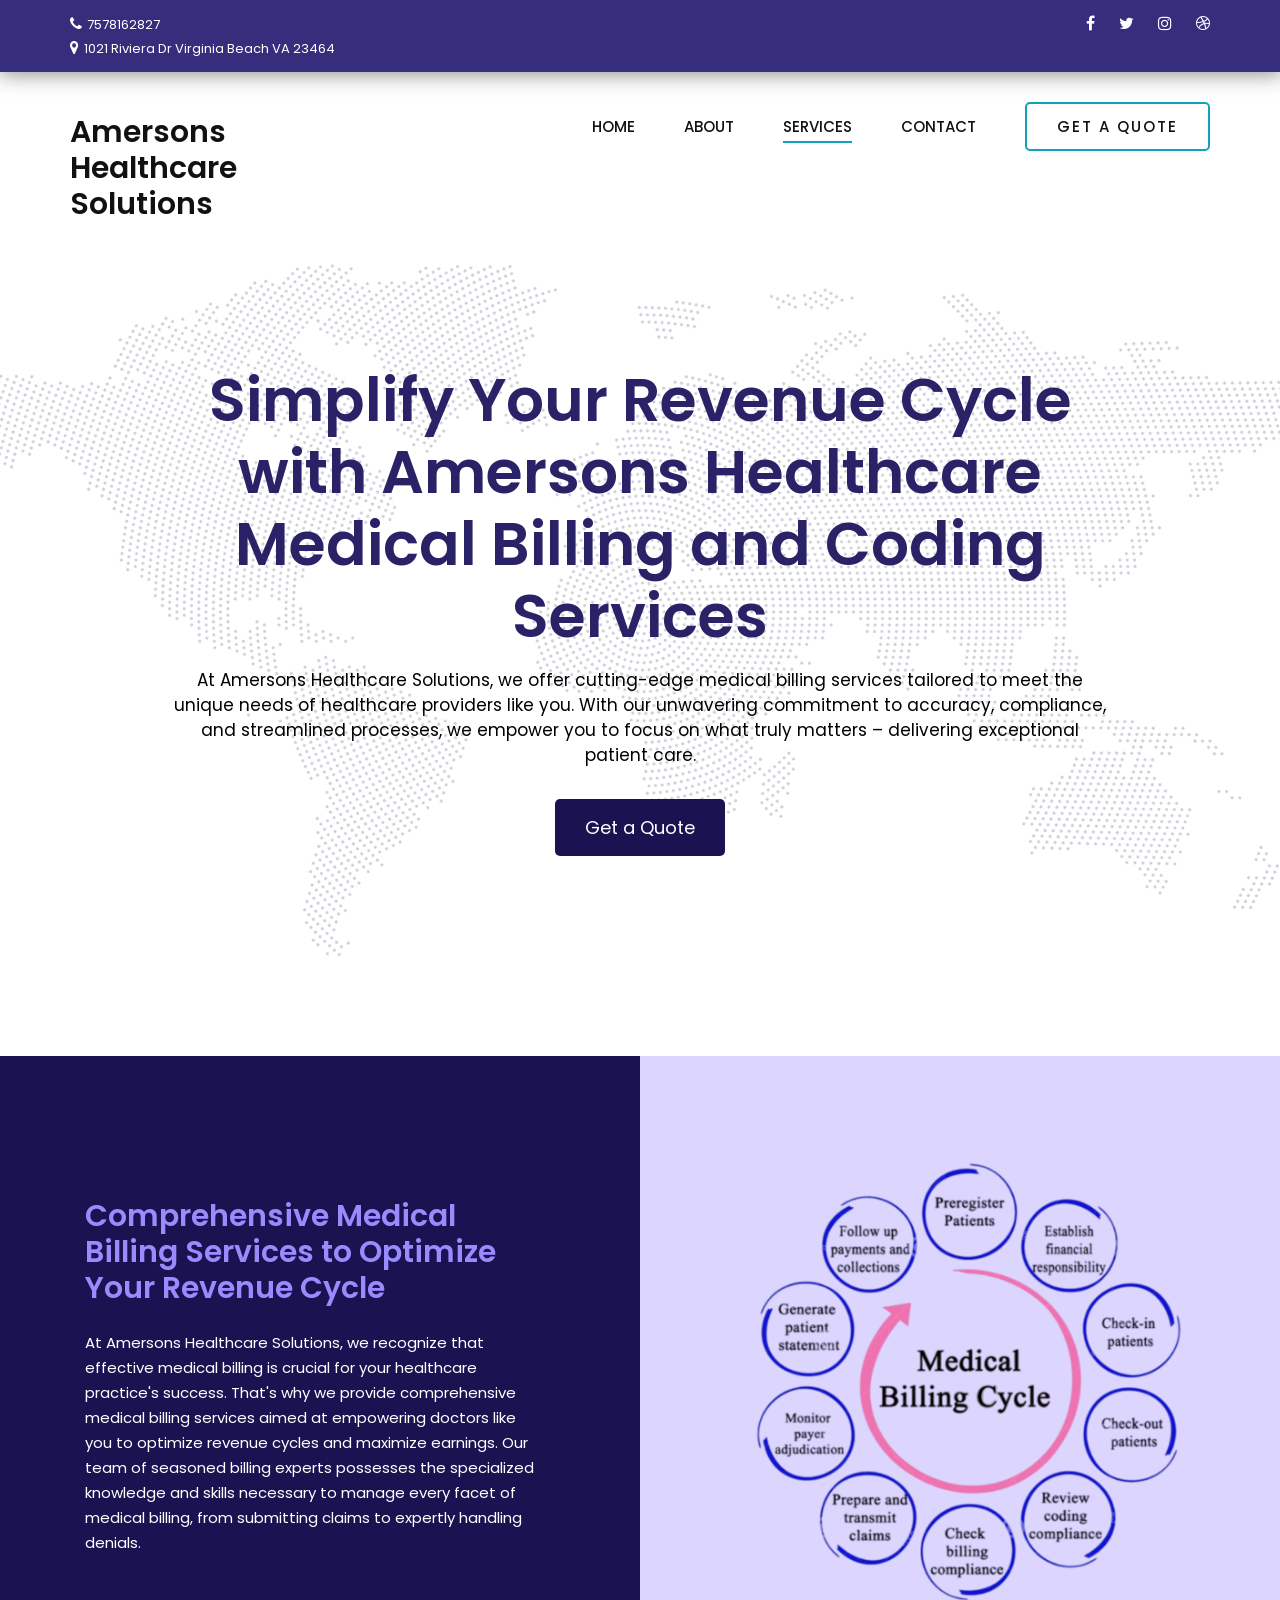
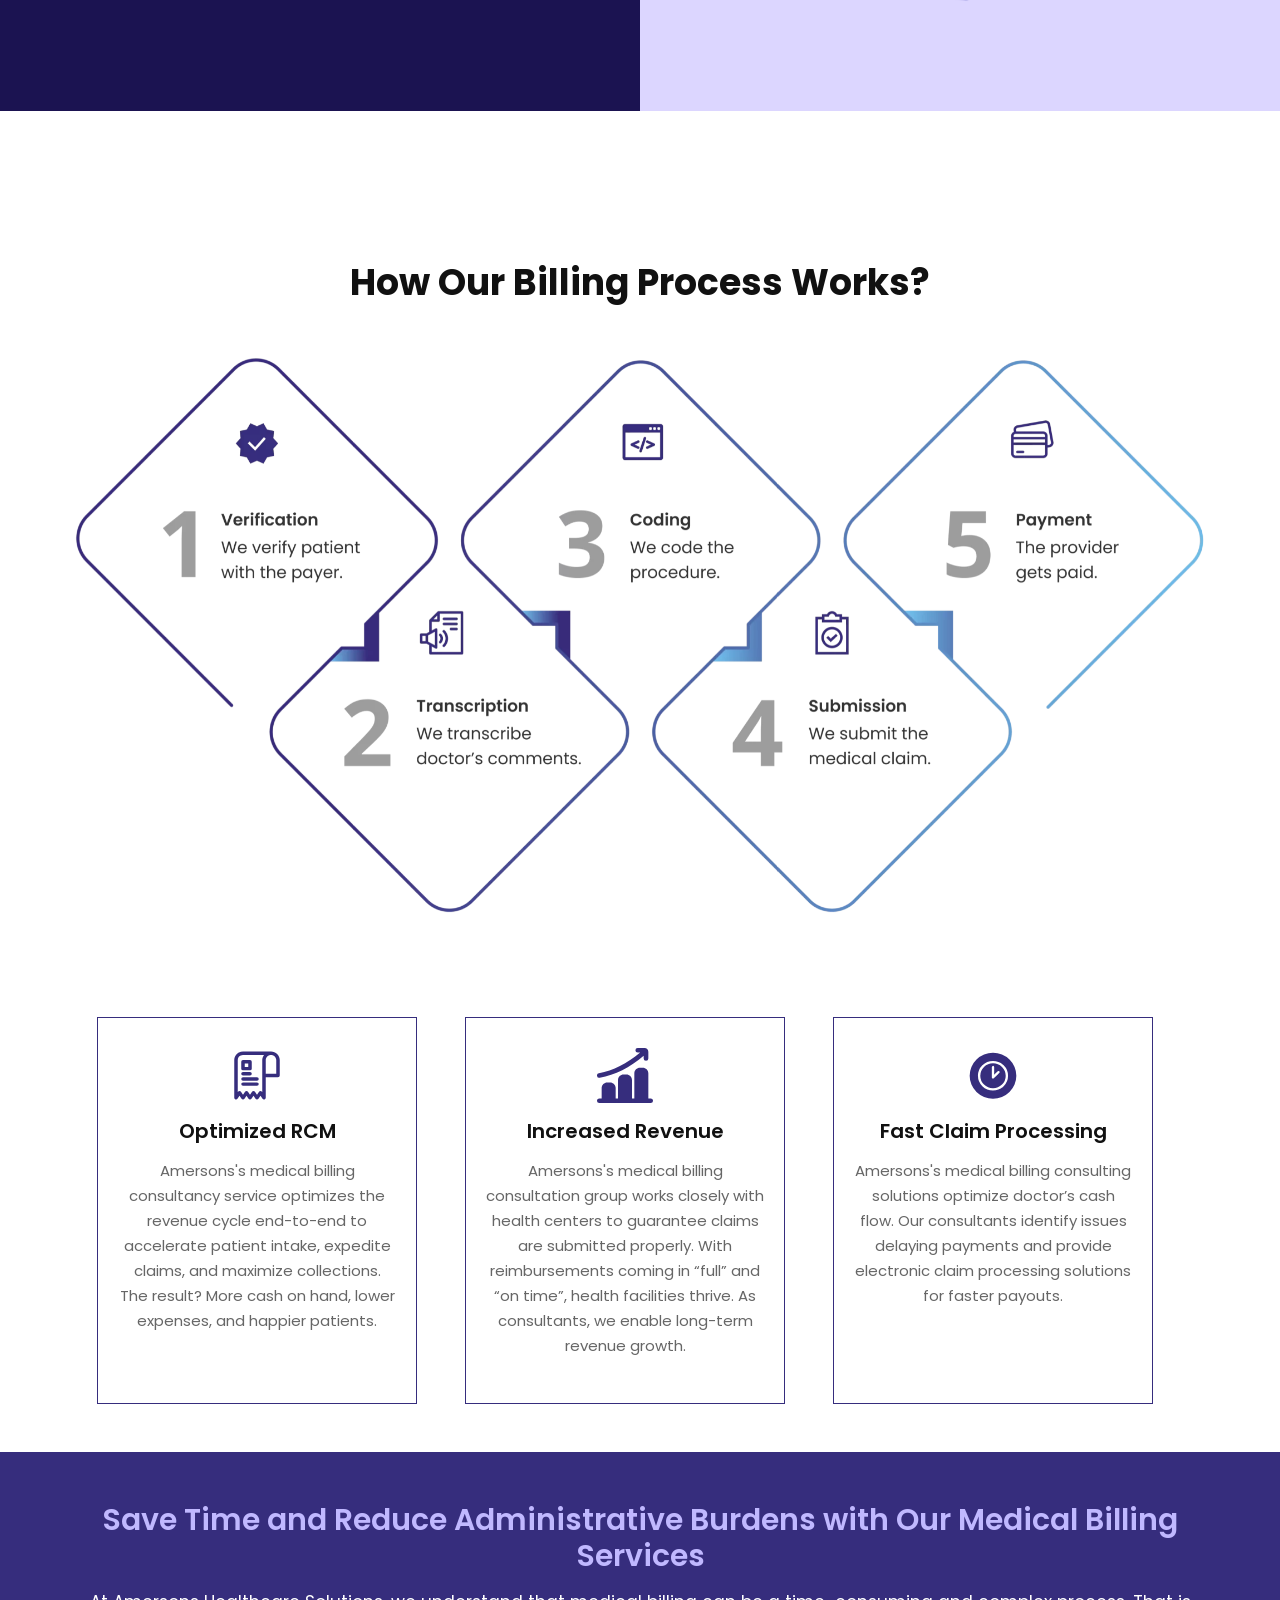
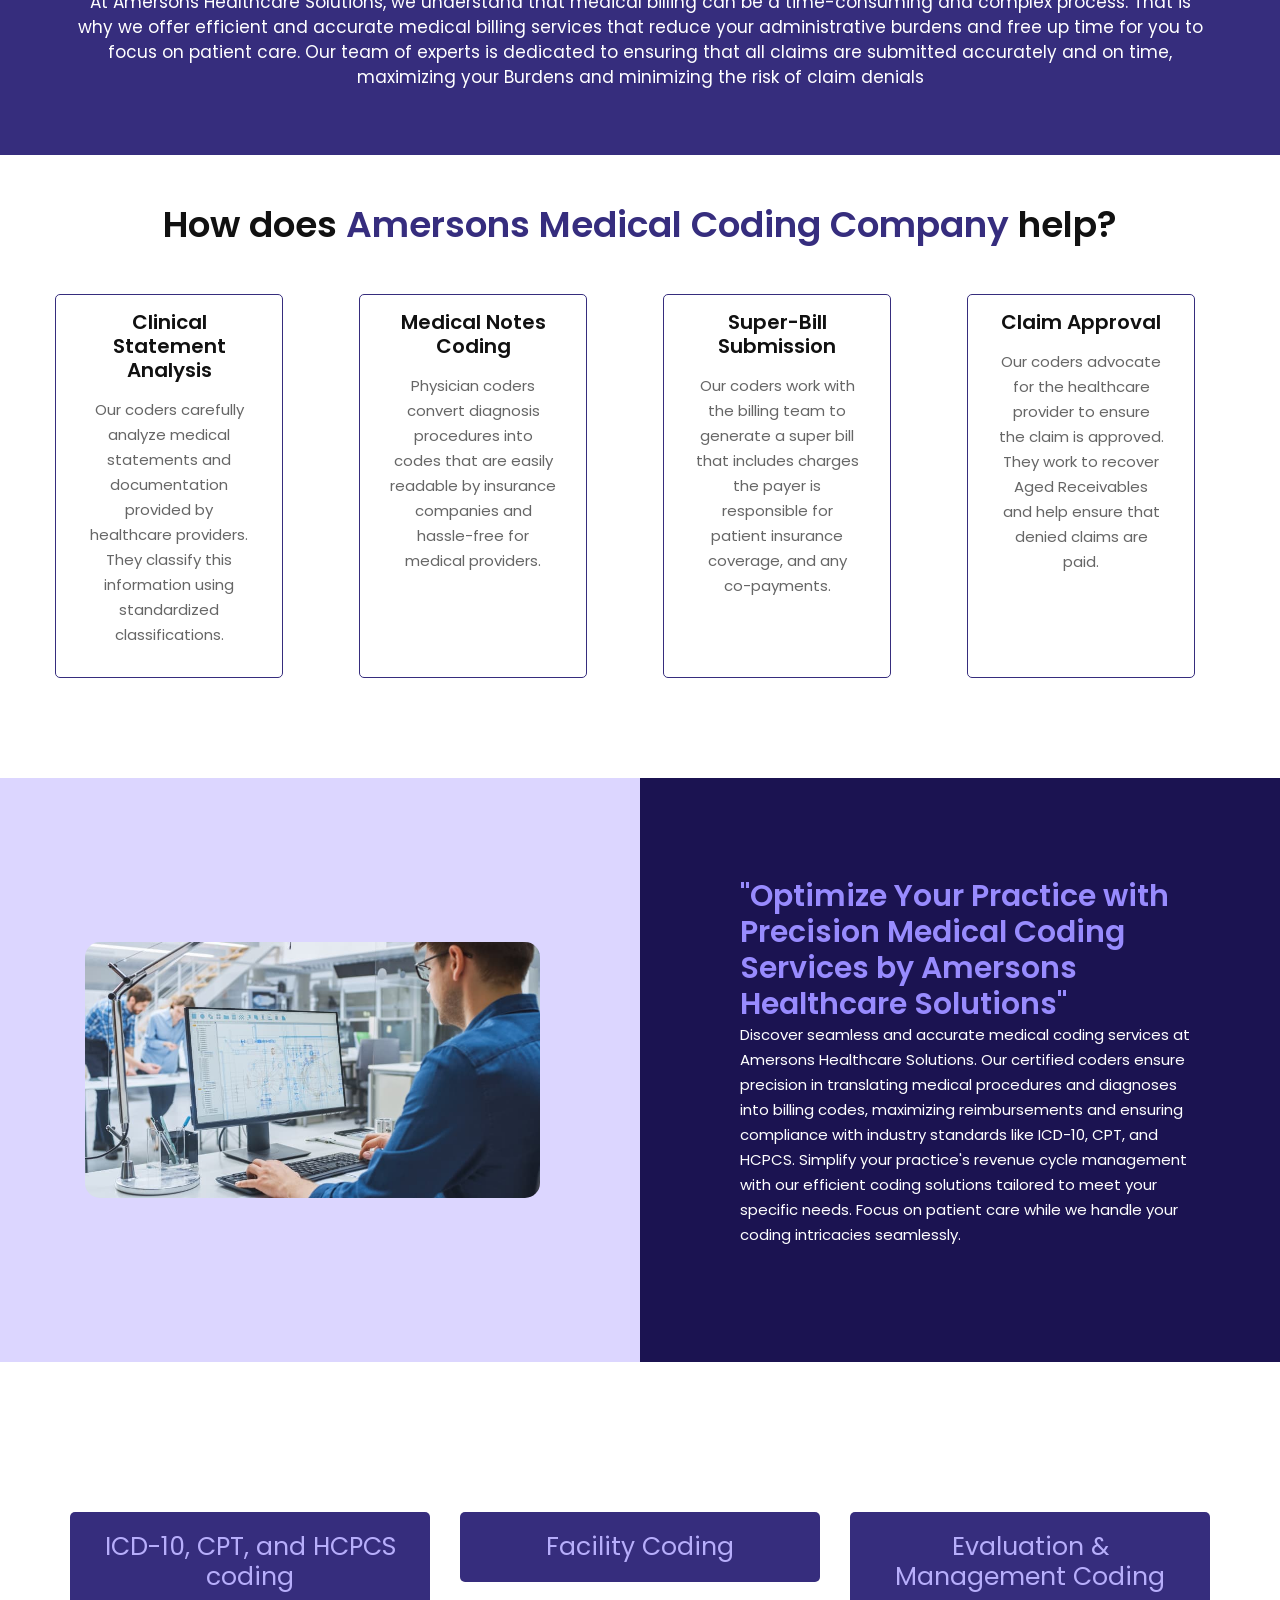
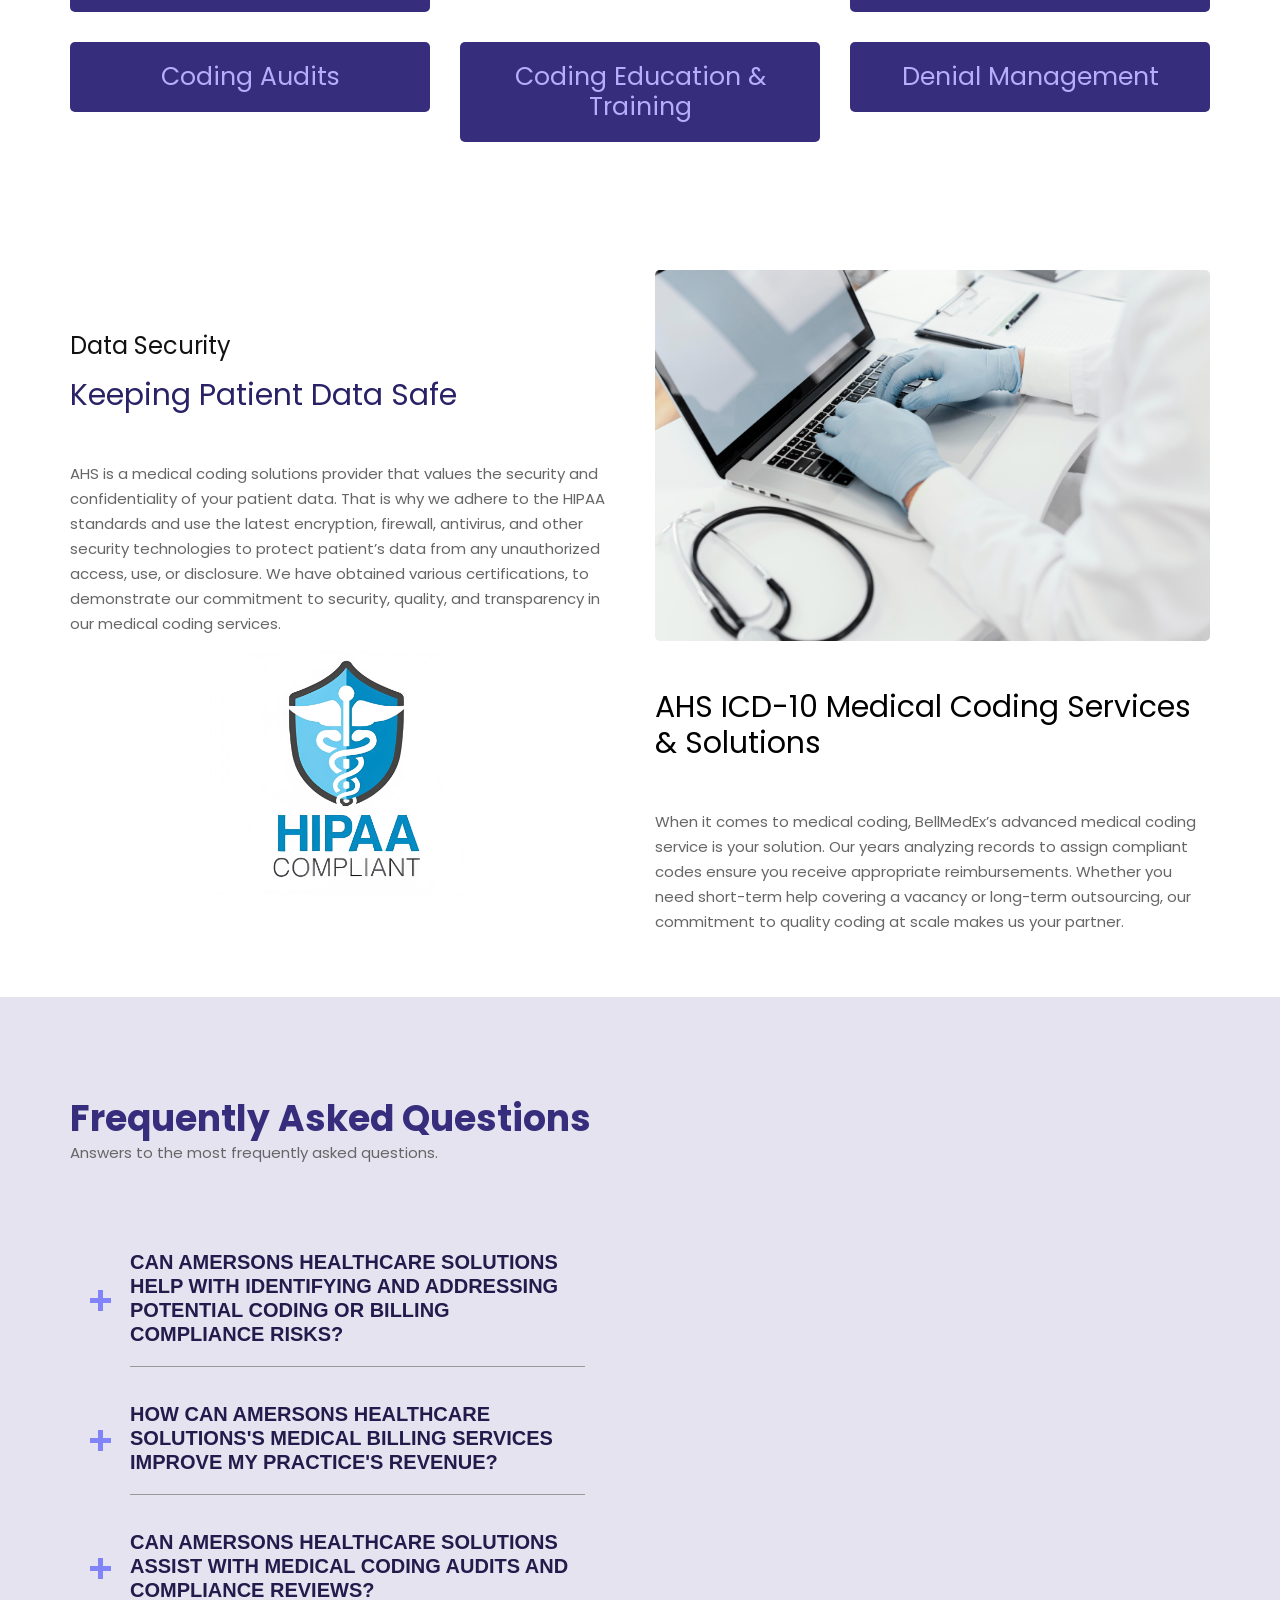
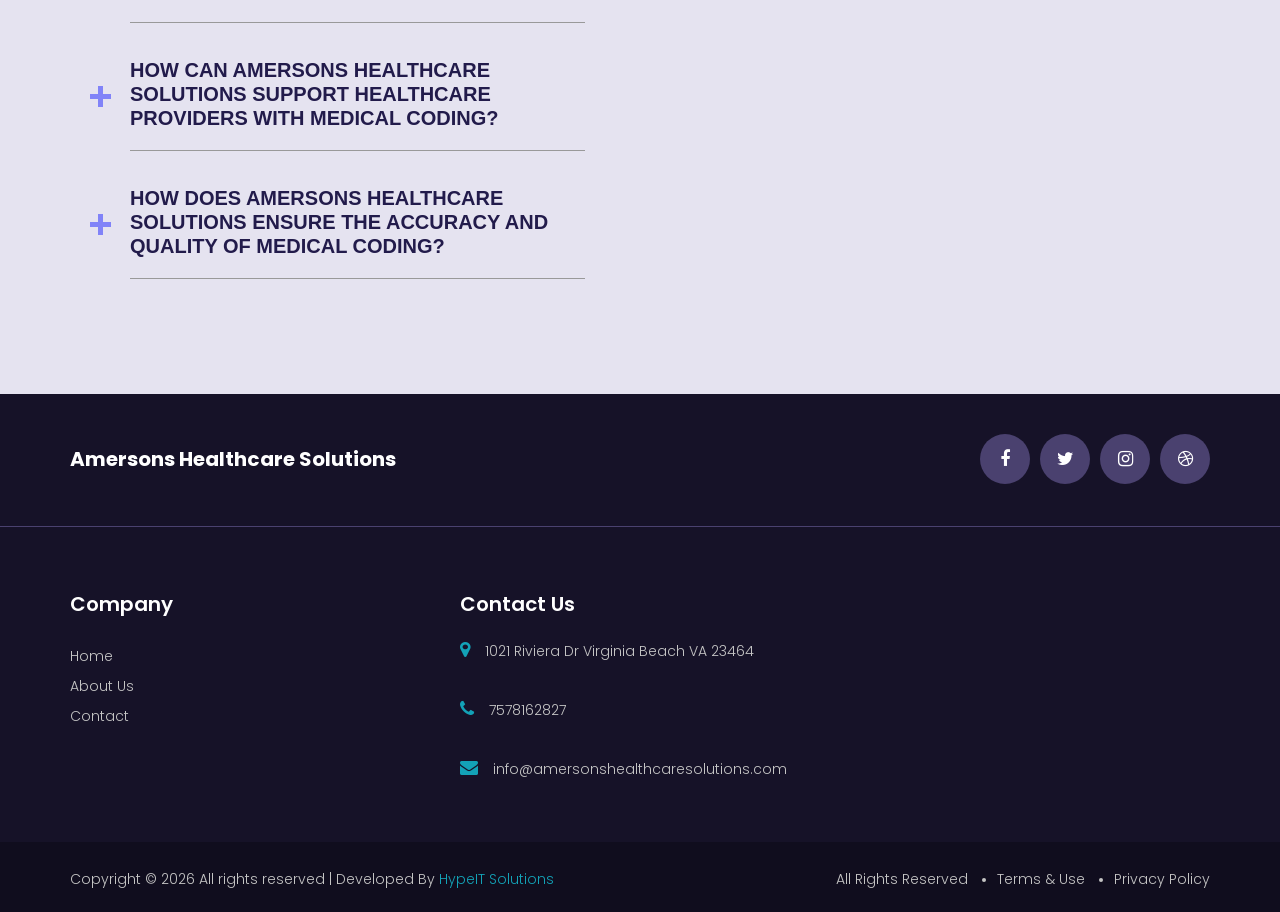
<file: services_medbilling.html>
<!DOCTYPE html>
<html lang="zxx">

<head>
    <meta charset="UTF-8">
    <meta name="viewport" content="width=device-width, initial-scale=1.0">
    <meta http-equiv="X-UA-Compatible" content="ie=edge">
    <title>Amersons Healthcare Solutions</title>


    <!-- Google Font -->
    <link href="https://fonts.googleapis.com/css2?family=Poppins:wght@300;400;500;600;700;800;900&display=swap"
        rel="stylesheet">
    <link href="https://fonts.googleapis.com/css2?family=Material+Symbols+Outlined" rel="stylesheet">

    <link rel="stylesheet" href="https://cdnjs.cloudflare.com/ajax/libs/animate.css/4.1.1/animate.min.css">

    <!-- Css Styles -->
    <link rel="stylesheet" href="css/bootstrap.min.css" type="text/css">
    <link rel="stylesheet" href="css/font-awesome.min.css" type="text/css">
    <link rel="stylesheet" href="css/flaticon.css" type="text/css">
    <link rel="stylesheet" href="css/nice-select.css" type="text/css">
    <link rel="stylesheet" href="css/jquery-ui.min.css" type="text/css">
    <link rel="stylesheet" href="css/magnific-popup.css" type="text/css">
    <link rel="stylesheet" href="css/owl.carousel.min.css" type="text/css">
    <link rel="stylesheet" href="css/slicknav.min.css" type="text/css">
    <link rel="stylesheet" href="css/style.css" type="text/css">
</head>
<style>
    .sec1med {
        background-image: url('/img/gallery/hero-bg-2.webp');
        background-position: center;
        background-repeat: no-repeat;
        background-size: cover;
        padding-top: 100px;
        padding-bottom: 100px;
    }
</style>

<body style="overflow-x: hidden !important;">
    <!-- Page Preloder -->
    <div id="preloder">
        <div class="loader"></div>
    </div>

    <!-- Offcanvas Menu Begin -->
    <div class="offcanvas-menu-overlay"></div>
    <div class="offcanvas-menu-wrapper">
        <div class="offcanvas__logo">
            <a style="font-size: 25px !important; color: black; font-weight: bold;" href="./index.html">Amersons
                Healthcare Solutions</a>
        </div>
        <div id="mobile-menu-wrap"></div>
        <div class="offcanvas__btn">
            <a href="contact.html" class="primary-btn">Contact</a>
        </div>
        <ul class="offcanvas__widget">
            <li><i class="fa fa-phone"></i>7578162827</li>
            <li><i class="fa fa-map-marker"></i>1021 Riviera Dr Virginia Beach VA 23464</li>
        </ul>
        <div class="offcanvas__social">
            <a href="#"><i class="fa fa-facebook"></i></a>
            <a href="#"><i class="fa fa-twitter"></i></a>
            <a href="#"><i class="fa fa-instagram"></i></a>
            <a href="#"><i class="fa fa-dribbble"></i></a>
        </div>
    </div>
    <!-- Offcanvas Menu End -->

    <!-- Header Section Begin -->
    <header class="header">
        <div class="header__top">
            <div class="container">
                <div class="row">
                    <div class="col-lg-4">
                        <ul class="header__top__left">
                            <li><i class="fa fa-phone"></i>7578162827</li>
                            <li><i class="fa fa-map-marker"></i>1021 Riviera Dr Virginia Beach VA 23464</li>
                            <!-- <li><i class="fa fa-clock-o"></i> Mon to Sat 9:00am to 6:00pm</li> -->
                        </ul>
                    </div>
                    <div class="col-lg-8">
                        <div class="header__top__right">
                            <a href="#"><i class="fa fa-facebook"></i></a>
                            <a href="#"><i class="fa fa-twitter"></i></a>
                            <a href="#"><i class="fa fa-instagram"></i></a>
                            <a href="#"><i class="fa fa-dribbble"></i></a>
                        </div>
                    </div>
                </div>
            </div>
        </div>
        <div class="container">
            <div class="row">
                <div class="col-lg-2">
                    <div class="header__logo">
                        <a href="./index.html">
                            <h3 style="font-weight: 600;">Amersons Healthcare Solutions</h3>
                        </a>
                    </div>
                </div>
                <div class="col-lg-10">
                    <div class="header__menu__option">
                        <nav class="header__menu">
                            <ul>
                                <li><a href="./index.html">Home</a></li>
                                <li><a href="./about.html">About</a></li>
                                <!-- <li><a href="./services.html">Services</a></li> -->
                                <li class="active"><a>Services</a>
                                    <ul class="dropdown">
                                        <li class="active"><a href="./services_medbilling.html">Medical Billing and
                                                Coding</a></li>
                                        <li><a href="./services2.html">Eligibility and Benefits Verification </a></li>
                                        <li><a href="./services3.html">Account Receivable</a></li>
                                        <li><a href="./services4.html">Denial Management</a></li>
                                        <li><a href="./services5.html">Credentialing And Contracting</a></li>
                                        <li><a href="./services6.html">Virtual Assistant</a></li>
                                        <li><a href="./services7.html">Complete RCM Services</a></li>
                                    </ul>
                                </li>
                                <!-- <li><a href="./blog.html">News</a></li> -->
                                <li><a href="./contact.html">Contact</a></li>
                            </ul>
                        </nav>
                        <div class="header__btn">
                            <a href="contact.html" class="primary-btn">Get a Quote</a>
                        </div>
                    </div>
                </div>
            </div>
            <div class="canvas__open">
                <i class="fa fa-bars"></i>
            </div>
        </div>
    </header>
    <!-- Header Section End -->

    <!-- Main Section -->
    <section class="sec1med">
        <div class="container">
            <div class="row  justify-content-center align-items-center">
                <div class="col-12 col-lg-10 d-flex flex-column justify-content-center align-items-center">
                    <h6 class="mx-0 px-0 fw-bold text-center serhead animate-on-scroll animate__animated"
                        data-animation="animate__fadeInUp" style="font-size: 60px; font-weight: 600; color: #2a2267;">
                        Simplify Your Revenue Cycle with
                        Amersons Healthcare Medical Billing and Coding Services

                    </h6>
                    <p class="fs-6 text-center mt-3 animate-on-scroll animate__animated"
                        data-animation="animate__fadeInUp" style="font-size: 17px; color: black; font-weight: 400;">
                        At Amersons Healthcare Solutions, we offer cutting-edge medical billing services tailored to
                        meet the unique needs of healthcare providers like you. With our unwavering commitment to
                        accuracy, compliance, and streamlined processes, we empower you to focus on what truly matters –
                        delivering exceptional patient care.
                    </p>
                    <a href="" class="mt-3 animate-on-scroll animate__animated" data-animation="animate__fadeInUp"
                        style="padding: 15px 30px; border-radius: 5px; background-color: #1b1351;
                         color: white; font-size: 18px;">Get a Quote</a>
                </div>
            </div>
        </div>
    </section>







    <!-- Section 1  -->
    <section style="padding-top: 100px; padding-bottom: 100px; overflow-x: hidden !important;">
        <div class="containe">
            <div class="row">
                <div class="col-12 col-lg-6 d-flex flex-column justify-content-center align-items-center sercols animate-on-scroll animate__animated"
                    data-animation="animate__fadeInUp" style="background-color: #1b1351; padding: 100px;">
                    <h6 class="mx-0 px-0 fw-bold" style="font-size: 30px; font-weight: 600; color: #988bfe;">
                        Comprehensive Medical Billing
                        Services to Optimize Your
                        Revenue Cycle
                    </h6>
                    <p class="mt-4 text-white">
                        At Amersons Healthcare Solutions, we recognize that effective medical billing is crucial for
                        your healthcare practice's success. That's
                        why we provide comprehensive medical billing services aimed at empowering doctors like you to
                        optimize revenue
                        cycles and maximize earnings. Our team of seasoned billing experts possesses the specialized
                        knowledge and
                        skills necessary to manage every facet of medical billing, from submitting claims to expertly
                        handling denials.
                    </p>

                </div>
                <div class="col-12 col-lg-6 d-flex flex-column justify-content-center align-items-center sercols"
                    style="background-color: #dcd6ff; padding: 100px;">
                    <img src="img/medbillife.png" class="img-fluid" alt="">
                </div>
            </div>
        </div>
    </section>









    <section style="padding-top: 50px; padding-bottom: 50px;text-align: center; ">

        <div class="container">

            <h2 class="animate-on-scroll animate__animated" data-animation="animate__fadeInUp"
                style="font-weight: bold; margin-bottom: 50px;">How Our Billing Process Works?</h2>

            <img class="animate-on-scroll animate__animated" data-animation="animate__fadeInUp"
                src="./img/how-does.webp" alt="" srcset="">


        </div>

    </section>









    <div class="row py-5 px-5 px-lg-0 d-flex flex-row justify-content-center  align-items-stretch animate-on-scroll animate__animated"
        data-animation="animate__fadeInUp" style=" width: 100%;">



        <div class="col-12 col-lg-3 col-md-6 crm-cont" style="overflow-x: hidden !important;">
            <div class=" d-flex flex-column justify-content-center align-items-center">

                <img class="rcm-img1" src="./img/bill-svg.svg" alt="" srcset="">
                <img class="rcm-img2" src="./img/bill-svg-white.svg" alt="" srcset="">




                <h2>Optimized RCM</h2>

                <p>Amersons's medical billing consultancy service optimizes the revenue cycle end-to-end to
                    accelerate
                    patient intake, expedite claims, and maximize collections. The result? More cash on hand, lower
                    expenses, and happier patients.</p>

            </div>
        </div>
        <div class="col-12 col-lg-3 mx-lg-5 mx-md-5 mx-lg-0  mx-0 my-3 my-lg-0 col-md-6 crm-cont"
            style="overflow-x: hidden !important;">
            <div class=" d-flex flex-column justify-content-center align-items-center">

                <img class="rcm-img1" src="./img/growth.svg" alt="" srcset="">
                <img class="rcm-img2" src="./img/growth-w.svg" alt="" srcset="">

                <h2>Increased Revenue</h2>

                <p>Amersons's medical billing consultation group works closely with health centers to guarantee
                    claims
                    are submitted properly. With reimbursements coming in “full” and “on time”, health facilities
                    thrive. As consultants, we enable long-term revenue growth.</p>

            </div>
        </div>
        <div class="col-12 col-lg-3 col-md-6 mx-md-5 mx-lg-0 crm-cont" style="overflow-x: hidden !important;">
            <div class=" d-flex flex-column justify-content-center align-items-center">

                <img class="rcm-img1" src="./img/time-w.svg" alt="" srcset="">
                <img class="rcm-img2" src="./img/time.svg" alt="" srcset="">

                <h2>Fast Claim Processing</h2>

                <p>Amersons's medical billing consulting solutions optimize doctor’s cash flow. Our consultants
                    identify issues delaying payments and provide electronic claim processing solutions for faster
                    payouts.</p>

            </div>
        </div>

    </div>


    <section class="sec2bill" style="background-color: #362D7D; padding-top: 50px; padding-bottom: 50px;">
        <div class="container">
            <div class="row  justify-content-center align-items-center">
                <div class="col-12 col-lg-12 d-flex flex-column justify-content-center align-items-center">
                    <h6 class="mx-0 px-0 fw-bold text-center animate-on-scroll animate__animated"
                        data-animation="animate__fadeInUp" style="font-size: 30px; font-weight: 600; color: #c0b8ff;">
                        Save Time and Reduce Administrative
                        Burdens with Our Medical Billing Services

                    </h6>
                    <p class="fs-6 text-center mt-3 animate-on-scroll animate__animated"
                        data-animation="animate__fadeInUp"
                        style="font-size: 17px; color: rgb(255, 255, 255); font-weight: 400;">
                        At Amersons Healthcare Solutions, we understand that medical billing can be a time-consuming and
                        complex process. That is why we offer efficient and accurate medical billing services that
                        reduce your administrative burdens and free up time for you to focus on patient care. Our team
                        of experts is dedicated to ensuring that all claims are submitted accurately and on time,
                        maximizing your Burdens and minimizing the risk of claim denials
                    </p>

                </div>
            </div>
        </div>
    </section>



    <h2 class="my-5 animate-on-scroll animate__animated" data-animation="animate__fadeInUp" style=" text-align: center;
    font-weight: 600;">How does<span style="color: #362D7E;"> Amersons Medical Coding Company</span> help?</h2>

    <div class="container">
        <div class="row  px-5 px-lg-0 d-flex flex-lg-row flex-md-column justify-content-between  align-items-stretch animate-on-scroll animate__animated"
            data-animation="animate__fadeInUp" style="overflow-x: hidden !important; width: 100%;">



            <div class=" crm-cont2" style="overflow-x: hidden !important;">
                <div class=" d-flex flex-column justify-content-center align-items-center">


                    <div class="crmt-cont3">



                        <h2>Clinical Statement Analysis </h2>

                        <p>Our coders carefully analyze medical statements and documentation provided by healthcare
                            providers. They classify this information using standardized classifications.</p>

                    </div>
                </div>
            </div>

            <div class=" my-3 my-lg-0 mx-0 crm-cont2" style="overflow-x: hidden !important;">
                <div class=" d-flex flex-column justify-content-center align-items-center">


                    <div class="crmt-cont3">



                        <h2>Medical Notes Coding</h2>

                        <p>Physician coders convert diagnosis procedures into codes that are easily readable by
                            insurance
                            companies and hassle-free for medical providers.</p>

                    </div>
                </div>
            </div>


            <div class="crm-cont2" style="overflow-x: hidden !important;">
                <div class=" d-flex flex-column justify-content-center align-items-center">

                    <div class="crmt-cont3">

                        <h2>Super-Bill Submission</h2>

                        <p>Our coders work with the billing team to generate a super bill that includes charges the
                            payer is
                            responsible for patient insurance coverage, and any co-payments.</p>

                    </div>
                </div>
            </div>
            <div class=" my-3 my-lg-0  crm-cont2" style="overflow-x: hidden !important;">
                <div class=" d-flex flex-column justify-content-center align-items-center">

                    <div class="crmt-cont3">

                        <h2>Claim Approval</h2>

                        <p>Our coders advocate for the healthcare provider to ensure the claim is approved. They work to
                            recover
                            Aged Receivables and help ensure that denied claims are paid.</p>

                    </div>
                </div>
            </div>

        </div>
    </div>


    <!-- Section 2  -->
    <section style="padding-top: 100px; padding-bottom: 100px; overflow-x: hidden !important;">
        <div class="containe">
            <div class="row">





                <div class="col-12 col-lg-6 d-flex flex-column justify-content-center align-items-center sercols"
                    style="background-color: #dcd6ff; padding: 100px;">
                    <img style="border-radius: 15px;" src="img/med-cod.jpg" class="img-fluid" alt="">
                </div>



                <div class="col-12 col-lg-6 d-flex flex-column justify-content-center align-items-center sercols animate-on-scroll animate__animated"
                    data-animation="animate__fadeInUp" style="background-color: #1b1351; padding: 100px;">
                    <h6 class="mx-0 px-0 fw-bold" style="font-size: 30px; font-weight: 600; color: #988bfe;">
                        "Optimize Your Practice with Precision Medical Coding Services by Amersons Healthcare Solutions"
                    </h6>

                    <p class="text-white">
                        Discover seamless and accurate medical coding services at Amersons Healthcare Solutions. Our
                        certified coders ensure precision in translating medical procedures and diagnoses into billing
                        codes, maximizing reimbursements and ensuring compliance with industry standards like ICD-10,
                        CPT, and HCPCS. Simplify your practice's revenue cycle management with our efficient coding
                        solutions tailored to meet your specific needs. Focus on patient care while we handle your
                        coding intricacies seamlessly.
                    </p>
                </div>

            </div>
        </div>
    </section>


























    <!-- Chooseus Section Begin -->
    <section class="chooseus spad animate-on-scroll animate__animated" data-animation="animate__fadeInUp"
        style="padding-top: 50px !important; padding-bottom: 50px;">
        <div class="container">
            <!-- <div class="row">
                <div class="col-lg-12 text-center">
                    <div class="section-title">
                        <span style="font-size: 30px !important;">Why choose us?</span>
                        <p class="mt-3 text-black" style="font-size: 16px; color: black;">At Amersons Healthcare Solutions, we understand the unique challenges faced by healthcare providers in managing their billing processes efficiently. Our commitment is to empower doctors and medical practices with seamless, reliable, and patient-focused billing solutions. Following are few of the reasons which make us everyone’s #1 choice:</p>
                    </div>
                </div>
            </div> -->
            <div class="row justify-content-center">
                <div class="col-lg-4 col-md-6 col-sm-6">
                    <div class="chooseus__item2">
                        <h5 style="font-size: 25px !important; color: #b7aefb;">ICD-10, CPT, and HCPCS coding</h5>
                    </div>
                </div>
                <div class="col-lg-4 col-md-6 col-sm-6">
                    <div class="chooseus__item2">
                        <h5 style="font-size: 25px !important; color: #b7aefb;">Facility Coding</h5>
                    </div>
                </div>
                <div class="col-lg-4 col-md-6 col-sm-6">
                    <div class="chooseus__item2">
                        <h5 style="font-size: 25px !important; color: #b7aefb;">Evaluation & Management Coding</h5>
                    </div>
                </div>
                <div class="col-lg-4 col-md-6 col-sm-6">
                    <div class="chooseus__item2">
                        <h5 style="font-size: 25px !important; color: #b7aefb;">Coding Audits</h5>
                    </div>
                </div>
                <div class="col-lg-4 col-md-6 col-sm-6">
                    <div class="chooseus__item2">
                        <h5 style="font-size: 25px !important; color: #b7aefb;">Coding Education & Training</h5>
                    </div>
                </div>
                <div class="col-lg-4 col-md-6 col-sm-6">
                    <div class="chooseus__item2">
                        <h5 style="font-size: 25px !important; color: #b7aefb;">Denial Management</h5>
                    </div>
                </div>
            </div>
        </div>
    </section>
    <!-- Chooseus Section End -->






    <div class="container py-5">

        <div class="row d-flex flex justify-content-center align-items-center">

            <div class="col-md-6 d-flex flex-column justify-content-center align-items-start">

                <h4 class="mt-2">Data Security</h4>
                <h3 class="mt-3" style=" color: #2a2267;">Keeping Patient Data Safe</h3>
                <p class="mt-5">AHS is a medical coding solutions provider that values the security and
                    confidentiality of
                    your patient
                    data. That is why we adhere to the HIPAA standards and use the latest encryption, firewall,
                    antivirus, and
                    other security technologies to protect patient’s data from any unauthorized access, use, or
                    disclosure. We
                    have obtained various certifications, to demonstrate our commitment to security, quality, and
                    transparency in
                    our
                    medical coding services.</p>

                <img class="w-50 mx-auto" src="./img/hip2.jpg" alt="" srcset="">

            </div>
            <div class="col-md-6 mt-5 mt-lg-0 d-flex flex-column justify-content-center align-items-start">

                <img class="w-100 mx-auto" src="./img/icd-10.jpg" alt="" srcset="" style="border-radius: 5px;">
                <h3 class="mt-5" style=" color: #000000;">AHS ICD-10 Medical Coding Services & Solutions</h3>
                <p class="mt-5">When it comes to medical coding, BellMedEx’s advanced medical coding service is your
                    solution. Our years analyzing records to assign compliant codes ensure you receive appropriate
                    reimbursements. Whether you need short-term help covering a vacancy or long-term outsourcing, our
                    commitment to quality coding at scale makes us your partner.</p>



            </div>
        </div>

    </div>






    <!-- faqs start -->
    <section style="padding: 100px 50px; background-color: #e5e3f0;">


        <div class="container">
            <div class="row">
                <div class="col-lg-6 col-12 animate-on-scroll animate__animated" data-animation="animate__fadeInLeft">








                    <div class="faq-section">
                        <header class="headerfaq" style="padding-bottom: 50px;">
                            <h2 style="font-weight: bold; color: #362D7D;">Frequently Asked Questions</h2>
                            <p>Answers to the most frequently asked questions.</p>
                        </header>






                        <div class="parent-container">
                            <ul class="faq">
                                <li>
                                    <h3 class="question">Can Amersons Healthcare Solutions help with identifying and
                                        addressing potential coding or billing compliance risks?
                                        <div class="plus-minus-toggle collapsed"></div>
                                    </h3>
                                    <div class="answer">Yes, Amersons Healthcare Solutions conducts coding and billing
                                        compliance audits to identify potential risks and areas for improvement. We
                                        provide
                                        detailed reports and recommendations to help healthcare providers mitigate
                                        compliance risks and maintain adherence to regulatory requirements.</div>
                                </li>
                                <li>
                                    <h3 class="question">How can Amersons Healthcare Solutions's medical billing
                                        services
                                        improve my practice's revenue?
                                        <div class="plus-minus-toggle collapsed"></div>
                                    </h3>
                                    <div class="answer">Amersons Healthcare Solutions's medical billing services aim to
                                        optimize the revenue cycle by reducing claim rejections, improving collections,
                                        minimizing billing errors, and streamlining the overall billing process. Our
                                        expertise and focus on efficiency can help maximize your practice's revenue.
                                    </div>
                                </li>


                                <li>
                                    <h3 class="question">Can Amersons Healthcare Solutions assist with medical coding
                                        audits
                                        and compliance reviews?
                                        <div class="plus-minus-toggle collapsed"></div>
                                    </h3>
                                    <div class="answer">Yes, Amersons Healthcare Solutions provides medical coding
                                        audits
                                        and compliance reviews to help healthcare providers identify potential coding
                                        errors, compliance risks, and areas for improvement. Our audits ensure accurate
                                        coding practices and adherence to regulatory requirements.
                                    </div>
                                </li>




                                <li>
                                    <h3 class="question">How can Amersons Healthcare Solutions support healthcare
                                        providers
                                        with medical coding?
                                        <div class="plus-minus-toggle collapsed"></div>
                                    </h3>
                                    <div class="answer">Amersons Healthcare Solutions specializes in providing
                                        comprehensive
                                        medical coding solutions to healthcare providers. Our expert coders ensure
                                        accurate
                                        code assignment, adherence to coding guidelines, and timely claims submission
                                        for
                                        efficient revenue cycle management.</div>
                                </li>


                                <li>
                                    <h3 class="question">How does Amersons Healthcare Solutions ensure the accuracy and
                                        quality of medical coding?
                                        <div class="plus-minus-toggle collapsed"></div>
                                    </h3>
                                    <div class="answer">At Amersons Healthcare Solutions, we have a rigorous quality
                                        assurance process in place. Our experienced coders undergo continuous training
                                        and
                                        regular performance evaluations to maintain high accuracy levels. We also employ
                                        internal audits and peer reviews to ensure coding excellence.</div>
                                </li>

                            </ul>
                        </div>








                    </div>

                </div>


                <div class="col-lg-6 col-12 animate-on-scroll animate__animated " data-animation="animate__fadeInUp">

                    <!-- <img style="height: 100%; width: 100%;border-radius: 15px;" src="./img/medbil.png" alt="" srcset=""> -->
                    
                    <iframe
                    id="JotFormIFrame-243603718861460"
                    title="Amersons Contact Us Form"
                    onload="window.parent.scrollTo(0,0)"
                    allowtransparency="true"
                    allow="geolocation; microphone; camera; fullscreen"
                    src="https://form.jotform.com/243603718861460"
                    frameborder="0"
                    style="min-width:100%;max-width:100%;height:539px;border:none;"
                    scrolling="no"
                  >
                  </iframe>
                  <script src='https://cdn.jotfor.ms/s/umd/latest/for-form-embed-handler.js'></script>
                  <script>window.jotformEmbedHandler("iframe[id='JotFormIFrame-243603718861460']", "https://form.jotform.com/")</script> 
  

                </div>


            </div>
        </div>



    </section>

    <!-- faqs end  -->



















    <!-- Footer Section Begin -->
    <footer class="footer">
        <div class="footer__top">
            <div class="container">
                <div class="row">
                    <div class="col-lg-4 col-md-4">
                        <div class="footer__logo">
                            <a href="#" style="font-size: 20px; font-weight: bold; color: white;">Amersons Healthcare
                                Solutions</a>
                        </div>
                    </div>
                    <div class="col-lg-4 col-md-8">


                    </div>
                    <div class="col-lg-4 col-md-12">
                        <div class="footer__social">
                            <a href="#"><i class="fa fa-facebook"></i></a>
                            <a href="#"><i class="fa fa-twitter"></i></a>
                            <a href="#"><i class="fa fa-instagram"></i></a>
                            <a href="#"><i class="fa fa-dribbble"></i></a>
                        </div>
                    </div>
                </div>
            </div>
        </div>
        <div class="container">
            <div class="row">
                <div class="col-lg-2 col-md-3 col-sm-6">
                    <div class="footer__widget">
                        <h5>Company</h5>
                        <ul>
                            <li><a href="#">Home</a></li>
                            <li><a href="about.html">About Us</a></li>
                            <li><a href="contact.html">Contact</a></li>

                        </ul>
                    </div>
                </div>
                <div class="col-lg-2 col-md-3 col-sm-6">

                </div>
                <div class="col-lg-4 col-md-6 col-sm-6">
                    <div class="footer__address">
                        <h5>Contact Us</h5>
                        <ul>
                            <li><i class="fa fa-map-marker"></i>1021 Riviera Dr Virginia Beach VA 23464</li>
                            <li><i class="fa fa-phone"></i>7578162827</li>
                            <li><i class="fa fa-envelope"></i>info@amersonshealthcaresolutions.com</li>
                        </ul>
                    </div>
                </div>
                <div class="col-lg-4 col-md-12 col-sm-6">
                    <div class="footer__map">
                        <!-- <iframe
                            src="https://www.google.com/maps/embed?pb=!1m18!1m12!1m3!1d48158.305462977965!2d-74.13283844036356!3d41.02757295168286!2m3!1f0!2f0!3f0!3m2!1i1024!2i768!4f13.1!3m3!1m2!1s0x89c2e440473470d7%3A0xcaf503ca2ee57958!2sSaddle%20River%2C%20NJ%2007458%2C%20USA!5e0!3m2!1sen!2sbd!4v1575917275626!5m2!1sen!2sbd"
                            height="190" style="border:0" allowfullscreen=""></iframe> -->
                        <iframe
                            src="https://www.google.com/maps/embed?pb=!1m18!1m12!1m3!1d4001.4824956205293!2d-76.20570538538742!3d36.80947914061625!2m3!1f0!2f0!3f0!3m2!1i1024!2i768!4f13.1!3m3!1m2!1s0x89babd95589cac8f%3A0x3ab89a21410eba58!2s1021%20Riviera%20Dr%2C%20Virginia%20Beach%2C%20VA%2023464%2C%20USA!5e0!3m2!1sen!2s!4v1733090443495!5m2!1sen!2s"
                            height="190" style="border:0" allowfullscreen=""></iframe>
                    </div>
                </div>
            </div>
        </div>
        <div class="footer__copyright">
            <div class="container">
                <div class="row">
                    <div class="col-lg-7">
                        <!-- Link back to Colorlib can't be removed. Template is licensed under CC BY 3.0. -->
                        <div class="footer__copyright__text">
                            <p>Copyright &copy;
                                <script>document.write(new Date().getFullYear());</script> All rights reserved |
                                Developed By <a href="https://colorlib.com" target="_blank">HypeIT Solutions</a>
                            </p>
                        </div>
                        <!-- Link back to Colorlib can't be removed. Template is licensed under CC BY 3.0. -->
                    </div>
                    <div class="col-lg-5">
                        <ul>
                            <li>All Rights Reserved</li>
                            <li>Terms & Use</li>
                            <li>Privacy Policy</li>
                        </ul>
                    </div>
                </div>
            </div>
        </div>
    </footer>
    <!-- Footer Section End -->










    <!-- Js Plugins -->
    <script src="js/jquery-3.3.1.min.js"></script>
    <script src="js/bootstrap.min.js"></script>
    <script src="js/jquery.magnific-popup.min.js"></script>
    <script src="js/masonry.pkgd.min.js"></script>
    <script src="js/jquery-ui.min.js"></script>
    <script src="js/jquery.nice-select.min.js"></script>
    <script src="js/jquery.slicknav.js"></script>
    <script src="js/owl.carousel.min.js"></script>
    <script src="js/main.js"></script>
    <script src="scroll-script.js"></script>







    <script>

        $('.faq li .question').click(function () {
            $(this).find('.plus-minus-toggle').toggleClass('collapsed');
            $(this).parent().toggleClass('active');
        });

    </script>


</body>

</html>
</file>
<file: css/flaticon.css>
@font-face {
  font-family: "Flaticon";
  src: url("../fonts/Flaticon.eot");
  src: url("../fonts/Flaticon.eot?#iefix") format("embedded-opentype"),
       url("../fonts/Flaticon.woff2") format("woff2"),
       url("../fonts/Flaticon.woff") format("woff"),
       url("../fonts/Flaticon.ttf") format("truetype"),
       url("../fonts/Flaticon.svg#Flaticon") format("svg");
  font-weight: normal;
  font-style: normal;
}

@media screen and (-webkit-min-device-pixel-ratio:0) {
  @font-face {
    font-family: "Flaticon";
    src: url("../fonts/Flaticon.svg#Flaticon") format("svg");
  }
}

[class^="flaticon-"]:before, [class*=" flaticon-"]:before,
[class^="flaticon-"]:after, [class*=" flaticon-"]:after {   
  font-family: Flaticon;
  font-size: 20px;
  font-style: normal;
  margin-left: 0;
}

.fimanager:before {
      display: inline-block;
  font-family: "Flaticon";
  font-style: normal;
  font-weight: normal;
  font-variant: normal;
  line-height: 1;
  text-decoration: inherit;
  text-rendering: optimizeLegibility;
  text-transform: none;
  -moz-osx-font-smoothing: grayscale;
  -webkit-font-smoothing: antialiased;
  font-smoothing: antialiased;
    display: block;
}

.flaticon-001-anatomy:before { content: "\f100"; }
.flaticon-002-aesthetic:before { content: "\f101"; }
.flaticon-003-anatomy:before { content: "\f102"; }
.flaticon-004-beauty:before { content: "\f103"; }
.flaticon-005-asymmetry:before { content: "\f104"; }
.flaticon-006-breast:before { content: "\f105"; }
.flaticon-007-aesthetic:before { content: "\f106"; }
.flaticon-008-abdominoplasty:before { content: "\f107"; }
.flaticon-009-anatomy:before { content: "\f108"; }
.flaticon-010-beauty:before { content: "\f109"; }
.flaticon-011-beauty:before { content: "\f10a"; }
.flaticon-012-beauty:before { content: "\f10b"; }
.flaticon-013-anatomy:before { content: "\f10c"; }
.flaticon-014-anatomy:before { content: "\f10d"; }
.flaticon-015-abdomen:before { content: "\f10e"; }
.flaticon-016-belly:before { content: "\f10f"; }
.flaticon-017-aesthetic:before { content: "\f110"; }
.flaticon-018-beauty:before { content: "\f111"; }
.flaticon-019-aesthetic:before { content: "\f112"; }
.flaticon-020-beauty:before { content: "\f113"; }
.flaticon-021-anatomy:before { content: "\f114"; }
.flaticon-022-arm:before { content: "\f115"; }
.flaticon-023-beauty:before { content: "\f116"; }
.flaticon-024-abdominoplasty:before { content: "\f117"; }
.flaticon-025-aesthetic:before { content: "\f118"; }
.flaticon-026-anatomy:before { content: "\f119"; }
.flaticon-027-beauty:before { content: "\f11a"; }
.flaticon-028-beauty:before { content: "\f11b"; }
.flaticon-029-beauty:before { content: "\f11c"; }
.flaticon-030-belly:before { content: "\f11d"; }
.flaticon-031-anatomy:before { content: "\f11e"; }
.flaticon-032-anatomy:before { content: "\f11f"; }
.flaticon-033-beauty:before { content: "\f120"; }
.flaticon-034-healthcare-and-medical:before { content: "\f121"; }
.flaticon-035-beauty:before { content: "\f122"; }
.flaticon-036-beauty:before { content: "\f123"; }
.flaticon-037-belly:before { content: "\f124"; }
.flaticon-038-beauty:before { content: "\f125"; }
.flaticon-039-beauty:before { content: "\f126"; }
.flaticon-040-anatomy:before { content: "\f127"; }
.flaticon-041-anatomy:before { content: "\f128"; }
.flaticon-042-beauty:before { content: "\f129"; }
.flaticon-043-beauty:before { content: "\f12a"; }
.flaticon-044-aesthetic:before { content: "\f12b"; }
.flaticon-045-belly:before { content: "\f12c"; }
.flaticon-046-breast:before { content: "\f12d"; }
.flaticon-047-eye:before { content: "\f12e"; }
.flaticon-048-beauty:before { content: "\f12f"; }
.flaticon-049-abdominoplasty:before { content: "\f130"; }
.flaticon-050-belly:before { content: "\f131"; }
</file>
<file: css/nice-select.css>
.nice-select {
  -webkit-tap-highlight-color: transparent;
  background-color: #fff;
  border-radius: 5px;
  border: solid 1px #e8e8e8;
  box-sizing: border-box;
  clear: both;
  cursor: pointer;
  display: block;
  float: left;
  font-family: inherit;
  font-size: 14px;
  font-weight: normal;
  height: 42px;
  line-height: 40px;
  outline: none;
  padding-left: 18px;
  padding-right: 30px;
  position: relative;
  text-align: left !important;
  -webkit-transition: all 0.2s ease-in-out;
  transition: all 0.2s ease-in-out;
  -webkit-user-select: none;
     -moz-user-select: none;
      -ms-user-select: none;
          user-select: none;
  white-space: nowrap;
  width: auto; }
  .nice-select:hover {
    border-color: #dbdbdb; }
  .nice-select:active, .nice-select.open, .nice-select:focus {
    border-color: #999; }
  .nice-select:after {
    border-bottom: 2px solid #999;
    border-right: 2px solid #999;
    content: '';
    display: block;
    height: 5px;
    margin-top: -4px;
    pointer-events: none;
    position: absolute;
    right: 12px;
    top: 50%;
    -webkit-transform-origin: 66% 66%;
        -ms-transform-origin: 66% 66%;
            transform-origin: 66% 66%;
    -webkit-transform: rotate(45deg);
        -ms-transform: rotate(45deg);
            transform: rotate(45deg);
    -webkit-transition: all 0.15s ease-in-out;
    transition: all 0.15s ease-in-out;
    width: 5px; }
  .nice-select.open:after {
    -webkit-transform: rotate(-135deg);
        -ms-transform: rotate(-135deg);
            transform: rotate(-135deg); }
  .nice-select.open .list {
    opacity: 1;
    pointer-events: auto;
    -webkit-transform: scale(1) translateY(0);
        -ms-transform: scale(1) translateY(0);
            transform: scale(1) translateY(0); }
  .nice-select.disabled {
    border-color: #ededed;
    color: #999;
    pointer-events: none; }
    .nice-select.disabled:after {
      border-color: #cccccc; }
  .nice-select.wide {
    width: 100%; }
    .nice-select.wide .list {
      left: 0 !important;
      right: 0 !important; }
  .nice-select.right {
    float: right; }
    .nice-select.right .list {
      left: auto;
      right: 0; }
  .nice-select.small {
    font-size: 12px;
    height: 36px;
    line-height: 34px; }
    .nice-select.small:after {
      height: 4px;
      width: 4px; }
    .nice-select.small .option {
      line-height: 34px;
      min-height: 34px; }
  .nice-select .list {
    background-color: #fff;
    border-radius: 5px;
    box-shadow: 0 0 0 1px rgba(68, 68, 68, 0.11);
    box-sizing: border-box;
    margin-top: 4px;
    opacity: 0;
    overflow: hidden;
    padding: 0;
    pointer-events: none;
    position: absolute;
    top: 100%;
    left: 0;
    -webkit-transform-origin: 50% 0;
        -ms-transform-origin: 50% 0;
            transform-origin: 50% 0;
    -webkit-transform: scale(0.75) translateY(-21px);
        -ms-transform: scale(0.75) translateY(-21px);
            transform: scale(0.75) translateY(-21px);
    -webkit-transition: all 0.2s cubic-bezier(0.5, 0, 0, 1.25), opacity 0.15s ease-out;
    transition: all 0.2s cubic-bezier(0.5, 0, 0, 1.25), opacity 0.15s ease-out;
    z-index: 9; }
    .nice-select .list:hover .option:not(:hover) {
      background-color: transparent !important; }
  .nice-select .option {
    cursor: pointer;
    font-weight: 400;
    line-height: 40px;
    list-style: none;
    min-height: 40px;
    outline: none;
    padding-left: 18px;
    padding-right: 29px;
    text-align: left;
    -webkit-transition: all 0.2s;
    transition: all 0.2s; }
    .nice-select .option:hover, .nice-select .option.focus, .nice-select .option.selected.focus {
      background-color: #f6f6f6; }
    .nice-select .option.selected {
      font-weight: bold; }
    .nice-select .option.disabled {
      background-color: transparent;
      color: #999;
      cursor: default; }

.no-csspointerevents .nice-select .list {
  display: none; }

.no-csspointerevents .nice-select.open .list {
  display: block; }
</file>
<file: css/style.css>
/******************************************************************
	Templater Name: Aesthetic
	Description: Aesthetic medical template
	Author: Colorib
	Author URI: https://colorlib.com/
	Version: 1.0
	Created: Colorib
******************************************************************/

/*------------------------------------------------------------------
[Table of contents]

1.  Template default CSS
	1.1	Variables
	1.2	Mixins
	1.3	Flexbox
	1.4	Reset
2.  Helper Css
3.  Header Section
4.  Hero Section
5.  Consultation Section
6.  Banner Section
7.  Chooseus Section
8.  Team Section
9.  Gallery
10.  Footer Style
-------------------------------------------------------------------*/

/*----------------------------------------*/

/* Template default CSS
/*----------------------------------------*/

html,
body {
	height: 100%;
	font-family: "Poppins", sans-serif;
	-webkit-font-smoothing: antialiased;
}

h1,
h2,
h3,
h4,
h5,
h6 {
	margin: 0;
	color: #111111;
	font-weight: 400;
	font-family: "Poppins", sans-serif;
}

h1 {
	font-size: 70px;
}

h2 {
	font-size: 36px;
}

h3 {
	font-size: 30px;
}

h4 {
	font-size: 24px;
}

h5 {
	font-size: 18px;
}

h6 {
	font-size: 16px;
}

p {
	font-size: 15px;
	font-family: "Poppins", sans-serif;
	color: #666666;
	font-weight: 400;
	line-height: 25px;
	margin: 0 0 15px 0;
}

img {
	max-width: 100%;
}

input:focus,
select:focus,
button:focus,
textarea:focus {
	outline: none;
}

a:hover,
a:focus {
	text-decoration: none;
	outline: none;
	color: inherit;
}

ul,
ol {
	padding: 0;
	margin: 0;
}

/*---------------------
  Helper CSS
-----------------------*/







.rcm1 {
	width: 50%;
}

.icon-wrap img {
	min-width: 120px !important;
}

.h-br {
	display: block;
}

/* gaery */

.ser-par {
	display: block !important;
	height: auto;
}

.gallery-wrap {
	display: flex;
	flex-direction: row;
	flex-wrap: wrap;

	width: 100%;
	/* min-height: 70vh; */
	height: auto;
	min-height: 100%;
}

.gallery-wrap .item {
	/* flex: 1; */
	flex: 1 1 calc(45% - 10px);
	min-height: 70vh;
	background-position: center;
	background-size: cover;
	background-repeat: none;
	transition: flex 0.8s ease;
	color: white;
	padding: 25px 20px;
	overflow: hidden;
	position: relative;




	h2 {
		font-weight: 700;
		font-size: 30px;

	}

	img {
		width: 100px;
	}

	.h-ga {
		display: none;
	}

	.h-btm {
		position: absolute;
		bottom: 5%;
		width: 100%;

		a {
			color: white;
		}

		.h-btm-text {
			display: none;
		}
	}

}

.v-tp {
	position: relative;
	z-index: 1;
	/* Ensures text stays above the background */
	color: white;
	/* Adjust text color for visibility */


}

/* .gallery-wrap .item:hover ~ .item {
	flex: 1 1 calc(20% - 10px); 
  } */

.item:hover .gallery-wrap {
	flex-wrap: wrap-reverse;
}

.gallery-wrap .item:hover {
	flex: 1 1 calc(50% - 10px);

	.h-ga {
		display: block;
		position: absolute;
		padding: 0 20px 0 0;
		left: 30%;
		top: 15%;
		padding: 0 0px 0 50px;
	}

	img {
		display: none;
	}

	.h-btm-text {
		display: block;
		position: absolute;
		padding: 0 20px 0 0px;
		left: 0%;
		bottom: 90%;

	}
}




.item-1::before {
	content: "";
	position: absolute;
	top: 0;
	left: 0;
	width: 100%;
	height: 100%;
	background-image:
		linear-gradient(to bottom, rgba(0, 0, 0, 0.7), #362d7dbe),
		url("https://img.freepik.com/free-photo/person-office-analyzing-checking-finance-graphs_23-2150377134.jpg?t=st=1732838210~exp=1732841810~hmac=f77124f99d44a101a3f5ad627728cab604a20d977f7c6802506853e7ec6b56d3&w=996");
	background-size: cover;
	background-position: center;
	filter: blur(0px);
	transition: filter 0.3s ease;
	z-index: 0;
}

.item-1:hover::before {
	filter: blur(8px);
}

.item-2::before {
	content: "";
	position: absolute;
	top: 0;
	left: 0;
	width: 100%;
	height: 100%;
	background-image:
		linear-gradient(to bottom, rgba(0, 0, 0, 0.7), #362d7dbe),
		url("https://img.freepik.com/free-photo/medium-shot-doctor-taking-notes_23-2149355025.jpg?t=st=1732841450~exp=1732845050~hmac=dc0218c4c043c40240ae438098adc593dfd3993c21ec8db71a024390fb9eaf42&w=360");
	background-size: cover;
	background-position: center;
	filter: blur(0px);
	transition: filter 0.3s ease;
	z-index: 0;
}

.item-2:hover::before {
	filter: blur(8px);
}

.item-3::before {
	content: "";
	position: absolute;
	top: 0;
	left: 0;
	width: 100%;
	height: 100%;
	background-image:
		linear-gradient(to bottom, rgba(0, 0, 0, 0.7), #362d7dbe),
		url("https://img.freepik.com/free-photo/standard-quality-control-collage_23-2149631012.jpg?t=st=1732841984~exp=1732845584~hmac=93d41f48a69d456bc6abec65821e7e7cb31c926a895a4374f84125cfac6d7877&w=996");
	background-size: cover;
	background-position: center;
	filter: blur(0px);
	transition: filter 0.3s ease;
	z-index: 0;
}

.item-3:hover::before {
	filter: blur(8px);
}

.item-4::before {
	content: "";
	position: absolute;
	top: 0;
	left: 0;
	width: 100%;
	height: 100%;
	background-image:
		linear-gradient(to bottom, rgba(0, 0, 0, 0.7), #362d7dbe),
		url("https://img.freepik.com/free-photo/different-business-objects-workplace_144627-29046.jpg?t=st=1732846955~exp=1732850555~hmac=9e9e34e0e09a7bae3d2947e7dae0019d6753c62903efe16b81bb3b006f19ccc2&w=996");
	background-size: cover;
	background-position: center;
	filter: blur(0px);
	transition: filter 0.3s ease;
	z-index: 0;
}

.item-4:hover::before {
	filter: blur(8px);
}

.item-5::before {
	content: "";
	position: absolute;
	top: 0;
	left: 0;
	width: 100%;
	height: 100%;
	background-image:
		linear-gradient(to bottom, rgba(0, 0, 0, 0.7), #362d7dbe),
		url("https://img.freepik.com/free-photo/medic-using-landline-phone-remote-communication-overtime_482257-21760.jpg?t=st=1732847378~exp=1732850978~hmac=8e21f49806d8bccefda02ee56208f82baf0efdfe008b8fefeb6ff2c146b8dcec&w=996");
	background-size: cover;
	background-position: center;
	filter: blur(0px);
	transition: filter 0.3s ease;
	z-index: 0;
}

.item-5:hover::before {
	filter: blur(8px);
}

.item-6::before {
	content: "";
	position: absolute;
	top: 0;
	left: 0;
	width: 100%;
	height: 100%;
	background-image:
		linear-gradient(to bottom, rgba(0, 0, 0, 0.7), #362d7dbe),
		url("https://img.freepik.com/free-photo/close-up-doctor-working-laptop_23-2148747838.jpg?t=st=1732847934~exp=1732851534~hmac=e5f452e1a943ddf517b70dd06eea16e3fb690752faa7e7f3f636b39268636d59&w=996");
	background-size: cover;
	background-position: center;
	filter: blur(0px);
	transition: filter 0.3s ease;
	z-index: 0;
}

.item-6:hover::before {
	filter: blur(8px);
}

.item-7::before {
	content: "";
	position: absolute;
	top: 0;
	left: 0;
	width: 100%;
	height: 100%;
	background-image:
		linear-gradient(to bottom, rgba(0, 0, 0, 0.7), #362d7dbe),
		url("https://img.freepik.com/free-photo/medium-shot-smiley-doctor-holding-pen_23-2148873035.jpg?t=st=1732848329~exp=1732851929~hmac=3bfb67a7c8494e2ab3becb8f3d79f848afa9483182231e944820706a5842253c&w=996");
	background-size: cover;
	background-position: center;
	filter: blur(0px);
	transition: filter 0.3s ease;
	z-index: 0;
}

.item-7:hover::before {
	filter: blur(8px);
}












/* gaery */



/* my css */

.hero-abs {
	position: absolute;
	top: 20%;
	left: 2%;
	width: 50px;
	animation: jhoom 3s ease-in-out infinite;
}

@keyframes jhoom {

	0%,
	100% {
		transform: translateX(0);
	}

	50% {
		transform: translateX(30px);
	}

}


body {
	overflow-x: hidden !important;
}



.crm-cont {
	border: 1px solid #362D7D;
	padding: 30px 20px;
	color: #000;
	text-align: center;

	transition: all 0.6s ease-in-out;

	h2 {
		font-size: 20px;
		font-weight: 600;
		margin-bottom: 15px;
	}
}

.crmt-cont3 {

	color: #000;
	text-align: center;
}

.crm-cont2 {
	border: 1px solid #362D7D;
	padding: 15px 30px;
	height: auto;
	border-radius: 5px;
	width: 20%;
	height: auto;

	background: none;

	transition: all 0.6s ease-in-out !important;

	h2 {
		font-size: 20px;
		font-weight: 600;
		margin-bottom: 15px;
	}
}

.crm-cont img {
	color: #ff0000 !important;
	width: 20%;
	margin-bottom: 1em;


}

.crm-cont:hover {
	background-color: #362D7D;

	h2,
	p {
		color: white !important;
	}

	.rcm-img2 {
		display: block;
	}

	.rcm-img1 {
		display: none;
	}
}

.crm-cont2:hover {



	background: linear-gradient(0deg, rgba(11, 169, 181, 1) 0%, rgba(54, 45, 126, 1) 100%);

	h2,
	p {
		color: white !important;
	}
}

.rcm-img2 {
	display: none;
}

.parent-container {
	padding: 0 20px 0 20px;
	max-width: 800px;
	width: 100%;
}

.faq {
	list-style: none;
	padding-left: 40px;
	padding-right: 20px;
}

.faq li {
	border-bottom: 1px solid #999999;
	margin-bottom: 15px;
}

.faq li.active .answer {
	max-height: 275px !important;
	padding-bottom: 25px;
	transition: max-height 0.5s ease, padding-bottom 0.5s ease;
}

.faq li.active .question {
	color: #808080;
	transition: color 0.5s ease;
}

.faq .answer {
	color: #090909;
	font-family: sans-serif;
	font-size: 16px;
	line-height: 24px;
	max-height: 0;
	overflow: hidden;
	transition: max-height 0.5s ease, padding-bottom 0.5s ease;
}

.faq .plus-minus-toggle {
	cursor: pointer;
	height: 21px;
	position: absolute;
	width: 21px;
	left: -40px;
	top: 50%;
	z-index: 2;
}

.faq .plus-minus-toggle:before,
.faq .plus-minus-toggle:after {
	background: #8183f8;
	content: '';
	height: 5px;
	left: 0;
	position: absolute;
	top: 0;
	width: 21px;
	transition: transform 500ms ease;
}

.faq .plus-minus-toggle:after {
	transform-origin: center;
}

.faq .plus-minus-toggle.collapsed:after {
	transform: rotate(90deg);
}

.faq .plus-minus-toggle.collapsed:before {
	transform: rotate(180deg);
}

.faq .question {
	color: #221b4b;
	font-family: sans-serif;
	font-size: 20px;
	font-weight: 800;
	text-transform: uppercase;
	position: relative;
	cursor: pointer;
	padding: 20px 0;
	transition: color 0.5s ease;
}


@media screen and (max-width: 1024px) {
	.gallery-wrap {
		min-height: auto;
		/* Allow height to adjust based on content */
		height: auto;
		flex-wrap: wrap;
		/* Ensure items wrap properly */
	}

	.gallery-wrap .item {
		flex: 1 1 calc(100% - 10px);
		/* Two items per row */
		transition: flex 0.8s ease, transform 0.3s ease;
		/* Smooth transitions */
		min-height: 450px;


	}

	.h-ga {
		padding: 0 !important;
	}

	.gallery-wrap .item:hover {
		flex: 1 1 100%;
		/* Take full width on hover */
	}

	.gallery-wrap .item:hover .h-ga {
		left: 40%;
		/* Adjusted positioning */
		top: 15%;
	}
}


/* @media screen and (max-width: 1024px) {

	.gallery-wrap{

		
		min-height: 120vh;
	height: 170vh;
	}

	.gallery-wrap .item {

		flex: 1 1 calc(50% - 10px);
	}

	.gallery-wrap .item:hover {
		flex: 1 1 100%;


		.h-ga{
		
	
			left: 40%;
			top: 15%;
		}

	}
	

} */
@media screen and (max-width: 768px) {
	.faq .question {
		font-size: 18px;
	}


	.rcm1 {
		width: 100%;
	}


	.crm-cont2 {
		padding: 10px 10px;
		width: 100%;
	}


}

@media only screen and (max-width: 576px) {

	.gallery-wrap {
		min-height: auto;
		/* Allow height to adjust based on content */
		height: auto;
		flex-wrap: wrap;
		/* Ensure items wrap properly */
	}

	.gallery-wrap .item {

		flex: 1 calc(100% - 10px);
		min-height: 290px;
		height: 350px;

		img {
			width: 50px;
		}
	}

	.h-br {
		display: none;
	}

	.gallery-wrap .item:hover {
		flex: 1 1 100%;
		min-height: 75vh;
		height: 400px;

		.h-ga {


			left: 5%;
			top: 27%;
		}

	}

	.h-ga {
		padding: 0;
	}

	.icon-wrap img {
		min-width: 100px !important;
	}
}

@media only screen and (max-width: 400px) {
	.gallery-wrap .item:hover {
		flex: 1 1 100%;
		min-height: 105vh;
		height: 400px;

		.h-ga {


			left: 5%;
			top: 24%;
		}

	}

}

/* end */



.section-title {
	margin-bottom: 45px;
}

.section-title span {
	font-size: 15px;
	color: #888888;
	font-weight: 500;
	letter-spacing: 2px;
	text-transform: uppercase;
}

.section-title h2 {
	color: #111111;
	font-weight: 700;
	margin-top: 8px;
}

.set-bg {
	background-repeat: no-repeat;
	background-size: cover;
	background-position: top center;

}

.spad {
	padding-top: 100px;
	padding-bottom: 100px;
}

.text-white h1,
.text-white h2,
.text-white h3,
.text-white h4,
.text-white h5,
.text-white h6,
.text-white p,
.text-white span,
.text-white li,
.text-white a {
	color: #fff;
}

/* buttons */

.primary-btn {
	display: inline-block;
	font-size: 15px;
	font-weight: 500;
	padding: 12px 30px 10px;
	text-transform: uppercase;
	color: #111111;
	text-transform: uppercase;
	letter-spacing: 2px;
	border: 2px solid #13a2b7;
	border-radius: 5px;
}

.primary-btn.normal-btn {
	background: #362D7D;
	border: 0px solid black;
	color: #ffffff;
	font-weight: 600;
}

.site-btn {
	font-size: 15px;
	color: #ffffff;
	background: #13a2b7;
	font-weight: 600;
	border: none;
	border-radius: 5px;
	display: inline-block;
	text-transform: uppercase;
	letter-spacing: 2px;
	padding: 14px 30px 12px;
}

/* Preloder */

#preloder {
	position: fixed;
	width: 100%;
	height: 100%;
	top: 0;
	left: 0;
	z-index: 999999;
	background: #000;
}

.loader {
	width: 40px;
	height: 40px;
	position: absolute;
	top: 50%;
	left: 50%;
	margin-top: -13px;
	margin-left: -13px;
	border-radius: 60px;
	animation: loader 0.8s linear infinite;
	-webkit-animation: loader 0.8s linear infinite;
}

@keyframes loader {
	0% {
		-webkit-transform: rotate(0deg);
		transform: rotate(0deg);
		border: 4px solid #f44336;
		border-left-color: transparent;
	}

	50% {
		-webkit-transform: rotate(180deg);
		transform: rotate(180deg);
		border: 4px solid #673ab7;
		border-left-color: transparent;
	}

	100% {
		-webkit-transform: rotate(360deg);
		transform: rotate(360deg);
		border: 4px solid #f44336;
		border-left-color: transparent;
	}
}

@-webkit-keyframes loader {
	0% {
		-webkit-transform: rotate(0deg);
		border: 4px solid #f44336;
		border-left-color: transparent;
	}

	50% {
		-webkit-transform: rotate(180deg);
		border: 4px solid #673ab7;
		border-left-color: transparent;
	}

	100% {
		-webkit-transform: rotate(360deg);
		border: 4px solid #f44336;
		border-left-color: transparent;
	}
}

/*---------------------
  Header
-----------------------*/

.header.header--normal {
	border-bottom: 1px solid #f2f2f2;
}

.header__top {
	background: #362D7D;
	box-shadow: 1px 0px 20px 2px rgba(0, 0, 0, 0.459);
}

.header__top__left {
	padding: 12px 0;
}

.header__top__left li {
	font-size: 13px;
	color: #ffffff;
	list-style: none;
	display: inline-block;
	margin-right: 25px;
}

.header__top__left li:last-child {
	margin-right: 0;
}

.header__top__left li i {
	font-size: 15px;
	margin-right: 5px;
}

.header__top__right {
	text-align: right;
	padding: 12px 0;
}

.header__top__right a {
	font-size: 16px;
	color: #ffffff;
	display: inline-block;
	margin-right: 20px;
}

.header__top__right a:last-child {
	margin-right: 0;
}

.header__logo {
	padding: 42px 0;
}

.header__logo a {
	display: inline-block;
}

.header__menu__option {
	text-align: right;
	padding: 30px 0;
}

.header__menu {
	display: inline-block;
	margin-right: 45px;
}

.header__menu ul li {
	list-style: none;
	display: inline-block;
	margin-right: 45px;
	position: relative;
}

.header__menu ul li.active a:after {
	-webkit-transform: scale(1);
	-ms-transform: scale(1);
	transform: scale(1);
}

.header__menu ul li:hover a:after {
	-webkit-transform: scale(1);
	-ms-transform: scale(1);
	transform: scale(1);
}

.header__menu ul li:hover .dropdown {
	top: 30px;
	opacity: 1;
	visibility: visible;
}

.header__menu ul li:last-child {
	margin-right: 0;
}

.header__menu ul li .dropdown {
	position: absolute;
	left: 0;
	top: 52px;
	width: 150px;
	background: #111111;
	text-align: left;
	padding: 2px 0;
	z-index: 9;
	opacity: 0;
	visibility: hidden;
	-webkit-transition: all, 0.3s;
	-o-transition: all, 0.3s;
	transition: all, 0.3s;
}

.header__menu ul li .dropdown li {
	display: block;
	margin-right: 0;
}

.header__menu ul li .dropdown li a {
	font-size: 14px;
	color: #ffffff;
	font-weight: 500;
	padding: 8px 20px;
	text-transform: capitalize;
}

.header__menu ul li .dropdown li a:after {
	display: none;
}

.header__menu ul li a {
	font-size: 15px;
	color: #111111;
	font-weight: 500;
	display: block;
	padding: 4px 0;
	text-transform: uppercase;
	position: relative;
}

.header__menu ul li a:after {
	position: absolute;
	left: 0;
	bottom: 0;
	width: 100%;
	height: 2px;
	background: #13a2b7;
	content: "";
	-webkit-transition: all, 0.3s;
	-o-transition: all, 0.3s;
	transition: all, 0.3s;
	-webkit-transform: scale(0);
	-ms-transform: scale(0);
	transform: scale(0);
}

.header__btn {
	display: inline-block;
}

.offcanvas-menu-wrapper {
	display: none;
}

.canvas__open {
	display: none;
}

/*---------------------
  Hero
-----------------------*/

.hero {
	padding-top: 100px;
	padding-bottom: 100px;
}

.hero__text span {
	font-size: 15px;
	font-weight: 500;
	color: #13a2b7;
	text-transform: uppercase;
	display: block;
}

.hero__text h2 {
	font-size: 48px;
	color: #111111;
	font-weight: 700;
	line-height: 60px;
	margin-top: 10px;
	margin-bottom: 35px;
}

/*---------------------
  Consultation
-----------------------*/

.consultation__form {
	padding: 50px;
	-webkit-box-shadow: 0px 0px 15px rgba(0, 0, 0, 0.1);
	box-shadow: 0px 0px 15px rgba(0, 0, 0, 0.1);
	margin-top: -70px;
	background: #ffffff;
}

.consultation__form .section-title {
	margin-bottom: 35px;
}

.consultation__form form input {
	font-size: 15px;
	color: #666666;
	width: 100%;
	height: 50px;
	padding-left: 20px;
	border: 1px solid #f2f2f2;
	border-radius: 5px;
	margin-bottom: 20px;
}

.consultation__form form input::-webkit-input-placeholder {
	color: #666666;
}

.consultation__form form input::-moz-placeholder {
	color: #666666;
}

.consultation__form form input:-ms-input-placeholder {
	color: #666666;
}

.consultation__form form input::-ms-input-placeholder {
	color: #666666;
}

.consultation__form form input::placeholder {
	color: #666666;
}

.consultation__form form input:focus {
	border-color: #9d9d9d;
}

.consultation__form form .datepicker__item {
	position: relative;
}

.consultation__form form .datepicker__item i {
	position: absolute;
	right: 20px;
	top: 18px;
	font-size: 15px;
	color: #666666;
}

.consultation__form form .nice-select {
	float: none;
	width: 100%;
	height: 50px;
	line-height: 50px;
	padding-left: 20px;
	border-radius: 5px;
	margin-bottom: 20px;
}

.consultation__form form .nice-select:after {
	border-bottom: 1.5px solid #666666;
	border-right: 1.5px solid #666666;
	height: 8px;
	right: 20px;
	top: 46%;
	width: 8px;
}

.consultation__form form .nice-select span {
	font-size: 15px;
	color: #666666;
}

.consultation__form form .nice-select.active,
.consultation__form form .nice-select.open,
.consultation__form form .nice-select:focus {
	border-color: #666666;
}

.consultation__form form .nice-select .list {
	width: 100%;
	margin-top: 0;
	border-radius: 5px;
}

.consultation__form form button {
	width: 100%;
}

.consultation__text {
	padding: 100px 0;
	position: relative;
}

.consultation__text:after {
	position: absolute;
	right: 0;
	bottom: 0;
	width: 100%;
	height: 1px;
	background: #f2f2f2;
	content: "";
}

.consultation__text__item .section-title {
	margin-bottom: 15px;
}

.consultation__text__item .section-title h2 {
	line-height: 47px;
}

.consultation__text__item .section-title h2 b {
	font-weight: 700;
	color: #13a2b7;
}

.consultation__text__item p {
	color: #444444;
	margin-bottom: 0;
}

.consultation__video {
	height: 262px;
	display: -webkit-box;
	display: -ms-flexbox;
	display: flex;
	-webkit-box-align: center;
	-ms-flex-align: center;
	align-items: center;
	-webkit-box-pack: center;
	-ms-flex-pack: center;
	justify-content: center;
}

.consultation__video .play-btn {
	display: inline-block;
	height: 50px;
	width: 50px;
	background: #13a2b7;
	border-radius: 50%;
	line-height: 50px;
	text-align: center;
	font-size: 18px;
	color: #ffffff;
}

/*---------------------
  Choose Us
-----------------------*/

.chooseus {
	padding-bottom: 50px;
}

.chooseus__item {
	background-color: #362D7D;
	padding: 20px;
	border-radius: 5px;
	text-align: center;
	margin-bottom: 30px;
	min-height: 180px;
	transition: transform 0.3s ease-in-out;
}

.chooseus__item:hover {
	background-color: #13889a;

	transform: scale(1.05);
}

.chooseus__item2 {
	background-color: #362D7D;
	padding: 20px;
	border-radius: 5px;
	text-align: center;
	margin-bottom: 30px;
	min-height: auto;
	transition: transform 0.3s ease-in-out;
}

.chooseus__item2:hover {
	background-color: #13889a;

	transform: scale(1.05);
}

.chooseus__item3 {
	background-color: #362D7D;
	display: flex;
	flex-direction: column;
	justify-content: center;
	align-items: center;
	padding: 20px;
	border-radius: 5px;
	text-align: center;
	margin-bottom: 30px;
	min-height: 300px;
	transition: transform 0.3s ease-in-out;
}

.chooseus__item3:hover {
	background-color: #13889a;

	transform: scale(1.05);
}

.chooseus__item h5 {
	font-size: 20px;
	color: #ffffff;
	font-weight: 500;
	margin-top: 26px;
	/* margin-bottom: 16px; */
}

.chooseus__item p {
	margin-bottom: 0;
}

/*---------------------
  Services
-----------------------*/

.services {
	position: relative;
	padding-bottom: 70px;
	overflow: hidden;
	/* Ensure the pseudo-element doesn't overflow */
}

.services::before {
	content: "";
	position: absolute;
	top: 0;
	left: 0;
	width: 100%;
	height: 100%;
	background: #362d7dc9;
	/* Dark blue color with 50% opacity */
	z-index: 1;
	/* Ensure the overlay is above the background but below the content */
}

.services * {
	position: relative;
	z-index: 2;
	/* Ensure the content is above the overlay */
}

.services .section-title span {
	color: #bcb6e5;
}

.services .section-title h2 {
	color: #ffffff;
}

.services__btn {
	text-align: right;
}

.services__btn .primary-btn {
	color: #ffffff;
}



.services__item {
	/* background: #ffffff; */


	background: #221b4b;
	border: 5px solid white;


	-webkit-box-shadow: inset 2px 2px 20px 10px rgba(0, 0, 0, 0.75);
	-moz-box-shadow: inset 2px 2px 20px 10px rgba(0, 0, 0, 0.75);
	box-shadow: inset 2px 2px 20px 10px rgba(0, 0, 0, 0.75);

	/* animation: bg-jhoom 3s ease-in-out infinite; */

	padding: 25px 20px 25px 20px;
	margin-bottom: 30px;
	border-radius: 15px;
	text-align: center;

	height: 300px;

	h5 {
		margin-top: 25px;
	}
}



@keyframes bg-jhoom {


	0%,
	100% {
		background: linear-gradient(45deg, #362d7d 25%, #362d7d 50%, #5c47e4 50%, #5c47e4 75%);
	}

	50% {
		background: linear-gradient(45deg, #5c47e4 25%, #5c47e4a9 50%, #362d7dab 50%, #362d7d 75%);
	}

}

.services-item-pic {
	padding: auto;



}

.services-item-pic span {
	width: 100%;
}

.services__item:hover {

	transition: all 0.6s ease;
	background: linear-gradient(45deg, #362d7d 25%, #362d7d 50%, #5c47e4 50%, #5c47e4 75%);

}

.services__item:hover i {
	color: white;


}

.services__item:hover .services__item__icon span {
	color: #ffffff;
}

.services__item:hover .services__item__text h5 {
	color: #ffffff;
}

.services__item:hover .services__item__text p {
	color: #ffffff;
}

.services__item__icon {
	float: center;

}

.services__item__icon i {
	color: #c7cefe;
	font-size: 40px;
	display: inline-block;
	line-height: 76px;
	-webkit-transition: all, 0.3s;
	-o-transition: all, 0.3s;
	transition: all, 0.3s;
}

.services__item__icon i:before {
	font-size: 70px;
}

.services__item__text {
	overflow: hidden;
}

.services__item__text h5 {
	font-size: 20px;

	font-weight: 600;
	margin-bottom: 14px;
	-webkit-transition: all, 0.3s;
	-o-transition: all, 0.3s;
	transition: all, 0.3s;
}

.services__item__text p {
	margin-bottom: 0;
	-webkit-transition: all, 0.3s;
	-o-transition: all, 0.3s;
	transition: all, 0.3s;
}

/*---------------------
  Team
-----------------------*/

.team {
	padding-bottom: 70px;
}

.team__item {
	text-align: center;
	margin-bottom: 30px;
}

.team__item:hover img {
	border-color: #13a2b7;
}

.team__item img {
	height: 270px;
	width: 270px;
	border-radius: 50%;
	border: 10px solid #ffffff;
	-webkit-box-shadow: 0px 5px 20px rgba(0, 0, 0, 0.1);
	box-shadow: 0px 5px 20px rgba(0, 0, 0, 0.1);
	margin-bottom: 32px;
	-webkit-transition: all, 0.5s;
	-o-transition: all, 0.5s;
	transition: all, 0.5s;
}

.team__item h5 {
	font-size: 20px;
	color: #111111;
	font-weight: 600;
	margin-bottom: 5px;
}

.team__item span {
	font-size: 15px;
	color: #13a2b7;
	display: block;
	margin-bottom: 12px;
}

.team__item .team__item__social a {
	font-size: 15px;
	color: #666666;
	display: inline-block;
	margin-right: 20px;
}

.team__item .team__item__social a:last-child {
	margin-right: 0;
}

/*---------------------
  Gallery
-----------------------*/

.gallery {
	overflow: hidden;
}

.gallery__container {
	margin-right: -20px;
}

.gallery__container .gc__item {
	height: 338px;
	width: calc(25% - 20px);
	float: left;
	margin-right: 20px;
	margin-bottom: 20px;
	position: relative;
	z-index: 1;
	display: -webkit-box;
	display: -ms-flexbox;
	display: flex;
	-webkit-box-align: center;
	-ms-flex-align: center;
	align-items: center;
	-webkit-box-pack: center;
	-ms-flex-pack: center;
	justify-content: center;
}

.gallery__container .gc__item:hover:after {
	opacity: 1;
}

.gallery__container .gc__item:hover a {
	opacity: 1;
	visibility: visible;
}

.gallery__container .gc__item:after {
	position: absolute;
	left: 0;
	top: 0;
	height: 100%;
	width: 100%;
	background: rgba(19, 161, 183, 0.5);
	content: "";
	z-index: -1;
	-webkit-transition: all, 0.5s;
	-o-transition: all, 0.5s;
	transition: all, 0.5s;
	opacity: 0;
}

.gallery__container .gc__item a {
	font-size: 30px;
	color: #ffffff;
	opacity: 0;
	visibility: hidden;
	-webkit-transition: all, 0.3s;
	-o-transition: all, 0.3s;
	transition: all, 0.3s;
}

.gallery__container .gc__item.gc__item__large {
	height: 696px;
}

.grid-sizer {
	width: calc(25% - 20px);
}

/*---------------------
  Latest
-----------------------*/

.latest {
	padding-top: 80px;
	padding-bottom: 70px;
}

.latest__btn {
	text-align: right;
}

.latest__item {
	-webkit-box-shadow: 0px 5px 15px rgba(0, 0, 0, 0.05);
	box-shadow: 0px 5px 15px rgba(0, 0, 0, 0.05);
	padding: 30px;
	margin-bottom: 30px;
}

.latest__item:hover {
	-webkit-box-shadow: 0px 5px 30px rgba(0, 0, 0, 0.1);
	box-shadow: 0px 5px 30px rgba(0, 0, 0, 0.1);
}

.latest__item:hover h5 a {
	text-decoration: underline;
}

.latest__item h5 {
	margin-bottom: 10px;
}

.latest__item h5 a {
	color: #111111;
	font-weight: 600;
	line-height: 24px;
}

.latest__item ul li {
	list-style: none;
	display: inline-block;
	font-size: 13px;
	margin-right: 22px;
	color: #888888;
	position: relative;
	font-weight: 300;
}

.latest__item ul li:after {
	position: absolute;
	right: -16px;
	top: 12px;
	height: 5px;
	width: 5px;
	background: #888888;
	border-radius: 50%;
	content: "";
}

.latest__item ul li img {
	height: 30px;
	width: 30px;
	border-radius: 50%;
	display: inline-block;
	margin-right: 5px;
}

.latest__item ul li:last-child {
	margin-right: 0;
}

.latest__item ul li:last-child:after {
	display: none;
}

/*---------------------
  Footer
-----------------------*/

.footer {
	background: #161228;
	padding-top: 40px;
}

.footer__top {
	padding-bottom: 40px;
	border-bottom: 1px solid #4a416f;
	margin-bottom: 65px;
}

.footer__logo {
	line-height: 50px;
}

.footer__logo a {
	display: inline-block;
}

.footer__newslatter form {
	position: relative;
}

.footer__newslatter form input {
	width: 100%;
	height: 50px;
	font-size: 14px;
	color: #ffffff;
	background: transparent;
	border: 1px solid #13a2b7;
	padding-left: 20px;
	border-radius: 50px;
}

.footer__newslatter form input::-webkit-input-placeholder {
	color: #ffffff;
}

.footer__newslatter form input::-moz-placeholder {
	color: #ffffff;
}

.footer__newslatter form input:-ms-input-placeholder {
	color: #ffffff;
}

.footer__newslatter form input::-ms-input-placeholder {
	color: #ffffff;
}

.footer__newslatter form input::placeholder {
	color: #ffffff;
}

.footer__newslatter form button {
	border-radius: 0 50px 50px 0;
	position: absolute;
	right: 0;
	top: 0;
	height: 100%;
}

.footer__social {
	text-align: right;
}

.footer__social a {
	display: inline-block;
	height: 50px;
	width: 50px;
	background: #4a416f;
	font-size: 18px;
	color: #ffffff;
	line-height: 50px;
	text-align: center;
	border-radius: 50%;
	margin-right: 6px;
}

.footer__social a:last-child {
	margin-right: 0;
}

.footer__widget {
	margin-bottom: 30px;
}

.footer__widget h5 {
	color: #ffffff;
	font-size: 20px;
	font-weight: 600;
	margin-bottom: 25px;
}

.footer__widget ul li {
	list-style: none;
	line-height: 30px;
}

.footer__widget ul li a {
	font-size: 14px;
	color: #c4c4c4;
	font-weight: 300;
}

.footer__address {
	margin-bottom: 30px;
}

.footer__address h5 {
	color: #ffffff;
	font-size: 20px;
	font-weight: 600;
	margin-bottom: 25px;
}

.footer__address ul li {
	list-style: none;
	font-size: 14px;
	color: #c4c4c4;
	font-weight: 300;
	margin-bottom: 38px;
}

.footer__address ul li:last-child {
	margin-bottom: 0;
}

.footer__address ul li i {
	font-size: 18px;
	color: #13a2b7;
	margin-right: 15px;
}

.footer__map {
	height: 190px;
	margin-bottom: 30px;
}

.footer__map iframe {
	width: 100%;
}

.footer__copyright {
	background: #100d1e;
	padding: 25px 0 20px;
	margin-top: 30px;
}

.footer__copyright ul {
	text-align: right;
}

.footer__copyright ul li {
	list-style: none;
	display: inline-block;
	font-size: 14px;
	color: #c4c4c4;
	margin-right: 25px;
	font-weight: 300;
	position: relative;
}

.footer__copyright ul li:after {
	position: absolute;
	right: -18px;
	top: 9px;
	height: 4px;
	width: 4px;
	background: #c4c4c4;
	content: "";
	border-radius: 50%;
}

.footer__copyright ul li:last-child {
	margin-right: 0;
}

.footer__copyright ul li:last-child:after {
	display: none;
}

.footer__copyright__text p {
	font-size: 14px;
	color: #c4c4c4;
	font-weight: 300;
	margin-bottom: 0;
}

.footer__copyright__text p i {
	color: #13a2b7;
}

.footer__copyright__text p a {
	color: #13a2b7;
}

/*---------------------
  Breadcrumb
-----------------------*/

.breadcrumb-option {
	padding-top: 70px;
	padding-bottom: 70px;
}

.breadcrumb__text h2 {
	color: #ffffff;
	font-weight: 700;
	text-transform: uppercase;
	margin-bottom: 10px;
}

.breadcrumb__links a {
	font-size: 15px;
	color: #ffffff;
	margin-right: 26px;
	display: inline-block;
	position: relative;
}

.breadcrumb__links a:after {
	position: absolute;
	right: -18px;
	top: 10px;
	height: 4px;
	width: 4px;
	background: #ffffff;
	content: "";
	border-radius: 50%;
}

.breadcrumb__links span {
	font-size: 15px;
	color: #13a2b7;
	display: inline-block;
}

/*---------------------
  About
-----------------------*/

.about {
	padding-bottom: 0;
}

.about .container {
	padding-bottom: 100px;
	border-bottom: 1px solid #e1e1e1;
}

.about__video {
	height: 366px;
	display: -webkit-box;
	display: -ms-flexbox;
	display: flex;
	-webkit-box-align: center;
	-ms-flex-align: center;
	align-items: center;
	-webkit-box-pack: center;
	-ms-flex-pack: center;
	justify-content: center;
}

.about__video .play-btn {
	display: inline-block;
	height: 50px;
	width: 50px;
	background: #13a2b7;
	border-radius: 50%;
	line-height: 50px;
	text-align: center;
	font-size: 18px;
	color: #ffffff;
}

.about__text {
	padding-left: 20px;
}

.about__text .section-title {
	margin-bottom: 25px;
}

.about__text p {
	margin-bottom: 25px;
}

.about__text ul {
	margin-bottom: 25px;
}

.about__text ul li {
	list-style: none;
	font-size: 15px;
	color: #666666;
	line-height: 36px;
}

.about__text ul li i {
	color: #13a2b7;
	font-size: 15px;
	margin-right: 6px;
}

/*---------------------
  Testimonials
-----------------------*/

.testimonials {
	overflow: hidden;
	background: #f2f7f8;
	padding-bottom: 90px;
}

.testimonials .section-title {
	margin-bottom: 15px;
}

.testimonial__item {
	background: #ffffff;
	-webkit-box-shadow: 0px 5px 20px rgba(0, 61, 85, 0.1);
	box-shadow: 0px 5px 20px rgba(0, 61, 85, 0.1);
	border-radius: 10px;
	position: relative;
	padding: 40px 40px 30px 40px;
}

.testimonial__item .rating {
	position: absolute;
	right: 40px;
	top: 52px;
}

.testimonial__item .rating i {
	font-size: 13px;
	color: #e4c870;
}

.testimonial__item p {
	font-size: 17px;
	line-height: 28px;
	margin-bottom: 0;
}

.testimonial__author {
	overflow: hidden;
	padding-bottom: 30px;
	border-bottom: 1px solid #e1e1e1;
	margin-bottom: 20px;
}

.testimonial__author__icon {
	height: 50px;
	width: 50px;
	background: #13a2b7;
	font-size: 18px;
	line-height: 50px;
	text-align: center;
	color: #ffffff;
	border-radius: 50%;
	float: left;
	margin-right: 20px;
}

.testimonial__author__text {
	overflow: hidden;
	padding-top: 4px;
}

.testimonial__author__text h5 {
	color: #111111;
	font-weight: 600;
}

.testimonial__author__text span {
	font-size: 13px;
	color: #888888;
}

.testimonial__slider .col-lg-6 {
	max-width: 100%;
}

.testimonial__slider.owl-carousel .owl-stage-outer {
	padding-top: 30px;
	padding-bottom: 40px;
	overflow: visible;
}

.testimonial__slider .owl-dots {
	text-align: center;
}

.testimonial__slider .owl-dots button {
	height: 10px;
	width: 10px;
	background: #d2d2d2;
	border-radius: 50%;
	margin-right: 6px;
}

.testimonial__slider .owl-dots button.active {
	background: #9c9c9c;
}

.testimonial__slider .owl-dots button:last-child {
	margin-right: 0;
}

/*---------------------
  Services
-----------------------*/

.services__title h4 {
	color: #111111;
	font-weight: 600;
	margin-bottom: 25px;
}

.services__title h4 img {
	margin-right: 5px;
}

.services__accordion {
	margin-bottom: 60px;
}

.services__accordion .accordion {
	border: 1px solid #eaf4f6;
	border-radius: 10px;
	padding-bottom: 15px;
}

.services__accordion .card {
	border: none;
}

.services__accordion .card:last-child .card-body {
	padding-bottom: 0;
	margin-bottom: 0;
}

.services__accordion .card:last-child .card-body ul {
	border-bottom: none;
	padding-bottom: 0;
}

.services__accordion .card-heading {
	padding: 10px 30px;
	margin-bottom: -6px;
	cursor: pointer;
	background: transparent;
	-webkit-transition: 0.2s;
	-o-transition: 0.2s;
	transition: 0.2s;
}

.services__accordion .card-heading.active {
	background: #f2f7f8;
}

.services__accordion .card-heading.active a {
	color: #111111;
	display: block;
}

.services__accordion .card-heading a {
	color: #666666;
	font-size: 15px;
}

.services__accordion .card-body {
	padding: 0 30px;
	margin-bottom: 12px;
}

.services__accordion .card-body ul {
	border-bottom: 1px solid #e1e1e1;
	padding: 24px 0 18px;
}

.services__accordion .card-body ul li {
	list-style: none;
}

.services__accordion .card-body ul li a {
	font-size: 15px;
	color: #666666;
	line-height: 32px;
	-webkit-transition: all, 0.3s;
	-o-transition: all, 0.3s;
	transition: all, 0.3s;
}

.services__accordion .card-body ul li a:hover {
	color: #13a2b7;
}

.services__accordion .card-heading a:after,
.services__accordion .card-heading>a.active[aria-expanded=false]:after {
	content: "";
	font-family: "FontAwesome";
	font-size: 15px;
	color: #111111;
	position: absolute;
	right: 28px;
	top: 11px;
}

.services__accordion .card-heading.active a:after {
	content: "";
	font-family: "FontAwesome";
	font-size: 15px;
	color: #111111;
	position: absolute;
	right: 28px;
	top: 8px;
}

.services__accordion .card-heading a[aria-expanded=true]:after,
.services__accordion .card-heading>a.active:after {
	content: "";
	font-family: "FontAwesome";
	font-size: 15px;
	font-weight: 400;
	color: #111111;
	position: absolute;
	right: 28px;
	top: 11px;
}

.services__appoinment form input {
	font-size: 15px;
	color: #666666;
	width: 100%;
	height: 50px;
	padding-left: 20px;
	border: 1px solid #f2f2f2;
	border-radius: 5px;
	margin-bottom: 20px;
}

.services__appoinment form input::-webkit-input-placeholder {
	color: #666666;
}

.services__appoinment form input::-moz-placeholder {
	color: #666666;
}

.services__appoinment form input:-ms-input-placeholder {
	color: #666666;
}

.services__appoinment form input::-ms-input-placeholder {
	color: #666666;
}

.services__appoinment form input::placeholder {
	color: #666666;
}

.services__appoinment form input:focus {
	border-color: #9d9d9d;
}

.services__appoinment form .datepicker__item {
	position: relative;
}

.services__appoinment form .datepicker__item i {
	position: absolute;
	right: 20px;
	top: 18px;
	font-size: 15px;
	color: #666666;
}

.services__appoinment form .nice-select {
	float: none;
	width: 100%;
	height: 50px;
	line-height: 50px;
	padding-left: 20px;
	border-radius: 5px;
	margin-bottom: 20px;
}

.services__appoinment form .nice-select:after {
	border-bottom: 1.5px solid #666666;
	border-right: 1.5px solid #666666;
	height: 8px;
	right: 20px;
	top: 46%;
	width: 8px;
}

.services__appoinment form .nice-select span {
	font-size: 15px;
	color: #666666;
}

.services__appoinment form .nice-select.active,
.services__appoinment form .nice-select.open,
.services__appoinment form .nice-select:focus {
	border-color: #666666;
}

.services__appoinment form .nice-select .list {
	width: 100%;
	margin-top: 0;
	border-radius: 5px;
}

.services__appoinment form button {
	width: 100%;
}

.services__details {
	padding-left: 30px;
}

.services__details__title span {
	font-size: 15px;
	color: #13a2b7;
}

.services__details__title h3 {
	color: #111111;
	font-weight: 600;
	margin-top: 5px;
}

.services__details__widget {
	text-align: right;
}

.services__details__widget .rating i {
	font-size: 13px;
	color: #e4c870;
}

.services__details__widget h3 {
	color: #13a2b7;
	font-weight: 600;
	margin-top: 10px;
}

.services__details__pic {
	margin-top: 35px;
	margin-bottom: 35px;
}

.services__details__pic img {
	min-width: 100%;
}

.services__details__text {
	margin-bottom: 40px;
}

.services__details__text p {
	margin-bottom: 25px;
}

.services__details__text p:last-child {
	margin-bottom: 0;
}

.services__details__item__pic {
	margin-left: -7.5px;
	margin-right: -7.5px;
	margin-bottom: 15px;
}

.services__details__item__pic img {
	min-width: 100%;
}

.services__details__desc {
	margin-top: 12px;
}

.services__details__desc p:last-child {
	margin-bottom: 0;
}

.services__details__feature {
	margin-bottom: 25px;
}

.services__details__feature li {
	list-style: none;
	font-size: 15px;
	color: #666666;
	line-height: 36px;
}

.services__details__feature li i {
	color: #13a2b7;
	font-size: 15px;
	margin-right: 6px;
}

/*---------------------
  Pricing
-----------------------*/

.pricing {
	padding-bottom: 60px;
}

.pricing__item {
	text-align: center;
	background: #ffffff;
	-webkit-box-shadow: 0px 5px 15px rgba(0, 61, 85, 0.1);
	box-shadow: 0px 5px 15px rgba(0, 61, 85, 0.1);
	padding: 0 0 50px;
	-webkit-transition: all, 0.5s;
	-o-transition: all, 0.5s;
	transition: all, 0.5s;
	border-radius: 10px;
	margin-bottom: 40px;
}

.pricing__item:hover {
	-webkit-box-shadow: 0px 5px 35px rgba(0, 61, 85, 0.15);
	box-shadow: 0px 5px 35px rgba(0, 61, 85, 0.15);
	margin-top: -20px;
	padding-bottom: 70px;
}

.pricing__item:hover .pricing__item__title {
	background: #13a2b7;
	padding-top: 62px;
}

.pricing__item:hover .pricing__item__title p {
	color: #ffffff;
}

.pricing__item:hover .pricing__item__title h3 {
	color: #ffffff;
}

.pricing__item:hover .pricing__item__title h3 span {
	color: #ffffff;
}

.pricing__item:hover .primary-btn {
	background: #13a2b7;
	color: #ffffff;
}

.pricing__item ul {
	margin-bottom: 42px;
	margin-top: 50px;
}

.pricing__item ul li {
	list-style: none;
	margin-bottom: 25px;
}

.pricing__item ul li:last-child {
	margin-bottom: 0;
}

.pricing__item ul li h6 {
	font-size: 15px;
	color: #888888;
	margin-bottom: 5px;
}

.pricing__item ul li span {
	font-size: 15px;
	color: #111111;
	display: block;
}

.pricing__item .primary-btn {
	-webkit-transition: all, 0.5s;
	-o-transition: all, 0.5s;
	transition: all, 0.5s;
}

.pricing__item__title {
	background: #f2f7f8;
	padding: 42px 0;
	border-radius: 10px 10px 0 0;
	-webkit-transition: all, 0.5s;
	-o-transition: all, 0.5s;
	transition: all, 0.5s;
}

.pricing__item__title p {
	color: #111111;
	font-weight: 600;
	text-transform: uppercase;
	margin-bottom: 10px;
	-webkit-transition: all, 0.3s;
	-o-transition: all, 0.3s;
	transition: all, 0.3s;
}

.pricing__item__title h3 {
	color: #13a2b7;
	font-weight: 700;
	-webkit-transition: all, 0.3s;
	-o-transition: all, 0.3s;
	transition: all, 0.3s;
}

.pricing__item__title h3 span {
	color: #111111;
	font-weight: 500;
	display: block;
	font-size: 15px;
	margin-top: 12px;
	-webkit-transition: all, 0.3s;
	-o-transition: all, 0.3s;
	transition: all, 0.3s;
}

/*---------------------
  Doctor
-----------------------*/

.doctor__item {
	padding-bottom: 65px;
	border-bottom: 1px solid #f2f2f2;
	margin-bottom: 65px;
}

.doctor__item:last-child {
	padding-bottom: 0;
	border-bottom: none;
	margin-bottom: 0;
}

.doctor__item__pic {
	text-align: center;
}

.doctor__item__pic img {
	height: 470px;
	width: 470px;
	border-radius: 50%;
	border: 10px solid #ffffff;
	-webkit-box-shadow: 0px 3px 10px rgba(48, 68, 78, 0.2);
	box-shadow: 0px 3px 10px rgba(48, 68, 78, 0.2);
}

.doctor__item__text {
	padding-top: 25px;
}

.doctor__item__text.doctor__item__text--left {
	text-align: right;
}

.doctor__item__text span {
	color: #13a2b7;
	font-size: 15px;
	font-weight: 500;
	text-transform: uppercase;
	display: block;
	margin-bottom: 6px;
}

.doctor__item__text h2 {
	color: #111111;
	font-weight: 700;
	margin-bottom: 20px;
}

.doctor__item__text ul {
	margin-bottom: 30px;
}

.doctor__item__text ul li {
	list-style: none;
	font-size: 15px;
	color: #666666;
	line-height: 36px;
}

.doctor__item__text ul li i {
	color: #13a2b7;
	font-size: 15px;
	margin-right: 6px;
}

.doctor__item__social a {
	display: inline-block;
	height: 50px;
	width: 50px;
	background: #f2f7f8;
	font-size: 18px;
	color: #111111;
	line-height: 50px;
	text-align: center;
	border-radius: 50%;
	margin-right: 6px;
}

.doctor__item__social a:last-child {
	margin-right: 0;
}

/*---------------------
    Blog
-----------------------*/

.blog__item {
	margin-bottom: 40px;
	background: #ffffff;
	-webkit-box-shadow: 0px 5px 15px rgba(0, 61, 85, 0.07);
	box-shadow: 0px 5px 15px rgba(0, 61, 85, 0.07);
	-webkit-transition: all, 0.5s;
	-o-transition: all, 0.5s;
	transition: all, 0.5s;
}

.blog__item:hover {
	-webkit-box-shadow: 0px 5px 35px rgba(0, 61, 85, 0.15);
	box-shadow: 0px 5px 35px rgba(0, 61, 85, 0.15);
}

.blog__item:hover .blog__item__text h5 a {
	text-decoration: underline;
}

.blog__item__pic img {
	min-width: 100%;
}

.blog__item__text {
	padding: 25px 30px 25px;
}

.blog__item__text h5 {
	margin-bottom: 18px;
}

.blog__item__text h5 a {
	color: #111111;
	font-weight: 600;
	line-height: 24px;
}

.blog__item__text ul li {
	list-style: none;
	display: inline-block;
	font-size: 13px;
	margin-right: 22px;
	color: #888888;
	position: relative;
	font-weight: 300;
}

.blog__item__text ul li:after {
	position: absolute;
	right: -16px;
	top: 12px;
	height: 5px;
	width: 5px;
	background: #888888;
	border-radius: 50%;
	content: "";
}

.blog__item__text ul li img {
	height: 30px;
	width: 30px;
	border-radius: 50%;
	display: inline-block;
	margin-right: 5px;
}

.blog__item__text ul li:last-child {
	margin-right: 0;
}

.blog__item__text ul li:last-child:after {
	display: none;
}

.load__more {
	margin-top: 10px;
}

/*---------------------
  Blog Details
-----------------------*/

.blog__details__hero {
	padding: 200px 0;
	margin-bottom: 60px;
}

.blog__hero__text h2 {
	color: #ffffff;
	font-weight: 600;
	line-height: 47px;
	margin-bottom: 20px;
}

.blog__hero__text ul li {
	list-style: none;
	display: inline-block;
	font-size: 13px;
	margin-right: 22px;
	color: #ffffff;
	position: relative;
	font-weight: 300;
}

.blog__hero__text ul li:after {
	position: absolute;
	right: -16px;
	top: 12px;
	height: 5px;
	width: 5px;
	background: #ffffff;
	border-radius: 50%;
	content: "";
}

.blog__hero__text ul li img {
	height: 30px;
	width: 30px;
	border-radius: 50%;
	display: inline-block;
	margin-right: 5px;
}

.blog__hero__text ul li:last-child {
	margin-right: 0;
}

.blog__hero__text ul li:last-child:after {
	display: none;
}

.blog__details__social {
	position: absolute;
	left: -64px;
}

.blog__details__social a {
	display: block;
	height: 40px;
	width: 40px;
	background: #f2f7f8;
	font-size: 16px;
	color: #111111;
	line-height: 40px;
	text-align: center;
	border-radius: 50%;
	margin-bottom: 10px;
}

.blog__details__social a:last-child {
	margin-bottom: 0;
}

.blog__details__text {
	margin-bottom: 20px;
}

.blog__details__text__item {
	margin-bottom: 35px;
}

.blog__details__text__item:last-child {
	margin-bottom: 0;
}

.blog__details__text__item h5 {
	color: #111111;
	font-weight: 600;
	margin-bottom: 12px;
}

.blog__details__text__item p {
	color: #444444;
	margin-bottom: 0;
}

.blog__details__desc,
.blog__details__desc__more {
	margin-bottom: 50px;
}

.blog__details__desc p,
.blog__details__desc__more p {
	margin-bottom: 0;
	color: #444444;
}

.blog__details__pic {
	margin-bottom: 10px;
}

.blog__details__pic img {
	min-width: 100%;
	margin-bottom: 30px;
}

.blog__details__desc__more {
	margin-bottom: 30px;
}

.blog__details__tag {
	padding-top: 10px;
	padding-bottom: 60px;
	border-bottom: 1px solid #ebebeb;
	margin-bottom: 50px;
}

.blog__details__tag p {
	color: #111111;
	margin-bottom: 0;
	display: inline-block;
	margin-right: 20px;
}

.blog__details__tag p i {
	color: #13a2b7;
}

.blog__details__tag a {
	display: inline-block;
	font-size: 15px;
	color: #666666;
	background: #f2f7f8;
	border-radius: 5px;
	padding: 8px 15px;
	margin-right: 11px;
}

.blog__details__tag a:last-child {
	margin-right: 0;
}

.blog__details__btns {
	margin-bottom: 50px;
}

.blog__details__btn__item {
	display: block;
	overflow: hidden;
}

.blog__details__btn__item.blog__details__btn__prev {
	text-align: right;
}

.blog__details__btn__item.blog__details__btn__prev .title i {
	margin-right: 0;
	margin-left: 5px;
}

.blog__details__btn__item.blog__details__btn__prev .blog__details__btn__pic {
	float: right;
	margin-right: 0;
	margin-left: 25px;
}

.blog__details__btn__item .title {
	font-size: 15px;
	color: #111111;
	font-weight: 600;
	margin-bottom: 25px;
}

.blog__details__btn__item .title i {
	margin-right: 5px;
	font-size: 18px;
	font-weight: 600;
}

.blog__details__btn__pic {
	float: left;
	margin-right: 25px;
}

.blog__details__btn__text {
	overflow: hidden;
}

.blog__details__btn__text h6 {
	color: #111111;
	line-height: 21px;
	font-weight: 600;
	margin-bottom: 4px;
}

.blog__details__btn__text span {
	font-size: 13px;
	color: #878787;
}

.blog__details__related h3 {
	color: #111111;
	font-weight: 600;
	margin-bottom: 35px;
	text-align: center;
}

.blog__details__related .blog__item__text {
	padding: 25px 25px 20px;
}

.blog__details__related .blog__item__text h5 {
	font-size: 15px;
	line-height: 19px;
	margin-bottom: 0;
}

.blog__details__related .blog__item__text span {
	font-size: 13px;
	color: #888888;
	font-weight: 300;
}

.blog__details__comment {
	padding-top: 10px;
}

.blog__details__comment h3 {
	color: #111111;
	font-weight: 600;
	margin-bottom: 35px;
	text-align: center;
}

.blog__details__comment form input {
	width: 100%;
	height: 50px;
	border: 1px solid #e2e2e2;
	border-radius: 5px;
	padding-left: 20px;
	font-size: 15px;
	color: #666666;
	margin-bottom: 30px;
}

.blog__details__comment form input::-webkit-input-placeholder {
	color: #666666;
}

.blog__details__comment form input::-moz-placeholder {
	color: #666666;
}

.blog__details__comment form input:-ms-input-placeholder {
	color: #666666;
}

.blog__details__comment form input::-ms-input-placeholder {
	color: #666666;
}

.blog__details__comment form input::placeholder {
	color: #666666;
}

.blog__details__comment form textarea {
	width: 100%;
	height: 120px;
	border: 1px solid #e2e2e2;
	border-radius: 5px;
	padding-left: 20px;
	font-size: 15px;
	color: #666666;
	padding-top: 12px;
	resize: none;
	margin-bottom: 24px;
}

.blog__details__comment form textarea::-webkit-input-placeholder {
	color: #666666;
}

.blog__details__comment form textarea::-moz-placeholder {
	color: #666666;
}

.blog__details__comment form textarea:-ms-input-placeholder {
	color: #666666;
}

.blog__details__comment form textarea::-ms-input-placeholder {
	color: #666666;
}

.blog__details__comment form textarea::placeholder {
	color: #666666;
}

.blog__details__comment form button {
	width: 100%;
}

/*---------------------
  Contact
-----------------------*/

.contact__widget {
	margin-bottom: 30px;
}

.contact__widget__icon {
	height: 70px;
	width: 70px;
	background: #f2f7f8;
	border-radius: 50%;
	line-height: 70px;
	text-align: center;
	font-size: 30px;
	color: #13a2b7;
	float: left;
	margin-right: 30px;
}

.contact__widget__text {
	overflow: hidden;
	padding-top: 8px;
}

.contact__widget__text h5 {
	font-size: 20px;
	font-weight: 600;
	color: #111111;
	margin-bottom: 5px;
}

.contact__widget__text p {
	font-weight: 300;
	margin-bottom: 0;
}

.contact__content {
	padding-top: 70px;
}

.contact__pic img {
	min-width: 100%;
	-webkit-box-shadow: 0px 3px 15px rgba(0, 61, 85, 0.1);
	box-shadow: 0px 3px 15px rgba(0, 61, 85, 0.1);
}

.contact__form h3 {
	color: #111111;
	font-weight: 600;
	margin-bottom: 35px;
}

.contact__form form input {
	width: 100%;
	height: 50px;
	border: 1px solid #e2e2e2;
	border-radius: 5px;
	padding-left: 20px;
	font-size: 15px;
	color: #666666;
	margin-bottom: 20px;
	-webkit-transition: all, 0.3s;
	-o-transition: all, 0.3s;
	transition: all, 0.3s;
}

.contact__form form input::-webkit-input-placeholder {
	color: #666666;
}

.contact__form form input::-moz-placeholder {
	color: #666666;
}

.contact__form form input:-ms-input-placeholder {
	color: #666666;
}

.contact__form form input::-ms-input-placeholder {
	color: #666666;
}

.contact__form form input::placeholder {
	color: #666666;
}

.contact__form form input:focus {
	border-color: #9d9d9d;
}

.contact__form form textarea {
	width: 100%;
	height: 110px;
	border: 1px solid #e2e2e2;
	border-radius: 5px;
	padding-left: 20px;
	font-size: 15px;
	color: #666666;
	padding-top: 12px;
	resize: none;
	margin-bottom: 14px;
	-webkit-transition: all, 0.3s;
	-o-transition: all, 0.3s;
	transition: all, 0.3s;
}

.contact__form form textarea::-webkit-input-placeholder {
	color: #666666;
}

.contact__form form textarea::-moz-placeholder {
	color: #666666;
}

.contact__form form textarea:-ms-input-placeholder {
	color: #666666;
}

.contact__form form textarea::-ms-input-placeholder {
	color: #666666;
}

.contact__form form textarea::placeholder {
	color: #666666;
}

.contact__form form textarea:focus {
	border-color: #9d9d9d;
}

.contact__form form button {
	width: 100%;
}

/*--------------------------------- Responsive Media Quaries -----------------------------*/

@media only screen and (min-width: 1200px) {
	.container {
		max-width: 1170px;
	}














	.trust-grid-par {

		display: grid;
		grid-template-columns: 1fr 1fr 1fr;
		grid-gap: 40px;
		justify-content: center;
		align-items: center;
		padding: 50px 15%;

	}


	.trust-grid-cont {
		background-color: #362D7D;
		padding: 20px;
		display: flex;
		border-radius: 20px;
		width: 100%;
		flex-direction: column;
	}


	.trust-grid-cont-grid {
		display: grid;
		grid-template-columns: 1fr 1fr;
		grid-gap: 40px;
		padding: 10px;
		justify-content: center;
		align-items: end;
	}


	.trust-comp {

		display: flex;
		flex-direction: row;
		justify-content: center;
		align-items: center;

		margin-bottom: 50px;

		img {

			margin: 0 20px;
			box-shadow: 1px 1px 10px 0px rgba(0, 0, 0, 0.336);

		}
	}
































}

/* Medium Device = 1200px */

@media only screen and (min-width: 992px) and (max-width: 1199px) {
	.header__menu {
		margin-right: 25px;
	}

	.header__menu ul li {
		margin-right: 25px;
	}

	.header__top__left li {
		margin-right: 10px;
	}

	.consultation__form {
		padding: 40px 25px;
	}

	.footer__newslatter form button {
		padding: 14px 15px 12px;
	}






	.trust-grid-par {

		display: grid;
		grid-template-columns: 1fr 1fr 1fr;
		grid-gap: 40px;
		justify-content: center;
		align-items: center;
		padding: 50px 5%;

	}


	.trust-grid-cont {
		background-color: #362D7D;
		padding: 20px;
		display: flex;
		border-radius: 20px;
		width: 100%;
		flex-direction: column;
	}


	.trust-grid-cont-grid {
		display: grid;
		grid-template-columns: 1fr 1fr;
		grid-gap: 20px;
		padding: 10px;
		justify-content: center;
		align-items: end;
	}


	.trust-comp {

		display: flex;
		flex-direction: row;
		justify-content: center;
		align-items: center;


		flex-wrap: wrap;
		margin-bottom: 50px;

		img {

			margin: 20px 20px;
			box-shadow: 1px 1px 10px 0px rgba(0, 0, 0, 0.336);

		}
	}






}

/* Tablet Device = 768px */

@media only screen and (min-width: 768px) and (max-width: 991px) {
	.canvas__open {
		display: block;
		font-size: 22px;
		color: #222;
		height: 35px;
		width: 35px;
		line-height: 35px;
		text-align: center;
		border: 1px solid #323232;
		border-radius: 2px;
		cursor: pointer;
		position: absolute;
		right: 15px;
		top: 35px;
	}

	.offcanvas-menu-overlay {
		position: fixed;
		left: 0;
		top: 0;
		height: 100%;
		width: 100%;
		background: rgba(0, 0, 0, 0.7);
		content: "";
		z-index: 98;
		-webkit-transition: all, 0.5s;
		-o-transition: all, 0.5s;
		transition: all, 0.5s;
		visibility: hidden;
	}

	.offcanvas-menu-overlay.active {
		visibility: visible;
	}

	.offcanvas-menu-wrapper {
		position: fixed;
		left: -300px;
		width: 300px;
		height: 100%;
		background: #ffffff;
		padding: 50px 20px 30px 30px;
		display: block;
		z-index: 99;
		overflow-y: auto;
		-webkit-transition: all, 0.5s;
		-o-transition: all, 0.5s;
		transition: all, 0.5s;
		opacity: 0;
	}

	.offcanvas-menu-wrapper.active {
		opacity: 1;
		left: 0;
	}

	.offcanvas__menu {
		display: none;
	}

	.slicknav_btn {
		display: none;
	}

	.slicknav_menu {
		background: transparent;
		padding: 0;
		margin-bottom: 20px;
	}

	.slicknav_nav ul {
		margin: 0;
	}

	.slicknav_nav .slicknav_row,
	.slicknav_nav a {
		padding: 7px 0;
		margin: 0;
		color: #111111;
		font-weight: 600;
	}

	.slicknav_nav .slicknav_row:hover {
		border-radius: 0;
		background: transparent;
		color: #111111;
	}

	.slicknav_nav a:hover {
		border-radius: 0;
		background: transparent;
		color: #111111;
	}

	.slicknav_nav {
		display: block !important;
	}

	.slicknav_arrow i {
		font-size: 17px;
		position: relative;
		top: 2px;
	}

	.offcanvas__logo {
		margin-bottom: 25px;
	}

	.offcanvas__btn {
		margin-bottom: 30px;
	}

	.offcanvas__widget {
		margin-bottom: 30px;
	}

	.offcanvas__widget li {
		font-size: 15px;
		color: #111111;
		list-style: none;
		line-height: 30px;
	}

	.offcanvas__widget li i {
		color: #13a2b7;
		font-size: 15px;
		margin-right: 5px;
	}

	.offcanvas__social a {
		font-size: 16px;
		color: #111111;
		display: inline-block;
		margin-right: 20px;
	}

	.offcanvas__social a:last-child {
		margin-right: 0;
	}

	.header__top {
		display: none;
	}

	.header__menu__option {
		display: none;
	}

	.header__right {
		display: none;
	}

	.header .container {
		position: relative;
	}

	.header__btn {
		display: none;
	}

	.consultation__text__item {
		margin-bottom: 40px;
	}

	.footer__logo {
		margin-bottom: 30px;
	}

	.footer__newslatter {
		margin-bottom: 30px;
	}

	.footer__social {
		text-align: center;
	}

	.footer__copyright__text p {
		margin-bottom: 10px;
		text-align: center;
	}

	.footer__copyright ul {
		text-align: center;
	}

	.services__item {
		padding: 35px 30px 35px 30px;
	}

	.testimonial__item .rating {
		position: relative;
		right: 0;
		top: 0;
		margin-bottom: 15px;
	}

	.services__sidebar {
		padding-top: 50px;
	}

	.services__details {
		padding-left: 0;
	}

	.doctor__item__text {
		text-align: center;
		padding-top: 40px;
	}

	.doctor__item__text.doctor__item__text--left {
		text-align: center;
	}

	.blog__details__social {
		position: relative;
		left: 0;
		margin-bottom: 30px;
	}

	.blog__details__social a {
		display: inline-block;
		margin-right: 6px;
	}








	.trust-grid-par {

		display: grid;
		grid-template-columns: 1fr 1fr 1fr;
		grid-gap: 40px;
		justify-content: center;
		align-items: stretch;
		padding: 50px 5%;

	}


	.trust-grid-cont {
		background-color: #362D7D;
		padding: 20px;
		display: flex;
		border-radius: 20px;
		width: 100%;
		flex-direction: column;
		justify-content: space-between;
		align-items: center;
	}


	.trust-grid-cont-grid {
		display: grid;
		grid-template-columns: 1fr;
		grid-gap: 20px;
		padding: 10px;
		justify-content: center;
		align-items: center;

		img {
			width: 100px;
			height: 100px;
		}
	}


	.trust-comp {

		display: flex;
		flex-direction: row;
		justify-content: center;
		align-items: center;
		flex-wrap: wrap;
		margin-bottom: 50px;

		img {

			margin: 20px 20px;
			box-shadow: 1px 1px 10px 0px rgba(0, 0, 0, 0.336);

		}
	}









}

/* Wide Mobile = 480px */

@media only screen and (max-width: 767px) {
	.canvas__open {
		display: block;
		font-size: 22px;
		color: #222;
		height: 35px;
		width: 35px;
		line-height: 35px;
		text-align: center;
		border: 1px solid #323232;
		border-radius: 2px;
		cursor: pointer;
		position: absolute;
		right: 15px;
		top: 35px;
	}

	.offcanvas-menu-overlay {
		position: fixed;
		left: 0;
		top: 0;
		height: 100%;
		width: 100%;
		background: rgba(0, 0, 0, 0.7);
		content: "";
		z-index: 98;
		-webkit-transition: all, 0.5s;
		-o-transition: all, 0.5s;
		transition: all, 0.5s;
		visibility: hidden;
	}

	.offcanvas-menu-overlay.active {
		visibility: visible;
	}

	.offcanvas-menu-wrapper {
		position: fixed;
		left: -280px;
		width: 280px;
		height: 100%;
		background: #ffffff;
		padding: 50px 20px 30px 30px;
		display: block;
		z-index: 99;
		overflow-y: auto;
		-webkit-transition: all, 0.5s;
		-o-transition: all, 0.5s;
		transition: all, 0.5s;
		opacity: 0;
	}

	.offcanvas-menu-wrapper.active {
		opacity: 1;
		left: 0;
	}

	.offcanvas__menu {
		display: none;
	}

	.slicknav_btn {
		display: none;
	}

	.slicknav_menu {
		background: transparent;
		padding: 0;
		margin-bottom: 20px;
	}

	.slicknav_nav ul {
		margin: 0;
	}

	.slicknav_nav .slicknav_row,
	.slicknav_nav a {
		padding: 7px 0;
		margin: 0;
		color: #111111;
		font-weight: 600;
	}

	.slicknav_nav .slicknav_row:hover {
		border-radius: 0;
		background: transparent;
		color: #111111;
	}

	.slicknav_nav a:hover {
		border-radius: 0;
		background: transparent;
		color: #111111;
	}

	.slicknav_nav {
		display: block !important;
	}

	.slicknav_arrow i {
		font-size: 17px;
		position: relative;
		top: 2px;
	}

	.offcanvas__logo {
		margin-bottom: 25px;
	}

	.offcanvas__btn {
		margin-bottom: 30px;
	}

	.offcanvas__widget {
		margin-bottom: 30px;
	}

	.offcanvas__widget li {
		font-size: 15px;
		color: #111111;
		list-style: none;
		line-height: 30px;
	}

	.offcanvas__widget li i {
		color: #13a2b7;
		font-size: 15px;
		margin-right: 5px;
	}

	.offcanvas__social a {
		font-size: 16px;
		color: #111111;
		display: inline-block;
		margin-right: 20px;
	}

	.offcanvas__social a:last-child {
		margin-right: 0;
	}

	.header__top {
		display: none;
	}

	.header__menu__option {
		display: none;
	}

	.header__right {
		display: none;
	}

	.header .container {
		position: relative;
	}

	.header__btn {
		display: none;
	}

	.consultation__text__item {
		margin-bottom: 40px;
	}

	.footer__logo {
		margin-bottom: 30px;
		text-align: center;
	}

	.footer__newslatter {
		margin-bottom: 30px;
	}

	.footer__social {
		text-align: center;
	}

	.footer__copyright__text p {
		margin-bottom: 10px;
		text-align: center;
	}

	.footer__copyright ul {
		text-align: center;
	}

	.about__video {
		margin-bottom: 40px;
	}

	.services__sidebar {
		padding-top: 50px;
	}

	.services__details {
		padding-left: 0;
	}

	.doctor__item__text {
		text-align: center;
		padding-top: 40px;
	}

	.doctor__item__text.doctor__item__text--left {
		text-align: center;
	}

	.services__btn {
		text-align: left;
		margin-bottom: 30px;
	}

	.latest__btn {
		text-align: left;
		margin-bottom: 30px;
	}

	.services__details__widget {
		text-align: left;
		margin-top: 20px;
	}

	.contact__pic {
		margin-bottom: 40px;
	}

	.team__item img {
		height: auto;
		width: auto;
	}

	.doctor__item__pic img {
		height: auto;
		width: auto;
	}

	.gallery__container .gc__item {
		width: 100%;
		float: none;
		margin-right: 0;
	}

	.grid-sizer {
		width: 100%;
	}

	.gallery__container {
		margin-right: 0;
	}

	.blog__details__social {
		position: relative;
		left: 0;
		margin-bottom: 30px;
	}

	.blog__details__social a {
		display: inline-block;
		margin-right: 6px;
	}












	.trust-grid-par {

		display: grid;
		grid-template-columns: 1fr;
		grid-gap: 40px;
		justify-content: center;
		align-items: stretch;
		padding: 50px 5%;

	}


	.trust-grid-cont {
		background-color: #362D7D;
		padding: 20px;
		display: flex;
		border-radius: 20px;
		width: 100%;
		flex-direction: column;
	}


	.trust-grid-cont-grid {
		display: grid;
		grid-template-columns: 1fr 1fr;
		grid-gap: 40px;
		padding: 10px;
		justify-content: center;
		align-items: end;
	}



	.trust-comp {

		display: flex;
		flex-direction: row;
		justify-content: center;
		align-items: center;
		flex-wrap: wrap;
		margin-bottom: 50px;

		img {

			margin: 20px 20px;
			box-shadow: 1px 1px 10px 0px rgba(0, 0, 0, 0.336);

		}
	}






}

/* Small Device = 320px */

@media only screen and (max-width: 479px) {
	.hero__text h2 {
		font-size: 34px;
		line-height: 46px;
	}

	.consultation__form .section-title h2 {
		font-size: 24px;
	}

	.consultation__form {
		padding: 40px 25px;
	}

	.services__item {
		padding: 45px 25px 45px;
	}

	.services__item__icon {
		float: none;
		margin-bottom: 25px;
	}

	.footer__newslatter form button {
		padding: 14px 15px 12px;
	}

	.testimonial__item .rating {
		position: relative;
		right: 0;
		top: 0;
		margin-bottom: 15px;
	}

	.blog__details__tag a {
		margin-bottom: 10px;
	}

	.blog__details__btn__item.blog__details__btn__prev {
		margin-top: 35px;
	}

	.footer__newslatter form {
		text-align: center;
	}

	.footer__newslatter form input {
		margin-bottom: 15px;
		padding-right: 20px;
	}

	.footer__newslatter form button {
		position: relative;
		border-radius: 50px;
		padding: 14px 30px 12px;
	}














}


/* faq */
.faq-section {
	max-width: 960px;
	margin: 0 auto;
}

.hederfaq {
	margin-bottom: 70px;
}

.hederfaq>p {
	font-size: 22px;
	color: #AEB9C6;
}

.hederfaq h2 {
	font-size: 52px;
	color: #f4f4f6;
	margin-top: 40px;
	margin-bottom: 20px;
	font-weight: bold;
}

details {
	cursor: pointer;
}

summary:focus-visible {
	outline: 2px solid orange;
	outline-offset: 8px;
	border-radius: 4px;
}

.h4faq {
	width: 760px;
}

summary {
	font-size: 20px;
	color: #000000;
	display: flex;
	justify-item: space-between;
	align-items: center;
	margin-bottom: 0px;
}

summary::marker {
	display: none;
	content: "";
}

.spanfaq {
	margin-top: 4px;
	color: #362D7D;
}

details>p {
	max-width: 850px;
	color: #201b48;
	font-size: 18px;
	line-height: 155%;
	letter-spacing: .1px;
	margin-bottom: 40px;
	padding-left: 10px;
}

.hrfaq {
	border: 1px solid #0f1c29;
	margin-block-end: 50px;
}

@media (max-width: 480px) {
	.faq-section {
		max-width: 400px !important;
		margin: 0 auto;
	}

	details>p {
		max-width: 350px !important;

	}

	.hederfaq h2 {
		font-size: 32px;

	}

	.serhead {
		font-size: 40px !important;
	}

	.sercols {
		padding: 50px !important;
	}
}
</file>
